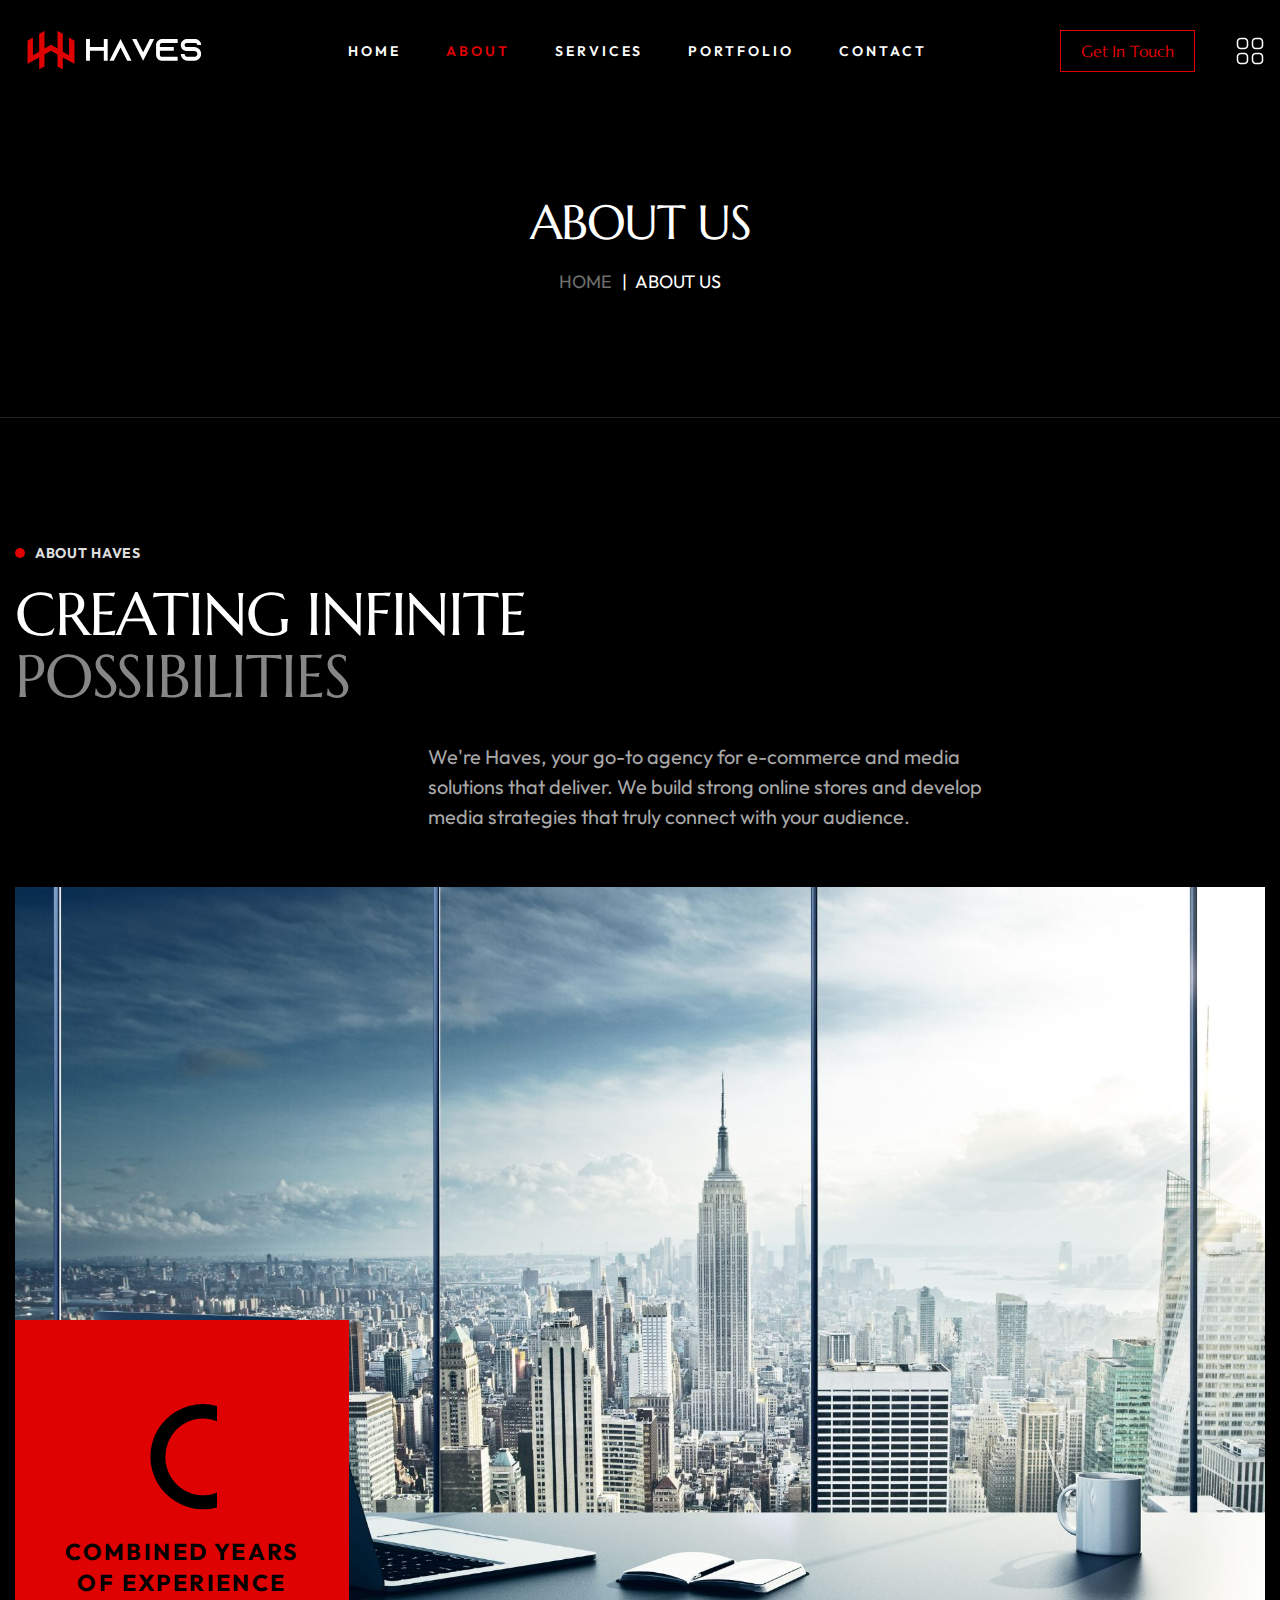
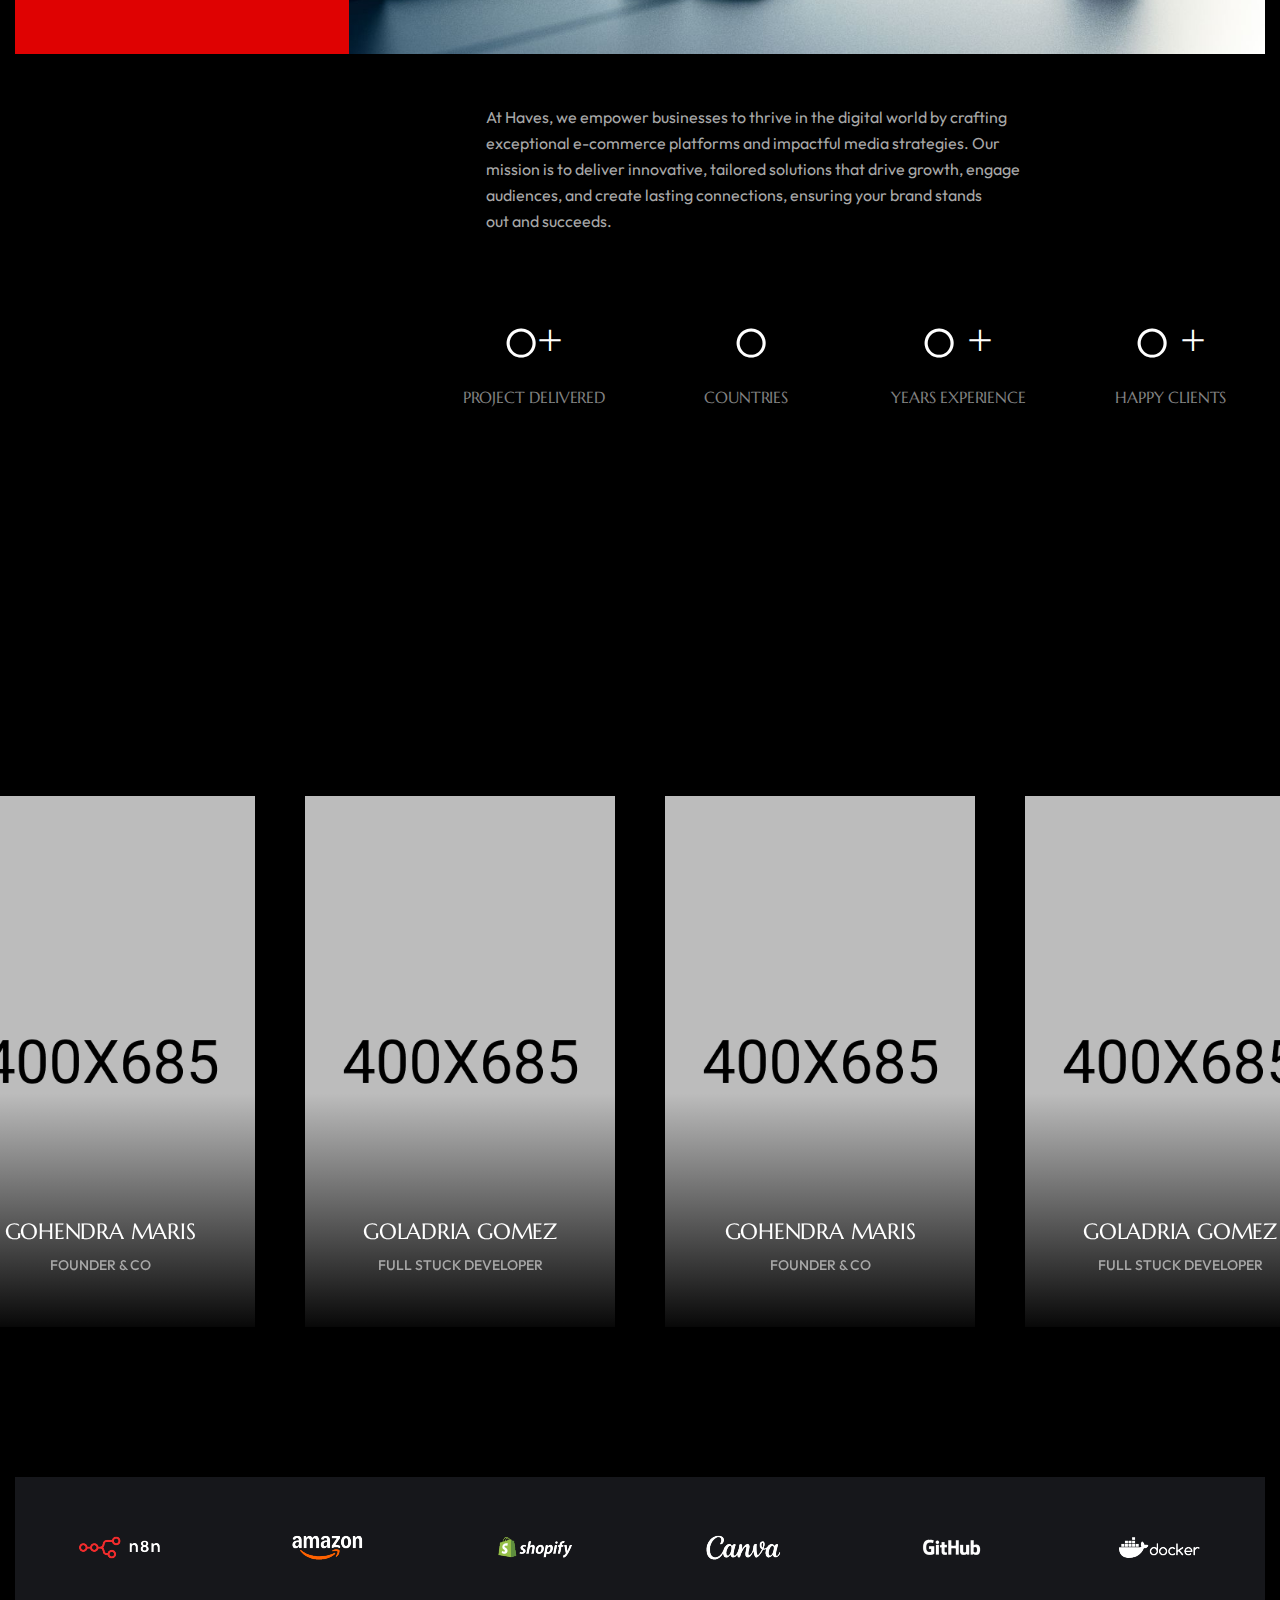
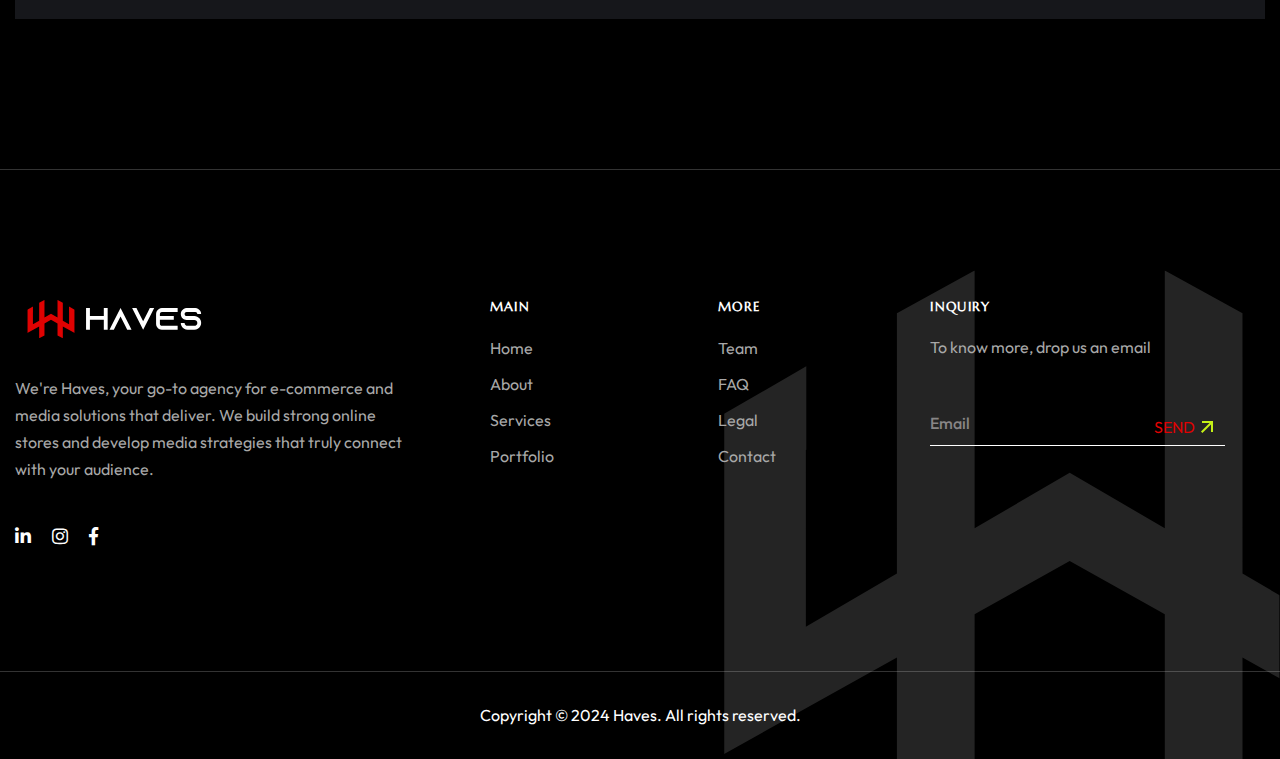
<file: about.html>
<!doctype html>
<html lang="zxx">

<head>

    <!--========= Required meta tags =========-->
    <meta charset="utf-8">
    <meta http-equiv="x-ua-compatible" content="ie=edge">
    <meta name="description" content="">
    <meta name="viewport" content="width=device-width, initial-scale=1, shrink-to-fit=no">

    <title>Haves - eCom & Media Agency</title>

    <link rel="shortcut icon" href="assets/img/extras/Haves4.svg" type="images/x-icon"/>

    <!-- css include -->
    <link rel="stylesheet" href="assets/css/bootstrap.min.css">
    <link rel="stylesheet" href="assets/css/fontawesome.css">
    <link rel="stylesheet" href="assets/css/animate.css">
    <link rel="stylesheet" href="assets/css/swiper.min.css">
    <link rel="stylesheet" href="assets/css/odometer.css">
    <link rel="stylesheet" href="assets/css/imageRevealHover.css">
    <link rel="stylesheet" href="assets/css/jquery-ui.min.css">
    <link rel="stylesheet" href="assets/css/magnific-popup.css">
    <link rel="stylesheet" href="assets/css/main.css">
</head>

<body>

<!-- backtotop - start -->
<div class="xb-backtotop">
    <a href="#" class="scroll">
        <i class="far fa-arrow-up"></i>
    </a>
</div>
<!-- backtotop - end -->

<!-- preloader start -->
<div id="xb-loadding" class="xb-loader"><div class="loading-spin"></div></div>
<!-- preloader end -->

<div class="body_wrap">

    <!-- header start -->
    <header id="xb-header-area" class="header-area header-style-four is-sticky">
        <div class="xb-header">
            <div class="container mxw_1785">
                <div class="header__wrap ul_li_between">
                    <div class="header-logo">
                        <a href="index.html"><img src="assets/img/extras/Haves Logo.svg" alt=""></a>
                    </div>
                    <div class="main-menu__wrap ul_li navbar navbar-expand-lg">
                        <nav class="main-menu collapse navbar-collapse">
                            <ul>
                                <li class="menu-item">
                                    <a href="index.html"><span>Home</span></a>
                                    
                                </li>
                                <li class="menu-item active">
                                    <a href="about.html"><span>About</span></a>
                                    
                                </li>
                                <li class="menu-item ">
                                    <a href="service.html"><span>Services</span></a>
                                    
                                </li>
                                
                                
                                <li class="menu-item">
                                    <a href="project.html"><span>Portfolio</span></a>
                                    
                                </li>
                                <!--<li class="menu-item ">
                                    <a href="team.html"><span>Team</span></a>
                                    
                                </li>
                                 -->
                               
                                
                                <li>
                                    <a href="contact.html"><span>Contact</span></a>
                                </li>
                            </ul>
                        </nav>
                        <div class="xb-header-wrap">
                            <div class="xb-header-menu">
                                <div class="xb-header-menu-scroll">
                                    <div class="xb-menu-close xb-hide-xl xb-close"></div>
                                    <div class="xb-logo-mobile xb-hide-xl">
                                        <a href="index.html" rel="home"><img src="assets/img/extras/Haves Logo.svg" alt=""></a></div>
                                    
                                        <nav class="xb-header-nav">
                                            <ul class="xb-menu-primary clearfix">
                                                <li class="menu-item">
                                                    <a href="index.html"><span>Home</span></a>
                                                </li>
                                                <li class="menu-item active">
                                                    <a href="about.html"><span>About</span></a>
                                                </li>
                                                <li class="menu-item">
                                                    <a href="service.html"><span>Services</span></a>
                                                </li>
                                                
                                                
                                                <li class="menu-item">
                                                    <a href="project.html"><span>Portfolio</span></a>
                                                    
                                                </li>
                                                <!--<li class="menu-item">
                                                    <a href="team.html"><span>Team</span></a>
                                                    
                                                </li>
                                            -->
                                                
                                                <li class="menu-item"><a href="contact.html"><span>Contact</span></a></li>
                                            </ul>
                                        </nav>
                                </div>
                            </div>
                            <div class="xb-header-menu-backdrop"></div>
                        </div>
                    </div>
                    <div class="ul_li">
                        <div class="xb-header_btn d-none d-lg-block">
                            <a href="contact.html">Get In Touch</a>
                        </div>
                        <div class="side-menu-4 d-none d-lg-block">
                            <a href="javascript:void(0);" class="burger-menu">
                                <img src="assets/img/digital-marketing/icon/menu01.png" alt="">
                            </a>
                        </div>
                    </div>
                    <div class="header-bar-mobile side-menu d-lg-none">
                        <a class="xb-nav-mobile" href="javascript:void(0);"><img src="assets/img/digital-marketing/icon/menu01.png" alt=""></a>
                    </div>
                </div>
            </div>
        </div>
    </header>
    <!-- header end -->

    <!-- overlay menu start -->
    <div class="overlay-menu">
        <div class="close">
            <div class="xb-close"></div>
        </div>
        <div class="row overlay-wrap">
            <div class="col-xl-8 col-md-7 left-area">
                <nav>
                    <ul>
                        <li class="menu-item">
                            <a href="index.html">Home</a>
                            
                        </li>
                        <li class="menu-item active">
                            <a href="about.html">About</a>
                            
                        </li>
                        <li class="menu-item ">
                            <a href="service.html">Services</a>
                            
                        </li>
                        <li class="menu-item">
                            <a href="project.html">Portfolio</a>
                            
                        </li>
                        <!--<li class="menu-item">
                            <a href="index.html">Team</a>
                            
                        </li>
                        -->
                        
                        <li class="menu-item"><a href="contact.html">Contact</a></li>
                    </ul> 
                </nav> 
            </div>
            <div class="col-xl-4 col-md-5 right-area">
                <ul>
                    <li><span class="title">Brief us</span></li>
                    <li><a href="mailto:hello@auxa.com" target="_blank">hello@auxa.com</a></li>
                    <li><a href="tel:53325356623" target="_blank">Tel. +53 325 356 623</a></li>
                </ul>
                <ul>
                    <li><span class="title">Our Office</span></li>
                    <li><p>72 Oceanview Drive Los Angeles, <br> CA 90045 USA</p></li>
                </ul>
                <ul>
                    <li><span class="title">Follow us</span></li>
                    <li>
                        <ul class="social-links">
                            <li><a href="#" target="_blank">Behance</a></li>
                            <li><a href="#" target="_blank">Dribbble</a></li>
                            <li><a href="#" target="_blank">Instagram</a></li>
                        </ul>
                    </li>
                </ul>
            </div>
        </div>
    </div>
    <!-- overlay menu end -->

    <!-- main area start  -->
    <main>
        <!-- breadcrumb start  -->
        <section class="breadcrumb pt-90 pb-120">
            <div class="container">
                <div class="breadcrumb__content text-center">
                    <h2 class="breadcrumb__title">About Us</h2>
                    <ul class="breadcrumb__list">
                        <li class="breadcrumb-item"><a href="index.html">HOme</a></li>
                        <li class="breadcrumb-item">About us</li>
                    </ul>
                </div>
            </div>
        </section>
        <!-- breadcrumb end  -->

        <!-- about section start  -->
        <section class="about-area pt-110">
            <div class="container">
                <div class="section-title mb-55">
                    <span class="sub-title wow fadeInRight" data-wow-duration=".7s">About Haves</span>
                    <div class="clearfix"></div>
                    <div class="clearfix"></div>
                    <h3 class="title wow skewIn mb-35">Creating Infinite  <br> <span>Possibilities</span></h3>
                    <p class="section-content wow fadeInRight" data-wow-delay="200ms" data-wow-duration=".7s">We're Haves, your go-to agency for e-commerce and media solutions that deliver. We build strong online stores and develop media strategies that truly connect with your audience. </p>
                </div>
                <div class="about-img pos-rel">
                    <img src="assets/img/extras/about2.jpg" alt="">
                    <div class="about-year">
                        <h2 class="xb-odm"><span class="xbo" data-count="12">00</span></h2>
                        <p>Combined Years<br> of Experience</p>
                    </div>
                </div>
                <div class="row mt-50">
                    <div class="col-xl-8 offset-xl-4">
                        <p class="section-content section-content-bottom mb-80">At Haves, we empower businesses to thrive in the digital world by crafting exceptional e-commerce platforms and impactful media strategies. Our mission is to deliver innovative, tailored solutions that drive growth, engage audiences, and create lasting connections, ensuring your brand stands out and succeeds. </p>
                        <div class="row mt-none-30">
                            <div class="col-lg-3 col-md-3 col-sm-6 col-6 mt-30">
                                <div class="xb-funfact text-center">
                                    <h3 class="xb-item--number xb-odm"><span class="xbo"
                                            data-count="150">00</span><span class="suffix">+</span></h3>
                                    <h6 class="xb-item--title">Project Delivered</h6>
                                </div>
                            </div>
                            <div class="col-lg-3 col-md-3 col-sm-6 col-6 mt-30">
                                <div class="xb-funfact text-center">
                                    <h3 class="xb-item--number xb-odm"><span class="xbo" data-count="8">00</span>
                                    </h3>
                                    <h6 class="xb-item--title">Countries</h6>
                                </div>
                            </div>
                            <div class="col-lg-3 col-md-3 col-sm-6 col-6 mt-30">
                                <div class="xb-funfact text-center">
                                    <h3 class="xb-item--number xb-odm">
                                        <span class="xbo" data-count="12">00</span>
                                        <span class="suffix">+</span>
                                    </h3>
                                    <h6 class="xb-item--title">Years Experience</h6>
                                </div>
                            </div>
                            <div class="col-lg-3 col-md-3 col-sm-6 col-6 mt-30">
                                <div class="xb-funfact text-center">
                                    <h3 class="xb-item--number xb-odm">
                                        <span class="xbo" data-count="100">00</span>
                                        <span class="suffix">+</span>
                                    </h3>
                                    <h6 class="xb-item--title">Happy Clients</h6>
                                </div>
                            </div>
                        </div>
                    </div>
                </div>
            </div>
        </section>
        <!-- about section end  -->

        <!-- why-us section start  -->
        <!-- <section class="why_us pt-130">
            <div class="container">
                <div class="row align-items-center">
                    <div class="col-lg-6">
                        <div class="why_us-image">
                            <img src="assets/img/why-us/img01.jpg" alt="">
                        </div>
                    </div>
                    <div class="col-lg-6">
                        <div class="section-title mb-30">
                            <span class="sub-title wow fadeInRight" data-wow-duration=".7s">WHY US</span>
                            <div class="clearfix"></div>
                            <h3 class="title wow skewIn mb-20">Discover Our <br> <span>Capabilities</span></h3>
                            <p>connecting businesses with their audiences, and individuals with their <br> dreams. Our path forward is one of continuous growth</p>
                        </div>
                        <div class="xb-experience ul_li">
                            <div class="xb-item--experience_box mt-15">
                                <span class="xb-item--title">FRONTEND</span>
                                <div class="xb-item--persantage_box">
                                    <img src="assets/img/about/prc_01.png" alt="">
                                    <h5 class="xb-item--persantage">60%</h5>
                                </div>
                            </div>
                            <div class="xb-item--experience_box mt-15">
                                <span class="xb-item--title">BACKEND</span>
                                <div class="xb-item--persantage_box">
                                    <img src="assets/img/about/prc_02.png" alt="">
                                    <h5 class="xb-item--persantage">80%</h5>
                                </div>
                            </div>
                            <div class="xb-item--experience_box mt-15">
                                <span class="xb-item--title">MOBILE DEVELOPMENT</span>
                                <div class="xb-item--persantage_box">
                                    <img src="assets/img/about/prc_03.png" alt="">
                                    <h5 class="xb-item--persantage">50%</h5>
                                </div>
                            </div>
                        </div>
                    </div>
                </div>
            </div>
        </section> -->
        <!-- why-us section end  -->

         <!-- team section start  -->
         <!-- <section class="team-area z-3 pt-150 pb-150">
            <div class="container">
                <div class="section-title text-center mb-75">
                    <span class="sub-title wow fadeInRight" data-wow-duration=".7s">Our Team</span>
                    <div class="clearfix"></div>
                    <h3 class="title wow skewIn">Professional Team <br> <span>Behind us</span></h3>
                </div>
            </div>
            <div class="team-slider">
                <div class="swiper-wrapper">
                    <div class="swiper-slide">
                        <div class="xb-team pos-rel">
                            <div class="xb-item--img ">
                                <img src="assets/img/team/tm_02.png" alt="">
                            </div>
                            <div class="xb-item--holder text-center">
                                <h3 class="xb-item--title"><a href="team-single.html">Gohendra Maris</a></h3>
                                <p class="xb-item--desig">Founder & CO</p>
                                <ul class="xb-item--icon ul_li_center">
                                    <li><a href="#!"><i class="fab fa-twitter"></i></a></li>
                                    <li><a href="#!"><i class="fab fa-facebook-f"></i></a></li>
                                    <li><a href="#!"><i class="fab fa-linkedin-in"></i></a></li>
                                    <li><a href="#!"><i class="fab fa-instagram"></i></a></li>
                                </ul>
                            </div>
                        </div>
                    </div>
                    <div class="swiper-slide">
                        <div class="xb-team pos-rel">
                            <div class="xb-item--img ">
                                <img src="assets/img/team/tm_01.png" alt="">
                            </div>
                            <div class="xb-item--holder text-center">
                                <h3 class="xb-item--title"><a href="team-single.html">Goladria Gomez</a></h3>
                                <p class="xb-item--desig">Full Stuck Developer</p>
                                <ul class="xb-item--icon ul_li_center">
                                    <li><a href="#!"><i class="fab fa-twitter"></i></a></li>
                                    <li><a href="#!"><i class="fab fa-facebook-f"></i></a></li>
                                    <li><a href="#!"><i class="fab fa-linkedin-in"></i></a></li>
                                    <li><a href="#!"><i class="fab fa-instagram"></i></a></li>
                                </ul>
                            </div>
                        </div>
                    </div>
                    <div class="swiper-slide">
                        <div class="xb-team pos-rel">
                            <div class="xb-item--img ">
                                <img src="assets/img/team/tm_03.png" alt="">
                            </div>
                            <div class="xb-item--holder text-center">
                                <h3 class="xb-item--title"><a href="team-single.html">Alexzender Loriss</a></h3>
                                <p class="xb-item--desig">UI/UX Designer</p>
                                <ul class="xb-item--icon ul_li_center">
                                    <li><a href="#!"><i class="fab fa-twitter"></i></a></li>
                                    <li><a href="#!"><i class="fab fa-facebook-f"></i></a></li>
                                    <li><a href="#!"><i class="fab fa-linkedin-in"></i></a></li>
                                    <li><a href="#!"><i class="fab fa-instagram"></i></a></li>
                                </ul>
                            </div>
                        </div>
                    </div>
                    <div class="swiper-slide">
                        <div class="xb-team pos-rel">
                            <div class="xb-item--img ">
                                <img src="assets/img/team/tm_04.png" alt="">
                            </div>
                            <div class="xb-item--holder text-center">
                                <h3 class="xb-item--title"><a href="team-single.html">Gohendra Maris</a></h3>
                                <p class="xb-item--desig">Branding Designer</p>
                                <ul class="xb-item--icon ul_li_center">
                                    <li><a href="#!"><i class="fab fa-twitter"></i></a></li>
                                    <li><a href="#!"><i class="fab fa-facebook-f"></i></a></li>
                                    <li><a href="#!"><i class="fab fa-linkedin-in"></i></a></li>
                                    <li><a href="#!"><i class="fab fa-instagram"></i></a></li>
                                </ul>
                            </div>
                        </div>
                    </div>
                    <div class="swiper-slide">
                        <div class="xb-team pos-rel">
                            <div class="xb-item--img ">
                                <img src="assets/img/team/tm_05.png" alt="">
                            </div>
                            <div class="xb-item--holder text-center">
                                <h3 class="xb-item--title"><a href="team-single.html">Hamma Diney</a></h3>
                                <p class="xb-item--desig">Graphic Design</p>
                                <ul class="xb-item--icon ul_li_center">
                                    <li><a href="#!"><i class="fab fa-twitter"></i></a></li>
                                    <li><a href="#!"><i class="fab fa-facebook-f"></i></a></li>
                                    <li><a href="#!"><i class="fab fa-linkedin-in"></i></a></li>
                                    <li><a href="#!"><i class="fab fa-instagram"></i></a></li>
                                </ul>
                            </div>
                        </div>
                    </div>
                    <div class="swiper-slide">
                        <div class="xb-team pos-rel">
                            <div class="xb-item--img ">
                                <img src="assets/img/team/tm_06.png" alt="">
                            </div>
                            <div class="xb-item--holder text-center">
                                <h3 class="xb-item--title"><a href="team-single.html">Alexzender Loriss</a></h3>
                                <p class="xb-item--desig">UI/UX Designer</p>
                                <ul class="xb-item--icon ul_li_center">
                                    <li><a href="#!"><i class="fab fa-twitter"></i></a></li>
                                    <li><a href="#!"><i class="fab fa-facebook-f"></i></a></li>
                                    <li><a href="#!"><i class="fab fa-linkedin-in"></i></a></li>
                                    <li><a href="#!"><i class="fab fa-instagram"></i></a></li>
                                </ul>
                            </div>
                        </div>
                    </div>
                    <div class="swiper-slide">
                        <div class="xb-team pos-rel">
                            <div class="xb-item--img ">
                                <img src="assets/img/team/tm_01.png" alt="">
                            </div>
                            <div class="xb-item--holder text-center">
                                <h3 class="xb-item--title"><a href="team-single.html">Alexzender Loriss</a></h3>
                                <p class="xb-item--desig">UI/UX Designer</p>
                                <ul class="xb-item--icon ul_li_center">
                                    <li><a href="#!"><i class="fab fa-twitter"></i></a></li>
                                    <li><a href="#!"><i class="fab fa-facebook-f"></i></a></li>
                                    <li><a href="#!"><i class="fab fa-linkedin-in"></i></a></li>
                                    <li><a href="#!"><i class="fab fa-instagram"></i></a></li>
                                </ul>
                            </div>
                        </div>
                    </div>
                </div>
            </div>
         </section> -->


         <section class="team-area z-3 pt-150 pb-150">
            <div class="container">
                <div class="section-title text-center mb-75">
                    <span class="sub-title wow fadeInRight" data-wow-duration=".7s">Our Team</span>
                    <div class="clearfix"></div>
                    <h3 class="title wow skewIn">Founders <br> <span>Haves</span></h3>
                </div>
            </div>
            <div class="team-slider">
                <div class="swiper-wrapper">
                    <div class="swiper-slide">
                        <div class="xb-team pos-rel">
                            <div class="xb-item--img ">
                                <img src="assets/img/team/tm_02.png" alt="">
                            </div>
                            <div class="xb-item--holder text-center">
                                <h3 class="xb-item--title"><a href="team-single.html">Gohendra Maris</a></h3>
                                <p class="xb-item--desig">Founder & CO</p>
                                <ul class="xb-item--icon ul_li_center">
                                    <li><a href="#!"><i class="fab fa-twitter"></i></a></li>
                                    <li><a href="#!"><i class="fab fa-facebook-f"></i></a></li>
                                    <li><a href="#!"><i class="fab fa-linkedin-in"></i></a></li>
                                    <li><a href="#!"><i class="fab fa-instagram"></i></a></li>
                                </ul>
                            </div>
                        </div>
                    </div>
                    <div class="swiper-slide">
                        <div class="xb-team pos-rel">
                            <div class="xb-item--img ">
                                <img src="assets/img/team/tm_01.png" alt="">
                            </div>
                            <div class="xb-item--holder text-center">
                                <h3 class="xb-item--title"><a href="team-single.html">Goladria Gomez</a></h3>
                                <p class="xb-item--desig">Full Stuck Developer</p>
                                <ul class="xb-item--icon ul_li_center">
                                    <li><a href="#!"><i class="fab fa-twitter"></i></a></li>
                                    <li><a href="#!"><i class="fab fa-facebook-f"></i></a></li>
                                    <li><a href="#!"><i class="fab fa-linkedin-in"></i></a></li>
                                    <li><a href="#!"><i class="fab fa-instagram"></i></a></li>
                                </ul>
                            </div>
                        </div>
                    </div>
                    
                </div>
            </div>
         </section>
         <!-- team section end  -->

        <!-- brand area start  -->
        <div class="brand-style-three about-brand pb-150">
            <div class="container">
                <div class="brand-slider about-slider swiper-container">
                    <div class="swiper-wrapper">
                        <div class="swiper-slide xb-brand">
                            <a href="#!"><img src="assets/img/extras/7.png" alt=""></a>
                        </div>
                        <div class="swiper-slide xb-brand">
                            <a href="#!"><img src="assets/img/extras/aboutTech1.png" alt=""></a>
                        </div>
                        <div class="swiper-slide xb-brand">
                            <a href="#!"><img src="assets/img/extras/2.png" alt=""></a>
                        </div>
                        <div class="swiper-slide xb-brand">
                            <a href="#!"><img src="assets/img/extras/3.png" alt=""></a>
                        </div>
                        
                        <div class="swiper-slide xb-brand">
                            <a href="#!"><img src="assets/img/extras/5.png" alt=""></a>
                        </div>
                        <div class="swiper-slide xb-brand">
                            <a href="#!"><img src="assets/img/extras/6.png" alt=""></a>
                        </div>
                        
                        <div class="swiper-slide xb-brand">
                            <a href="#!"><img src="assets/img/extras/8.png" alt=""></a>
                        </div>
                        <div class="swiper-slide xb-brand">
                            <a href="#!"><img src="assets/img/extras/9.png" alt=""></a>
                        </div>
                        <div class="swiper-slide xb-brand">
                            <a href="#!"><img src="assets/img/extras/10.png" alt=""></a>
                        </div>
                        <div class="swiper-slide xb-brand">
                            <a href="#!"><img src="assets/img/extras/11.png" alt=""></a>
                        </div>
                        <div class="swiper-slide xb-brand">
                            <a href="#!"><img src="assets/img/extras/12.png" alt=""></a>
                        </div>
                    </div>
                </div>
            </div>
        </div>
        <!-- brand area end  -->

    </main>
    <!-- main area end  -->

    <!-- footer start -->
    <footer class="dm-footer pos-rel">
        <div class="dm-footer-line pt-125 pb-120">
            <div class="container">
                <div class="row mt-none-40">
                    <div class="col-lg-4 col-md-6 footer-col mt-40">
                        <div class="footer-widget">
                            <div class="footer-logo mb-30">
                                <a href="index.html"><img src="assets/img/extras/Haves Logo.svg" alt=""></a>
                            </div>
                            <p>We're Haves, your go-to agency for e-commerce and media solutions that deliver. We build strong online stores and develop media strategies that truly connect with your audience.</p>
                            <ul class="social-list ul_li mt-40">
                                
                                <li><a href="https://www.linkedin.com/company/havesorg/about/?viewAsMember=true" target="_blank"><i class="fab fa-linkedin-in"></i></a></li>
                                <li><a href="https://www.instagram.com/havesecom?utm_source=ig_web_button_share_sheet&igsh=ZDNlZDc0MzIxNw==" target="_blank"><i class="fab fa-instagram"></i></a></li>
                                <li><a href="https://www.facebook.com/share/1EqFykLBjo/?mibextid=qi2Omg" target="_blank"><i class="fab fa-facebook-f"></i></a></li>
                            </ul>
                        </div>
                    </div>
                    <div class="col-lg-3 col-md-6 footer-col mt-40">
                        <div class="footer-widget">
                            <h3 class="widget-title">Main</h3>
                            <ul class="footer-links">
                                <li><a href="index.html">Home</a></li>
                                <li><a href="about.html">About</a></li>
                                <li><a href="service.html">Services</a></li>
                                <li><a href="project.html">Portfolio</a></li>
                            </ul>
                        </div>
                    </div>
                    <div class="col-lg-2 col-md-6 footer-col mt-40">
                        <div class="footer-widget">
                            <h3 class="widget-title">MORE</h3>
                            <ul class="footer-links">
                                <li><a href="team.html">Team</a></li>
                                <li><a href="#!">FAQ</a></li>
                                <li><a href="#!">Legal</a></li>
                                <li><a href="#!">Contact</a></li>
                            </ul>
                        </div>
                    </div>
                    <div class="col-lg-3 col-md-6 footer-col mt-40">
                        <div class="footer-widget">
                            <h3 class="widget-title">Inquiry</h3>
                            <p>To know more, drop us an email</p>
                            <form class="footer-newsletter mt-40" action="#">
                                <input type="text" placeholder="Email">
                                <button>Send <img src="assets/img/icon/arrow-right3.svg" alt=""></button>
                            </form>
                        </div>
                    </div>
                </div>
            </div>
        </div>
        <div class="container">
            <div class="footer-copyright text-center">
                Copyright © 2024 Haves. All rights reserved.
            </div>
        </div>
        <div class="dm-footer-bg_icon">
            <img src="assets/img/extras/Haves (592 x 542 px).svg" alt="">
        </div>
    </footer>
    <!-- footer start -->

</div>

<!-- jquery include -->
<script src="assets/js/jquery-3.7.1.min.js"></script>
<script src="assets/js/bootstrap.bundle.min.js"></script>
<script src="assets/js/swiper.min.js"></script>
<script src="assets/js/wow.min.js"></script>
<script src="assets/js/gsap.min.js"></script>
<script src="assets/js/ScrollSmoother.min.js"></script>
<script src="assets/js/ScrollTrigger.min.js"></script>
<script src="assets/js/SplitText.min.js"></script>
<script src="assets/js/appear.js"></script>
<script src="assets/js/odometer.min.js"></script>
<script src="assets/js/imagesloaded.pkgd.min.js"></script>
<script src="assets/js/jquery.marquee.min.js"></script>
<script src="assets/js/isotope.pkgd.min.js"></script>
<script src="assets/js/jquery.magnific-popup.min.js"></script>
<script src="assets/js/touchspin.js"></script>
<script src="assets/js/jquery-ui.min.js"></script>
<script src="assets/js/imageRevealHover.js"></script>
<script src="assets/js/TweenMax.min.js"></script>
<script src="assets/js/easing.min.js"></script>
<script src="assets/js/scrollspy.js"></script>
<script src="assets/js/ukiyo.min.js"></script>
<script src="assets/js/lenis.js"></script>
<script src="assets/js/matter.js"></script>
<script src="assets/js/throwable.js"></script>
<script src="assets/js/main.js"></script>


</body>

</html>
</file>
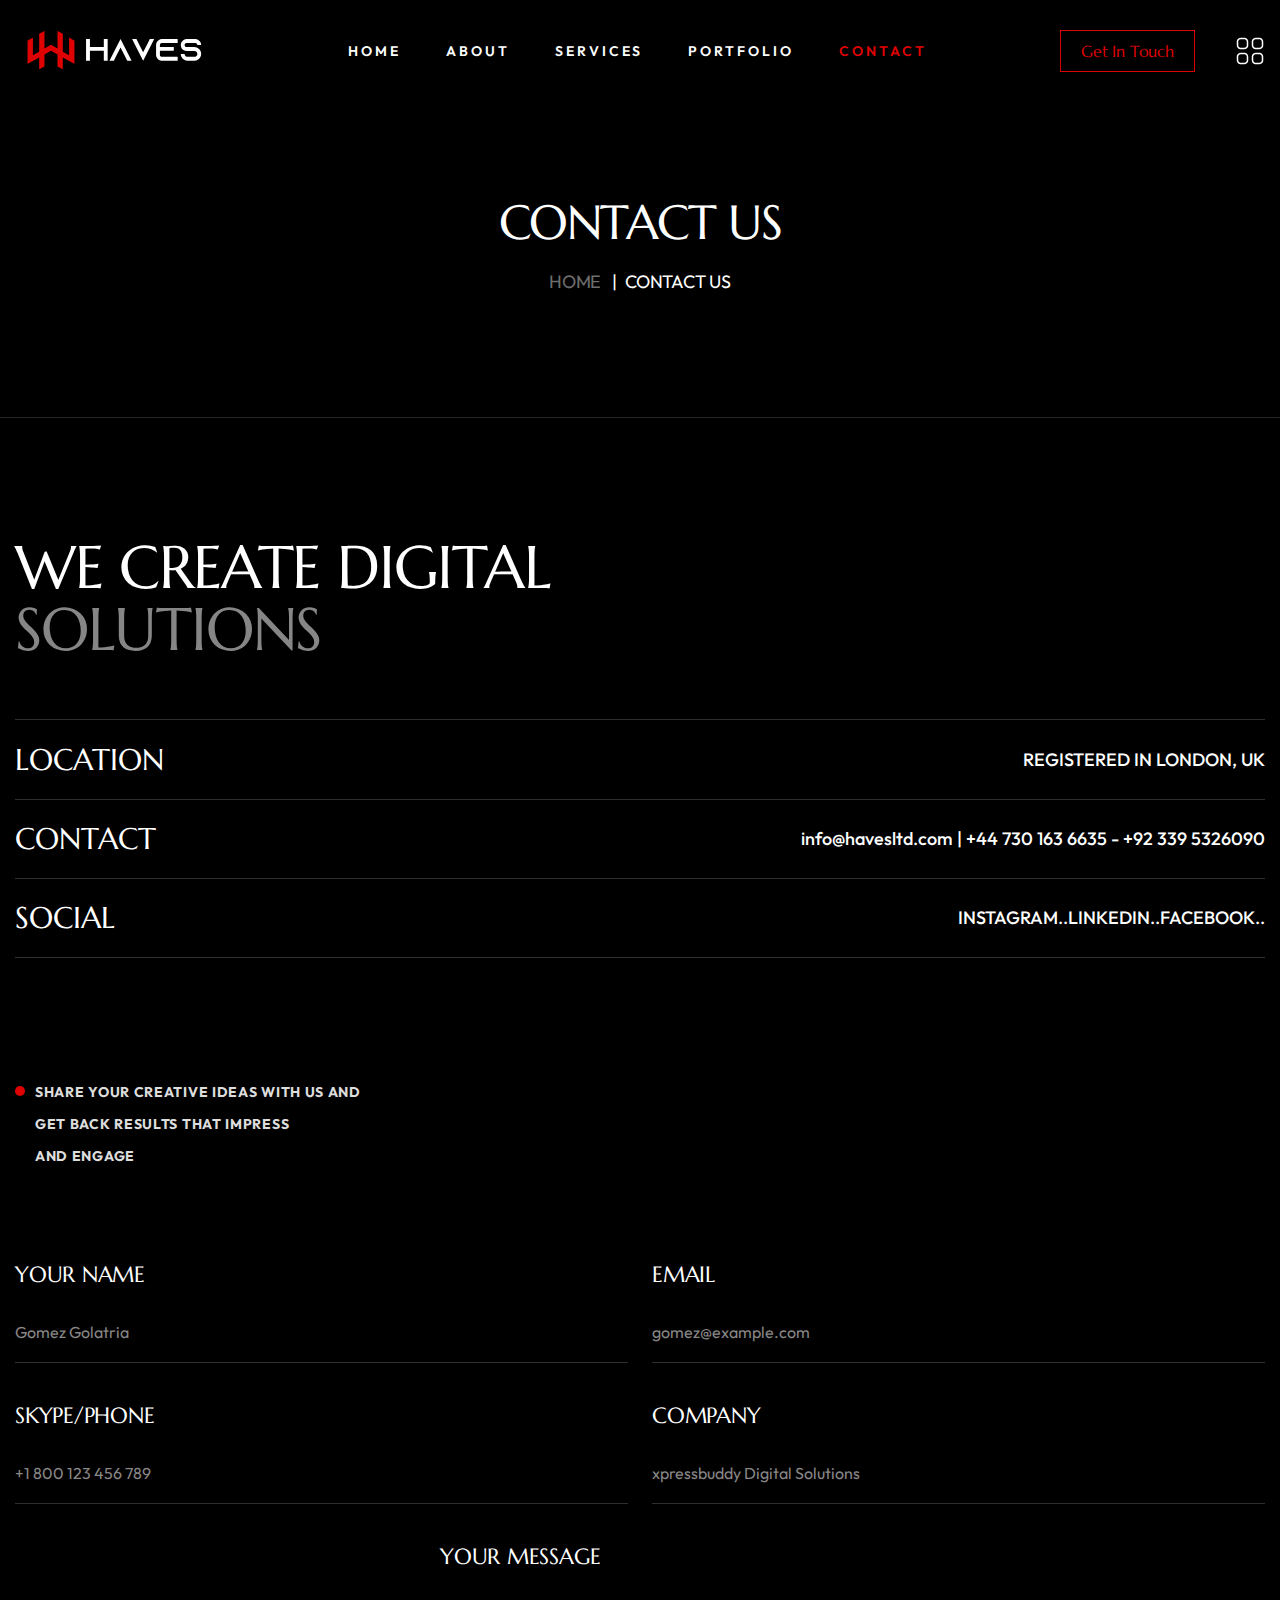
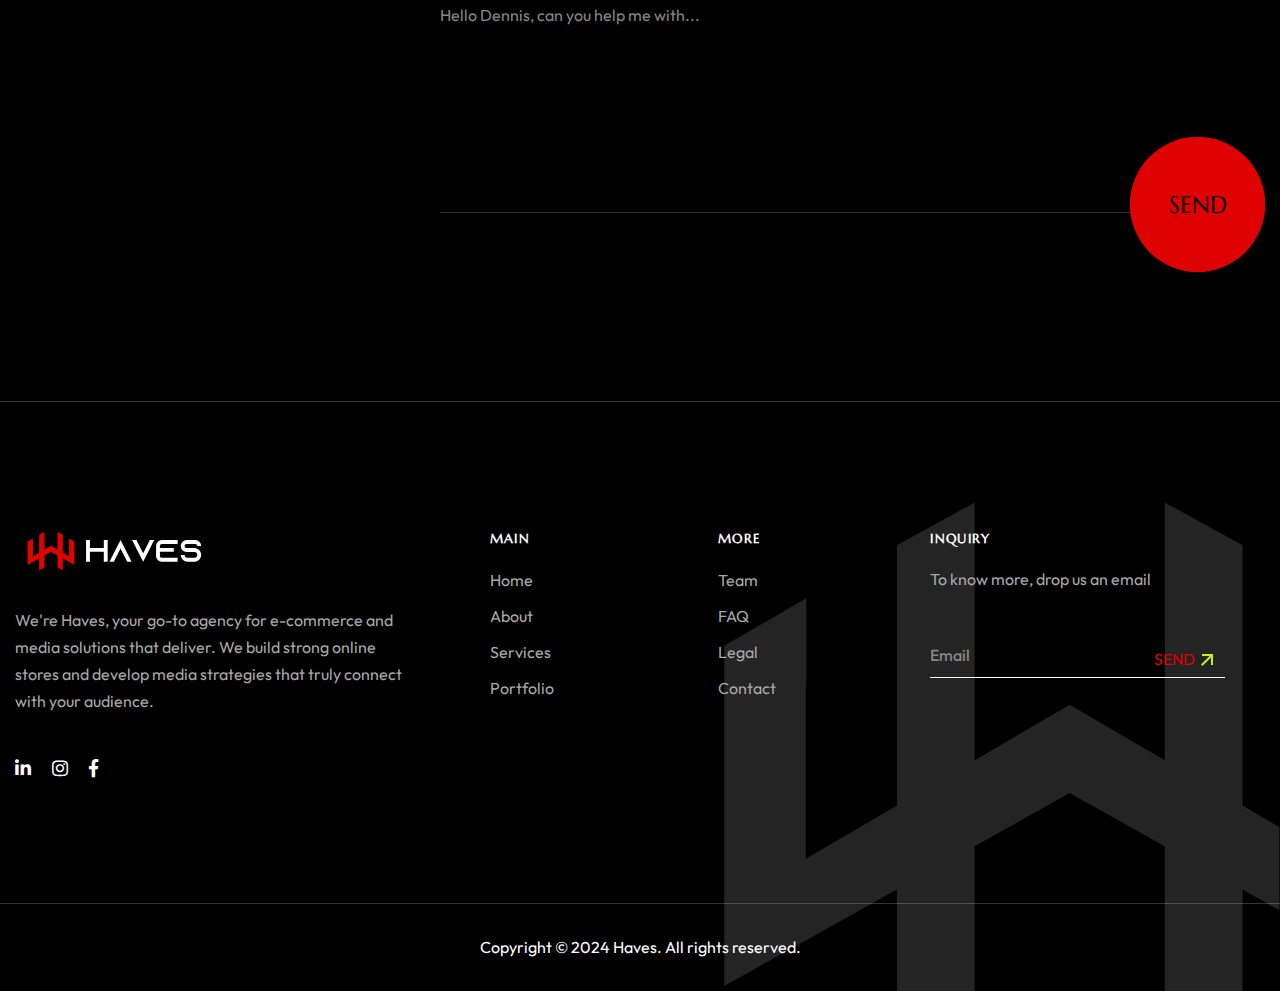
<file: contact.html>
<!doctype html>
<html lang="zxx">

<head>

    <!--========= Required meta tags =========-->
    <meta charset="utf-8">
    <meta http-equiv="x-ua-compatible" content="ie=edge">
    <meta name="description" content="">
    <meta name="viewport" content="width=device-width, initial-scale=1, shrink-to-fit=no">

    <title>Haves - eCom & Media Agency</title>

    <link rel="shortcut icon" href="assets/img/extras/Haves4.svg" type="images/x-icon"/>

    <!-- css include -->
    <link rel="stylesheet" href="assets/css/bootstrap.min.css">
    <link rel="stylesheet" href="assets/css/fontawesome.css">
    <link rel="stylesheet" href="assets/css/animate.css">
    <link rel="stylesheet" href="assets/css/swiper.min.css">
    <link rel="stylesheet" href="assets/css/odometer.css">
    <link rel="stylesheet" href="assets/css/imageRevealHover.css">
    <link rel="stylesheet" href="assets/css/jquery-ui.min.css">
    <link rel="stylesheet" href="assets/css/magnific-popup.css">
    <link rel="stylesheet" href="assets/css/main.css">
</head>

<body>

<!-- backtotop - start -->
<div class="xb-backtotop">
    <a href="#" class="scroll">
        <i class="far fa-arrow-up"></i>
    </a>
</div>
<!-- backtotop - end -->

<!-- preloader start -->
<div id="xb-loadding" class="xb-loader"><div class="loading-spin"></div></div>
<!-- preloader end -->

<div class="body_wrap">

    <!-- header start -->
    <header id="xb-header-area" class="header-area header-style-four is-sticky">
        <div class="xb-header">
            <div class="container mxw_1785">
                <div class="header__wrap ul_li_between">
                    <div class="header-logo">
                        <a href="index.html"><img src="assets/img/extras/Haves Logo.svg" alt=""></a>
                    </div>
                    <div class="main-menu__wrap ul_li navbar navbar-expand-lg">
                        <nav class="main-menu collapse navbar-collapse">
                            <ul>
                                <li class="menu-item">
                                    <a href="index.html"><span>Home</span></a>
                                    
                                </li>
                                <li class="menu-item">
                                    <a href="about.html"><span>About</span></a>
                                    
                                </li>
                                <li class="menu-item ">
                                    <a href="service.html"><span>Services</span></a>
                                    
                                </li>
                                
                                
                                <li class="menu-item">
                                    <a href="project.html"><span>Portfolio</span></a>
                                    
                                </li>
                                <!--<li class="menu-item ">
                                    <a href="team.html"><span>Team</span></a>
                                    
                                </li>
                                 -->
                               
                                
                                <li class="menu-item active">
                                    <a href="contact.html"><span>Contact</span></a>
                                </li>
                            </ul>
                        </nav>
                        <div class="xb-header-wrap">
                            <div class="xb-header-menu">
                                <div class="xb-header-menu-scroll">
                                    <div class="xb-menu-close xb-hide-xl xb-close"></div>
                                    <div class="xb-logo-mobile xb-hide-xl">
                                        <a href="index.html" rel="home"><img src="assets/img/extras/Haves Logo.svg" alt=""></a></div>
                                    
                                    <nav class="xb-header-nav">
                                        <ul class="xb-menu-primary clearfix">
                                            <li class="menu-item">
                                                <a href="index.html"><span>Home</span></a>
                                            </li>
                                            <li class="menu-item">
                                                <a href="about.html"><span>About</span></a>
                                            </li>
                                            <li class="menu-item">
                                                <a href="service.html"><span>Services</span></a>
                                            </li>
                                            
                                            
                                            <li class="menu-item">
                                                <a href="project.html"><span>Portfolio</span></a>
                                                
                                            </li>
                                            <!--<li class="menu-item">
                                                <a href="team.html"><span>Team</span></a>
                                                
                                            </li>
                                        -->
                                            
                                            <li class="menu-item active"><a href="contact.html"><span>Contact</span></a></li>
                                        </ul>
                                    </nav>
                                </div>
                            </div>
                            <div class="xb-header-menu-backdrop"></div>
                        </div>
                    </div>
                    <div class="ul_li">
                        <div class="xb-header_btn d-none d-lg-block">
                            <a href="contact.html">Get In Touch</a>
                        </div>
                        <div class="side-menu-4 d-none d-lg-block">
                            <a href="javascript:void(0);" class="burger-menu">
                                <img src="assets/img/digital-marketing/icon/menu01.png" alt="">
                            </a>
                        </div>
                    </div>
                    <div class="header-bar-mobile side-menu d-lg-none">
                        <a class="xb-nav-mobile" href="javascript:void(0);"><img src="assets/img/digital-marketing/icon/menu01.png" alt=""></a>
                    </div>
                </div>
            </div>
        </div>
    </header>
    <!-- header end -->

    <!-- overlay menu start -->
    <div class="overlay-menu">
        <div class="close">
            <div class="xb-close"></div>
        </div>
        <div class="row overlay-wrap">
            <div class="col-xl-8 col-md-7 left-area">
                <nav>
                    <ul>
                        <li class="menu-item">
                            <a href="index.html">Home</a>
                            
                        </li>
                        <li class="menu-item">
                            <a href="about.html">About</a>
                            
                        </li>
                        <li class="menu-item ">
                            <a href="service.html">Services</a>
                            
                        </li>
                        <li class="menu-item">
                            <a href="project.html">Portfolio</a>
                            
                        </li>
                        <!--<li class="menu-item">
                            <a href="index.html">Team</a>
                            
                        </li>
                        -->
                        
                        <li class="menu-item active"><a href="contact.html">Contact</a></li>
                    </ul> 
                </nav> 
            </div>
            <div class="col-xl-4 col-md-5 right-area">
                <ul>
                    <li><span class="title">Brief us</span></li>
                    <li><a href="mailto:hello@auxa.com" target="_blank">hello@auxa.com</a></li>
                    <li><a href="tel:53325356623" target="_blank">Tel. +53 325 356 623</a></li>
                </ul>
                <ul>
                    <li><span class="title">Our Office</span></li>
                    <li><p>72 Oceanview Drive Los Angeles, <br> CA 90045 USA</p></li>
                </ul>
                <ul>
                    <li><span class="title">Follow us</span></li>
                    <li>
                        <ul class="social-links">
                            <li><a href="#" target="_blank">Behance</a></li>
                            <li><a href="#" target="_blank">Dribbble</a></li>
                            <li><a href="#" target="_blank">Instagram</a></li>
                        </ul>
                    </li>
                </ul>
            </div>
        </div>
    </div>
    <!-- overlay menu end -->

    <!-- main area start  -->
    <main>
        <!-- breadcrumb start  -->
        <section class="breadcrumb pt-90 pb-120">
            <div class="container">
                <div class="breadcrumb__content text-center">
                    <h2 class="breadcrumb__title">Contact us</h2>
                    <ul class="breadcrumb__list">
                        <li class="breadcrumb-item"><a href="index.html">HOme</a></li>
                        <li class="breadcrumb-item">Contact us</li>
                    </ul>
                </div>
            </div>
        </section>
        <!-- breadcrumb end  -->

        <!-- contact start -->
        <section class="contact pt-110 pb-180">
            <div class="container">
                <div class="row pb-125">
                    <div class="section-title pb-60">
                        <h3 class="title wow skewIn">WE CREATE DIGITAL <br> <span>SOLUTIONS</span></h3>
                    </div>
                    <ul class="contact-location">
                        <li><h3>Location</h3><span>Registered in London, UK</span></li>
                        <li class="text-lowercase"><h3>Contact</h3><span>info@havesltd.com | +44 730 163 6635 - +92 339 5326090</span></li>
                        <li><h3>Social</h3><span>Instagram..Linkedin..Facebook..</span></li>
                    </ul>
                </div>
                <div class="row">
                    <div class="section-title contact-title mb-35">
                        <span class="sub-title">Share your creative ideas with us and <br>
                            get back results that impress <br>
                            and engage</span>
                    </div>
                    <div class="contact-form-inner">
                        <form class="contact-form pos-rel" action="#">
                            <div class="row">
                                <div class="col-lg-6">
                                    <div class="xb-item--field">
                                        <label for="name">Your Name</label>
                                        <input id="name" type="text" placeholder="Gomez Golatria">
                                    </div>
                                </div>
                                <div class="col-lg-6">
                                    <div class="xb-item--field">
                                        <label for="mail">Email</label>
                                        <input id="mail" type="text" placeholder="gomez@example.com">
                                    </div>
                                </div>
                                <div class="col-lg-6">
                                    <div class="xb-item--field">
                                        <label for="number">Skype/Phone</label>
                                        <input id="number" type="text" placeholder="+1 800 123 456 789">
                                    </div>
                                </div>
                                <div class="col-lg-6">
                                    <div class="xb-item--field">
                                        <label for="service">Company</label>
                                        <input id="service" type="text" placeholder="xpressbuddy Digital Solutions">
                                    </div>
                                </div>
                                <div class="col-12">
                                    <div class="xb-item--field xb-item--textarea">
                                        <label for="message">Your message</label>
                                        <textarea name="message" id="message" cols="30" rows="10" placeholder="Hello Dennis, can you help me with..."></textarea>
                                    </div>
                                    <button type="submit" class="circle-btn port-btn xb-element-parallax">
                                        <span class="button__bg"></span>Send
                                    </button>    
                                </div>
                            </div>
                        </form>
                    </div>
                </div>
            </div>
        </section>
        <!-- contact end -->

    </main>
    <!-- main area end  -->

    <!-- footer start -->
    <footer class="dm-footer pos-rel">
        <div class="dm-footer-line pt-125 pb-120">
            <div class="container">
                <div class="row mt-none-40">
                    <div class="col-lg-4 col-md-6 footer-col mt-40">
                        <div class="footer-widget">
                            <div class="footer-logo mb-30">
                                <a href="index.html"><img src="assets/img/extras/Haves Logo.svg" alt=""></a>
                            </div>
                            <p>We're Haves, your go-to agency for e-commerce and media solutions that deliver. We build strong online stores and develop media strategies that truly connect with your audience.</p>
                            <ul class="social-list ul_li mt-40">
                                
                                <li><a href="https://www.linkedin.com/company/havesorg/about/?viewAsMember=true" target="_blank"><i class="fab fa-linkedin-in"></i></a></li>
                                <li><a href="https://www.instagram.com/havesecom?utm_source=ig_web_button_share_sheet&igsh=ZDNlZDc0MzIxNw==" target="_blank"><i class="fab fa-instagram"></i></a></li>
                                <li><a href="https://www.facebook.com/share/1EqFykLBjo/?mibextid=qi2Omg" target="_blank"><i class="fab fa-facebook-f"></i></a></li>
                            </ul>
                        </div>
                    </div>
                    <div class="col-lg-3 col-md-6 footer-col mt-40">
                        <div class="footer-widget">
                            <h3 class="widget-title">Main</h3>
                            <ul class="footer-links">
                                <li><a href="index.html">Home</a></li>
                                <li><a href="about.html">About</a></li>
                                <li><a href="service.html">Services</a></li>
                                <li><a href="project.html">Portfolio</a></li>
                            </ul>
                        </div>
                    </div>
                    <div class="col-lg-2 col-md-6 footer-col mt-40">
                        <div class="footer-widget">
                            <h3 class="widget-title">MORE</h3>
                            <ul class="footer-links">
                                <li><a href="team.html">Team</a></li>
                                <li><a href="#!">FAQ</a></li>
                                <li><a href="#!">Legal</a></li>
                                <li><a href="#!">Contact</a></li>
                            </ul>
                        </div>
                    </div>
                    <div class="col-lg-3 col-md-6 footer-col mt-40">
                        <div class="footer-widget">
                            <h3 class="widget-title">Inquiry</h3>
                            <p>To know more, drop us an email</p>
                            <form class="footer-newsletter mt-40" action="#">
                                <input type="text" placeholder="Email">
                                <button>Send <img src="assets/img/icon/arrow-right3.svg" alt=""></button>
                            </form>
                        </div>
                    </div>
                </div>
            </div>
        </div>
        <div class="container">
            <div class="footer-copyright text-center">
                Copyright © 2024 Haves. All rights reserved.
            </div>
        </div>
        <div class="dm-footer-bg_icon">
            <img src="assets/img/extras/Haves (592 x 542 px).svg" alt="">
        </div>
    </footer>
    <!-- footer start -->

</div>

<!-- jquery include -->
<script src="assets/js/jquery-3.7.1.min.js"></script>
<script src="assets/js/bootstrap.bundle.min.js"></script>
<script src="assets/js/swiper.min.js"></script>
<script src="assets/js/wow.min.js"></script>
<script src="assets/js/gsap.min.js"></script>
<script src="assets/js/ScrollSmoother.min.js"></script>
<script src="assets/js/ScrollTrigger.min.js"></script>
<script src="assets/js/SplitText.min.js"></script>
<script src="assets/js/appear.js"></script>
<script src="assets/js/odometer.min.js"></script>
<script src="assets/js/imagesloaded.pkgd.min.js"></script>
<script src="assets/js/jquery.marquee.min.js"></script>
<script src="assets/js/isotope.pkgd.min.js"></script>
<script src="assets/js/jquery.magnific-popup.min.js"></script>
<script src="assets/js/touchspin.js"></script>
<script src="assets/js/jquery-ui.min.js"></script>
<script src="assets/js/imageRevealHover.js"></script>
<script src="assets/js/TweenMax.min.js"></script>
<script src="assets/js/easing.min.js"></script>
<script src="assets/js/scrollspy.js"></script>
<script src="assets/js/ukiyo.min.js"></script>
<script src="assets/js/lenis.js"></script>
<script src="assets/js/matter.js"></script>
<script src="assets/js/throwable.js"></script>
<script src="assets/js/main.js"></script>


</body>

</html>
</file>
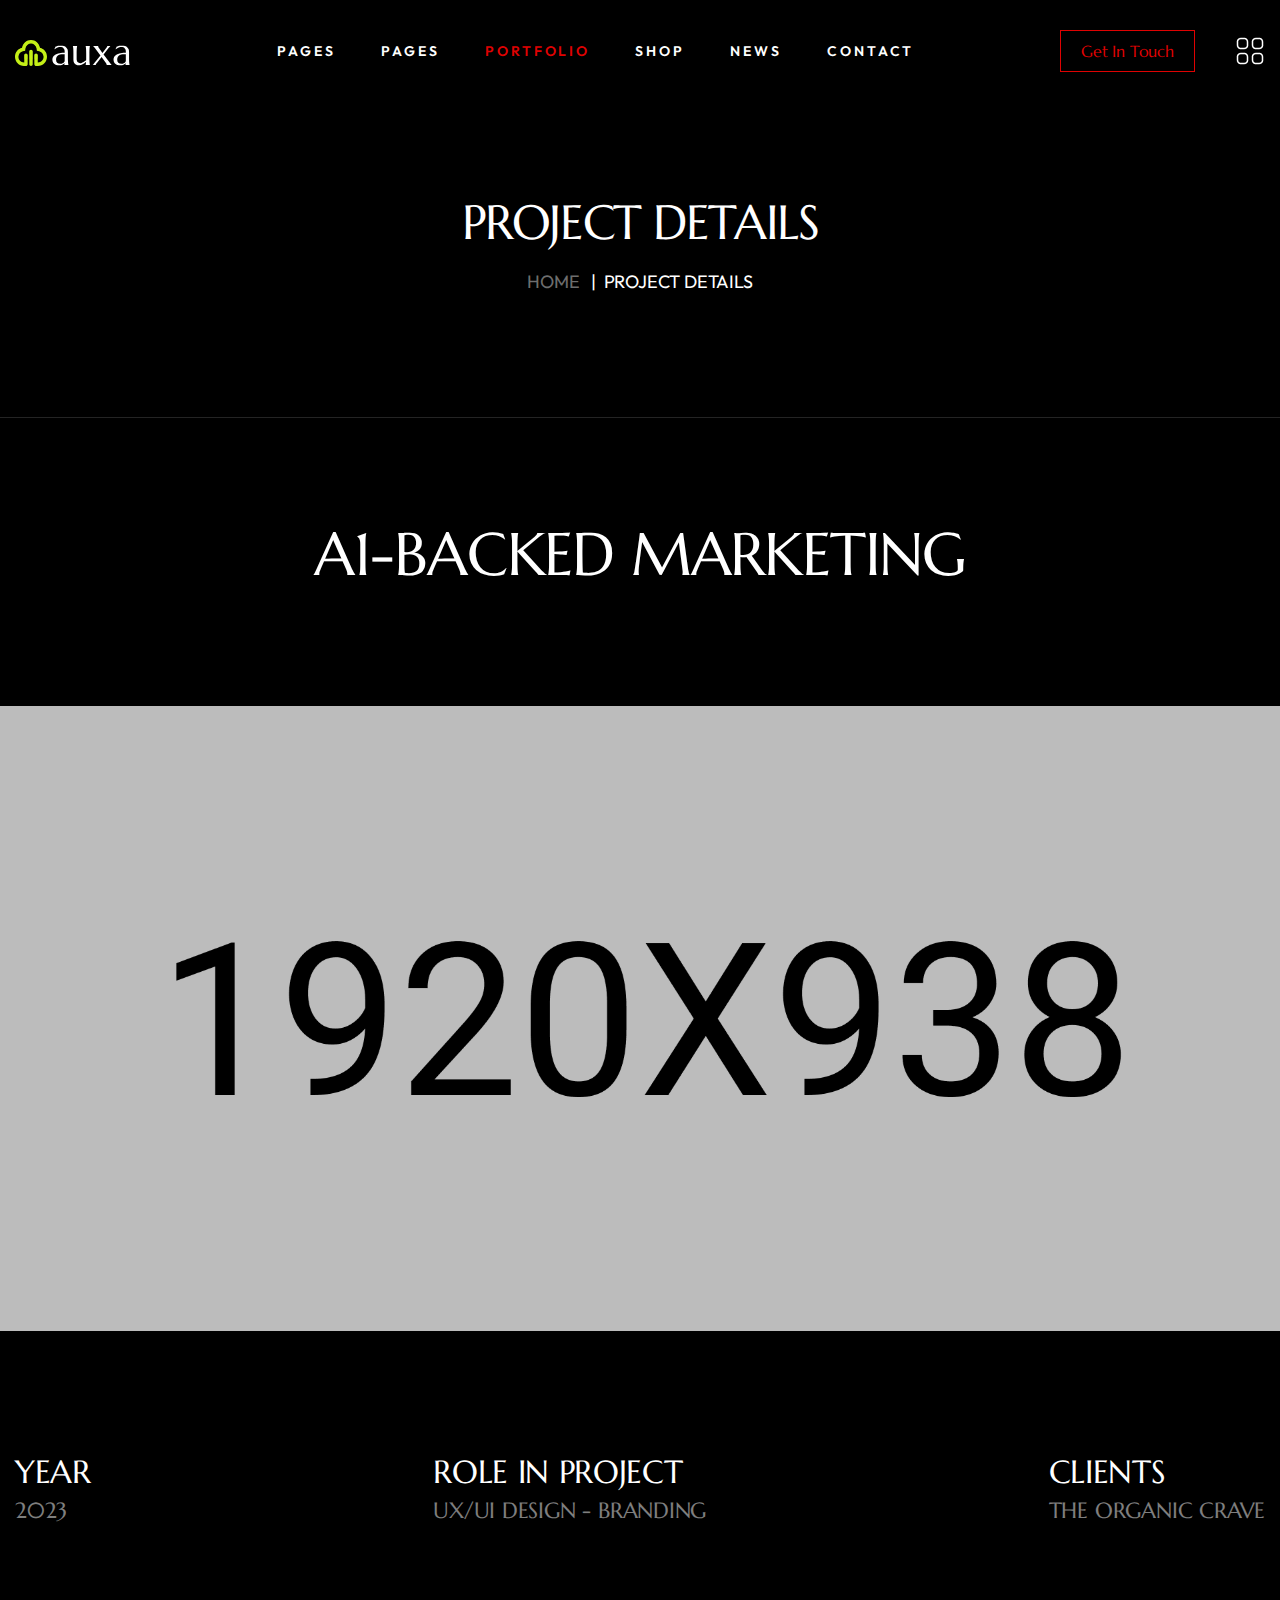
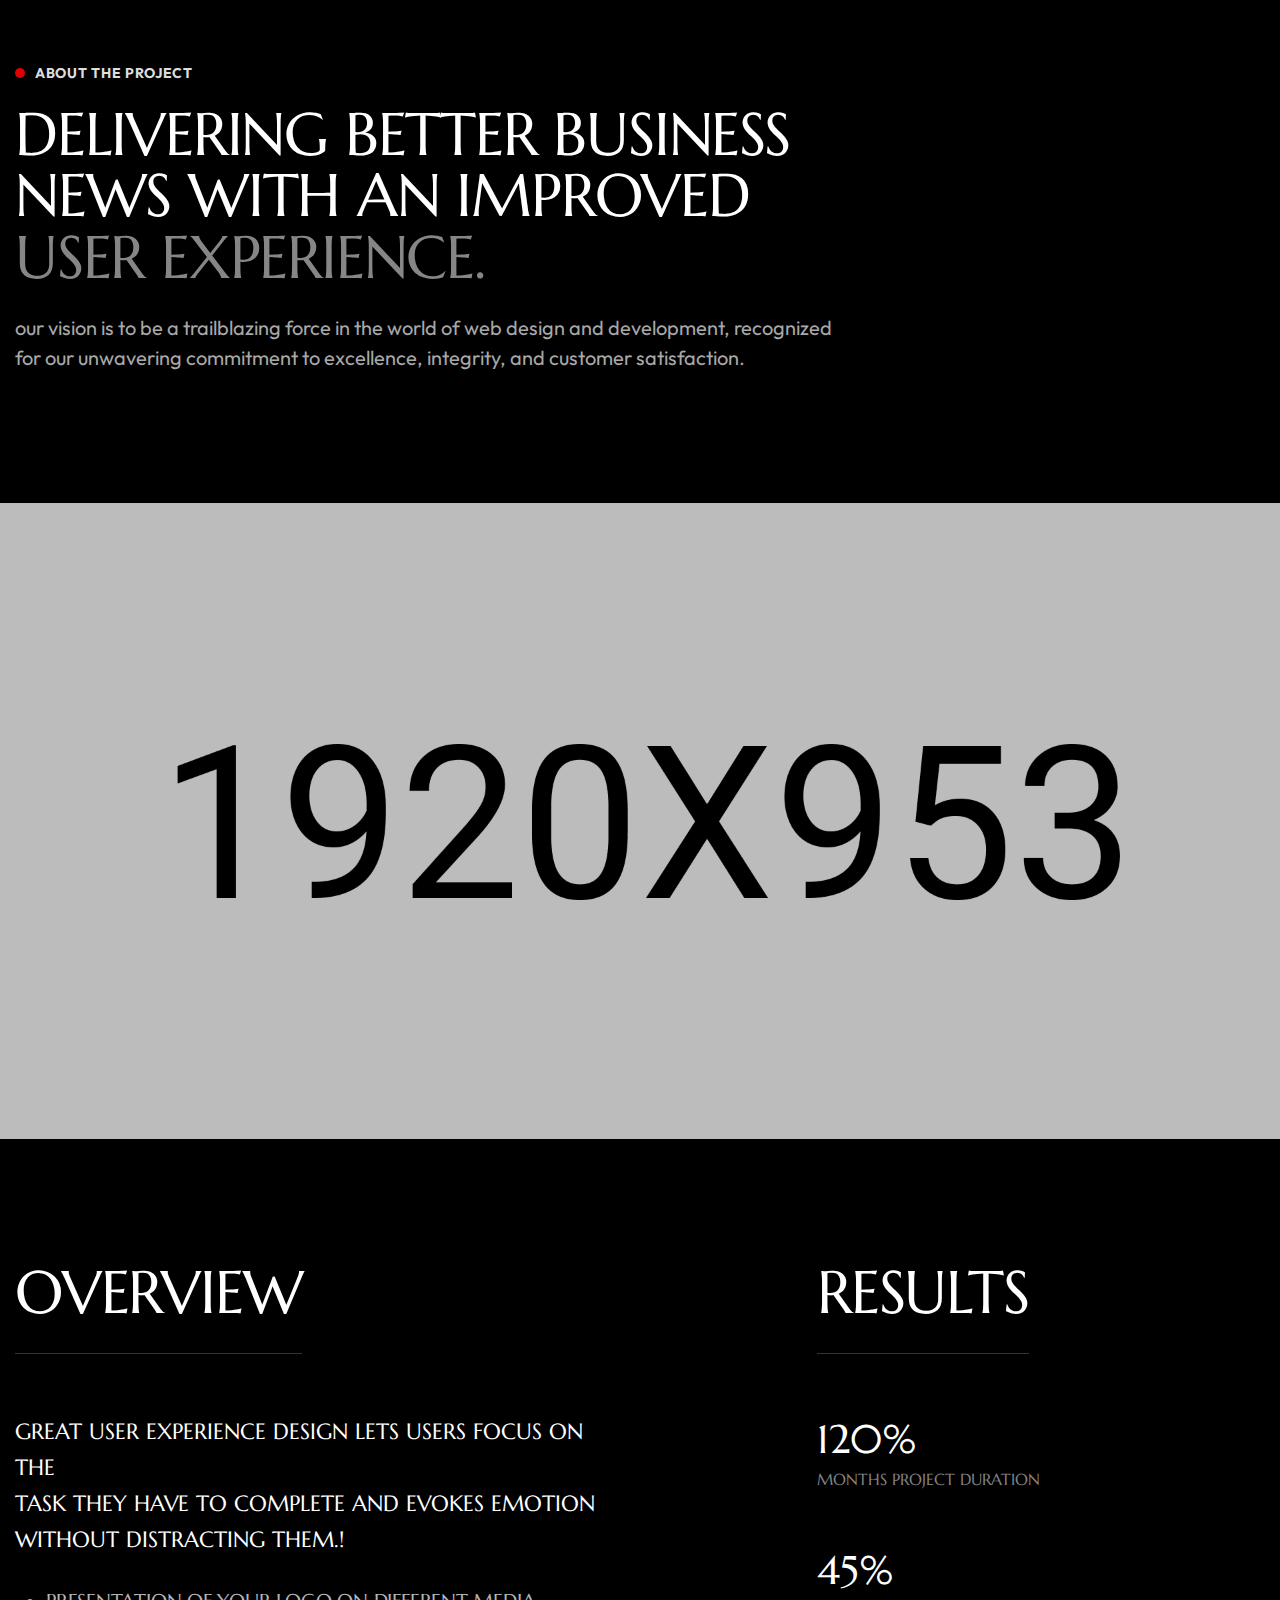
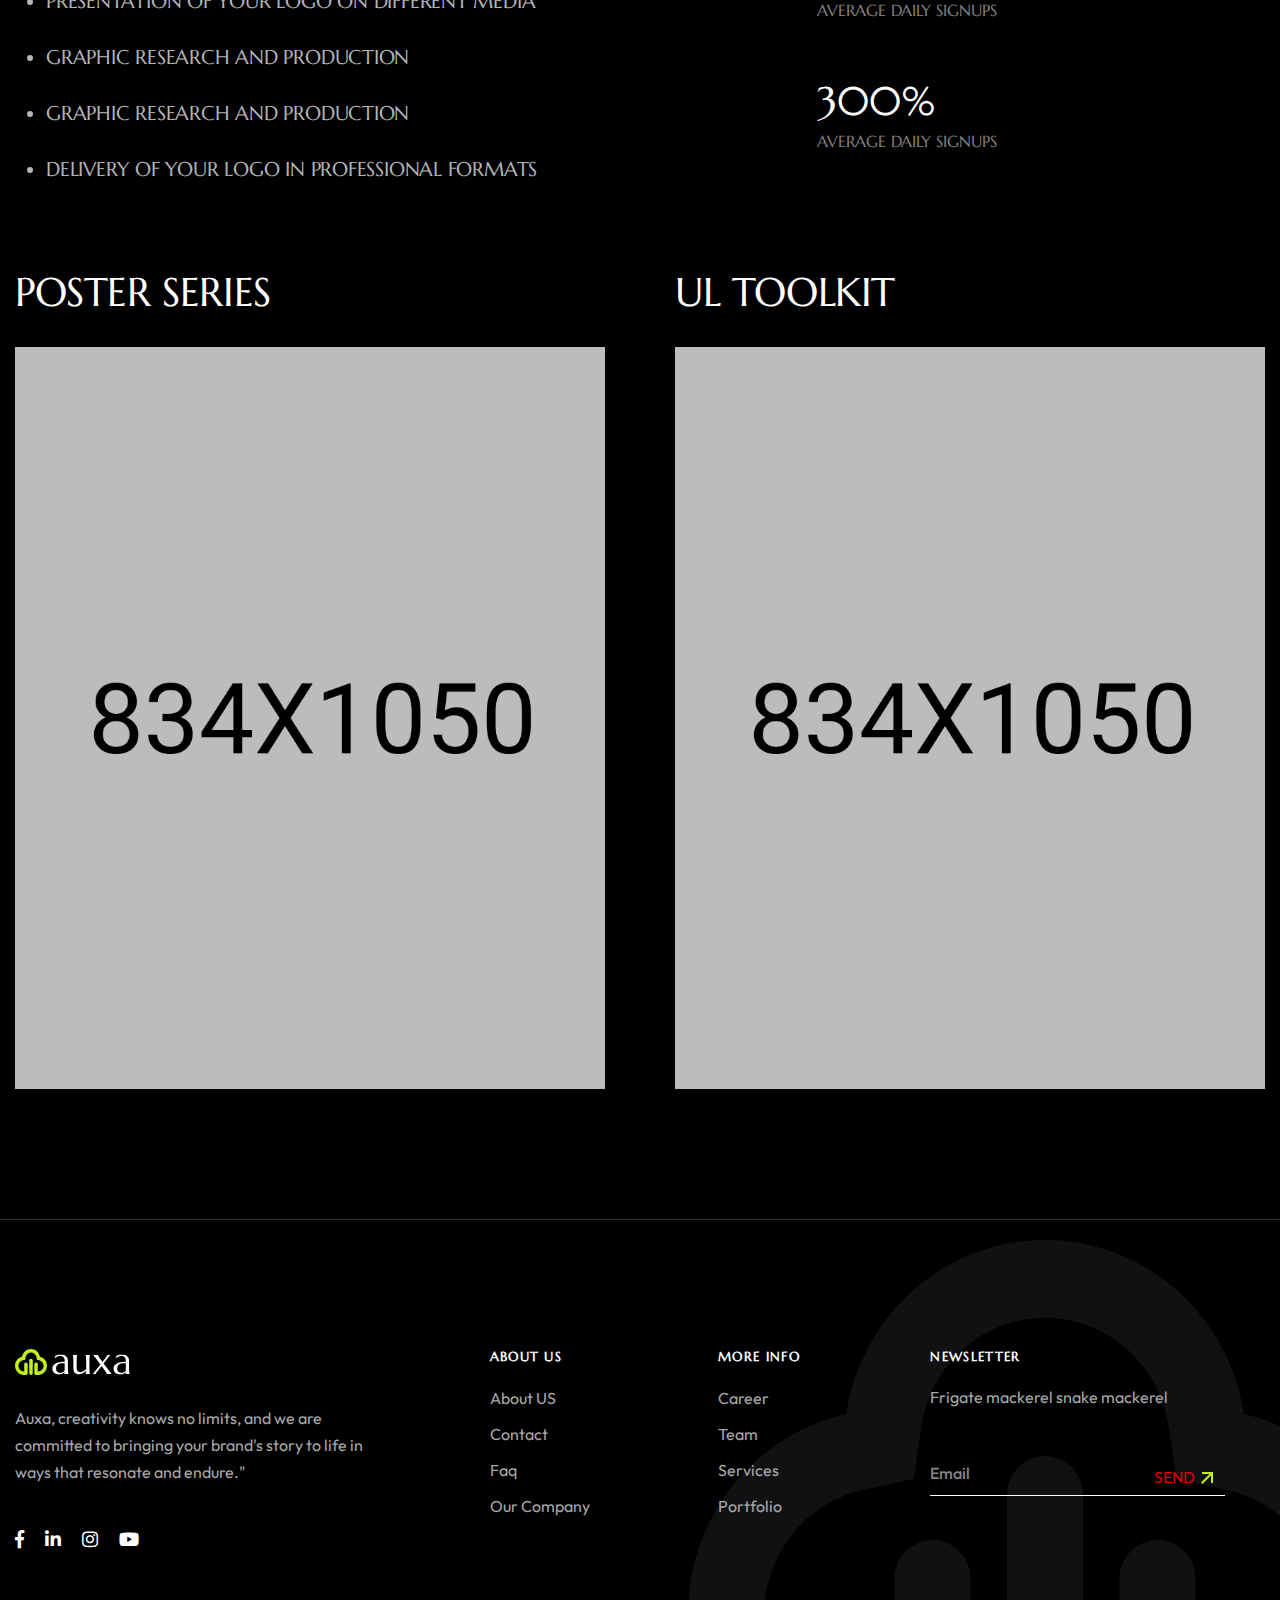
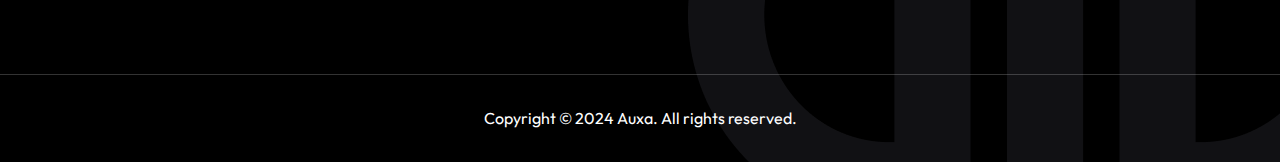
<file: project-single.html>
<!doctype html>
<html lang="zxx">

<head>

    <!--========= Required meta tags =========-->
    <meta charset="utf-8">
    <meta http-equiv="x-ua-compatible" content="ie=edge">
    <meta name="description" content="">
    <meta name="viewport" content="width=device-width, initial-scale=1, shrink-to-fit=no">

    <title>Auxa - Digital Studio and Agency HTML Template</title>

    <link rel="shortcut icon" href="assets/img/favicon.png" type="images/x-icon"/>

    <!-- css include -->
    <link rel="stylesheet" href="assets/css/bootstrap.min.css">
    <link rel="stylesheet" href="assets/css/fontawesome.css">
    <link rel="stylesheet" href="assets/css/animate.css">
    <link rel="stylesheet" href="assets/css/swiper.min.css">
    <link rel="stylesheet" href="assets/css/odometer.css">
    <link rel="stylesheet" href="assets/css/imageRevealHover.css">
    <link rel="stylesheet" href="assets/css/jquery-ui.min.css">
    <link rel="stylesheet" href="assets/css/magnific-popup.css">
    <link rel="stylesheet" href="assets/css/main.css">
</head>

<body>

<!-- backtotop - start -->
<div class="xb-backtotop">
    <a href="#" class="scroll">
        <i class="far fa-arrow-up"></i>
    </a>
</div>
<!-- backtotop - end -->

<!-- preloader start -->
<div id="xb-loadding" class="xb-loader"><div class="loading-spin"></div></div>
<!-- preloader end -->

<div class="body_wrap">

    <!-- header start -->
    <header id="xb-header-area" class="header-area header-style-four is-sticky">
        <div class="xb-header">
            <div class="container mxw_1785">
                <div class="header__wrap ul_li_between">
                    <div class="header-logo">
                        <a href="index.html"><img src="assets/img/logo/logo.svg" alt=""></a>
                    </div>
                    <div class="main-menu__wrap ul_li navbar navbar-expand-lg">
                        <nav class="main-menu collapse navbar-collapse">
                            <ul>
                                <li class="menu-item-has-children">
                                    <a href="#!"><span>Pages</span></a>
                                    <ul class="submenu">
                                        <li><a href="index.html"><span>Digital Marketing</span></a></li>
                                        <li><a href="home-2.html"><span>Branding Studio</span></a></li>
                                        <li><a href="home-3.html"><span>Digital Studio</span></a></li>
                                    </ul>
                                </li>
                                <li class="menu-item-has-children">
                                    <a href="#!"><span>Pages</span></a>
                                    <ul class="submenu">
                                        <li><a href="about.html"><span>About</span></a></li>
                                        <li><a href="service.html"><span>Services</span></a></li>
                                        <li><a href="service-single.html"><span>Service Details</span></a></li>
                                        <li><a href="team.html"><span>Team</span></a></li>
                                        <li><a href="team-single.html"><span>Team Details</span></a></li>
                                        <li><a href="career.html"><span>Career</span></a></li>
                                        <li><a href="career-single.html"><span>Career Details</span></a></li>
                                        <li><a href="faq.html"><span>FAQ</span></a></li>
                                    </ul>
                                </li>
                                <li class="menu-item-has-children active">
                                    <a href="#!"><span>Portfolio</span></a>
                                    <ul class="submenu">
                                        <li><a href="project.html"><span>Portfolio</span></a></li>
                                        <li class="active"><a href="project-single.html"><span>Portfolio Details</span></a></li>
                                    </ul>
                                </li>
                                <li class="menu-item-has-children">
                                    <a href="#!"><span>Shop</span></a>
                                    <ul class="submenu">
                                        <li><a href="shop.html"><span>Products</span></a></li>
                                        <li><a href="shop-single.html"><span>Single Product</span></a></li>
                                        <li><a href="cart.html"><span>Cart</span></a></li>
                                        <li><a href="checkout.html"><span>Checkout</span></a></li>
                                    </ul>
                                </li>
                                <li class="menu-item-has-children">
                                    <a href="#!"><span>News</span></a>
                                    <ul class="submenu">
                                        <li><a href="blog.html"><span>News</span></a></li>
                                        <li><a href="blog-single.html"><span>News Details</span></a></li>
                                    </ul>
                                </li>
                                <li>
                                    <a href="contact.html"><span>Contact</span></a>
                                </li>
                            </ul>
                        </nav>
                        <div class="xb-header-wrap">
                            <div class="xb-header-menu">
                                <div class="xb-header-menu-scroll">
                                    <div class="xb-menu-close xb-hide-xl xb-close"></div>
                                    <div class="xb-logo-mobile xb-hide-xl">
                                        <a href="index.html" rel="home"><img src="assets/img/logo/logo.svg" alt=""></a></div>
                                    <div class="xb-header-mobile-search xb-hide-xl">
                                        <form role="search" action="#">
                                            <input type="text" placeholder="Search..." name="s" class="search-field">
                                        </form>
                                    </div>
                                    <nav class="xb-header-nav">
                                        <ul class="xb-menu-primary clearfix">
                                            <li class="menu-item menu-item-has-children">
                                                <a href="#"><span>Home</span></a>
                                                <ul class="sub-menu">
                                                    <li><a href="index.html"><span>Digital Marketing</span></a></li>
                                                    <li><a href="home-2.html"><span>Branding Studio</span></a></li>
                                                    <li><a href="home-3.html"><span>Digital Studio</span></a></li>
                                                </ul>
                                            </li>
                                            <li class="menu-item menu-item-has-children">
                                                <a href="#"><span>Pages</span></a>
                                                <ul class="sub-menu">
                                                    <li><a href="about.html"><span>About</span></a></li>
                                                    <li><a href="service.html"><span>Services</span></a></li>
                                                    <li><a href="service-single.html"><span>Service Details</span></a></li>
                                                    <li><a href="team.html"><span>Team</span></a></li>
                                                    <li><a href="team-single.html"><span>Team Details</span></a></li>
                                                    <li><a href="career.html"><span>Career</span></a></li>
                                                    <li><a href="career-single.html"><span>Career Details</span></a></li>
                                                    <li><a href="faq.html"><span>FAQ</span></a></li>
                                                </ul>
                                            </li>
                                            <li class="menu-item menu-item-has-children">
                                                <a href="portfolio.html"><span>Portfolio</span></a>
                                                <ul class="sub-menu">
                                                    <li><a href="project.html"><span>Portfolio</span></a></li>
                                                    <li><a href="project-single.html"><span>Portfolio Details</span></a></li>
                                                </ul>
                                            </li>
                                            <li class="menu-item menu-item-has-children">
                                                <a href="shop.html"><span>Shop</span></a>
                                                <ul class="sub-menu">
                                                    <li><a href="shop.html"><span>Products</span></a></li>
                                                    <li><a href="shop-single.html"><span>Single Product</span></a></li>
                                                    <li><a href="cart.html"><span>Cart</span></a></li>
                                                    <li><a href="checkout.html"><span>Checkout</span></a></li>
                                                </ul>
                                            </li>
                                            <li class="menu-item menu-item-has-children">
                                                <a href="blog.html"><span>News</span></a>
                                                <ul class="sub-menu">
                                                    <li><a href="blog.html"><span>News</span></a></li>
                                                    <li><a href="blog-single.html"><span>News Details</span></a></li>
                                                </ul>
                                            </li>
                                            <li class="menu-item"><a href="contact.html"><span>Contact</span></a></li>
                                        </ul>
                                    </nav>
                                </div>
                            </div>
                            <div class="xb-header-menu-backdrop"></div>
                        </div>
                    </div>
                    <div class="ul_li">
                        <div class="xb-header_btn d-none d-lg-block">
                            <a href="contact.html">Get In Touch</a>
                        </div>
                        <div class="side-menu-4 d-none d-lg-block">
                            <a href="javascript:void(0);" class="burger-menu">
                                <img src="assets/img/digital-marketing/icon/menu01.png" alt="">
                            </a>
                        </div>
                    </div>
                    <div class="header-bar-mobile side-menu d-lg-none">
                        <a class="xb-nav-mobile" href="javascript:void(0);"><img src="assets/img/digital-marketing/icon/menu01.png" alt=""></a>
                    </div>
                </div>
            </div>
        </div>
    </header>
    <!-- header end -->

    <!-- overlay menu start -->
    <div class="overlay-menu">
        <div class="close">
            <div class="xb-close"></div>
        </div>
        <div class="row overlay-wrap">
            <div class="col-xl-8 col-md-7 left-area">
                <nav>
                    <ul>
                        <li class="menu-item-has-children">
                            <a href="#">Home</a>
                            <ul class="sub">
                                <li><a href="index.html"><span>Digital Marketing</span></a></li>
                                <li><a href="home-2.html"><span>Digital Studio</span></a></li>
                                <li><a href="home-3.html"><span>Branding</span></a></li>
                            </ul>
                        </li>
                        <li class="menu-item-has-children">
                            <a href="#">Pages</a>
                            <ul class="sub">
                                <li><a href="about.html"><span>About</span></a></li>
                                <li><a href="service.html"><span>Services</span></a></li>
                                <li><a href="service-single.html"><span>Service Details</span></a></li>
                                <li><a href="team.html"><span>Team</span></a></li>
                                <li><a href="team-single.html"><span>Team Details</span></a></li>
                                <li><a href="career.html"><span>Career</span></a></li>
                                <li><a href="career-single.html"><span>Career Details</span></a></li>
                                <li><a href="faq.html"><span>FAQ</span></a></li>
                            </ul>
                        </li>
                        <li class="menu-item-has-children">
                            <a href="#">Portfolio</a>
                            <ul class="sub">
                                <li><a href="project.html"><span>Portfolio</span></a></li>
                                <li class="current-menu-item"><a href="project-single.html"><span>Portfolio Details</span></a></li>
                            </ul>
                        </li>
                        <li class="menu-item-has-children"><a href="#">Shop</a>
                            <ul class="sub">
                                <li><a href="shop.html"><span>Products</span></a></li>
                                <li><a href="shop-single.html"><span>Single Product</span></a></li>
                                <li><a href="cart.html"><span>Cart</span></a></li>
                                <li><a href="checkout.html"><span>Checkout</span></a></li>
                            </ul>
                        </li>
                        <li class="menu-item-has-children"><a href="#">News</a>
                            <ul class="sub">
                                <li><a href="blog.html"><span>News</span></a></li>
                                <li><a href="blog-single.html"><span>News Details</span></a></li>
                            </ul>
                        </li>
                        <li><a href="contact.html">Contact</a></li>
                    </ul> 
                </nav> 
            </div>
            <div class="col-xl-4 col-md-5 right-area">
                <ul>
                    <li><span class="title">Brief us</span></li>
                    <li><a href="mailto:hello@auxa.com" target="_blank">hello@auxa.com</a></li>
                    <li><a href="tel:53325356623" target="_blank">Tel. +53 325 356 623</a></li>
                </ul>
                <ul>
                    <li><span class="title">Our Office</span></li>
                    <li><p>72 Oceanview Drive Los Angeles, <br> CA 90045 USA</p></li>
                </ul>
                <ul>
                    <li><span class="title">Follow us</span></li>
                    <li>
                        <ul class="social-links">
                            <li><a href="#" target="_blank">Behance</a></li>
                            <li><a href="#" target="_blank">Dribbble</a></li>
                            <li><a href="#" target="_blank">Instagram</a></li>
                        </ul>
                    </li>
                </ul>
            </div>
        </div>
    </div>
    <!-- overlay menu end -->

    <!-- main area start  -->
    <main>
        <!-- hero section start  -->
        <section class="breadcrumb pt-90 pb-120">
            <div class="container">
                <div class="breadcrumb__content text-center">
                    <h2 class="breadcrumb__title">Project Details</h2>
                    <ul class="breadcrumb__list">
                        <li class="breadcrumb-item"><a href="index.html">Home</a></li>
                        <li class="breadcrumb-item">Project Details</li>
                    </ul>
                </div>
            </div>
        </section>
        <!-- hero section end  -->

        <!-- project-marketing section end  -->
        <section class="project-marketing pt-90 pb-130">
            <h1 class="pm-title text-center pb-120">A1-backed marketing</h1>
            <img src="assets/img/searvice/sm-01.jpg" alt="">
            <div class="container">
                <div class="ap-wrapper pt-90 pb-135 ul_li_between">
                    <div class="ap-inner mt-30">
                        <h3 class="ap-title">Year</h3>
                        <h5 class="ap-sub-title">2023</h5>
                    </div>
                    <div class="ap-inner mt-30">
                        <h3 class="ap-title">Role in project</h3>
                        <h5 class="ap-sub-title">UX/UI Design - branding</h5>
                    </div>
                    <div class="ap-inner mt-30">
                        <h3 class="ap-title">Clients</h3>
                        <h5 class="ap-sub-title">The Organic Crave</h5>
                    </div>
                </div>
                <div class="row align-items-end">
                    <div class="col-lg-8 mb-30">
                        <div class="section-title pos-rel">
                            <span class="sub-title">ABOUT THE PROJECT</span>
                            <h3 class="title service-title mb-25">Delivering Better Business News With an Improved
                             <span>User Experience.</span></h3>
                             <p class="ap-content">Our vision is to be a trailblazing force in the world of web design and development, recognized for our unwavering commitment to excellence, integrity, and customer satisfaction. </p>
                        </div>
                    </div>
                </div>
            </div>
            <div class="po-image z-3 pt-100 pb-130">
                <img src="assets/img/project/project_dt.jpg" alt="">
            </div>
            <div class="container">
                <div class="row mt-none-30">
                    <div class="col-lg-6 mt-30">
                        <div class="sv-details pd-details">
                            <div class="section-title mb-60">
                                <h2 class="title pd-title">Overview</h2>
                            </div>
                            <h3 class="sv-title">Great user experience design lets users focus on the <br> task they have to complete and evokes emotion <br> without distracting them.!</h3>
                            <ul class="sv-list pd-list">
                                <li>Presentation of your logo on different media</li>
                                <li>Graphic research and production</li>
                                <li>Graphic research and production</li>
                                <li>Delivery of your logo in professional formats</li>
                            </ul>
                        </div>
                    </div>
                    <div class="col-lg-6 mt-30">
                        <div class="pd-result">
                            <div class="section-title mb-60">
                                <h2 class="title pd-title">Results</h2>
                            </div>
                            <div class="pd-wrpper d-block">
                                <h2 class="pd-parcentage">120%</h2>
                                <h6 class="pd-contect">Months Project Duration</h6>
                            </div>
                            <div class="pd-wrpper d-block">
                                <h2 class="pd-parcentage">45%</h2>
                                <h6 class="pd-contect">Average daily signups</h6>
                            </div>
                            <div class="pd-wrpper d-block">
                                <h2 class="pd-parcentage">300%</h2>
                                <h6 class="pd-contect">Average daily signups</h6>
                            </div>
                        </div>
                    </div>
                </div>
                <div class="row g-150 pt-30">
                    <div class="col-lg-6 mt-30">
                        <div class="pd-poster">
                            <h2 class="pd-poster-title">Poster Series</h2>
                            <div class="pd-image"><img src="assets/img/project/project_dt01.jpg" alt=""></div>
                        </div>
                    </div>
                    <div class="col-lg-6 mt-30">
                        <div class="pd-Toolkit">
                            <h2 class="pd-poster-title">Ul Toolkit</h2>
                            <div class="pd-image"><img src="assets/img/project/project_dt02.jpg" alt=""></div>
                        </div>
                    </div>
                </div>
            </div>
        </section>
        <!-- project single end  -->
        
    </main>
    <!-- main area end  -->

    <!-- footer start -->
    <footer class="dm-footer pos-rel">
        <div class="dm-footer-line pt-125 pb-120">
            <div class="container">
                <div class="row mt-none-40">
                    <div class="col-lg-4 col-md-6 footer-col mt-40">
                        <div class="footer-widget">
                            <div class="footer-logo mb-30">
                                <a href="index.html"><img src="assets/img/logo/logo.svg" alt=""></a>
                            </div>
                            <p>Auxa, creativity knows no limits, and we are <br> committed to bringing your brand's story to life in <br> ways that resonate and endure."</p>
                            <ul class="social-list ul_li mt-40">
                                <li><a href="#!"><i class="fab fa-facebook-f"></i></a></li>
                                <li><a href="#!"><i class="fab fa-linkedin-in"></i></a></li>
                                <li><a href="#!"><i class="fab fa-instagram"></i></a></li>
                                <li><a href="#!"><i class="fab fa-youtube"></i></a></li>
                            </ul>
                        </div>
                    </div>
                    <div class="col-lg-3 col-md-6 footer-col mt-40">
                        <div class="footer-widget">
                            <h3 class="widget-title">About US</h3>
                            <ul class="footer-links">
                                <li><a href="#!">About US</a></li>
                                <li><a href="#!">Contact</a></li>
                                <li><a href="#!">Faq</a></li>
                                <li><a href="#!">Our Company</a></li>
                            </ul>
                        </div>
                    </div>
                    <div class="col-lg-2 col-md-6 footer-col mt-40">
                        <div class="footer-widget">
                            <h3 class="widget-title">MORE INFO</h3>
                            <ul class="footer-links">
                                <li><a href="#!">Career</a></li>
                                <li><a href="#!">Team</a></li>
                                <li><a href="#!">Services</a></li>
                                <li><a href="#!">Portfolio</a></li>
                            </ul>
                        </div>
                    </div>
                    <div class="col-lg-3 col-md-6 footer-col mt-40">
                        <div class="footer-widget">
                            <h3 class="widget-title">Newsletter</h3>
                            <p>Frigate mackerel snake mackerel</p>
                            <form class="footer-newsletter mt-40" action="#">
                                <input type="text" placeholder="Email">
                                <button>Send <img src="assets/img/icon/arrow-right3.svg" alt=""></button>
                            </form>
                        </div>
                    </div>
                </div>
            </div>
        </div>
        <div class="container">
            <div class="footer-copyright text-center">
                Copyright © 2024 Auxa. All rights reserved.
            </div>
        </div>
        <div class="dm-footer-bg_icon">
            <img src="assets/img/digital-marketing/icon/dm-footer.png" alt="">
        </div>
    </footer>
    <!-- footer start -->

</div>

<!-- jquery include -->
<script src="assets/js/jquery-3.7.1.min.js"></script>
<script src="assets/js/bootstrap.bundle.min.js"></script>
<script src="assets/js/swiper.min.js"></script>
<script src="assets/js/wow.min.js"></script>
<script src="assets/js/gsap.min.js"></script>
<script src="assets/js/ScrollSmoother.min.js"></script>
<script src="assets/js/ScrollTrigger.min.js"></script>
<script src="assets/js/SplitText.min.js"></script>
<script src="assets/js/appear.js"></script>
<script src="assets/js/odometer.min.js"></script>
<script src="assets/js/imagesloaded.pkgd.min.js"></script>
<script src="assets/js/jquery.marquee.min.js"></script>
<script src="assets/js/isotope.pkgd.min.js"></script>
<script src="assets/js/jquery.magnific-popup.min.js"></script>
<script src="assets/js/touchspin.js"></script>
<script src="assets/js/jquery-ui.min.js"></script>
<script src="assets/js/imageRevealHover.js"></script>
<script src="assets/js/TweenMax.min.js"></script>
<script src="assets/js/easing.min.js"></script>
<script src="assets/js/scrollspy.js"></script>
<script src="assets/js/ukiyo.min.js"></script>
<script src="assets/js/lenis.js"></script>
<script src="assets/js/matter.js"></script>
<script src="assets/js/throwable.js"></script>
<script src="assets/js/main.js"></script>


</body>

</html>
</file>
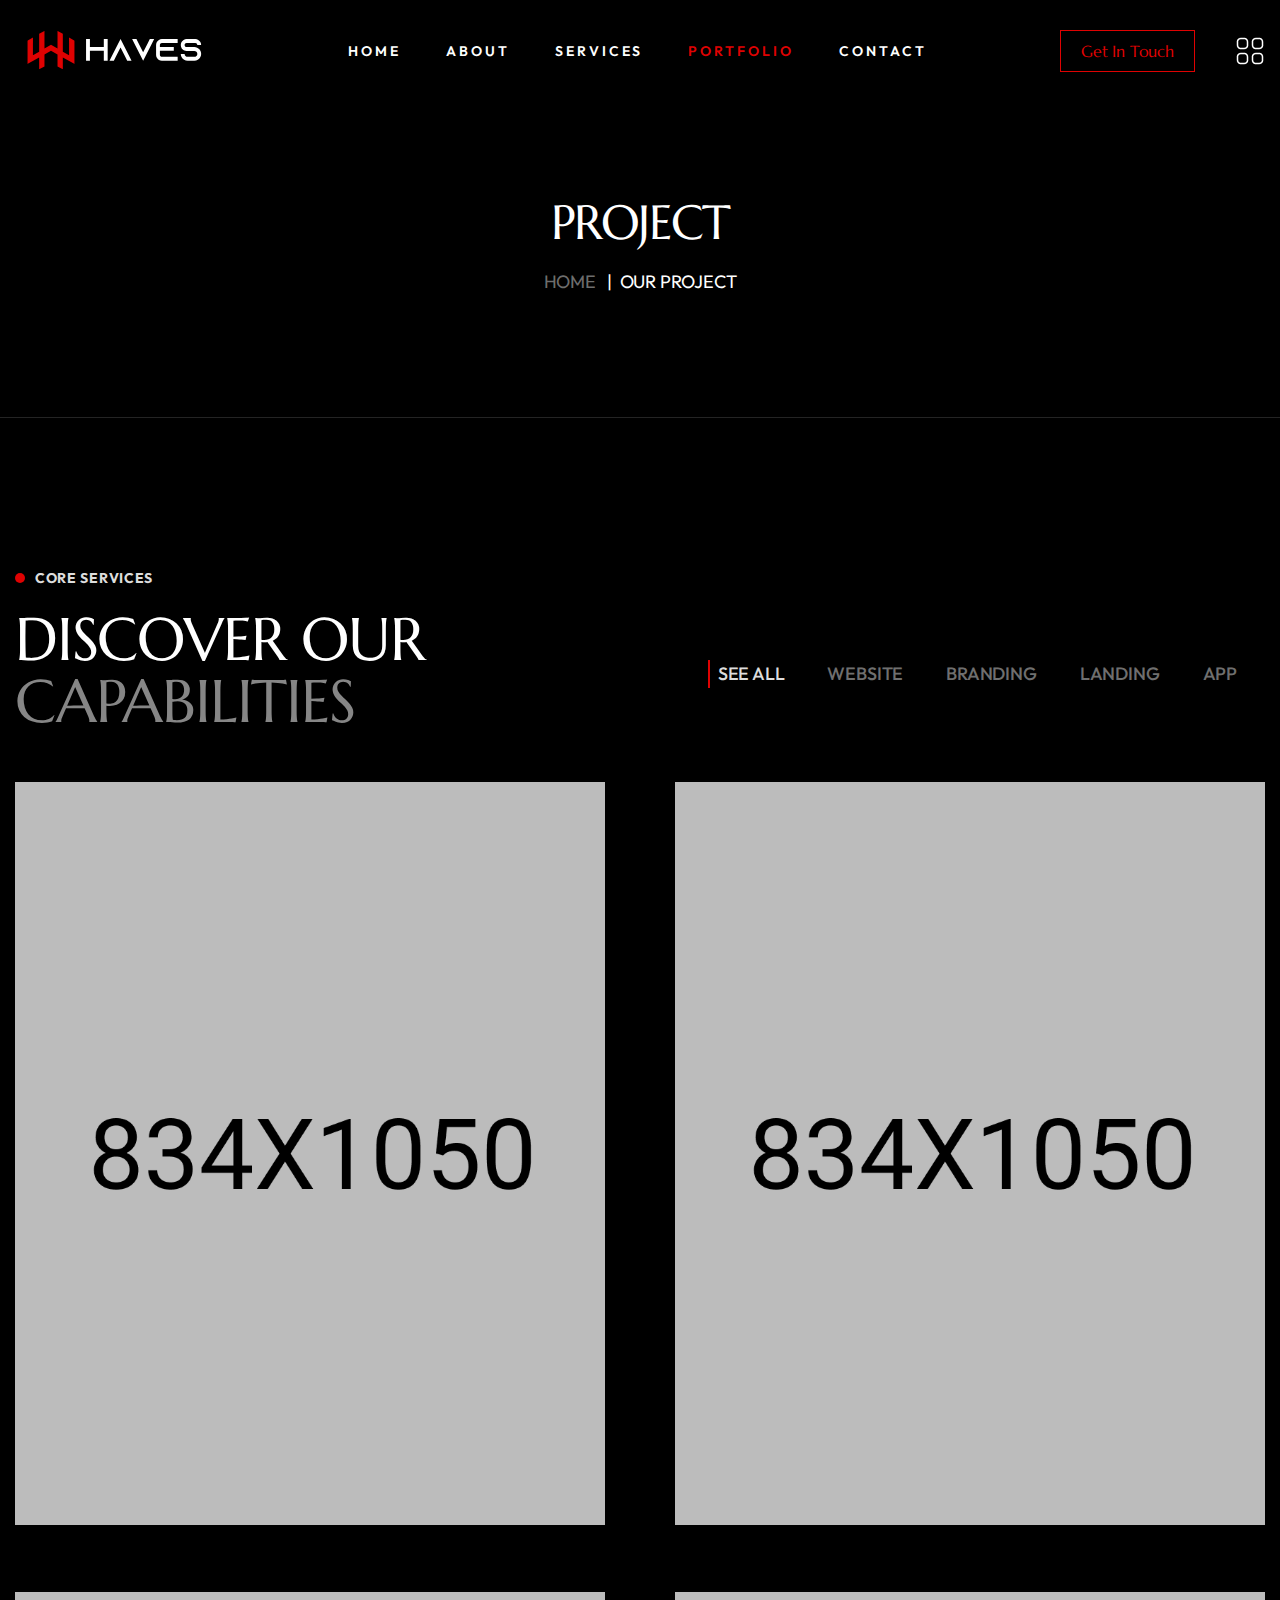
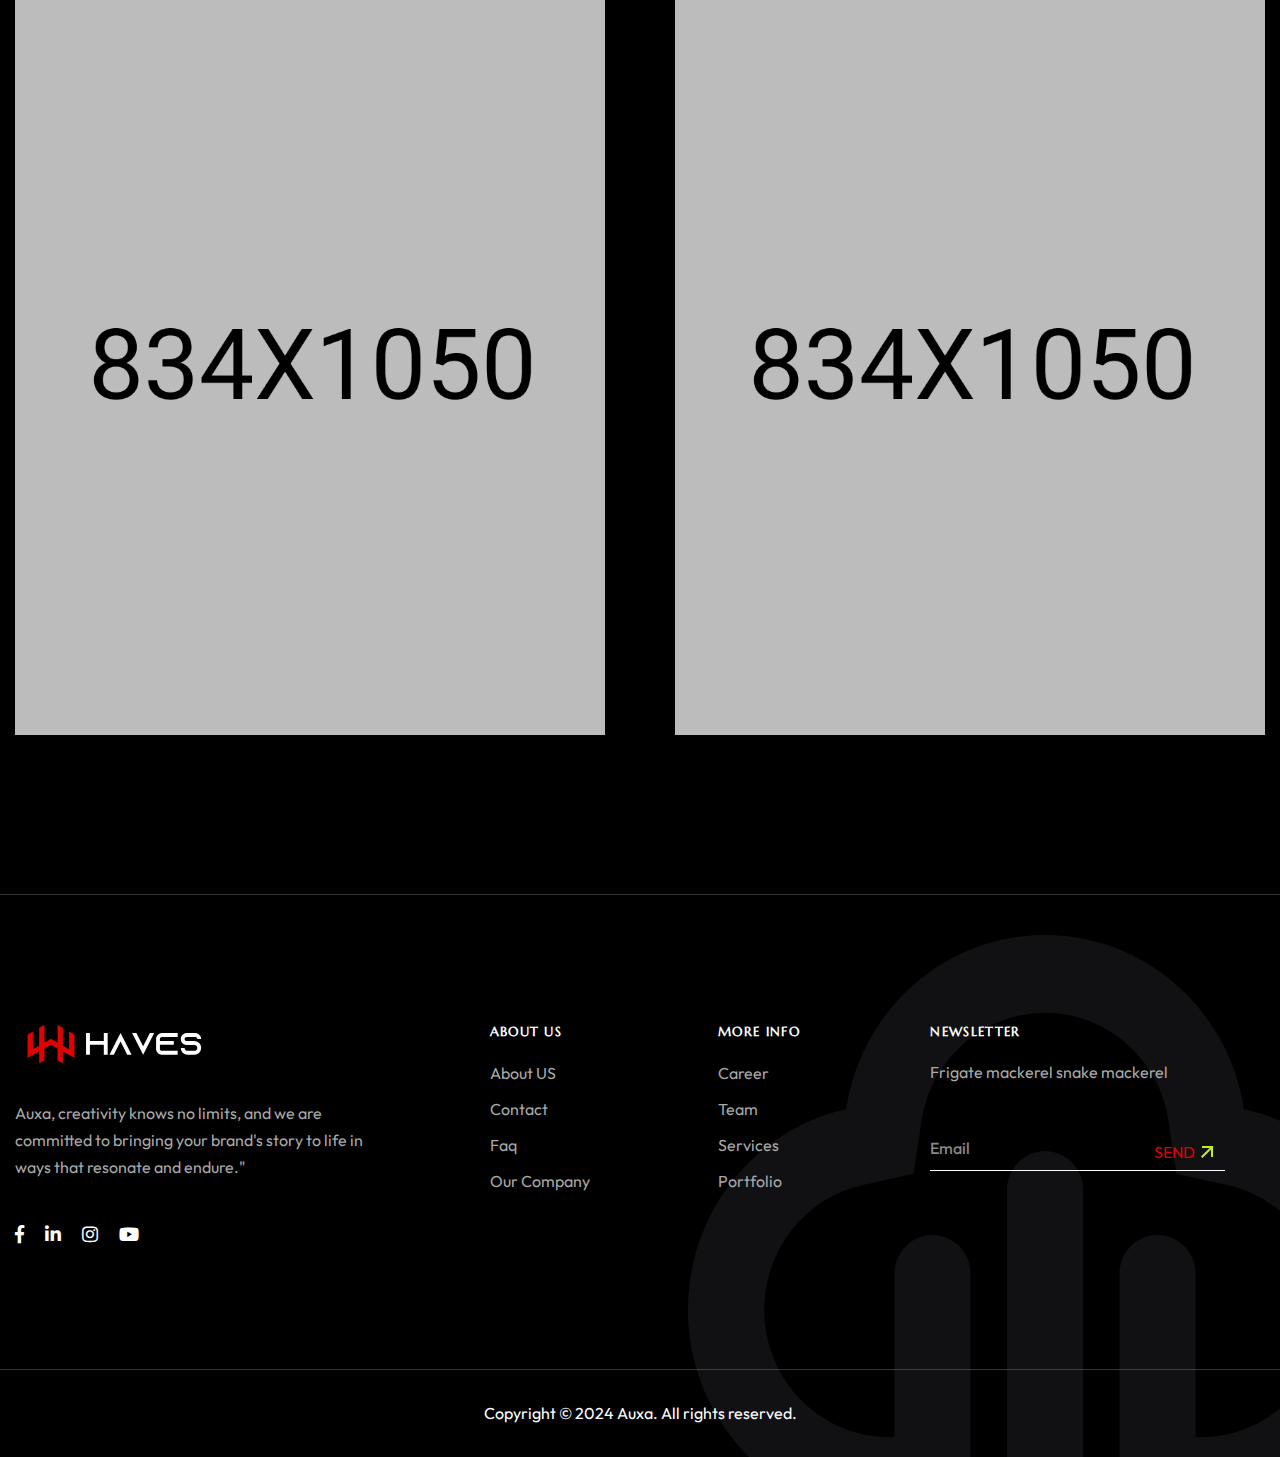
<file: project.html>
<!doctype html>
<html lang="zxx">

<head>

    <!--========= Required meta tags =========-->
    <meta charset="utf-8">
    <meta http-equiv="x-ua-compatible" content="ie=edge">
    <meta name="description" content="">
    <meta name="viewport" content="width=device-width, initial-scale=1, shrink-to-fit=no">

    <title>Haves - eCom & Media Agency</title>

    <link rel="shortcut icon" href="assets/img/extras/Haves4.svg" type="images/x-icon"/>

    <!-- css include -->
    <link rel="stylesheet" href="assets/css/bootstrap.min.css">
    <link rel="stylesheet" href="assets/css/fontawesome.css">
    <link rel="stylesheet" href="assets/css/animate.css">
    <link rel="stylesheet" href="assets/css/swiper.min.css">
    <link rel="stylesheet" href="assets/css/odometer.css">
    <link rel="stylesheet" href="assets/css/imageRevealHover.css">
    <link rel="stylesheet" href="assets/css/jquery-ui.min.css">
    <link rel="stylesheet" href="assets/css/magnific-popup.css">
    <link rel="stylesheet" href="assets/css/main.css">
</head>

<body>

<!-- backtotop - start -->
<div class="xb-backtotop">
    <a href="#" class="scroll">
        <i class="far fa-arrow-up"></i>
    </a>
</div>
<!-- backtotop - end -->

<!-- preloader start -->
<div id="xb-loadding" class="xb-loader"><div class="loading-spin"></div></div>
<!-- preloader end -->

<div class="body_wrap">

    <!-- header start -->
    <header id="xb-header-area" class="header-area header-style-four is-sticky">
        <div class="xb-header">
            <div class="container mxw_1785">
                <div class="header__wrap ul_li_between">
                    <div class="header-logo">
                        <a href="index.html"><img src="assets/img/extras/Haves Logo.svg" alt=""></a>
                    </div>
                    <div class="main-menu__wrap ul_li navbar navbar-expand-lg">
                        <nav class="main-menu collapse navbar-collapse">
                            <ul>
                                <li class="menu-item ">
                                    <a href="index.html"><span>Home</span></a>
                                    
                                </li>
                                <li class="menu-item">
                                    <a href="about.html"><span>About</span></a>
                                    
                                </li>
                                <li class="menu-item ">
                                    <a href="service.html"><span>Services</span></a>
                                    
                                </li>
                                
                                
                                <li class="menu-item active">
                                    <a href="project.html"><span>Portfolio</span></a>
                                    
                                </li>
                                <!--<li class="menu-item ">
                                    <a href="team.html"><span>Team</span></a>
                                    
                                </li>
                                 -->
                               
                                
                                <li>
                                    <a href="contact.html"><span>Contact</span></a>
                                </li>
                            </ul>
                        </nav>
                        <div class="xb-header-wrap">
                            <div class="xb-header-menu">
                                <div class="xb-header-menu-scroll">
                                    <div class="xb-menu-close xb-hide-xl xb-close"></div>
                                    <div class="xb-logo-mobile xb-hide-xl">
                                        <a href="index.html" rel="home"><img src="assets/img/extras/Haves Logo.svg" alt=""></a></div>
                                    
                                    <nav class="xb-header-nav">
                                        <ul class="xb-menu-primary clearfix">
                                            <li class="menu-item">
                                                <a href="index.html"><span>Home</span></a>
                                            </li>
                                            <li class="menu-item">
                                                <a href="about.html"><span>About</span></a>
                                            </li>
                                            <li class="menu-item">
                                                <a href="service.html"><span>Services</span></a>
                                            </li>
                                            
                                            
                                            <li class="menu-item active">
                                                <a href="project.html"><span>Portfolio</span></a>
                                                
                                            </li>
                                            <!--<li class="menu-item">
                                                <a href="team.html"><span>Team</span></a>
                                                
                                            </li>
                                        -->
                                            
                                            <li class="menu-item"><a href="contact.html"><span>Contact</span></a></li>
                                        </ul>
                                    </nav>
                                </div>
                            </div>
                            <div class="xb-header-menu-backdrop"></div>
                        </div>
                    </div>
                    <div class="ul_li">
                        <div class="xb-header_btn d-none d-lg-block">
                            <a href="contact.html">Get In Touch</a>
                        </div>
                        <div class="side-menu-4 d-none d-lg-block">
                            <a href="javascript:void(0);" class="burger-menu">
                                <img src="assets/img/digital-marketing/icon/menu01.png" alt="">
                            </a>
                        </div>
                    </div>
                    <div class="header-bar-mobile side-menu d-lg-none">
                        <a class="xb-nav-mobile" href="javascript:void(0);"><img src="assets/img/digital-marketing/icon/menu01.png" alt=""></a>
                    </div>
                </div>
            </div>
        </div>
    </header>
    <!-- header end -->

    <!-- overlay menu start -->
    <div class="overlay-menu">
        <div class="close">
            <div class="xb-close"></div>
        </div>
        <div class="row overlay-wrap">
            <div class="col-xl-8 col-md-7 left-area">
                <nav>
                    <ul>
                        <li class="menu-item">
                            <a href="index.html">Home</a>
                            
                        </li>
                        <li class="menu-item">
                            <a href="about.html">About</a>
                            
                        </li>
                        <li class="menu-item ">
                            <a href="service.html">Services</a>
                            
                        </li>
                        <li class="menu-item active">
                            <a href="project.html">Portfolio</a>
                            
                        </li>
                        <!--<li class="menu-item">
                            <a href="index.html">Team</a>
                            
                        </li>
                        -->
                        
                        <li class="menu-item"><a href="contact.html">Contact</a></li>
                    </ul> 
                </nav> 
            </div>
            <div class="col-xl-4 col-md-5 right-area">
                <ul>
                    <li><span class="title">Brief us</span></li>
                    <li><a href="mailto:hello@auxa.com" target="_blank">hello@auxa.com</a></li>
                    <li><a href="tel:53325356623" target="_blank">Tel. +53 325 356 623</a></li>
                </ul>
                <ul>
                    <li><span class="title">Our Office</span></li>
                    <li><p>72 Oceanview Drive Los Angeles, <br> CA 90045 USA</p></li>
                </ul>
                <ul>
                    <li><span class="title">Follow us</span></li>
                    <li>
                        <ul class="social-links">
                            <li><a href="#" target="_blank">Behance</a></li>
                            <li><a href="#" target="_blank">Dribbble</a></li>
                            <li><a href="#" target="_blank">Instagram</a></li>
                        </ul>
                    </li>
                </ul>
            </div>
        </div>
    </div>
    <!-- overlay menu end -->

    <!-- main area start  -->
    <main>
        <!-- breadcrumb start  -->
        <section class="breadcrumb pt-90 pb-120">
            <div class="container">
                <div class="breadcrumb__content text-center">
                    <h2 class="breadcrumb__title">Project</h2>
                    <ul class="breadcrumb__list">
                        <li class="breadcrumb-item"><a href="index.html">HOme</a></li>
                        <li class="breadcrumb-item">our project</li>
                    </ul>
                </div>
            </div>
        </section>
        <!-- breadcrumb end  -->

        <!-- portfolio start -->
        <div class="portfolio pt-135 pb-150">
            <div class="container">
                <div class="row align-items-end mb-20">
                    <div class="col-lg-5">
                        <div class="section-title mb-30">
                            <span class="sub-title wow fadeInRight" data-wow-duration=".7s">Core Services</span>
                            <div class="clearfix"></div>
                            <h3 class="title wow skewIn">Discover Our <br> <span>Capabilities</span></h3>
                        </div>
                    </div>
                    <div class="col-lg-7">
                        <div class="portfolio-menu mb-65 text-lg-end">
                            <button class="active" data-filter="*">SEE ALL</button>
                            <button data-filter=".cat1" class="">Website</button>
                            <button data-filter=".cat2">Branding</button>
                            <button data-filter=".cat3">landing</button>
                            <button data-filter=".cat4">App</button>
                        </div> 
                    </div>
                </div>
                <div class="row grid g-150 mt-none-60">
                    <div class="col-lg-6 col-md-6 grid-item cat1 cat2 cat4">
                        <div class="portfolio-item xb-img-reveal-item mt-60" data-cat="3d Artiest"
                        data-title="Finance & Banking website" data-fx="1">
                            <div class="xbImage__hover image-1">
                                <a href="project-single.html">
                                    <img src="assets/img/portfolio/img_01.jpg" alt="img">
                                </a>
                            </div>
                        </div>
                    </div>
                    <div class="col-lg-6 col-md-6 grid-item cat3 cat2 cat4">
                        <div class="portfolio-item xb-img-reveal-item mt-60" data-cat="3d Artiest"
                        data-title="Finance & Banking website" data-fx="1">
                            <div class="xbImage__hover image-2">
                                <a href="project-single.html"><img src="assets/img/portfolio/img_02.jpg" alt="img"></a>
                            </div>
                        </div>
                    </div>
                    <div class="col-lg-6 col-md-6 grid-item cat1 cat2 cat4">
                        <div class="portfolio-item xb-img-reveal-item mt-60" data-cat="3d Artiest"
                        data-title="Finance & Banking website" data-fx="1">
                            <div class="xbImage__hover image-3">
                                <a href="project-single.html"><img src="assets/img/portfolio/img_03.jpg" alt="img"></a>
                            </div>
                        </div>
                    </div>
                    <div class="col-lg-6 col-md-6 grid-item cat4 cat1 cat3">
                        <div class="portfolio-item xb-img-reveal-item mt-60" data-cat="3d Artiest"
                        data-title="Finance & Banking website" data-fx="1">
                            <div class="xbImage__hover image-4">
                                <a href="project-single.html"><img src="assets/img/portfolio/img_04.jpg" alt="img"></a>
                            </div>
                        </div>
                    </div>
                </div> 
            </div>
        </div>
        <!-- portfolio end -->
        

    </main>
    <!-- main area end  -->

    <!-- footer start -->
    <footer class="dm-footer pos-rel">
        <div class="dm-footer-line pt-125 pb-120">
            <div class="container">
                <div class="row mt-none-40">
                    <div class="col-lg-4 col-md-6 footer-col mt-40">
                        <div class="footer-widget">
                            <div class="footer-logo mb-30">
                                <a href="index.html"><img src="assets/img/extras/Haves Logo.svg" alt=""></a>
                            </div>
                            <p>Auxa, creativity knows no limits, and we are <br> committed to bringing your brand's story to life in <br> ways that resonate and endure."</p>
                            <ul class="social-list ul_li mt-40">
                                <li><a href="#!"><i class="fab fa-facebook-f"></i></a></li>
                                <li><a href="#!"><i class="fab fa-linkedin-in"></i></a></li>
                                <li><a href="#!"><i class="fab fa-instagram"></i></a></li>
                                <li><a href="#!"><i class="fab fa-youtube"></i></a></li>
                            </ul>
                        </div>
                    </div>
                    <div class="col-lg-3 col-md-6 footer-col mt-40">
                        <div class="footer-widget">
                            <h3 class="widget-title">About US</h3>
                            <ul class="footer-links">
                                <li><a href="#!">About US</a></li>
                                <li><a href="#!">Contact</a></li>
                                <li><a href="#!">Faq</a></li>
                                <li><a href="#!">Our Company</a></li>
                            </ul>
                        </div>
                    </div>
                    <div class="col-lg-2 col-md-6 footer-col mt-40">
                        <div class="footer-widget">
                            <h3 class="widget-title">MORE INFO</h3>
                            <ul class="footer-links">
                                <li><a href="#!">Career</a></li>
                                <li><a href="#!">Team</a></li>
                                <li><a href="#!">Services</a></li>
                                <li><a href="#!">Portfolio</a></li>
                            </ul>
                        </div>
                    </div>
                    <div class="col-lg-3 col-md-6 footer-col mt-40">
                        <div class="footer-widget">
                            <h3 class="widget-title">Newsletter</h3>
                            <p>Frigate mackerel snake mackerel</p>
                            <form class="footer-newsletter mt-40" action="#">
                                <input type="text" placeholder="Email">
                                <button>Send <img src="assets/img/icon/arrow-right3.svg" alt=""></button>
                            </form>
                        </div>
                    </div>
                </div>
            </div>
        </div>
        <div class="container">
            <div class="footer-copyright text-center">
                Copyright © 2024 Auxa. All rights reserved.
            </div>
        </div>
        <div class="dm-footer-bg_icon">
            <img src="assets/img/digital-marketing/icon/dm-footer.png" alt="">
        </div>
    </footer>
    <!-- footer start -->

</div>

<!-- jquery include -->
<script src="assets/js/jquery-3.7.1.min.js"></script>
<script src="assets/js/bootstrap.bundle.min.js"></script>
<script src="assets/js/swiper.min.js"></script>
<script src="assets/js/wow.min.js"></script>
<script src="assets/js/gsap.min.js"></script>
<script src="assets/js/ScrollSmoother.min.js"></script>
<script src="assets/js/ScrollTrigger.min.js"></script>
<script src="assets/js/SplitText.min.js"></script>
<script src="assets/js/appear.js"></script>
<script src="assets/js/odometer.min.js"></script>
<script src="assets/js/imagesloaded.pkgd.min.js"></script>
<script src="assets/js/jquery.marquee.min.js"></script>
<script src="assets/js/isotope.pkgd.min.js"></script>
<script src="assets/js/jquery.magnific-popup.min.js"></script>
<script src="assets/js/touchspin.js"></script>
<script src="assets/js/jquery-ui.min.js"></script>
<script src="assets/js/imageRevealHover.js"></script>
<script src="assets/js/TweenMax.min.js"></script>
<script src="assets/js/easing.min.js"></script>
<script src="assets/js/scrollspy.js"></script>
<script src="assets/js/ukiyo.min.js"></script>
<script src="assets/js/lenis.js"></script>
<script src="assets/js/matter.js"></script>
<script src="assets/js/throwable.js"></script>
<script src="assets/js/main.js"></script>


</body>

</html>
</file>
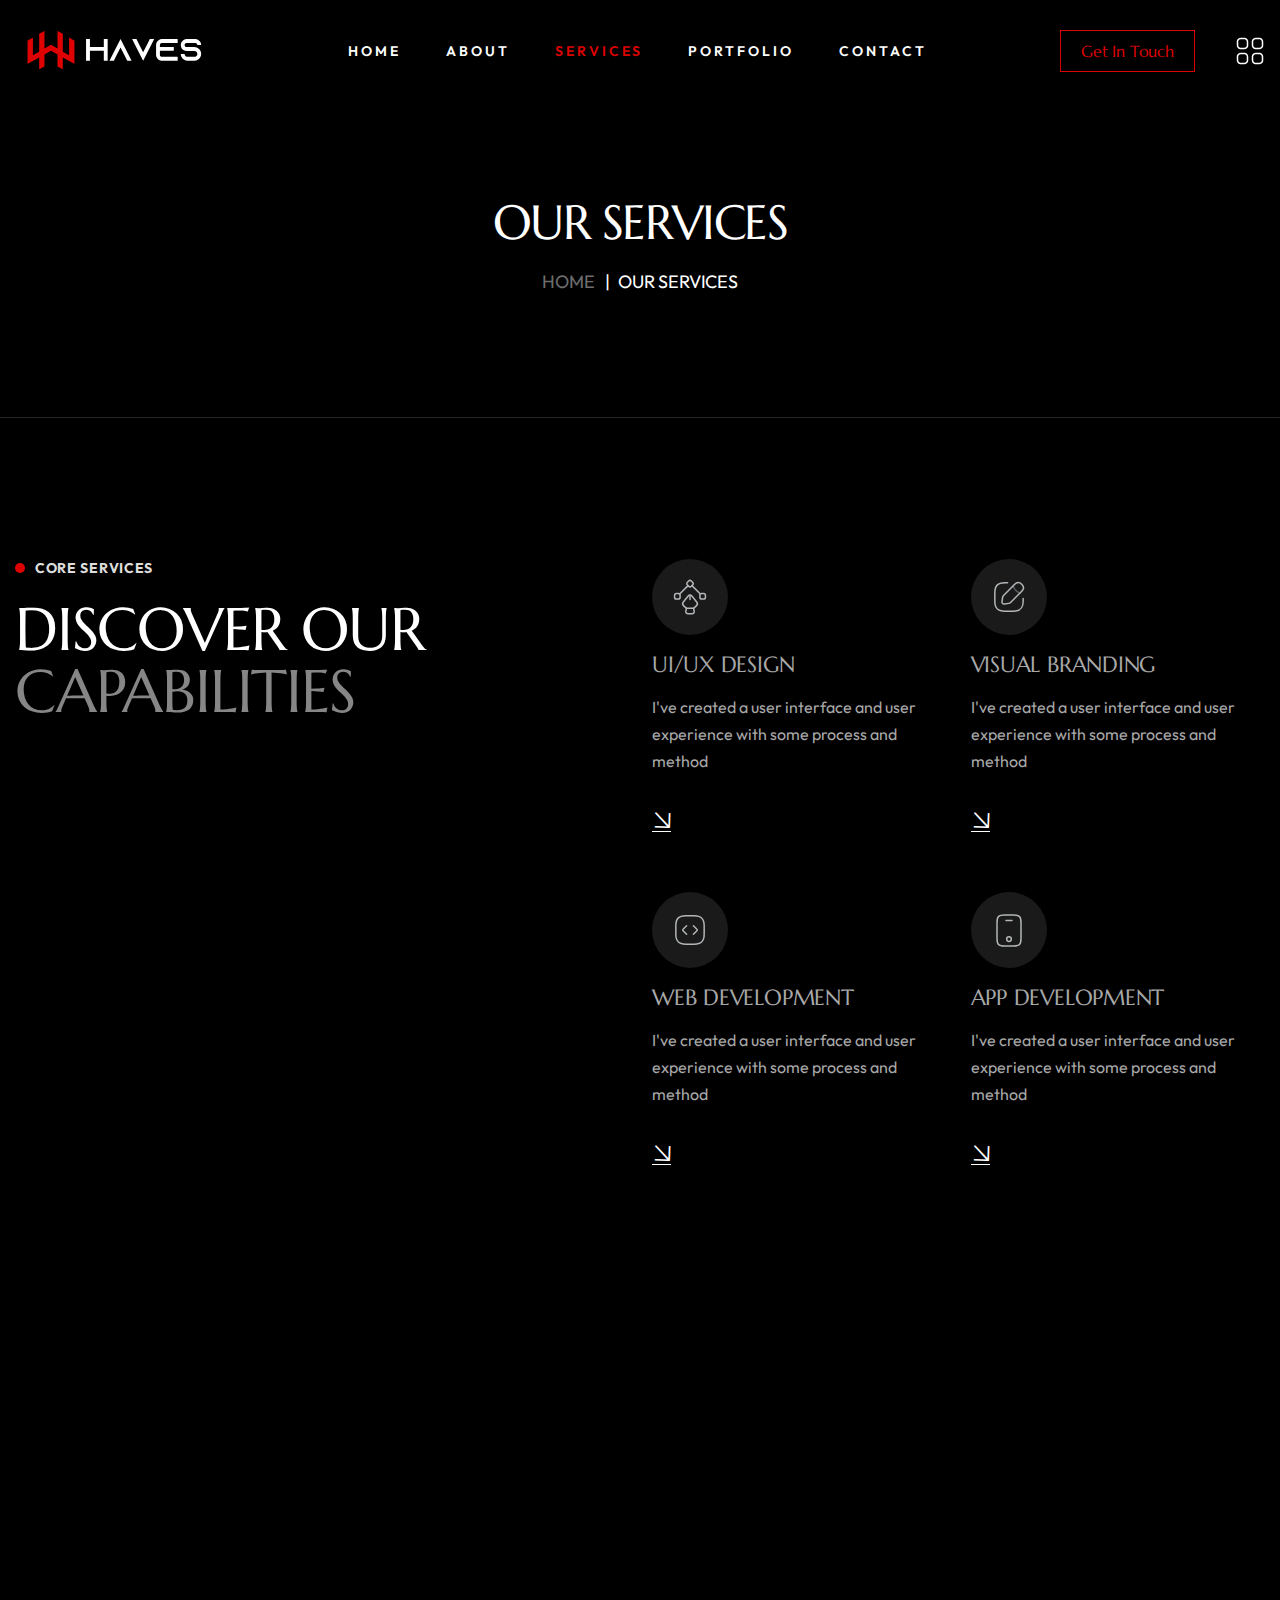
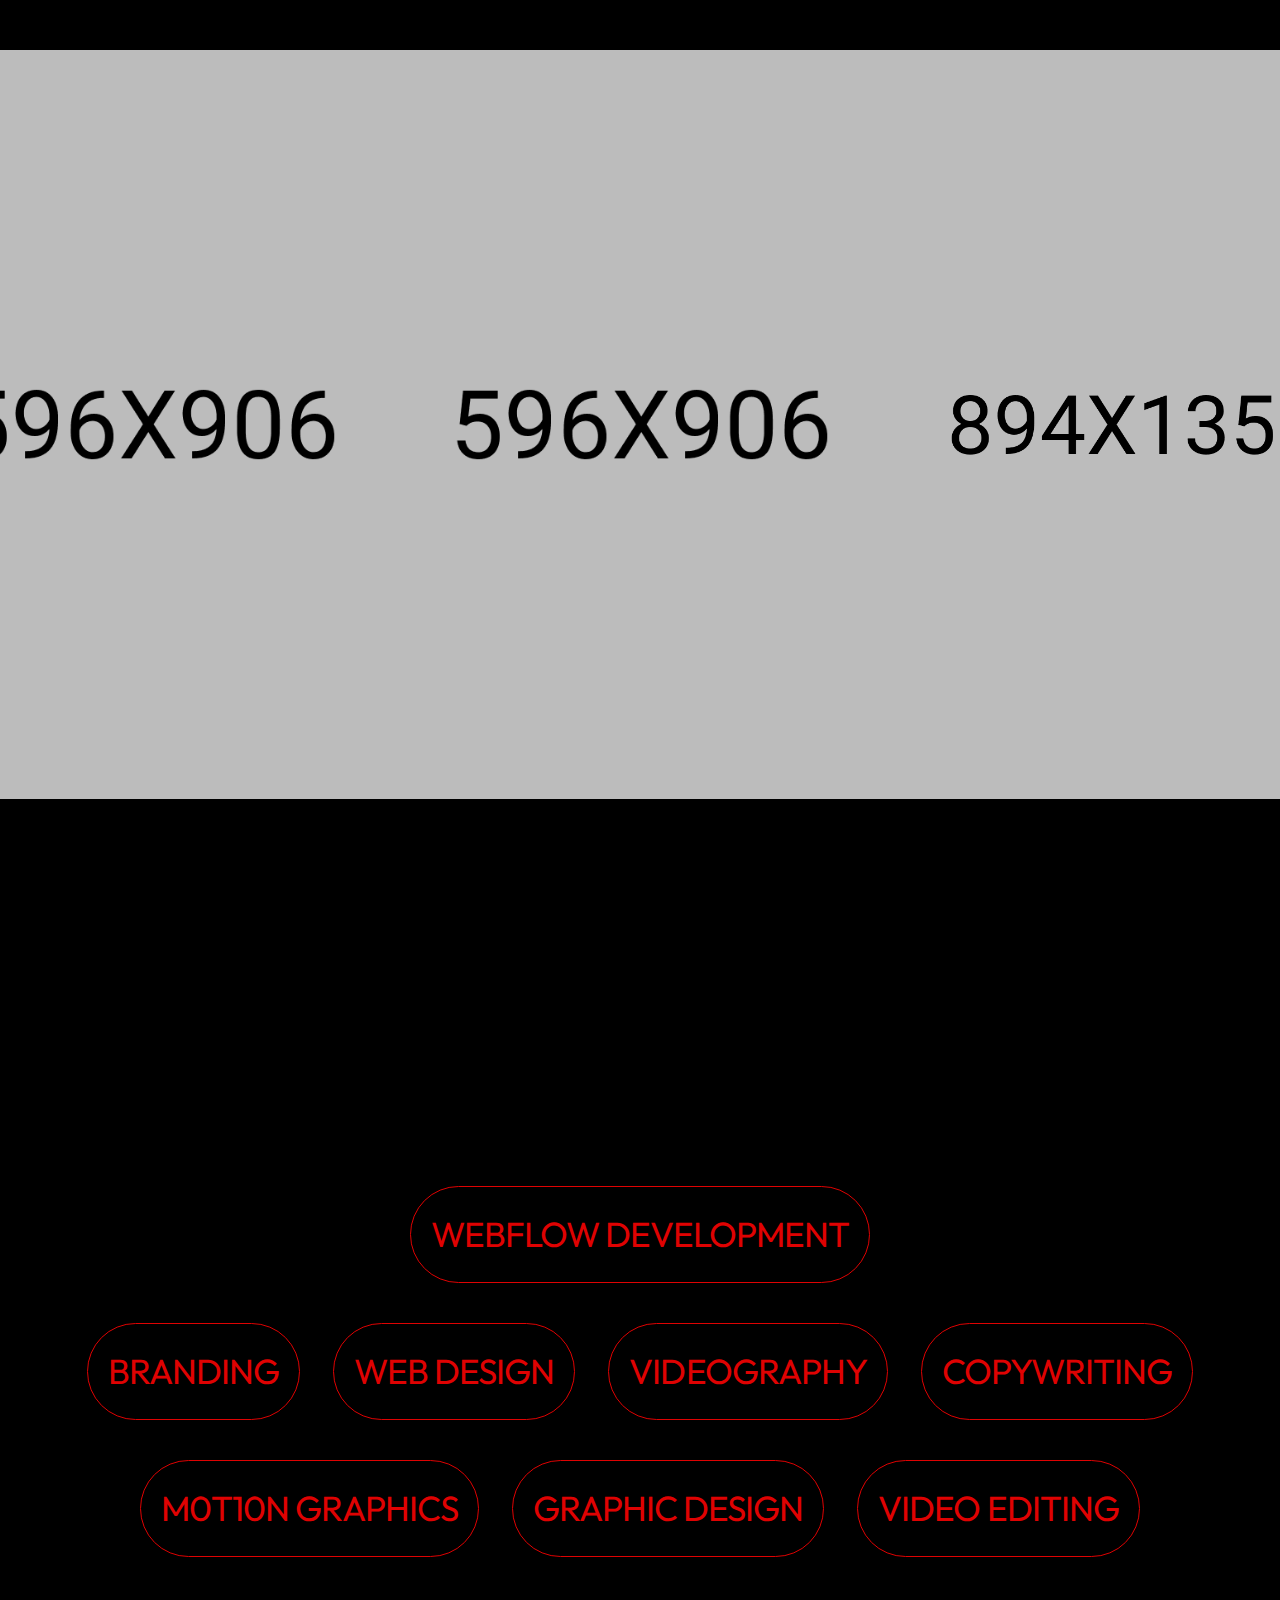
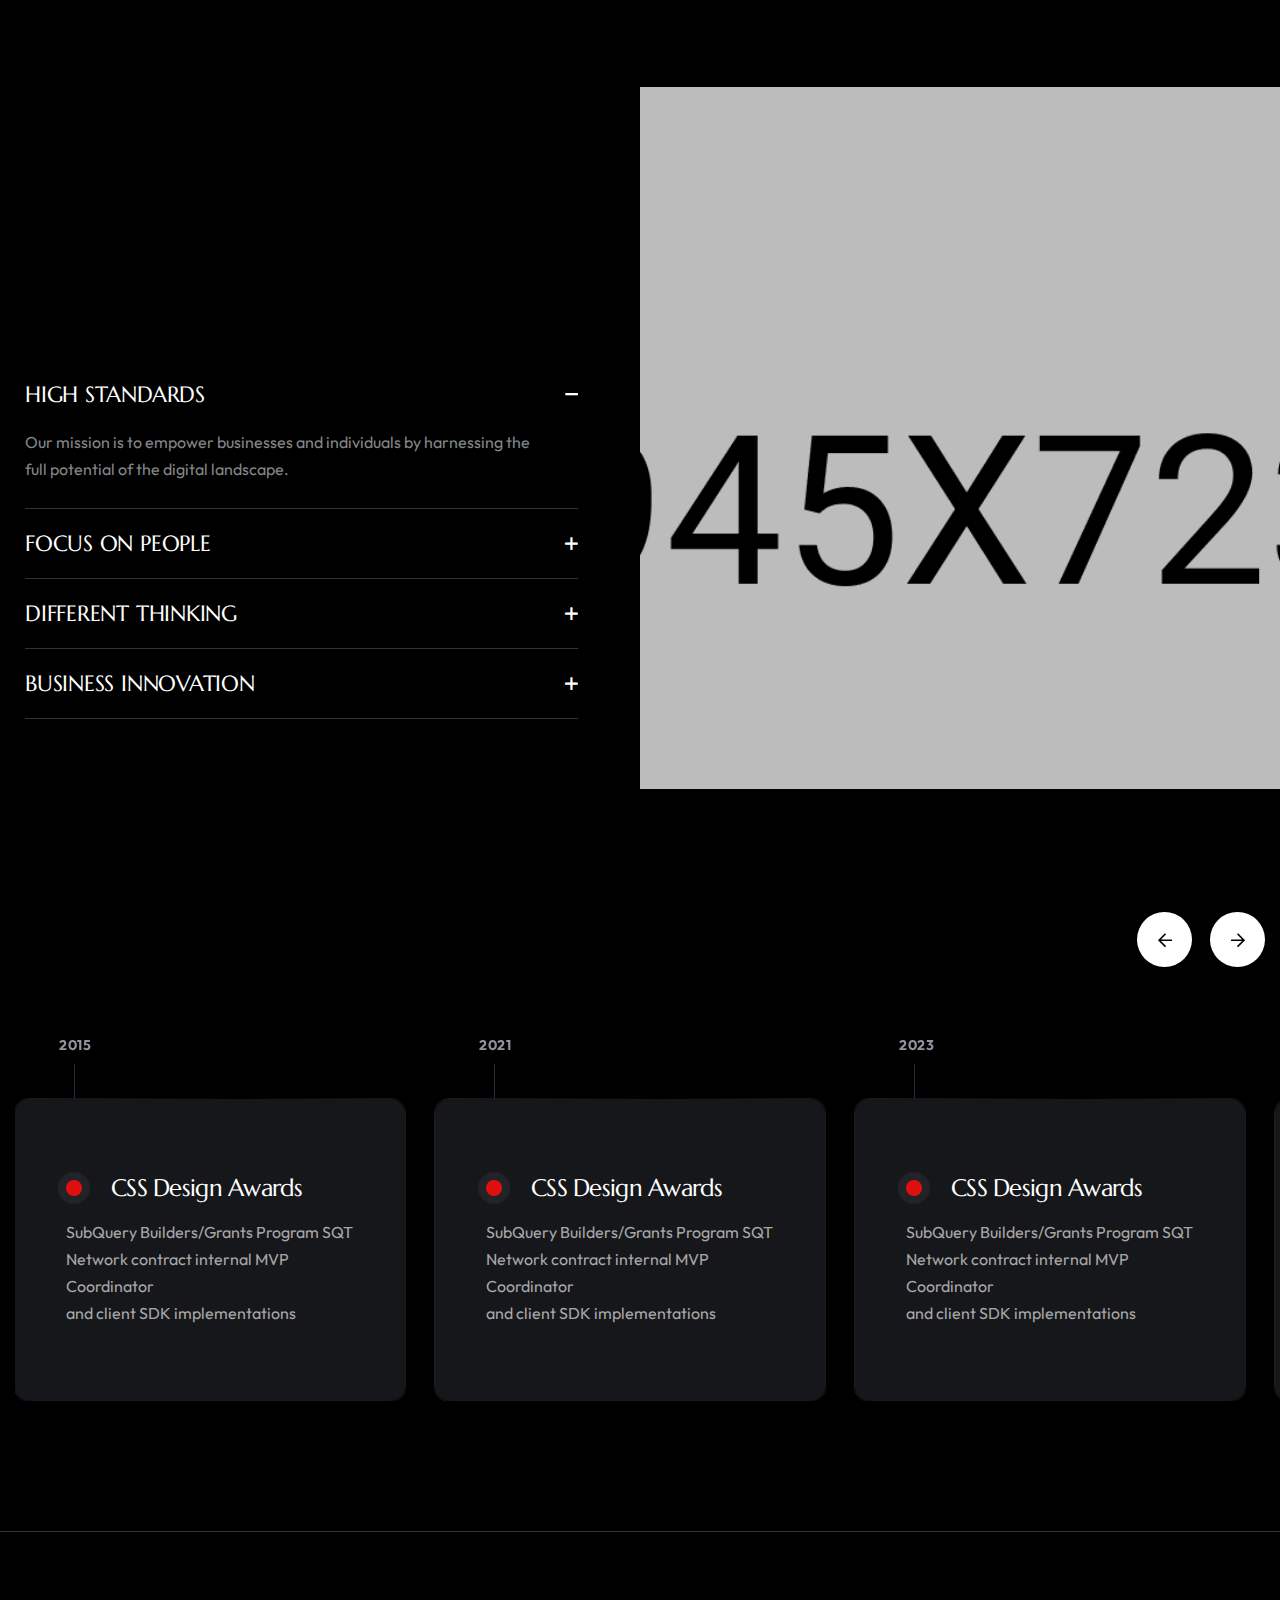
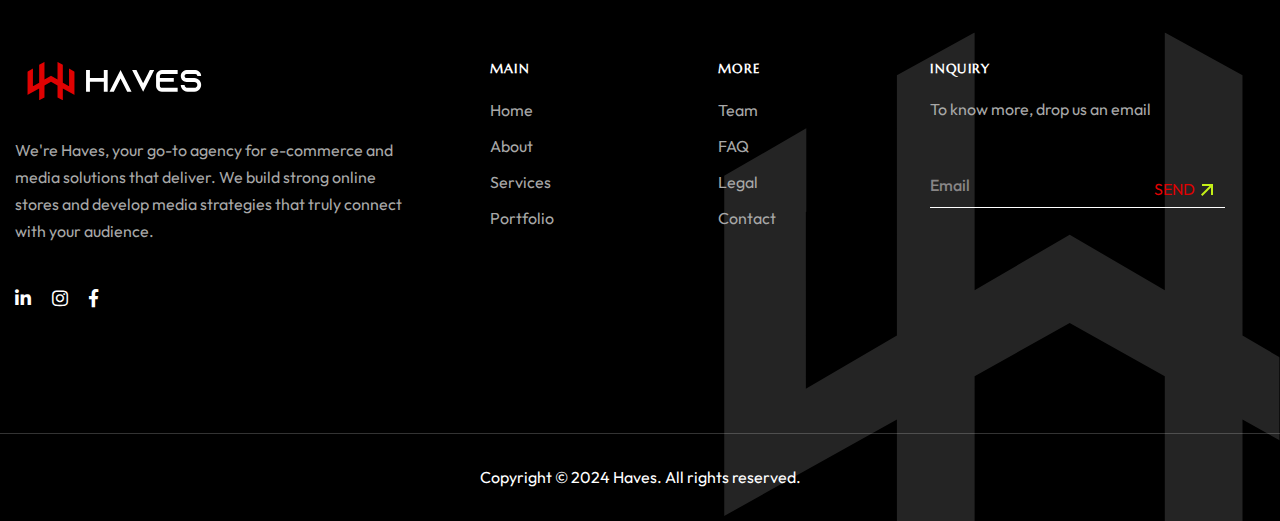
<file: service.html>
<!doctype html>
<html lang="zxx">

<head>

    <!--========= Required meta tags =========-->
    <meta charset="utf-8">
    <meta http-equiv="x-ua-compatible" content="ie=edge">
    <meta name="description" content="">
    <meta name="viewport" content="width=device-width, initial-scale=1, shrink-to-fit=no">

    <title>Haves - eCom & Media Agency</title>

    <link rel="shortcut icon" href="assets/img/extras/Haves4.svg" type="images/x-icon"/>

    <!-- css include -->
    <link rel="stylesheet" href="assets/css/bootstrap.min.css">
    <link rel="stylesheet" href="assets/css/fontawesome.css">
    <link rel="stylesheet" href="assets/css/animate.css">
    <link rel="stylesheet" href="assets/css/swiper.min.css">
    <link rel="stylesheet" href="assets/css/odometer.css">
    <link rel="stylesheet" href="assets/css/imageRevealHover.css">
    <link rel="stylesheet" href="assets/css/jquery-ui.min.css">
    <link rel="stylesheet" href="assets/css/magnific-popup.css">
    <link rel="stylesheet" href="assets/css/main.css">
</head>

<body>

<!-- backtotop - start -->
<div class="xb-backtotop">
    <a href="#" class="scroll">
        <i class="far fa-arrow-up"></i>
    </a>
</div>
<!-- backtotop - end -->

<!-- preloader start -->
<div id="xb-loadding" class="xb-loader"><div class="loading-spin"></div></div>
<!-- preloader end -->

<div class="body_wrap">

    <!-- header start -->
    <header id="xb-header-area" class="header-area header-style-four is-sticky">
        <div class="xb-header">
            <div class="container mxw_1785">
                <div class="header__wrap ul_li_between">
                    <div class="header-logo">
                        <a href="index.html"><img src="assets/img/extras/Haves Logo.svg" alt=""></a>
                    </div>
                    <div class="main-menu__wrap ul_li navbar navbar-expand-lg">
                        <nav class="main-menu collapse navbar-collapse">
                            <ul>
                                <li class="menu-item ">
                                    <a href="index.html"><span>Home</span></a>
                                    
                                </li>
                                <li class="menu-item">
                                    <a href="about.html"><span>About</span></a>
                                    
                                </li>
                                <li class="menu-item active">
                                    <a href="service.html"><span>Services</span></a>
                                    
                                </li>
                                
                                
                                <li class="menu-item">
                                    <a href="project.html"><span>Portfolio</span></a>
                                    
                                </li>
                                <!--<li class="menu-item ">
                                    <a href="team.html"><span>Team</span></a>
                                    
                                </li>
                                 -->
                               
                                
                                <li>
                                    <a href="contact.html"><span>Contact</span></a>
                                </li>
                            </ul>
                        </nav>
                        <div class="xb-header-wrap">
                            <div class="xb-header-menu">
                                <div class="xb-header-menu-scroll">
                                    <div class="xb-menu-close xb-hide-xl xb-close"></div>
                                    <div class="xb-logo-mobile xb-hide-xl">
                                        <a href="index.html" rel="home"><img src="assets/img/extras/Haves Logo.svg" alt=""></a></div>
                                    
                                    <nav class="xb-header-nav">
                                        <ul class="xb-menu-primary clearfix">
                                            <li class="menu-item">
                                                <a href="index.html"><span>Home</span></a>
                                            </li>
                                            <li class="menu-item">
                                                <a href="about.html"><span>About</span></a>
                                            </li>
                                            <li class="menu-item active">
                                                <a href="service.html"><span>Services</span></a>
                                            </li>
                                            
                                            
                                            <li class="menu-item">
                                                <a href="project.html"><span>Portfolio</span></a>
                                                
                                            </li>
                                            <!--<li class="menu-item">
                                                <a href="team.html"><span>Team</span></a>
                                                
                                            </li>
                                        -->
                                            
                                            <li class="menu-item"><a href="contact.html"><span>Contact</span></a></li>
                                        </ul>
                                    </nav>
                                </div>
                            </div>
                            <div class="xb-header-menu-backdrop"></div>
                        </div>
                    </div>
                    <div class="ul_li">
                        <div class="xb-header_btn d-none d-lg-block">
                            <a href="contact.html">Get In Touch</a>
                        </div>
                        <div class="side-menu-4 d-none d-lg-block">
                            <a href="javascript:void(0);" class="burger-menu">
                                <img src="assets/img/digital-marketing/icon/menu01.png" alt="">
                            </a>
                        </div>
                    </div>
                    <div class="header-bar-mobile side-menu d-lg-none">
                        <a class="xb-nav-mobile" href="javascript:void(0);"><img src="assets/img/digital-marketing/icon/menu01.png" alt=""></a>
                    </div>
                </div>
            </div>
        </div>
    </header>
    <!-- header end -->

    <!-- overlay menu start -->
    <div class="overlay-menu">
        <div class="close">
            <div class="xb-close"></div>
        </div>
        <div class="row overlay-wrap">
            <div class="col-xl-8 col-md-7 left-area">
                <nav>
                    <ul>
                        <li class="menu-item">
                            <a href="index.html">Home</a>
                            
                        </li>
                        <li class="menu-item">
                            <a href="about.html">About</a>
                            
                        </li>
                        <li class="menu-item active">
                            <a href="service.html">Services</a>
                            
                        </li>
                        <li class="menu-item">
                            <a href="project.html">Portfolio</a>
                            
                        </li>
                        <!--<li class="menu-item">
                            <a href="index.html">Team</a>
                            
                        </li>
                        -->
                        
                        <li class="menu-item"><a href="contact.html">Contact</a></li>
                    </ul> 
                </nav> 
            </div>
            <div class="col-xl-4 col-md-5 right-area">
                <ul>
                    <li><span class="title">Brief us</span></li>
                    <li><a href="mailto:hello@auxa.com" target="_blank">hello@auxa.com</a></li>
                    <li><a href="tel:53325356623" target="_blank">Tel. +53 325 356 623</a></li>
                </ul>
                <ul>
                    <li><span class="title">Our Office</span></li>
                    <li><p>72 Oceanview Drive Los Angeles, <br> CA 90045 USA</p></li>
                </ul>
                <ul>
                    <li><span class="title">Follow us</span></li>
                    <li>
                        <ul class="social-links">
                            <li><a href="#" target="_blank">Behance</a></li>
                            <li><a href="#" target="_blank">Dribbble</a></li>
                            <li><a href="#" target="_blank">Instagram</a></li>
                        </ul>
                    </li>
                </ul>
            </div>
        </div>
    </div>
    <!-- overlay menu end -->

    <!-- main area start  -->
    <main>
        <!-- breadcrumb start  -->
        <section class="breadcrumb pt-90 pb-120">
            <div class="container">
                <div class="breadcrumb__content text-center">
                    <h2 class="breadcrumb__title">Our Services</h2>
                    <ul class="breadcrumb__list">
                        <li class="breadcrumb-item"><a href="index.html">HOme</a></li>
                        <li class="breadcrumb-item">Our Services</li>
                    </ul>
                </div>
            </div>
        </section>
        <!-- breadcrumb end  -->

        <!-- service area start -->
        <div class="service innar-service pt-125 ">
            <div class="container">
                <div class="row mt-none-30">
                    <div class="col-lg-6 mt-30">
                        <div class="section-title">
                            <span class="sub-title wow fadeInRight" data-wow-duration=".7s">Core Services</span>
                            <div class="clearfix"></div>
                            <h3 class="title wow skewIn mb-60">Discover Our <br> <span>Capabilities</span></h3>
                        </div>
                    </div>
                    <div class="col-lg-6 mt-30">
                        <div class="row mt-none-60">
                            <div class="col-md-6 mt-60">
                                <div class="xb-service pos-rel">
                                    <div class="xb-item--icon">
                                        <img src="assets/img/icon/sv_01.svg" alt="">
                                    </div>
                                    <h3 class="xb-item--title">UI/UX Design</h3>
                                    <p class="xb-item--content">I've created a user interface and user experience with
                                        some process and <br> method</p>
                                    <div class="xb-item--arrow"><i class="fal fa-arrow-down"></i></div>
                                    <a class="xb-overlay" href="service-single.html"></a>
                                </div>
                            </div>
                            <div class="col-md-6 mt-60">
                                <div class="xb-service pos-rel">
                                    <div class="xb-item--icon">
                                        <img src="assets/img/icon/sv_02.svg" alt="">
                                    </div>
                                    <h3 class="xb-item--title">Visual Branding</h3>
                                    <p class="xb-item--content">I've created a user interface and user experience with
                                        some process and <br> method</p>
                                    <div class="xb-item--arrow"><i class="fal fa-arrow-down"></i></div>
                                    <a class="xb-overlay" href="service-single.html"></a>
                                </div>
                            </div>
                            <div class="col-md-6 mt-60">
                                <div class="xb-service pos-rel">
                                    <div class="xb-item--icon">
                                        <img src="assets/img/icon/sv_03.svg" alt="">
                                    </div>
                                    <h3 class="xb-item--title">Web Development</h3>
                                    <p class="xb-item--content">I've created a user interface and user experience with
                                        some process and <br> method</p>
                                    <div class="xb-item--arrow"><i class="fal fa-arrow-down"></i></div>
                                    <a class="xb-overlay" href="service-single.html"></a>
                                </div>
                            </div>
                            <div class="col-md-6 mt-60">
                                <div class="xb-service pos-rel">
                                    <div class="xb-item--icon">
                                        <img src="assets/img/icon/sv_04.svg" alt="">
                                    </div>
                                    <h3 class="xb-item--title">App Development</h3>
                                    <p class="xb-item--content">I've created a user interface and user experience with
                                        some process and <br> method</p>
                                    <div class="xb-item--arrow"><i class="fal fa-arrow-down"></i></div>
                                    <a class="xb-overlay" href="service-single.html"></a>
                                </div>
                            </div>
                        </div>
                    </div>
                </div>
            </div>
        </div>
        <!-- service area end  -->

        <!-- service area two end  -->
        <section class="inner-service-two z-3 pt-150">
            <div class="container">
                <div class="row align-items-end mb-80">
                    <div class="col-lg-6">
                        <div class="section-title mb-30">
                            <span class="sub-title wow fadeInRight" data-wow-duration=".7s">WHAT WE OFFER</span>
                            <div class="clearfix"></div>
                            <h3 class="title wow skewIn">Unlock Revenue Growth for Your <span>Business</span></h3>
                        </div>
                    </div>
                </div>
            </div>
            <div class="service-slider">
                <div class="swiper-wrapper">
                    <div class="swiper-slide xb-service2">
                        <div class="xb-item--inner">
                            <div class="xb-item--image">
                                <img src="assets/img/searvice/service01.jpg" alt="">
                                <div class="xb-item--content">
                                    <h2 class="xb-item--title"><a href="service-single.html">Mobile Solutions</a></h2>
                                    <span class="xb-item--sub-title">Full Stuck Developer</span>
                                </div>
                            </div>
                            <a class="xb-overlay xb-overlay-link" href="service-single.html"></a>
                        </div>
                    </div>
                    <div class="swiper-slide xb-service2">
                        <div class="xb-item--inner">
                            <div class="xb-item--image">
                                <img src="assets/img/searvice/service02.jpg" alt="">
                                <div class="xb-item--content">
                                    <h2 class="xb-item--title"><a href="service-single.html">Mobile Solutions</a></h2>
                                    <span class="xb-item--sub-title">Full Stuck Developer</span>
                                </div>
                            </div>
                            <a class="xb-overlay xb-overlay-link" href="service-single.html"></a>
                        </div>
                    </div>
                    <div class="swiper-slide xb-service2">
                        <div class="xb-item--inner">
                            <div class="xb-item--image">
                                <img src="assets/img/searvice/service03.jpg" alt="">
                                <div class="xb-item--content">
                                    <h2 class="xb-item--title"><a href="service-single.html">Mobile Solutions</a></h2>
                                    <span class="xb-item--sub-title">Full Stuck Developer</span>
                                </div>
                            </div>
                            <a class="xb-overlay xb-overlay-link" href="service-single.html"></a>
                        </div>
                    </div>
                    <div class="swiper-slide xb-service2">
                        <div class="xb-item--inner">
                            <div class="xb-item--image">
                                <img src="assets/img/searvice/service04.jpg" alt="">
                                <div class="xb-item--content">
                                    <h2 class="xb-item--title"><a href="service-single.html">Mobile Solutions</a></h2>
                                    <span class="xb-item--sub-title">Full Stuck Developer</span>
                                </div>
                            </div>
                            <a class="xb-overlay xb-overlay-link" href="service-single.html"></a>
                        </div>
                    </div>
                    <div class="swiper-slide xb-service2">
                        <div class="xb-item--inner">
                            <div class="xb-item--image">
                                <img src="assets/img/searvice/service01.jpg" alt="">
                                <div class="xb-item--content">
                                    <h2 class="xb-item--title"><a href="service-single.html">Mobile Solutions</a></h2>
                                    <span class="xb-item--sub-title">Full Stuck Developer</span>
                                </div>
                            </div>
                            <a class="xb-overlay xb-overlay-link" href="service-single.html"></a>
                        </div>
                    </div>
                </div>
            </div>
        </section>
        <!-- service area two end  -->

        <!-- service-tag area start  -->
        <section class="service pt-130 pb-110">
            <div class="container">
                <div class="row">
                    <div class="col-lg-10">
                        <div class="section-title pb-60">
                            <h3 class="title wow fadeInUp" data-wow-duration=".7s">We offer comprehensive services that help businesses establish a <span>strong online presence.</span></h3>
                        </div>
                    </div>
                </div>
                <div class="service-tag text-center">
                    <span>WEBFLOW DEVELOPMENT</span> <br>
                    <span>BRANDING</span>
                    <span>WEB DESIGN</span>
                    <span>VIDEOGRAPHY</span>
                    <span>COPYWRITING</span>
                    <span>M0T10N GRAPHICS</span>
                    <span>GRAPHIC DESIGN</span>
                    <span>VIDEO EDITING</span>
                </div>
            </div>
        </section>
        <!-- service-tag area end  -->

        <!-- faq area start  -->
        <section class="faq z-3 pt-80 pb-70 pos-rel">
            <div class="container">
                <div class="section-title mb-30">
                    <span class="sub-title wow fadeInRight" data-wow-duration=".7s">WHAT WE OFFER</span>
                    <div class="clearfix"></div>
                    <h3 class="title wow skewIn">Discover Our <br> <span>Capabilities</span></h3>
                </div>
                <div class="row">
                    <div class="col-lg-6">
                        <div class="accordion-wrapper">
                            <ul class="accordion_box clearfix">
                                <li class="block accordion active-block">
                                    <div class="acc-btn">
                                        High Standards
                                        <span class="arrow"></span>
                                    </div>
                                    <div class="acc_body current">
                                        <div class="content">
                                            <p>Our mission is to empower businesses and individuals by harnessing the full potential of the digital landscape. </p>
                                        </div>
                                    </div>
                                </li>
                                <li class="accordion block">
                                    <div class="acc-btn">
                                        Focus on People
                                        <span class="arrow"></span>
                                    </div>
                                    <div class="acc_body">
                                        <div class="content">
                                            <p>Our mission is to empower businesses and individuals by harnessing the full potential of the digital landscape. </p>
                                        </div>
                                    </div>
                                </li>
                                <li class="accordion block">
                                    <div class="acc-btn">
                                        Different Thinking
                                        <span class="arrow"></span>
                                    </div>
                                    <div class="acc_body">
                                        <div class="content">
                                            <p>Our mission is to empower businesses and individuals by harnessing the full potential of the digital landscape. </p>
                                        </div>
                                    </div>
                                </li>
                                <li class="accordion block">
                                    <div class="acc-btn">
                                        Business Innovation
                                        <span class="arrow"></span>
                                    </div>
                                    <div class="acc_body">
                                        <div class="content">
                                            <p>Our mission is to empower businesses and individuals by harnessing the full potential of the digital landscape. </p>
                                        </div>
                                    </div>
                                </li>
                            </ul>
                        </div>
                    </div>
                </div>
            </div>
            <div class="col-lg-6">
                <div class="faq-img bg_img ukiyo" data-u-speed="1" data-background="assets/img/faq/faq01.jpg"></div>
            </div>
        </section>
        <!-- faq area end  -->

        <!-- award area start  -->
        <section class="award-area z-3 pt-130 pb-130">
            <div class="container">
                <div class="section-title pos-rel">
                    <h3 class="title wow skewIn">Discover Our Awards</h3>
                    <div class="award-carousel-button">
                        <div class="xb-swiper-arrow xb-swiper-arrow-prev"><i class="far fa-arrow-left"></i></div>
                        <div class="xb-swiper-arrow xb-swiper-arrow-next"><i class="far fa-arrow-right"></i></div>
                    </div>
                </div>
                <div class="award-slider swiper-container pt-125">
                    <div class="swiper-wrapper">
                        <div class="swiper-slide">
                            <div class="award-box pos-rel">
                                <span class="year">2015</span>
                                <div class="award-inner">
                                    <h3 class="title pos-rel">CSS Design Awards</h3>
                                    
                                    <span class="content">
                                        SubQuery Builders/Grants Program SQT <br> Network contract internal MVP Coordinator <br> and client SDK implementations
                                    </span>
                                </div>
                            </div>
                        </div>
                        <div class="swiper-slide">
                            <div class="award-box pos-rel">
                                <span class="year">2021</span>
                                <div class="award-inner pos-rel">
                                    <h3 class="title pos-rel">CSS Design Awards</h3>
                                    <span class="content">
                                        SubQuery Builders/Grants Program SQT <br> Network contract internal MVP Coordinator <br> and client SDK implementations
                                    </span>
                                </div>
                            </div>
                        </div>
                        <div class="swiper-slide">
                            <div class="award-box pos-rel">
                                <span class="year">2023</span>
                                <div class="award-inner pos-rel">
                                    <h3 class="title pos-rel">CSS Design Awards</h3>
                                    <span class="content">
                                        SubQuery Builders/Grants Program SQT <br> Network contract internal MVP Coordinator <br> and client SDK implementations
                                    </span>
                                </div>
                            </div>
                        </div>
                        <div class="swiper-slide">
                            <div class="award-box pos-rel">
                                <span class="year">2021</span>
                                <div class="award-inner pos-rel">
                                    <h3 class="title pos-rel">CSS Design Awards</h3>
                                    <span class="content">
                                        SubQuery Builders/Grants Program SQT <br> Network contract internal MVP Coordinator <br> and client SDK implementations
                                    </span>
                                </div>
                            </div>
                        </div>
                        <div class="swiper-slide">
                            <div class="award-box pos-rel">
                                <span class="year">2023</span>
                                <div class="award-inner pos-rel">
                                    <h3 class="title pos-rel">CSS Design Awards</h3>
                                    <span class="content">
                                        SubQuery Builders/Grants Program SQT <br> Network contract internal MVP Coordinator <br> and client SDK implementations
                                    </span>
                                </div>
                            </div>
                        </div>
                    </div>
                </div>
            </div>
        </section>
        <!-- award area end  -->

    </main>
    <!-- main area end  -->

    <!-- footer start -->
    <footer class="dm-footer pos-rel">
        <div class="dm-footer-line pt-125 pb-120">
            <div class="container">
                <div class="row mt-none-40">
                    <div class="col-lg-4 col-md-6 footer-col mt-40">
                        <div class="footer-widget">
                            <div class="footer-logo mb-30">
                                <a href="index.html"><img src="assets/img/extras/Haves Logo.svg" alt=""></a>
                            </div>
                            <p>We're Haves, your go-to agency for e-commerce and media solutions that deliver. We build strong online stores and develop media strategies that truly connect with your audience.</p>
                            <ul class="social-list ul_li mt-40">
                                
                                <li><a href="https://www.linkedin.com/company/havesorg/about/?viewAsMember=true" target="_blank"><i class="fab fa-linkedin-in"></i></a></li>
                                <li><a href="https://www.instagram.com/havesecom?utm_source=ig_web_button_share_sheet&igsh=ZDNlZDc0MzIxNw==" target="_blank"><i class="fab fa-instagram"></i></a></li>
                                <li><a href="https://www.facebook.com/share/1EqFykLBjo/?mibextid=qi2Omg" target="_blank"><i class="fab fa-facebook-f"></i></a></li>
                            </ul>
                        </div>
                    </div>
                    <div class="col-lg-3 col-md-6 footer-col mt-40">
                        <div class="footer-widget">
                            <h3 class="widget-title">Main</h3>
                            <ul class="footer-links">
                                <li><a href="index.html">Home</a></li>
                                <li><a href="about.html">About</a></li>
                                <li><a href="service.html">Services</a></li>
                                <li><a href="project.html">Portfolio</a></li>
                            </ul>
                        </div>
                    </div>
                    <div class="col-lg-2 col-md-6 footer-col mt-40">
                        <div class="footer-widget">
                            <h3 class="widget-title">MORE</h3>
                            <ul class="footer-links">
                                <li><a href="team.html">Team</a></li>
                                <li><a href="#!">FAQ</a></li>
                                <li><a href="#!">Legal</a></li>
                                <li><a href="#!">Contact</a></li>
                            </ul>
                        </div>
                    </div>
                    <div class="col-lg-3 col-md-6 footer-col mt-40">
                        <div class="footer-widget">
                            <h3 class="widget-title">Inquiry</h3>
                            <p>To know more, drop us an email</p>
                            <form class="footer-newsletter mt-40" action="#">
                                <input type="text" placeholder="Email">
                                <button>Send <img src="assets/img/icon/arrow-right3.svg" alt=""></button>
                            </form>
                        </div>
                    </div>
                </div>
            </div>
        </div>
        <div class="container">
            <div class="footer-copyright text-center">
                Copyright © 2024 Haves. All rights reserved.
            </div>
        </div>
        <div class="dm-footer-bg_icon">
            <img src="assets/img/extras/Haves (592 x 542 px).svg" alt="">
        </div>
    </footer>
    <!-- footer start -->

</div>

<!-- jquery include -->
<script src="assets/js/jquery-3.7.1.min.js"></script>
<script src="assets/js/bootstrap.bundle.min.js"></script>
<script src="assets/js/swiper.min.js"></script>
<script src="assets/js/wow.min.js"></script>
<script src="assets/js/gsap.min.js"></script>
<script src="assets/js/ScrollSmoother.min.js"></script>
<script src="assets/js/ScrollTrigger.min.js"></script>
<script src="assets/js/SplitText.min.js"></script>
<script src="assets/js/appear.js"></script>
<script src="assets/js/odometer.min.js"></script>
<script src="assets/js/imagesloaded.pkgd.min.js"></script>
<script src="assets/js/jquery.marquee.min.js"></script>
<script src="assets/js/isotope.pkgd.min.js"></script>
<script src="assets/js/jquery.magnific-popup.min.js"></script>
<script src="assets/js/touchspin.js"></script>
<script src="assets/js/jquery-ui.min.js"></script>
<script src="assets/js/imageRevealHover.js"></script>
<script src="assets/js/TweenMax.min.js"></script>
<script src="assets/js/easing.min.js"></script>
<script src="assets/js/scrollspy.js"></script>
<script src="assets/js/ukiyo.min.js"></script>
<script src="assets/js/lenis.js"></script>
<script src="assets/js/matter.js"></script>
<script src="assets/js/throwable.js"></script>
<script src="assets/js/main.js"></script>



</body>

</html>
</file>
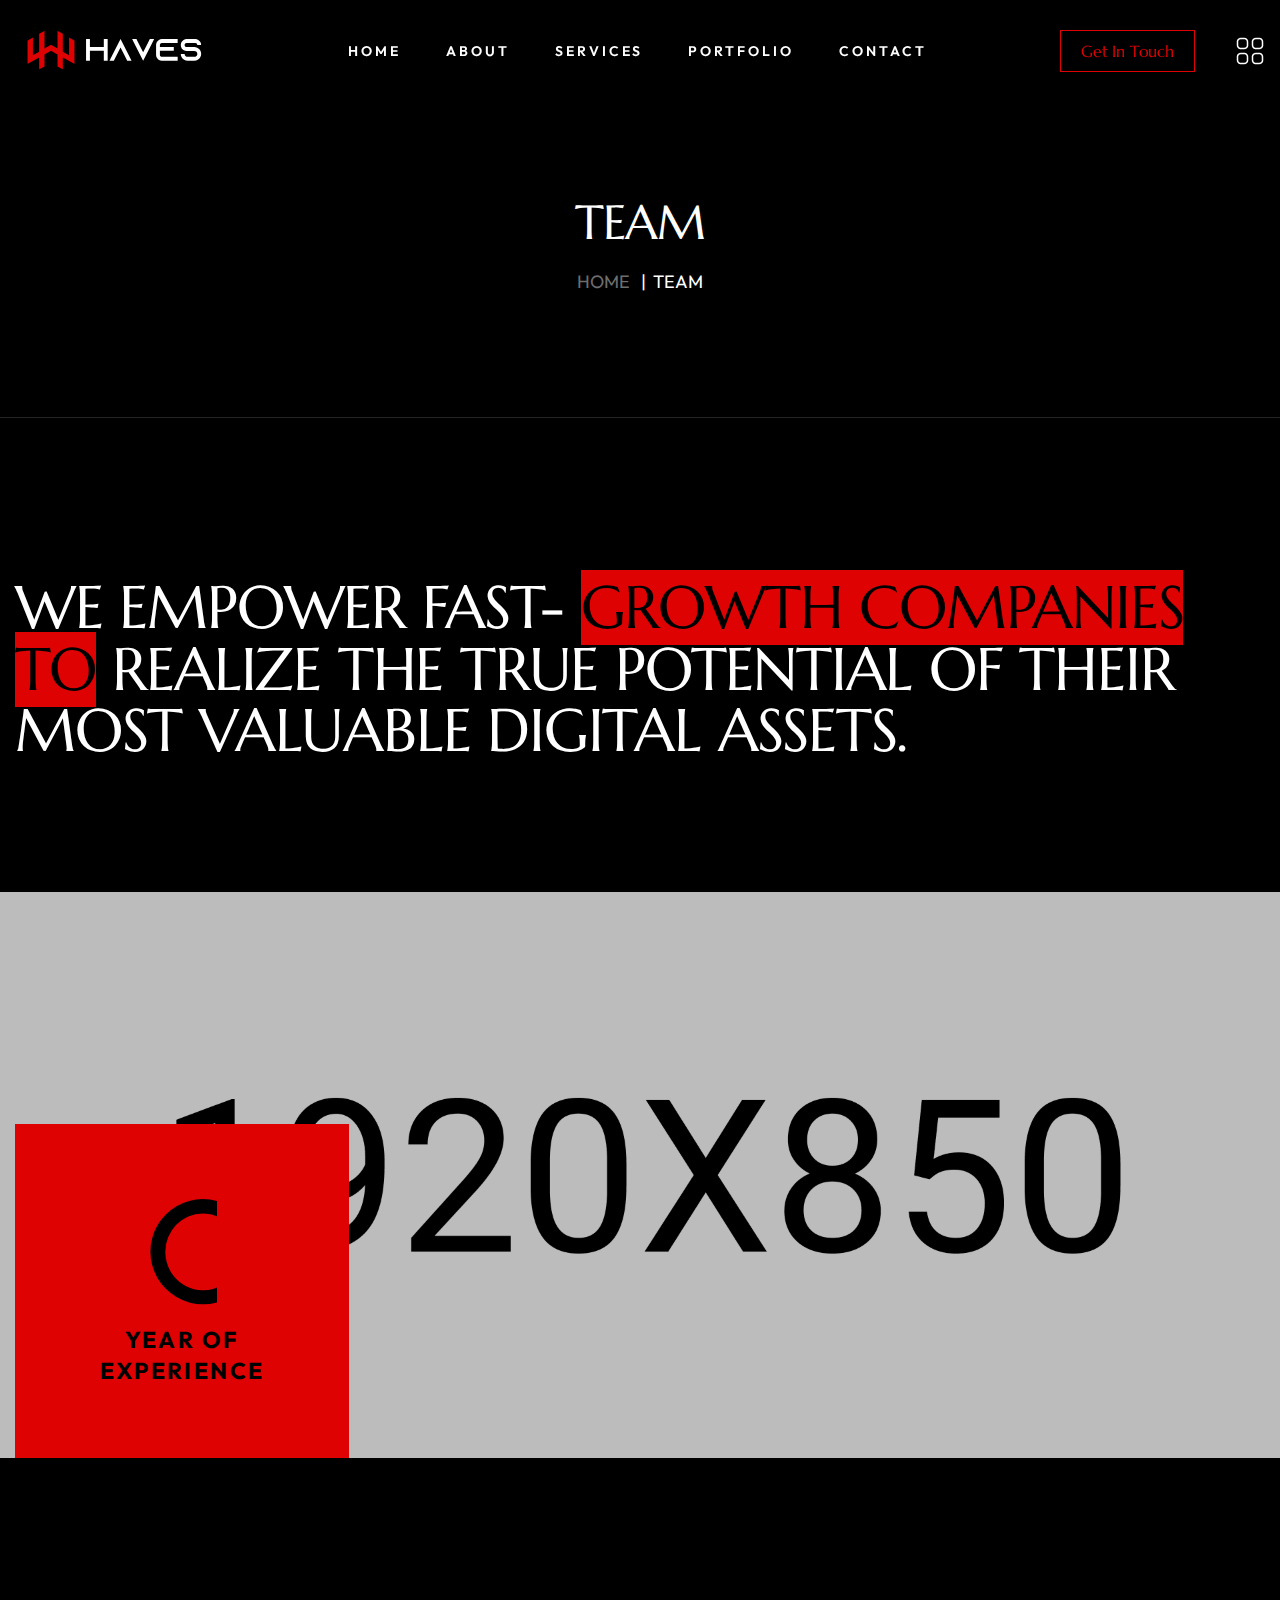
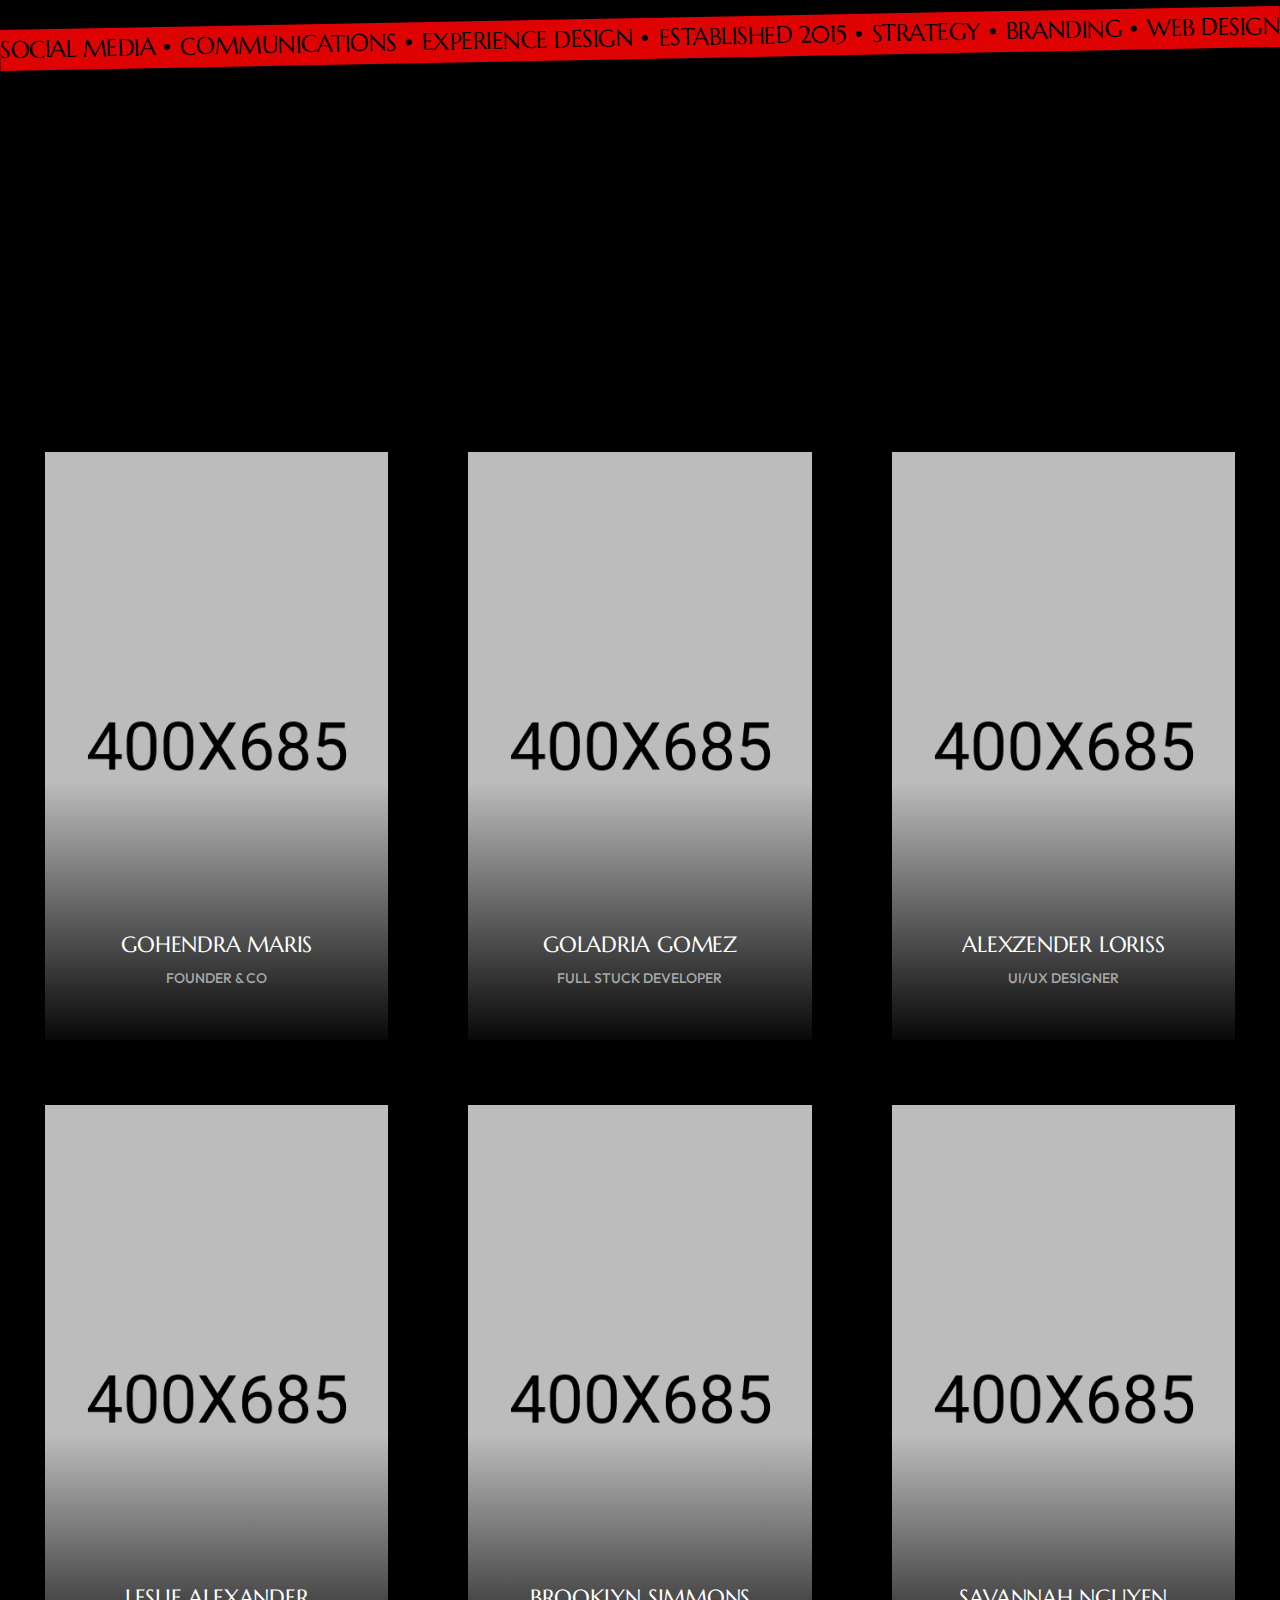
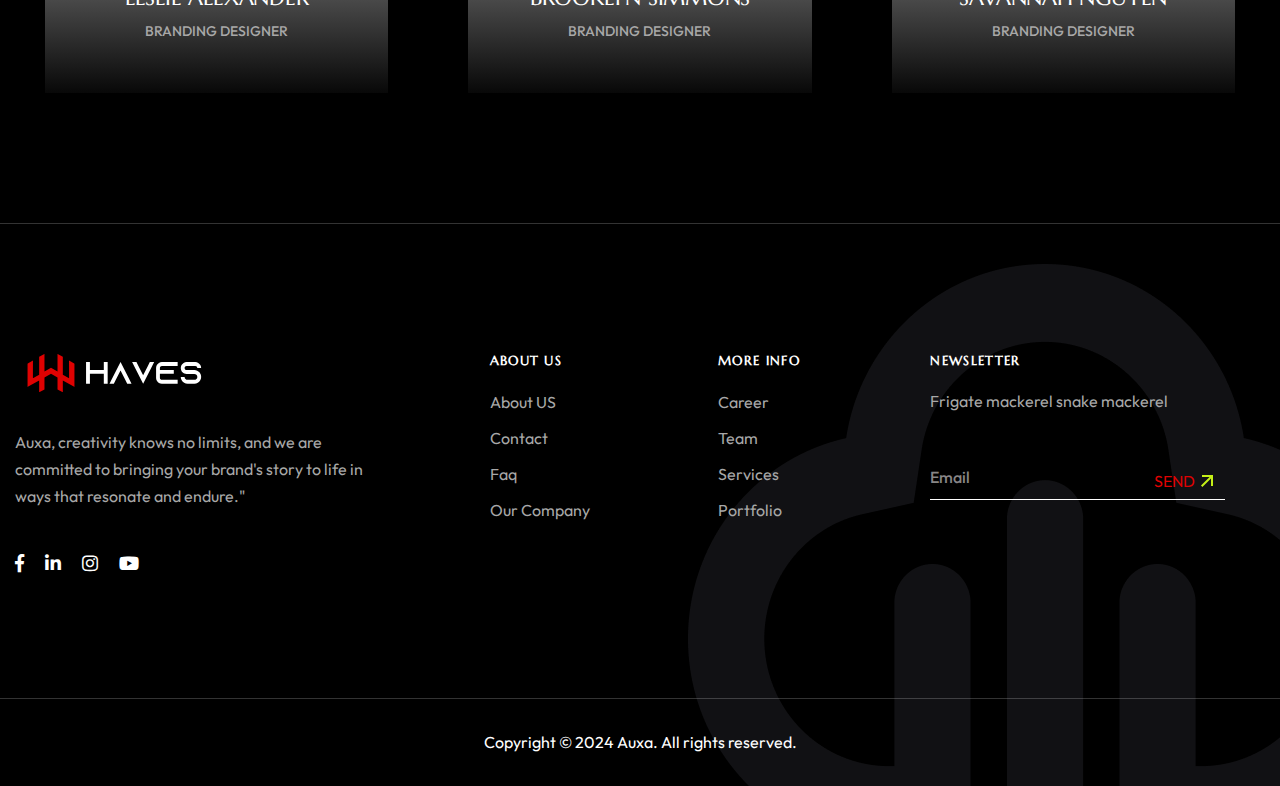
<file: team.html>
<!doctype html>
<html lang="zxx">

<head>

    <!--========= Required meta tags =========-->
    <meta charset="utf-8">
    <meta http-equiv="x-ua-compatible" content="ie=edge">
    <meta name="description" content="">
    <meta name="viewport" content="width=device-width, initial-scale=1, shrink-to-fit=no">

    <title>Haves - eCom & Media Agency</title>

    <link rel="shortcut icon" href="assets/img/extras/Haves4.svg" type="images/x-icon"/>

    <!-- css include -->
    <link rel="stylesheet" href="assets/css/bootstrap.min.css">
    <link rel="stylesheet" href="assets/css/fontawesome.css">
    <link rel="stylesheet" href="assets/css/animate.css">
    <link rel="stylesheet" href="assets/css/swiper.min.css">
    <link rel="stylesheet" href="assets/css/odometer.css">
    <link rel="stylesheet" href="assets/css/imageRevealHover.css">
    <link rel="stylesheet" href="assets/css/jquery-ui.min.css">
    <link rel="stylesheet" href="assets/css/magnific-popup.css">
    <link rel="stylesheet" href="assets/css/main.css">
</head>

<body>

<!-- backtotop - start -->
<div class="xb-backtotop">
    <a href="#" class="scroll">
        <i class="far fa-arrow-up"></i>
    </a>
</div>
<!-- backtotop - end -->

<!-- preloader start -->
<div id="xb-loadding" class="xb-loader"><div class="loading-spin"></div></div>
<!-- preloader end -->

<div class="body_wrap">

    <!-- header start -->
    <header id="xb-header-area" class="header-area header-style-four is-sticky">
        <div class="xb-header">
            <div class="container mxw_1785">
                <div class="header__wrap ul_li_between">
                    <div class="header-logo">
                        <a href="index.html"><img src="assets/img/extras/Haves Logo.svg" alt=""></a>
                    </div>
                    <div class="main-menu__wrap ul_li navbar navbar-expand-lg">
                        <nav class="main-menu collapse navbar-collapse">
                            <ul>
                                <li class="menu-item ">
                                    <a href="index.html"><span>Home</span></a>
                                    
                                </li>
                                <li class="menu-item">
                                    <a href="about.html"><span>About</span></a>
                                    
                                </li>
                                <li class="menu-item ">
                                    <a href="service.html"><span>Services</span></a>
                                    
                                </li>
                                
                                
                                <li class="menu-item">
                                    <a href="project.html"><span>Portfolio</span></a>
                                    
                                </li>
                                <!--<li class="menu-item active ">
                                    <a href="team.html"><span>Team</span></a>
                                    
                                </li>
                                 -->
                               
                                
                                <li>
                                    <a href="contact.html"><span>Contact</span></a>
                                </li>
                            </ul>
                        </nav>
                        <div class="xb-header-wrap">
                            <div class="xb-header-menu">
                                <div class="xb-header-menu-scroll">
                                    <div class="xb-menu-close xb-hide-xl xb-close"></div>
                                    <div class="xb-logo-mobile xb-hide-xl">
                                        <a href="index.html" rel="home"><img src="assets/img/extras/Haves Logo.svg" alt=""></a></div>
                                   
                                    <nav class="xb-header-nav">
                                        <ul class="xb-menu-primary clearfix">
                                            <li class="menu-item">
                                                <a href="index.html"><span>Home</span></a>
                                            </li>
                                            <li class="menu-item">
                                                <a href="about.html"><span>About</span></a>
                                            </li>
                                            <li class="menu-item">
                                                <a href="service.html"><span>Services</span></a>
                                            </li>
                                            
                                            
                                            <li class="menu-item">
                                                <a href="project.html"><span>Portfolio</span></a>
                                                
                                            </li>
                                            <!--<li class="menu-item active">
                                                <a href="team.html"><span>Team</span></a>
                                                
                                            </li>
                                        -->
                                            
                                            <li class="menu-item"><a href="contact.html"><span>Contact</span></a></li>
                                        </ul>
                                    </nav>
                                </div>
                            </div>
                            <div class="xb-header-menu-backdrop"></div>
                        </div>
                    </div>
                    <div class="ul_li">
                        <div class="xb-header_btn d-none d-lg-block">
                            <a href="contact.html">Get In Touch</a>
                        </div>
                        <div class="side-menu-4 d-none d-lg-block">
                            <a href="javascript:void(0);" class="burger-menu">
                                <img src="assets/img/digital-marketing/icon/menu01.png" alt="">
                            </a>
                        </div>
                    </div>
                    <div class="header-bar-mobile side-menu d-lg-none">
                        <a class="xb-nav-mobile" href="javascript:void(0);"><img src="assets/img/digital-marketing/icon/menu01.png" alt=""></a>
                    </div>
                </div>
            </div>
        </div>
    </header>
    <!-- header end -->

    <!-- overlay menu start -->
    <div class="overlay-menu">
        <div class="close">
            <div class="xb-close"></div>
        </div>
        <div class="row overlay-wrap">
            <div class="col-xl-8 col-md-7 left-area">
                <nav>
                    <ul>
                        <li class="menu-item">
                            <a href="index.html">Home</a>
                            
                        </li>
                        <li class="menu-item">
                            <a href="about.html">About</a>
                            
                        </li>
                        <li class="menu-item ">
                            <a href="service.html">Services</a>
                            
                        </li>
                        <li class="menu-item">
                            <a href="project.html">Portfolio</a>
                            
                        </li>
                        <!--<li class="menu-item active">
                            <a href="index.html">Team</a>
                            
                        </li>
                        -->
                        
                        <li class="menu-item"><a href="contact.html">Contact</a></li>
                    </ul> 
                </nav> 
            </div>
            <div class="col-xl-4 col-md-5 right-area">
                <ul>
                    <li><span class="title">Brief us</span></li>
                    <li><a href="mailto:hello@auxa.com" target="_blank">hello@auxa.com</a></li>
                    <li><a href="tel:53325356623" target="_blank">Tel. +53 325 356 623</a></li>
                </ul>
                <ul>
                    <li><span class="title">Our Office</span></li>
                    <li><p>72 Oceanview Drive Los Angeles, <br> CA 90045 USA</p></li>
                </ul>
                <ul>
                    <li><span class="title">Follow us</span></li>
                    <li>
                        <ul class="social-links">
                            <li><a href="#" target="_blank">Behance</a></li>
                            <li><a href="#" target="_blank">Dribbble</a></li>
                            <li><a href="#" target="_blank">Instagram</a></li>
                        </ul>
                    </li>
                </ul>
            </div>
        </div>
    </div>
    <!-- overlay menu end -->

    <!-- main area start  -->
    <main>
        <!-- breadcrumb start  -->
        <section class="breadcrumb pt-90 pb-120">
            <div class="container">
                <div class="breadcrumb__content text-center">
                    <h2 class="breadcrumb__title">Team</h2>
                    <ul class="breadcrumb__list">
                        <li class="breadcrumb-item"><a href="index.html">HOme</a></li>
                        <li class="breadcrumb-item">Team</li>
                    </ul>
                </div>
            </div>
        </section>
        <!-- breadcrumb end  -->

        <!-- team start -->
        <section class="team-inner z-3 pt-150 pb-120">
            <div class="container">
                <div class="section-title pb-130">
                    <h3 class="title">WE EMPOWER FAST- <span class="team-sec-title">GROWTH COMPANIES TO</span> REALIZE THE TRUE POTENTIAL OF THEIR MOST
                        VALUABLE DIGITAL ASSETS.</h3>
                </div>
            </div>
            <div class="ti-image pos-rel">
                <img src="assets/img/team/ti-1.jpg" alt="">
                <div class="container">
                    <div class="team-year">
                        <h2 class="xb-odm"><span class="xbo" data-count="22">00</span></h2>
                        <p>Year of <br>Experience</p>
                    </div>
                </div>
            </div>
        </section>
        <!-- team end  -->

         <!--  marquee start -->
         <section class="marquee-two z-3 pt-40 pb-60">
            <div class="db-marquee marquee-left">
                <div class="marquee-item">SOCIAL MEDIA </div>
                <div class="marquee-item">COMMUNICATIONS </div>
                <div class="marquee-item">EXPERIENCE DESIGN </div>
                <div class="marquee-item">ESTABLISHED 2015 </div>
                <div class="marquee-item">STRATEGY </div>
                <div class="marquee-item">BRANDING </div>
                <div class="marquee-item">WEB DESIGN </div>
                <div class="marquee-item">ADVERTISING </div>
                <div class="marquee-item">SOCIAL MEDIA </div>
                <div class="marquee-item">COMMUNICATIONS </div>
            </div>
        </section>
        <!--  marquee end -->

        <!-- team start  -->
        <section class="team-member z-3 pt-100 pb-130">
            <div class="container">
                <div class="section-title mb-70">
                    <span class="sub-title wow fadeInRight" data-wow-duration=".7s">Our Team</span>
                    <div class="clearfix"></div>
                    <h3 class="title wow skewIn">Professional Team <br> <span>Behind us</span></h3>
                </div>
                <div class="team-inner-wrap">
                    <div class="row g-140 mt-none-65">
                        <div class="col-lg-4 col-md-6 mt-65">
                            <div class="xb-team pos-rel">
                                <div class="xb-item--img ">
                                    <img src="assets/img/team/tm_01.png" alt="">
                                </div>
                                <div class="xb-item--holder text-center">
                                    <h3 class="xb-item--title"><a href="team-single.html">Gohendra Maris</a></h3>
                                    <p class="xb-item--desig">Founder & CO</p>
                                    <ul class="xb-item--icon ul_li_center">
                                        <li><a href="#!"><i class="fab fa-twitter"></i></a></li>
                                        <li><a href="#!"><i class="fab fa-facebook-f"></i></a></li>
                                        <li><a href="#!"><i class="fab fa-linkedin-in"></i></a></li>
                                        <li><a href="#!"><i class="fab fa-instagram"></i></a></li>
                                    </ul>
                                </div>
                            </div>
                        </div>
                        <div class="col-lg-4 col-md-6 mt-65">
                            <div class="xb-team pos-rel">
                                <div class="xb-item--img ">
                                    <img src="assets/img/team/tm_02.png" alt="">
                                </div>
                                <div class="xb-item--holder text-center">
                                    <h3 class="xb-item--title"><a href="team-single.html">Goladria Gomez</a></h3>
                                    <p class="xb-item--desig">Full Stuck Developer</p>
                                    <ul class="xb-item--icon ul_li_center">
                                        <li><a href="#!"><i class="fab fa-twitter"></i></a></li>
                                        <li><a href="#!"><i class="fab fa-facebook-f"></i></a></li>
                                        <li><a href="#!"><i class="fab fa-linkedin-in"></i></a></li>
                                        <li><a href="#!"><i class="fab fa-instagram"></i></a></li>
                                    </ul>
                                </div>
                            </div>
                        </div>
                        <div class="col-lg-4 col-md-6 mt-65">
                            <div class="xb-team pos-rel">
                                <div class="xb-item--img ">
                                    <img src="assets/img/team/tm_03.png" alt="">
                                </div>
                                <div class="xb-item--holder text-center">
                                    <h3 class="xb-item--title"><a href="team-single.html">Alexzender Loriss</a></h3>
                                    <p class="xb-item--desig">UI/UX Designer</p>
                                    <ul class="xb-item--icon ul_li_center">
                                        <li><a href="#!"><i class="fab fa-twitter"></i></a></li>
                                        <li><a href="#!"><i class="fab fa-facebook-f"></i></a></li>
                                        <li><a href="#!"><i class="fab fa-linkedin-in"></i></a></li>
                                        <li><a href="#!"><i class="fab fa-instagram"></i></a></li>
                                    </ul>
                                </div>
                            </div>
                        </div>
                        <div class="col-lg-4 col-md-6 mt-65">
                            <div class="xb-team pos-rel">
                                <div class="xb-item--img ">
                                    <img src="assets/img/team/tm_04.png" alt="">
                                </div>
                                <div class="xb-item--holder text-center">
                                    <h3 class="xb-item--title"><a href="team-single.html">Leslie Alexander</a></h3>
                                    <p class="xb-item--desig">Branding Designer</p>
                                    <ul class="xb-item--icon ul_li_center">
                                        <li><a href="#!"><i class="fab fa-twitter"></i></a></li>
                                        <li><a href="#!"><i class="fab fa-facebook-f"></i></a></li>
                                        <li><a href="#!"><i class="fab fa-linkedin-in"></i></a></li>
                                        <li><a href="#!"><i class="fab fa-instagram"></i></a></li>
                                    </ul>
                                </div>
                            </div>
                        </div>
                        <div class="col-lg-4 col-md-6 mt-65">
                            <div class="xb-team pos-rel">
                                <div class="xb-item--img ">
                                    <img src="assets/img/team/tm_05.png" alt="">
                                </div>
                                <div class="xb-item--holder text-center">
                                    <h3 class="xb-item--title"><a href="team-single.html">Brooklyn Simmons</a></h3>
                                    <p class="xb-item--desig">Branding Designer</p>
                                    <ul class="xb-item--icon ul_li_center">
                                        <li><a href="#!"><i class="fab fa-twitter"></i></a></li>
                                        <li><a href="#!"><i class="fab fa-facebook-f"></i></a></li>
                                        <li><a href="#!"><i class="fab fa-linkedin-in"></i></a></li>
                                        <li><a href="#!"><i class="fab fa-instagram"></i></a></li>
                                    </ul>
                                </div>
                            </div>
                        </div>
                        <div class="col-lg-4 col-md-6 mt-65">
                            <div class="xb-team pos-rel">
                                <div class="xb-item--img ">
                                    <img src="assets/img/team/tm_06.png" alt="">
                                </div>
                                <div class="xb-item--holder text-center">
                                    <h3 class="xb-item--title"><a href="team-single.html">Savannah Nguyen</a></h3>
                                    <p class="xb-item--desig">Branding Designer</p>
                                    <ul class="xb-item--icon ul_li_center">
                                        <li><a href="#!"><i class="fab fa-twitter"></i></a></li>
                                        <li><a href="#!"><i class="fab fa-facebook-f"></i></a></li>
                                        <li><a href="#!"><i class="fab fa-linkedin-in"></i></a></li>
                                        <li><a href="#!"><i class="fab fa-instagram"></i></a></li>
                                    </ul>
                                </div>
                            </div>
                        </div>
                    </div>
                </div>
            </div>
         </section>
         <!-- team end  -->

    </main>
    <!-- main area end  -->

    <!-- footer start -->
    <footer class="dm-footer pos-rel">
        <div class="dm-footer-line pt-125 pb-120">
            <div class="container">
                <div class="row mt-none-40">
                    <div class="col-lg-4 col-md-6 footer-col mt-40">
                        <div class="footer-widget">
                            <div class="footer-logo mb-30">
                                <a href="index.html"><img src="assets/img/extras/Haves Logo.svg" alt=""></a>
                            </div>
                            <p>Auxa, creativity knows no limits, and we are <br> committed to bringing your brand's story to life in <br> ways that resonate and endure."</p>
                            <ul class="social-list ul_li mt-40">
                                <li><a href="#!"><i class="fab fa-facebook-f"></i></a></li>
                                <li><a href="#!"><i class="fab fa-linkedin-in"></i></a></li>
                                <li><a href="#!"><i class="fab fa-instagram"></i></a></li>
                                <li><a href="#!"><i class="fab fa-youtube"></i></a></li>
                            </ul>
                        </div>
                    </div>
                    <div class="col-lg-3 col-md-6 footer-col mt-40">
                        <div class="footer-widget">
                            <h3 class="widget-title">About US</h3>
                            <ul class="footer-links">
                                <li><a href="#!">About US</a></li>
                                <li><a href="#!">Contact</a></li>
                                <li><a href="#!">Faq</a></li>
                                <li><a href="#!">Our Company</a></li>
                            </ul>
                        </div>
                    </div>
                    <div class="col-lg-2 col-md-6 footer-col mt-40">
                        <div class="footer-widget">
                            <h3 class="widget-title">MORE INFO</h3>
                            <ul class="footer-links">
                                <li><a href="#!">Career</a></li>
                                <li><a href="#!">Team</a></li>
                                <li><a href="#!">Services</a></li>
                                <li><a href="#!">Portfolio</a></li>
                            </ul>
                        </div>
                    </div>
                    <div class="col-lg-3 col-md-6 footer-col mt-40">
                        <div class="footer-widget">
                            <h3 class="widget-title">Newsletter</h3>
                            <p>Frigate mackerel snake mackerel</p>
                            <form class="footer-newsletter mt-40" action="#">
                                <input type="text" placeholder="Email">
                                <button>Send <img src="assets/img/icon/arrow-right3.svg" alt=""></button>
                            </form>
                        </div>
                    </div>
                </div>
            </div>
        </div>
        <div class="container">
            <div class="footer-copyright text-center">
                Copyright © 2024 Auxa. All rights reserved.
            </div>
        </div>
        <div class="dm-footer-bg_icon">
            <img src="assets/img/digital-marketing/icon/dm-footer.png" alt="">
        </div>
    </footer>
    <!-- footer start -->

</div>

<!-- jquery include -->
<script src="assets/js/jquery-3.7.1.min.js"></script>
<script src="assets/js/bootstrap.bundle.min.js"></script>
<script src="assets/js/swiper.min.js"></script>
<script src="assets/js/wow.min.js"></script>
<script src="assets/js/gsap.min.js"></script>
<script src="assets/js/ScrollSmoother.min.js"></script>
<script src="assets/js/ScrollTrigger.min.js"></script>
<script src="assets/js/SplitText.min.js"></script>
<script src="assets/js/appear.js"></script>
<script src="assets/js/odometer.min.js"></script>
<script src="assets/js/imagesloaded.pkgd.min.js"></script>
<script src="assets/js/jquery.marquee.min.js"></script>
<script src="assets/js/isotope.pkgd.min.js"></script>
<script src="assets/js/jquery.magnific-popup.min.js"></script>
<script src="assets/js/touchspin.js"></script>
<script src="assets/js/jquery-ui.min.js"></script>
<script src="assets/js/imageRevealHover.js"></script>
<script src="assets/js/TweenMax.min.js"></script>
<script src="assets/js/easing.min.js"></script>
<script src="assets/js/scrollspy.js"></script>
<script src="assets/js/ukiyo.min.js"></script>
<script src="assets/js/lenis.js"></script>
<script src="assets/js/matter.js"></script>
<script src="assets/js/throwable.js"></script>
<script src="assets/js/main.js"></script>


</body>

</html>
</file>
<file: assets/css/odometer.css>
.xbo.xbo-auto-theme,
.xbo.xbo-theme-default {
	display: inline-block;
	vertical-align: middle;
	*vertical-align: auto;
	*zoom: 1;
	*display: inline;
	position: relative;
}
.xbo.xbo-auto-theme .xbo-digit,
.xbo.xbo-theme-default .xbo-digit {
	display: inline-block;
	vertical-align: middle;
	*vertical-align: auto;
	*zoom: 1;
	*display: inline;
	position: relative;
}
.xbo.xbo-auto-theme .xbo-digit .xbo-digit-spacer,
.xbo.xbo-theme-default .xbo-digit .xbo-digit-spacer {
	display: inline-block;
	vertical-align: middle;
	*vertical-align: auto;
	*zoom: 1;
	*display: inline;
	visibility: hidden;
}
.xbo.xbo-auto-theme .xbo-digit .xbo-digit-inner,
.xbo.xbo-theme-default .xbo-digit .xbo-digit-inner {
	text-align: left;
	display: block;
	position: absolute;
	top: 0;
	left: 0;
	right: 0;
	bottom: 0;
	overflow: hidden;
}
.xbo.xbo-auto-theme .xbo-digit .xbo-ribbon,
.xbo.xbo-theme-default .xbo-digit .xbo-ribbon {
	display: block;
}
.xbo.xbo-auto-theme .xbo-digit .xbo-ribbon-inner,
.xbo.xbo-theme-default .xbo-digit .xbo-ribbon-inner {
	display: block;
	backface-visibility: hidden;
	-webkit-backface-visibility: hidden;
}
.xbo.xbo-auto-theme .xbo-digit .xbo-value,
.xbo.xbo-theme-default .xbo-digit .xbo-value {
	display: block;
	transform: translateZ(0);
	-webkit-transform: translateZ(0);
}
.xbo.xbo-auto-theme
	.xbo-digit
	.xbo-value.xbo-last-value,
.xbo.xbo-theme-default
	.xbo-digit
	.xbo-value.xbo-last-value {
	position: absolute;
}
.xbo.xbo-auto-theme.xbo-animating-up .xbo-ribbon-inner,
.xbo.xbo-theme-default.xbo-animating-up .xbo-ribbon-inner {
	-webkit-transition: -webkit-transform 2s;
	-moz-transition: -moz-transform 2s;
	-ms-transition: -ms-transform 2s;
	-o-transition: -o-transform 2s;
	transition: transform 2s;
}
.xbo.xbo-auto-theme.xbo-animating-up.xbo-animating
	.xbo-ribbon-inner,
.xbo.xbo-theme-default.xbo-animating-up.xbo-animating
	.xbo-ribbon-inner {
	-webkit-transform: translateY(-100%);
	-moz-transform: translateY(-100%);
	-ms-transform: translateY(-100%);
	-o-transform: translateY(-100%);
	transform: translateY(-100%);
}
.xbo.xbo-auto-theme.xbo-animating-down .xbo-ribbon-inner,
.xbo.xbo-theme-default.xbo-animating-down
	.xbo-ribbon-inner {
	-webkit-transform: translateY(-100%);
	-moz-transform: translateY(-100%);
	-ms-transform: translateY(-100%);
	-o-transform: translateY(-100%);
	transform: translateY(-100%);
}
.xbo.xbo-auto-theme.xbo-animating-down.xbo-animating
	.xbo-ribbon-inner,
.xbo.xbo-theme-default.xbo-animating-down.xbo-animating
	.xbo-ribbon-inner {
	-webkit-transition: -webkit-transform 2s;
	-moz-transition: -moz-transform 2s;
	-ms-transition: -ms-transform 2s;
	-o-transition: -o-transform 2s;
	transition: transform 2s;
	-webkit-transform: translateY(0);
	-moz-transform: translateY(0);
	-ms-transform: translateY(0);
	-o-transform: translateY(0);
	transform: translateY(0);
}

.xbo.xbo-auto-theme,
.xbo.xbo-theme-default {
	line-height: 1.1em;
}
.xbo.xbo-auto-theme .xbo-value,
.xbo.xbo-theme-default .xbo-value {
	text-align: center;
}
</file>
<file: assets/css/imageRevealHover.css>
.xb-img-reveal[data-fx="1"]::after,
.xb-img-reveal[data-fx="2"]::after {
	content: '';
	z-index: -1;
	width: 100%;
	bottom: 0.25rem;
	left: 0;
	position: absolute;
	height: 2px;
	background: currentColor;
	transform: scale3d(0,1,1);
	transform-origin: 0% 50%;
	transition: transform 0.2s cubic-bezier(0.390, 0.575, 0.565, 1.000);
	text-align: center;
}
.xb-img-reveal[data-fx="1"]::after,
.xb-img-reveal[data-fx="2"]::after {
	bottom: 0;
}
.xb-img-reveal[data-fx="1"]:hover::after,
.xb-img-reveal[data-fx="2"]:hover::after {
	transform: scale3d(1,1,1)
}
.xb-img-reveal[data-fx="6"]::after {
	content: '';
	z-index: -1;
	width: 100%;
	bottom: 0.25rem;
	left: 0;
	position: absolute;
	height: 2px;
	background: currentColor;
	transform: scale3d(0,1,1);
	transform-origin: 100% 50%;
	transition: transform 0.7s cubic-bezier(0.860, 0.000, 0.070, 1.000);
}
.xb-img-reveal[data-fx="6"]::after {
	bottom: 0;
}
.xb-img-reveal[data-fx="6"]:hover::after {
	transform: scale3d(1,1,1)
}
.xb-img-reveal[data-fx="14"]::after {
	content: '';
	z-index: -1;
	width: 100%;
	bottom: 0.25rem;
	left: 0;
	position: absolute;
	height: 2px;
	background: currentColor;
	transform: scale3d(0,1,1);
	transform-origin: 0% 50%;
}
.xb-img-reveal[data-fx="14"]::after {
	bottom: 0;
}
.xb-img-reveal[data-fx="14"]:hover::after {
	animation: loop 0.5s infinite;
}
@keyframes loop {
	0% { transform-origin: 0% 50%; transform: scale3d(0,1,1); }
	50% { transform-origin: 0% 50%; transform: scale3d(1,1,1); }
	51% { transform-origin: 100% 50%; }
	100% { transform-origin: 100% 50%; transform: scale3d(0,1,1); }
}
.xb-img-reveal-wrapper {
	position: fixed;
	width: 385px;
	height: auto;
	top: 0;
	left: 0;
	pointer-events: none;
	opacity: 0;
	z-index: 9;
}
.xb-img-reveal-wrapper__inner,
.xb-img-reveal-wrapper__img {
	width: 100%;
	height: 100%;
	position: relative;
}
.xb-img-reveal-wrapper__deco {
	width: 100%;
	height: 100%;
	position: absolute;
	top: 0;
	left: 0;
	background-color: #181314;
}
.xb-img-reveal-wrapper__img {
	background-size: cover;
	background-position: 50% 50%;
}
.test-2 {
    padding: 50px;
    background-color: #292930;
}
.xb-hover-wrapper {
    display: inline-block;
}
.xb-hover-wrapper .xbbanner__content-meta {
    margin: 0 0 6px;
    justify-content: center;
}
.xb-hover-wrapper .xb-hover-cat {
    background-color: var(--color-white);
    padding: 6px 32px;
    text-transform: uppercase;
    font-weight: 600;
    display: inline-block;
    font-size: 12px;
    color: #000;
}
.xb-hover-wrapper .xb-hover-title {
    margin: 0 0;
    font-size: 22px;
    line-height: 1.4;
    color: #000;
    background-color: var(--color-primary);
    padding: 18px 30px;
    border-radius: 5px;
    border-top-left-radius: 0;
    text-transform: uppercase;
}

.xbImage__hover a {
    position: relative;
    overflow: hidden;
    display: inline-block;
}
.xbImage__hover img  {
	-webkit-filter: grayscale(100%);
	filter: grayscale(100%);
	transition: .3s;
}
.portfolio-item:hover .xbImage__hover img {
	-webkit-filter: grayscale(0%);
	filter: grayscale(0%);
}
</file>
<file: assets/css/main.css>
/*-----------------------------------------------------------------------------------

    Project Name: Auxa - Digital Studio and Agency HTML Template
    Author: XpressBuddy -->> (https://themeforest.net/user/xpressbuddy)
    Support: support@xpressbuddy.com
    Description: Auxa - Digital Studio and Agency HTML Template
    Developer: Mohammad Wasim Mia -> contact@xpressbuddy.com
    Version: 1.0

-----------------------------------------------------------------------------------

    CSS INDEX
    ===================

	01. Theme default CSS
    02. header
    03. global
    04. hero
    05. about
    06. services
    07. counter
    08. marquee
    09. team
    10. cta
    11. project
    12. award
    13. testimonial
    14. blog
    15. careear
    16. feature
    17. brand
    18. funfact
    19. portfolio
    20. contact
    21. breadcrumb
    22. whyus
    23. career
    24. story
    25. shop
    26. faq
    27. backtotop
    28. mobile-menu
    29. preloader

-----------------------------------------------------------------------------------*/
@import url("https://fonts.googleapis.com/css2?family=Marcellus&family=Outfit:wght@300;400;500;600;700&display=swap");
:root {
  --font-body: 'Outfit', sans-serif;
  --font-heading: 'Marcellus', serif;
  --color-primary: #df0202;
  --color-heading: #131217;
  --xb-track-color: #16171B;
  --color-dark: #0F172A;
  --color-white: #fff;
  --color-black: #000;
  --color-default: #A8A8A8;
  --color-gray: #F8F8F8;
  --color-border: #EFF5F8;
  --easing: cubic-bezier(0.67, 0.04, 0.3, 0.91); }

/* reset css start */
:root {
  scroll-behavior: auto; }

html {
  scroll-behavior: smooth; }

body {
  padding: 0;
  margin: 0;
  font-weight: 400;
  position: relative;
  font-family: var(--font-body);
  font-size: 16px;
  line-height: 27px;
  color: var(--color-default);
  background-color: var(--color-black);
  scrollbar-color: var(--color-primary) var(--xb-track-color);
  scrollbar-width: thin; }

body::-webkit-scrollbar {
  width: 7px; }

body::-webkit-scrollbar-track {
  background: var(--xb-track-color);
  border-radius: 10px; }

body::-webkit-scrollbar-thumb {
  background: var(--color-primary);
  border-radius: 10px; }

img {
  max-width: 100%;
  height: auto; }

ul {
  margin: 0px;
  padding: 0px; }

button {
  cursor: pointer; }

*:focus {
  outline: none; }

button {
  border: none;
  -webkit-transition: 0.3s;
  -o-transition: 0.3s;
  transition: 0.3s; }

button:focus {
  outline: none; }

a {
  text-decoration: none; }
  a:hover {
    color: inherit; }

select {
  height: 55px;
  -webkit-appearance: none;
  -moz-appearance: none;
  appearance: none;
  background-image: url(../img/icon/select-arrow.png);
  background-position: calc(100% - 10px) 50%;
  background-repeat: no-repeat;
  padding-right: 20px;
  background-color: transparent;
  border: 0; }

input[type="text"], input[type="password"], input[type="email"], input[type="tel"], form select, textarea {
  width: 100%;
  height: 75px;
  border-radius: 0;
  padding: 24px 20px;
  border: 0;
  -webkit-transition: 0.3s;
  -o-transition: 0.3s;
  transition: 0.3s;
  color: var(--color-white);
  font-weight: 500; }
  input[type="text"]::-webkit-input-placeholder, input[type="password"]::-webkit-input-placeholder, input[type="email"]::-webkit-input-placeholder, input[type="tel"]::-webkit-input-placeholder, form select::-webkit-input-placeholder, textarea::-webkit-input-placeholder {
    color: #888686;
    opacity: 1; }
  input[type="text"]::-moz-placeholder, input[type="password"]::-moz-placeholder, input[type="email"]::-moz-placeholder, input[type="tel"]::-moz-placeholder, form select::-moz-placeholder, textarea::-moz-placeholder {
    color: #888686;
    opacity: 1; }
  input[type="text"]:-ms-input-placeholder, input[type="password"]:-ms-input-placeholder, input[type="email"]:-ms-input-placeholder, input[type="tel"]:-ms-input-placeholder, form select:-ms-input-placeholder, textarea:-ms-input-placeholder {
    color: #888686;
    opacity: 1; }
  input[type="text"]:-moz-placeholder, input[type="password"]:-moz-placeholder, input[type="email"]:-moz-placeholder, input[type="tel"]:-moz-placeholder, form select:-moz-placeholder, textarea:-moz-placeholder {
    color: #888686;
    opacity: 1; }

textarea {
  height: 100px; }

button {
  border: 0; }

table {
  width: 100%; }

p, li, span {
  margin-bottom: 0; }

/* reset css end */
/* global css start */
.nice-select {
  background-color: transparent;
  height: 75px;
  line-height: 73px;
  min-height: 70px;
  padding: 0 20px;
  width: 100%;
  padding: 0 46px;
  margin-bottom: 20px;
  background-color: #F3F4F5;
  border: 0;
  font-size: 16px; }
  .nice-select::after {
    border-bottom: 1.9px solid #B1B4BA;
    border-right: 1.9px solid #B1B4BA;
    height: 6px;
    right: 20px;
    width: 6px; }
  .nice-select .option:hover,
  .nice-select .option.focus,
  .nice-select .option.selected.focus {
    background-color: #F3F4F5; }
  .nice-select .list {
    width: 100%; }
    .nice-select .list li {
      margin-right: 0 !important; }
    .nice-select .list .option {
      color: var(--color-dark);
      font-weight: 500; }
      .nice-select .list .option.selected {
        font-weight: 600; }
      .nice-select .list .option.selected, .nice-select .list .option:hover {
        border: none !important; }

/* global css end */
.body_wrap {
  position: relative;
  overflow: hidden; }

.bg_img {
  background-position: center center;
  background-size: cover;
  background-repeat: no-repeat;
  width: 100%;
  height: 100%; }

.footer-bg {
  background-color: #04060A; }

.black-bg {
  background: var(--color-black); }

.gray-bg {
  background-color: var(--color-gray); }

.gray-bg-2 {
  background-color: var(--color-gray-2); }

.dark-bg {
  background-color: var(--color-dark); }

.white {
  color: var(--color-white); }

.pos-rel {
  position: relative; }

.pos-absolute {
  position: absolute; }

.f-right {
  float: right; }

.border-effect a, .border-effect-2 a {
  display: inline !important;
  width: 100%;
  background-repeat: no-repeat;
  background-position-y: -2px;
  background-image: linear-gradient(transparent calc(100% - 2px), currentColor 1px);
  -webkit-transition: 0.6s cubic-bezier(0.215, 0.61, 0.355, 1);
  -o-transition: 0.6s cubic-bezier(0.215, 0.61, 0.355, 1);
  transition: 0.6s cubic-bezier(0.215, 0.61, 0.355, 1);
  background-size: 0 100%;
  -webkit-backface-visibility: hidden;
  backface-visibility: hidden; }
  .border-effect a:hover, .border-effect-2 a:hover {
    background-size: 100% 100%;
    color: inherit; }

.border-effect-2 a {
  background-image: linear-gradient(transparent calc(100% - 1px), currentColor 1px); }

.btn-video {
  width: 88px;
  height: 88px;
  border-radius: 50%;
  -webkit-border-radius: 50%;
  -moz-border-radius: 50%;
  -ms-border-radius: 50%;
  -o-border-radius: 50%;
  display: flex;
  align-items: center;
  justify-content: center;
  font-size: 22px;
  color: var(--color-primary);
  position: relative;
  background-color: var(--color-white); }
  @media (max-width: 767px) {
    .btn-video {
      width: 70px;
      height: 70px;
      font-size: 18px; } }
  .btn-video:hover {
    color: var(--color-primary); }
  .btn-video::before {
    content: "";
    position: absolute;
    z-index: 0;
    left: 0;
    top: 0;
    display: block;
    width: 100%;
    height: 100%;
    background-color: var(--color-white);
    border-radius: 50%;
    animation: pulse-border 1500ms ease-out infinite;
    -webkit-animation: pulse-border 1500ms ease-out infinite;
    z-index: -2; }

.btn-video-center {
  position: absolute;
  top: 50%;
  left: 50%;
  -webkit-transform: translate(-50%, -50%);
  -ms-transform: translate(-50%, -50%);
  transform: translate(-50%, -50%); }

.border_effect a {
  display: inline !important;
  width: 100%;
  background-repeat: no-repeat;
  background-position-y: -2px;
  background-image: linear-gradient(transparent calc(100% - 2px), currentColor 1px);
  transition: 0.6s cubic-bezier(0.215, 0.61, 0.355, 1);
  background-size: 0 100%;
  -webkit-backface-visibility: hidden;
  backface-visibility: hidden; }
  .border_effect a:hover {
    background-size: 100% 100%;
    color: inherit; }

@media (max-width: 991px) {
  .tx-col-md-6 {
    width: 50%; } }
@media (max-width: 767px) {
  .tx-col-md-6 {
    width: 100%; } }

.xb-close {
  background: rgba(0, 0, 0, 0.04);
  border: 9px solid transparent;
  color: #777;
  width: 36px;
  height: 36px;
  display: inline-flex;
  justify-content: center;
  align-items: center;
  cursor: pointer;
  position: relative; }
  .xb-close::before, .xb-close::after {
    content: '';
    position: absolute;
    height: 2px;
    width: 100%;
    top: 50%;
    left: 0;
    margin-top: -1px;
    transform-origin: 50% 50%;
    -webkit-transition: all 0.25s cubic-bezier(0.645, 0.045, 0.355, 1);
    -khtml-transition: all 0.25s cubic-bezier(0.645, 0.045, 0.355, 1);
    -moz-transition: all 0.25s cubic-bezier(0.645, 0.045, 0.355, 1);
    -ms-transition: all 0.25s cubic-bezier(0.645, 0.045, 0.355, 1);
    -o-transition: all 0.25s cubic-bezier(0.645, 0.045, 0.355, 1);
    transition: all 0.25s cubic-bezier(0.645, 0.045, 0.355, 1);
    background-color: #1b1b1b; }
  .xb-close::before {
    -webkit-transform: rotate(45deg);
    -khtml-transform: rotate(45deg);
    -moz-transform: rotate(45deg);
    -ms-transform: rotate(45deg);
    -o-transform: rotate(45deg);
    transform: rotate(45deg); }
  .xb-close::after {
    -webkit-transform: rotate(-45deg);
    -khtml-transform: rotate(-45deg);
    -moz-transform: rotate(-45deg);
    -ms-transform: rotate(-45deg);
    -o-transform: rotate(-45deg);
    transform: rotate(-45deg); }
  .xb-close:hover::before, .xb-close:hover::after {
    -webkit-transform: rotate(0);
    -khtml-transform: rotate(0);
    -moz-transform: rotate(0);
    -ms-transform: rotate(0);
    -o-transform: rotate(0);
    transform: rotate(0); }

/* order & unorder list reset - start */
.ul_li, .ul_li_right, .ul_li_center, .ul_li_between {
  margin: 0px;
  padding: 0px;
  display: flex;
  flex-wrap: wrap;
  align-items: center; }

.ul_li > li, .ul_li_right > li, .ul_li_center > li, .ul_li_between > li {
  float: left;
  list-style: none;
  display: inline-block; }

.ul_li {
  justify-content: flex-start; }

.ul_li_center {
  justify-content: center; }

.ul_li_right {
  justify-content: flex-end; }

.ul_li_between {
  justify-content: space-between; }

.ul_li_block {
  margin: 0px;
  padding: 0px;
  display: block; }

.ul_li_block > li {
  display: block;
  list-style: none; }

.flex-1 {
  flex: 1; }

.color-black {
  color: var(--color-black); }

.pagination_wrap ul {
  display: flex;
  flex-wrap: wrap;
  justify-content: center;
  margin: -5px;
  list-style: none; }
  .pagination_wrap ul li {
    padding: 5px; }
    .pagination_wrap ul li a {
      height: 48px;
      width: 48px;
      display: flex;
      align-items: center;
      justify-content: center;
      font-size: 16px;
      font-weight: 700;
      color: #11142D;
      background-color: #E4E4E4;
      -webkit-transition: all 0.3s ease-out 0s;
      -o-transition: all 0.3s ease-out 0s;
      transition: all 0.3s ease-out 0s;
      z-index: 1;
      overflow: hidden;
      border-radius: 16px;
      -webkit-border-radius: 16px;
      -moz-border-radius: 16px;
      -ms-border-radius: 16px;
      -o-border-radius: 16px; }
      @media (max-width: 767px) {
        .pagination_wrap ul li a {
          height: 40px;
          width: 40px;
          font-size: 15px; } }
      .pagination_wrap ul li a.current_page, .pagination_wrap ul li a:hover {
        background-color: var(--color-primary); }
      .pagination_wrap ul li a.pagination-next {
        background-color: #1B1D21;
        padding: 12px 15px;
        min-width: 94px;
        color: var(--color-white); }
        .pagination_wrap ul li a.pagination-next:hover {
          background-color: var(--color-primary);
          color: #11142D; }

.mr-none-60 {
  margin-right: -60px; }

.ml-none-60 {
  margin-left: -60px; }

.pb-8 {
  padding-bottom: 8px; }

/*--
    - Margin & Padding
-----------------------------------------*/
/*-- Margin Top --*/
.mt-none-5 {
  margin-top: -5px; }

.mt-none-10 {
  margin-top: -10px; }

.mt-none-15 {
  margin-top: -15px; }

.mt-none-20 {
  margin-top: -20px; }

.mt-none-25 {
  margin-top: -25px; }

.mt-none-30 {
  margin-top: -30px; }

.mt-none-35 {
  margin-top: -35px; }

.mt-none-40 {
  margin-top: -40px; }

.mt-none-45 {
  margin-top: -45px; }

.mt-none-50 {
  margin-top: -50px; }

.mt-none-55 {
  margin-top: -55px; }

.mt-none-60 {
  margin-top: -60px; }

.mt-none-65 {
  margin-top: -65px; }

.mt-none-70 {
  margin-top: -70px; }

.mt-none-75 {
  margin-top: -75px; }

.mt-none-80 {
  margin-top: -80px; }

.mt-none-85 {
  margin-top: -85px; }

.mt-none-90 {
  margin-top: -90px; }

.mt-none-95 {
  margin-top: -95px; }

.mt-none-100 {
  margin-top: -100px; }

/*-- Margin Top --*/
.mt-5 {
  margin-top: 5px; }

.mt-10 {
  margin-top: 10px; }

.mt-15 {
  margin-top: 15px; }

.mt-20 {
  margin-top: 20px; }

.mt-25 {
  margin-top: 25px; }

.mt-30 {
  margin-top: 30px; }

.mt-35 {
  margin-top: 35px; }

.mt-40 {
  margin-top: 40px; }

.mt-45 {
  margin-top: 45px; }

.mt-50 {
  margin-top: 50px; }

.mt-55 {
  margin-top: 55px; }

.mt-60 {
  margin-top: 60px; }

.mt-65 {
  margin-top: 65px; }

.mt-70 {
  margin-top: 70px; }

.mt-75 {
  margin-top: 75px; }

.mt-80 {
  margin-top: 80px; }

.mt-85 {
  margin-top: 85px; }

.mt-90 {
  margin-top: 90px; }

.mt-95 {
  margin-top: 95px; }

.mt-100 {
  margin-top: 100px; }

.mt-105 {
  margin-top: 105px; }

.mt-110 {
  margin-top: 110px; }

.mt-115 {
  margin-top: 115px; }

.mt-120 {
  margin-top: 120px; }

.mt-125 {
  margin-top: 125px; }

.mt-130 {
  margin-top: 130px; }

.mt-135 {
  margin-top: 135px; }

.mt-140 {
  margin-top: 140px; }

.mt-145 {
  margin-top: 145px; }

.mt-150 {
  margin-top: 150px; }

.mt-155 {
  margin-top: 155px; }

.mt-160 {
  margin-top: 160px; }

.mt-165 {
  margin-top: 165px; }

.mt-170 {
  margin-top: 170px; }

.mt-175 {
  margin-top: 175px; }

.mt-180 {
  margin-top: 180px; }

.mt-185 {
  margin-top: 185px; }

.mt-190 {
  margin-top: 190px; }

.mt-195 {
  margin-top: 195px; }

.mt-200 {
  margin-top: 200px; }

/*-- Margin Bottom --*/
.mb-5 {
  margin-bottom: 5px; }

.mb-10 {
  margin-bottom: 10px; }

.mb-15 {
  margin-bottom: 15px; }

.mb-20 {
  margin-bottom: 20px; }

.mb-25 {
  margin-bottom: 25px; }

.mb-30 {
  margin-bottom: 30px; }

.mb-35 {
  margin-bottom: 35px; }

.mb-40 {
  margin-bottom: 40px; }

.mb-45 {
  margin-bottom: 45px; }

.mb-50 {
  margin-bottom: 50px; }

.mb-55 {
  margin-bottom: 55px; }

.mb-60 {
  margin-bottom: 60px; }

.mb-65 {
  margin-bottom: 65px; }

.mb-70 {
  margin-bottom: 70px; }

.mb-75 {
  margin-bottom: 75px; }

.mb-80 {
  margin-bottom: 80px; }

.mb-85 {
  margin-bottom: 85px; }

.mb-90 {
  margin-bottom: 90px; }

.mb-95 {
  margin-bottom: 95px; }

.mb-100 {
  margin-bottom: 100px; }

.mb-105 {
  margin-bottom: 105px; }

.mb-110 {
  margin-bottom: 110px; }

.mb-115 {
  margin-bottom: 115px; }

.mb-120 {
  margin-bottom: 120px; }

.mb-125 {
  margin-bottom: 125px; }

.mb-130 {
  margin-bottom: 130px; }

.mb-135 {
  margin-bottom: 135px; }

.mb-140 {
  margin-bottom: 140px; }

.mb-145 {
  margin-bottom: 145px; }

.mb-150 {
  margin-bottom: 150px; }

.mb-155 {
  margin-bottom: 155px; }

.mb-160 {
  margin-bottom: 160px; }

.mb-165 {
  margin-bottom: 165px; }

.mb-170 {
  margin-bottom: 170px; }

.mb-175 {
  margin-bottom: 175px; }

.mb-180 {
  margin-bottom: 180px; }

.mb-185 {
  margin-bottom: 185px; }

.mb-190 {
  margin-bottom: 190px; }

.mb-195 {
  margin-bottom: 195px; }

.mb-200 {
  margin-bottom: 200px; }

/*-- Margin Left --*/
.ml-5 {
  margin-left: 5px; }

.ml-10 {
  margin-left: 10px; }

.ml-15 {
  margin-left: 15px; }

.ml-20 {
  margin-left: 20px; }

.ml-25 {
  margin-left: 25px; }

.ml-30 {
  margin-left: 30px; }

.ml-35 {
  margin-left: 35px; }

.ml-40 {
  margin-left: 40px; }

.ml-45 {
  margin-left: 45px; }

.ml-50 {
  margin-left: 50px; }

.ml-55 {
  margin-left: 55px; }

.ml-60 {
  margin-left: 60px; }

.ml-65 {
  margin-left: 65px; }

.ml-70 {
  margin-left: 70px; }

.ml-75 {
  margin-left: 75px; }

.ml-80 {
  margin-left: 80px; }

.ml-85 {
  margin-left: 85px; }

.ml-90 {
  margin-left: 90px; }

.ml-95 {
  margin-left: 95px; }

.ml-100 {
  margin-left: 100px; }

.ml-105 {
  margin-left: 105px; }

.ml-110 {
  margin-left: 110px; }

.ml-115 {
  margin-left: 115px; }

.ml-120 {
  margin-left: 120px; }

.ml-125 {
  margin-left: 125px; }

.ml-130 {
  margin-left: 130px; }

.ml-135 {
  margin-left: 135px; }

.ml-140 {
  margin-left: 140px; }

.ml-145 {
  margin-left: 145px; }

.ml-150 {
  margin-left: 150px; }

.ml-155 {
  margin-left: 155px; }

.ml-160 {
  margin-left: 160px; }

.ml-165 {
  margin-left: 165px; }

.ml-170 {
  margin-left: 170px; }

.ml-175 {
  margin-left: 175px; }

.ml-180 {
  margin-left: 180px; }

.ml-185 {
  margin-left: 185px; }

.ml-190 {
  margin-left: 190px; }

.ml-195 {
  margin-left: 195px; }

.ml-200 {
  margin-left: 200px; }

/*-- Margin Right --*/
.mr-5 {
  margin-right: 5px; }

.mr-10 {
  margin-right: 10px; }

.mr-15 {
  margin-right: 15px; }

.mr-20 {
  margin-right: 20px; }

.mr-25 {
  margin-right: 25px; }

.mr-30 {
  margin-right: 30px; }

.mr-35 {
  margin-right: 35px; }

.mr-40 {
  margin-right: 40px; }

.mr-45 {
  margin-right: 45px; }

.mr-50 {
  margin-right: 50px; }

.mr-55 {
  margin-right: 55px; }

.mr-60 {
  margin-right: 60px; }

.mr-65 {
  margin-right: 65px; }

.mr-70 {
  margin-right: 70px; }

.mr-75 {
  margin-right: 75px; }

.mr-80 {
  margin-right: 80px; }

.mr-85 {
  margin-right: 85px; }

.mr-90 {
  margin-right: 90px; }

.mr-95 {
  margin-right: 95px; }

.mr-100 {
  margin-right: 100px; }

.mr-105 {
  margin-right: 105px; }

.mr-110 {
  margin-right: 110px; }

.mr-115 {
  margin-right: 115px; }

.mr-120 {
  margin-right: 120px; }

.mr-125 {
  margin-right: 125px; }

.mr-130 {
  margin-right: 130px; }

.mr-135 {
  margin-right: 135px; }

.mr-140 {
  margin-right: 140px; }

.mr-145 {
  margin-right: 145px; }

.mr-150 {
  margin-right: 150px; }

.mr-155 {
  margin-right: 155px; }

.mr-160 {
  margin-right: 160px; }

.mr-165 {
  margin-right: 165px; }

.mr-170 {
  margin-right: 170px; }

.mr-175 {
  margin-right: 175px; }

.mr-180 {
  margin-right: 180px; }

.mr-185 {
  margin-right: 185px; }

.mr-190 {
  margin-right: 190px; }

.mr-195 {
  margin-right: 195px; }

.mr-200 {
  margin-right: 200px; }

/*-- Padding Top --*/
.pt-5 {
  padding-top: 5px; }

.pt-10 {
  padding-top: 10px; }

.pt-15 {
  padding-top: 15px; }

.pt-20 {
  padding-top: 20px; }

.pt-25 {
  padding-top: 25px; }

.pt-30 {
  padding-top: 30px; }

.pt-35 {
  padding-top: 35px; }

.pt-40 {
  padding-top: 40px; }

.pt-45 {
  padding-top: 45px; }

.pt-50 {
  padding-top: 50px; }

.pt-55 {
  padding-top: 55px; }

.pt-60 {
  padding-top: 60px; }

.pt-65 {
  padding-top: 65px; }

.pt-70 {
  padding-top: 70px; }

.pt-75 {
  padding-top: 75px; }

.pt-80 {
  padding-top: 80px; }

.pt-85 {
  padding-top: 85px; }

.pt-90 {
  padding-top: 90px; }

.pt-95 {
  padding-top: 95px; }

.pt-100 {
  padding-top: 100px; }

.pt-105 {
  padding-top: 105px; }

.pt-110 {
  padding-top: 110px; }

.pt-115 {
  padding-top: 115px; }

.pt-120 {
  padding-top: 120px; }

.pt-125 {
  padding-top: 125px; }

.pt-130 {
  padding-top: 130px; }

.pt-135 {
  padding-top: 135px; }

.pt-140 {
  padding-top: 140px; }

.pt-145 {
  padding-top: 145px; }

.pt-150 {
  padding-top: 150px; }

.pt-155 {
  padding-top: 155px; }

.pt-160 {
  padding-top: 160px; }

.pt-165 {
  padding-top: 165px; }

.pt-170 {
  padding-top: 170px; }

.pt-175 {
  padding-top: 175px; }

.pt-180 {
  padding-top: 180px; }

.pt-185 {
  padding-top: 185px; }

.pt-190 {
  padding-top: 190px; }

.pt-195 {
  padding-top: 195px; }

.pt-200 {
  padding-top: 200px; }

/*-- Padding Bottom --*/
.pb-5 {
  padding-bottom: 5px; }

.pb-10 {
  padding-bottom: 10px; }

.pb-15 {
  padding-bottom: 15px; }

.pb-20 {
  padding-bottom: 20px; }

.pb-25 {
  padding-bottom: 25px; }

.pb-30 {
  padding-bottom: 30px; }

.pb-35 {
  padding-bottom: 35px; }

.pb-40 {
  padding-bottom: 40px; }

.pb-45 {
  padding-bottom: 45px; }

.pb-50 {
  padding-bottom: 50px; }

.pb-55 {
  padding-bottom: 55px; }

.pb-60 {
  padding-bottom: 60px; }

.pb-65 {
  padding-bottom: 65px; }

.pb-70 {
  padding-bottom: 70px; }

.pb-75 {
  padding-bottom: 75px; }

.pb-80 {
  padding-bottom: 80px; }

.pb-85 {
  padding-bottom: 85px; }

.pb-90 {
  padding-bottom: 90px; }

.pb-95 {
  padding-bottom: 95px; }

.pb-100 {
  padding-bottom: 100px; }

.pb-105 {
  padding-bottom: 105px; }

.pb-110 {
  padding-bottom: 110px; }

.pb-115 {
  padding-bottom: 115px; }

.pb-120 {
  padding-bottom: 120px; }

.pb-125 {
  padding-bottom: 125px; }

.pb-130 {
  padding-bottom: 130px; }

.pb-135 {
  padding-bottom: 135px; }

.pb-140 {
  padding-bottom: 140px; }

.pb-145 {
  padding-bottom: 145px; }

.pb-150 {
  padding-bottom: 150px; }

.pb-155 {
  padding-bottom: 155px; }

.pb-160 {
  padding-bottom: 160px; }

.pb-165 {
  padding-bottom: 165px; }

.pb-170 {
  padding-bottom: 170px; }

.pb-175 {
  padding-bottom: 175px; }

.pb-180 {
  padding-bottom: 180px; }

.pb-185 {
  padding-bottom: 185px; }

.pb-190 {
  padding-bottom: 190px; }

.pb-195 {
  padding-bottom: 195px; }

.pb-200 {
  padding-bottom: 200px; }

/*-- Padding Left --*/
.pl-5 {
  padding-left: 5px; }

.pl-10 {
  padding-left: 10px; }

.pl-15 {
  padding-left: 15px; }

.pl-20 {
  padding-left: 20px; }

.pl-25 {
  padding-left: 25px; }

.pl-30 {
  padding-left: 30px; }

.pl-35 {
  padding-left: 35px; }

.pl-40 {
  padding-left: 40px; }

.pl-45 {
  padding-left: 45px; }

.pl-50 {
  padding-left: 50px; }

.pl-55 {
  padding-left: 55px; }

.pl-60 {
  padding-left: 60px; }

.pl-65 {
  padding-left: 65px; }

.pl-70 {
  padding-left: 70px; }

.pl-75 {
  padding-left: 75px; }

.pl-80 {
  padding-left: 80px; }

.pl-85 {
  padding-left: 85px; }

.pl-90 {
  padding-left: 90px; }

.pl-95 {
  padding-left: 95px; }

.pl-100 {
  padding-left: 100px; }

.pl-105 {
  padding-left: 105px; }

.pl-110 {
  padding-left: 110px; }

.pl-115 {
  padding-left: 115px; }

.pl-120 {
  padding-left: 120px; }

.pl-125 {
  padding-left: 125px; }

.pl-130 {
  padding-left: 130px; }

.pl-135 {
  padding-left: 135px; }

.pl-140 {
  padding-left: 140px; }

.pl-145 {
  padding-left: 145px; }

.pl-150 {
  padding-left: 150px; }

.pl-155 {
  padding-left: 155px; }

.pl-160 {
  padding-left: 160px; }

.pl-165 {
  padding-left: 165px; }

.pl-170 {
  padding-left: 170px; }

.pl-175 {
  padding-left: 175px; }

.pl-180 {
  padding-left: 180px; }

.pl-185 {
  padding-left: 185px; }

.pl-190 {
  padding-left: 190px; }

.pl-195 {
  padding-left: 195px; }

.pl-200 {
  padding-left: 200px; }

/*-- Padding Right --*/
.pr-5 {
  padding-right: 5px; }

.pr-10 {
  padding-right: 10px; }

.pr-15 {
  padding-right: 15px; }

.pr-20 {
  padding-right: 20px; }

.pr-25 {
  padding-right: 25px; }

.pr-30 {
  padding-right: 30px; }

.pr-35 {
  padding-right: 35px; }

.pr-40 {
  padding-right: 40px; }

.pr-45 {
  padding-right: 45px; }

.pr-50 {
  padding-right: 50px; }

.pr-55 {
  padding-right: 55px; }

.pr-60 {
  padding-right: 60px; }

.pr-65 {
  padding-right: 65px; }

.pr-70 {
  padding-right: 70px; }

.pr-75 {
  padding-right: 75px; }

.pr-80 {
  padding-right: 80px; }

.pr-85 {
  padding-right: 85px; }

.pr-90 {
  padding-right: 90px; }

.pr-95 {
  padding-right: 95px; }

.pr-100 {
  padding-right: 100px; }

.pr-105 {
  padding-right: 105px; }

.pr-110 {
  padding-right: 110px; }

.pr-115 {
  padding-right: 115px; }

.pr-120 {
  padding-right: 120px; }

.pr-125 {
  padding-right: 125px; }

.pr-130 {
  padding-right: 130px; }

.pr-135 {
  padding-right: 135px; }

.pr-140 {
  padding-right: 140px; }

.pr-145 {
  padding-right: 145px; }

.pr-150 {
  padding-right: 150px; }

.pr-155 {
  padding-right: 155px; }

.pr-160 {
  padding-right: 160px; }

.pr-165 {
  padding-right: 165px; }

.pr-170 {
  padding-right: 170px; }

.pr-175 {
  padding-right: 175px; }

.pr-180 {
  padding-right: 180px; }

.pr-185 {
  padding-right: 185px; }

.pr-190 {
  padding-right: 190px; }

.pr-195 {
  padding-right: 195px; }

.pr-200 {
  padding-right: 200px; }

/* typography css start */
h1, h2, h3, h4, h5, h6 {
  margin: 0;
  line-height: 1.3;
  color: var(--color-white);
  font-weight: 400;
  font-family: var(--font-heading); }

h2 {
  font-size: 32px; }

h3 {
  font-size: 22px; }

h4 {
  font-size: 20px; }

h5 {
  font-size: 18px; }

h6 {
  font-size: 16px; }

/* typography css end */
@-webkit-keyframes jump {
  0% {
    -webkit-transform: translate3d(0, 0, 0);
    transform: translate3d(0, 0, 0); }
  40% {
    -webkit-transform: translate3d(0, 50%, 0);
    transform: translate3d(0, 50%, 0); }
  100% {
    -webkit-transform: translate3d(0, 0, 0);
    transform: translate3d(0, 0, 0); } }
@keyframes jump {
  0% {
    -webkit-transform: translate3d(0, 0, 0);
    transform: translate3d(0, 0, 0); }
  40% {
    -webkit-transform: translate3d(0, 50%, 0);
    transform: translate3d(0, 50%, 0); }
  100% {
    -webkit-transform: translate3d(0, 0, 0);
    transform: translate3d(0, 0, 0); } }
@-webkit-keyframes rotated {
  0% {
    -webkit-transform: rotate(0);
    transform: rotate(0); }
  100% {
    -webkit-transform: rotate(360deg);
    transform: rotate(360deg); } }
@keyframes rotated {
  0% {
    -webkit-transform: rotate(0);
    transform: rotate(0); }
  100% {
    -webkit-transform: rotate(360deg);
    transform: rotate(360deg); } }
@-webkit-keyframes rotatedHalf {
  0% {
    -webkit-transform: rotate(0);
    transform: rotate(0); }
  50% {
    -webkit-transform: rotate(90deg);
    transform: rotate(90deg); }
  100% {
    -webkit-transform: rotate(0);
    transform: rotate(0); } }
@keyframes rotatedHalf {
  0% {
    -webkit-transform: rotate(0);
    transform: rotate(0); }
  50% {
    -webkit-transform: rotate(90deg);
    transform: rotate(90deg); }
  100% {
    -webkit-transform: rotate(0);
    transform: rotate(0); } }
@-webkit-keyframes rotatedHalfTwo {
  0% {
    -webkit-transform: rotate(-90deg);
    transform: rotate(-90deg); }
  100% {
    -webkit-transform: rotate(90deg);
    transform: rotate(90deg); } }
@keyframes rotatedHalfTwo {
  0% {
    -webkit-transform: rotate(-90deg);
    transform: rotate(-90deg); }
  100% {
    -webkit-transform: rotate(90deg);
    transform: rotate(90deg); } }
@-webkit-keyframes scale-upOne {
  0% {
    -webkit-transform: scale(1);
    transform: scale(1); }
  100% {
    -webkit-transform: scale(0.2);
    transform: scale(0.2); } }
@keyframes scale-upOne {
  0% {
    -webkit-transform: scale(1);
    transform: scale(1); }
  100% {
    -webkit-transform: scale(0.2);
    transform: scale(0.2); } }
@-webkit-keyframes scale-right {
  0% {
    -webkit-transform: translateX(-50%);
    transform: translateX(-50%); }
  50% {
    -webkit-transform: translateX(50%);
    transform: translateX(50%); }
  100% {
    -webkit-transform: translateX(-50%);
    transform: translateX(-50%); } }
@keyframes scale-right {
  0% {
    -webkit-transform: translateX(-50%);
    transform: translateX(-50%); }
  50% {
    -webkit-transform: translateX(50%);
    transform: translateX(50%); }
  100% {
    -webkit-transform: translateX(-50%);
    transform: translateX(-50%); } }
@-webkit-keyframes fade-in {
  0% {
    opacity: 0.7; }
  40% {
    opacity: 1; }
  100% {
    opacity: 0.7; } }
@keyframes fade-in {
  0% {
    opacity: 0.7; }
  40% {
    opacity: 1; }
  100% {
    opacity: 0.7; } }
@keyframes hvr-ripple-out {
  0% {
    top: 0;
    right: 0;
    bottom: 0;
    left: 0; }
  100% {
    top: -6px;
    right: -6px;
    bottom: -6px;
    left: -6px; } }
@keyframes hvr-ripple-out-two {
  0% {
    top: 0;
    right: 0;
    bottom: 0;
    left: 0; }
  100% {
    top: -18px;
    right: -18px;
    bottom: -18px;
    left: -18px;
    opacity: 0; } }
@-webkit-keyframes scale-up-one {
  0% {
    -webkit-transform: scale(1);
    transform: scale(1); }
  40% {
    -webkit-transform: scale(0.5);
    transform: scale(0.5); }
  100% {
    -webkit-transform: scale(1);
    transform: scale(1); } }
@keyframes scale-up-one {
  0% {
    -webkit-transform: scale(1);
    transform: scale(1); }
  40% {
    -webkit-transform: scale(0.5);
    transform: scale(0.5); }
  100% {
    -webkit-transform: scale(1);
    transform: scale(1); } }
@-webkit-keyframes scale-up-two {
  0% {
    -webkit-transform: scale(0.5);
    transform: scale(0.5); }
  40% {
    -webkit-transform: scale(0.8);
    transform: scale(0.8); }
  100% {
    -webkit-transform: scale(0.5);
    transform: scale(0.5); } }
@keyframes scale-up-two {
  0% {
    -webkit-transform: scale(0.5);
    transform: scale(0.5); }
  40% {
    -webkit-transform: scale(0.8);
    transform: scale(0.8); }
  100% {
    -webkit-transform: scale(0.5);
    transform: scale(0.5); } }
@-webkit-keyframes scale-up-three {
  0% {
    -webkit-transform: scale(0.7);
    transform: scale(0.7); }
  40% {
    -webkit-transform: scale(0.4);
    transform: scale(0.4); }
  100% {
    -webkit-transform: scale(0.7);
    transform: scale(0.7); } }
@keyframes scale-up-three {
  0% {
    -webkit-transform: scale(0.7);
    transform: scale(0.7); }
  40% {
    -webkit-transform: scale(0.4);
    transform: scale(0.4); }
  100% {
    -webkit-transform: scale(0.7);
    transform: scale(0.7); } }
@keyframes animationFramesOne {
  0% {
    transform: translate(0px, 0px) rotate(0deg);
    -webkit-transform: translate(0px, 0px) rotate(0deg);
    -moz-transform: translate(0px, 0px) rotate(0deg);
    -ms-transform: translate(0px, 0px) rotate(0deg);
    -o-transform: translate(0px, 0px) rotate(0deg); }
  20% {
    transform: translate(73px, -1px) rotate(36deg);
    -webkit-transform: translate(73px, -1px) rotate(36deg);
    -moz-transform: translate(73px, -1px) rotate(36deg);
    -ms-transform: translate(73px, -1px) rotate(36deg);
    -o-transform: translate(73px, -1px) rotate(36deg); }
  40% {
    transform: translate(141px, -20px) rotate(72deg);
    -webkit-transform: translate(141px, -20px) rotate(72deg);
    -moz-transform: translate(141px, -20px) rotate(72deg);
    -ms-transform: translate(141px, -20px) rotate(72deg);
    -o-transform: translate(141px, -20px) rotate(72deg); }
  60% {
    transform: translate(83px, -60px) rotate(108deg);
    -webkit-transform: translate(83px, -60px) rotate(108deg);
    -moz-transform: translate(83px, -60px) rotate(108deg);
    -ms-transform: translate(83px, -60px) rotate(108deg);
    -o-transform: translate(83px, -60px) rotate(108deg); }
  80% {
    transform: translate(-40px, 72px) rotate(144deg);
    -webkit-transform: translate(-40px, 72px) rotate(144deg);
    -moz-transform: translate(-40px, 72px) rotate(144deg);
    -ms-transform: translate(-40px, 72px) rotate(144deg);
    -o-transform: translate(-40px, 72px) rotate(144deg); }
  100% {
    transform: translate(0px, 0px) rotate(0deg);
    -webkit-transform: translate(0px, 0px) rotate(0deg);
    -moz-transform: translate(0px, 0px) rotate(0deg);
    -ms-transform: translate(0px, 0px) rotate(0deg);
    -o-transform: translate(0px, 0px) rotate(0deg); } }
@-webkit-keyframes animationFramesOne {
  0% {
    -webkit-transform: translate(0px, 0px) rotate(0deg); }
  20% {
    -webkit-transform: translate(73px, -1px) rotate(36deg); }
  40% {
    -webkit-transform: translate(141px, 72px) rotate(72deg); }
  60% {
    -webkit-transform: translate(83px, 122px) rotate(108deg); }
  80% {
    -webkit-transform: translate(-40px, 72px) rotate(144deg); }
  100% {
    -webkit-transform: translate(0px, 0px) rotate(0deg); } }
@keyframes animationFramesTwo {
  0% {
    transform: translate(0px, 0px) rotate(0deg) scale(1); }
  20% {
    transform: translate(73px, -1px) rotate(36deg) scale(0.9); }
  40% {
    transform: translate(141px, 72px) rotate(72deg) scale(1); }
  60% {
    transform: translate(83px, 122px) rotate(108deg) scale(1.2); }
  80% {
    transform: translate(-40px, 72px) rotate(144deg) scale(1.1); }
  100% {
    transform: translate(0px, 0px) rotate(0deg) scale(1); } }
@-webkit-keyframes animationFramesTwo {
  0% {
    -webkit-transform: translate(0px, 0px) rotate(0deg) scale(1); }
  20% {
    -webkit-transform: translate(73px, -1px) rotate(36deg) scale(0.9); }
  40% {
    -webkit-transform: translate(141px, 72px) rotate(72deg) scale(1); }
  60% {
    -webkit-transform: translate(83px, 122px) rotate(108deg) scale(1.2); }
  80% {
    -webkit-transform: translate(-40px, 72px) rotate(144deg) scale(1.1); }
  100% {
    -webkit-transform: translate(0px, 0px) rotate(0deg) scale(1); } }
@keyframes animationFramesThree {
  0% {
    transform: translate(165px, -30px);
    -webkit-transform: translate(165px, -30px);
    -moz-transform: translate(165px, -30px);
    -ms-transform: translate(165px, -30px);
    -o-transform: translate(165px, -30px); }
  100% {
    transform: translate(-60px, 80px);
    -webkit-transform: translate(-60px, 80px);
    -moz-transform: translate(-60px, 80px);
    -ms-transform: translate(-60px, 80px);
    -o-transform: translate(-60px, 80px); } }
@-webkit-keyframes animationFramesThree {
  0% {
    transform: translate(165px, -30px);
    -webkit-transform: translate(165px, -30px);
    -moz-transform: translate(165px, -30px);
    -ms-transform: translate(165px, -30px);
    -o-transform: translate(165px, -30px); }
  100% {
    transform: translate(-60px, 80px);
    -webkit-transform: translate(-60px, 80px);
    -moz-transform: translate(-60px, 80px);
    -ms-transform: translate(-60px, 80px);
    -o-transform: translate(-60px, 80px); } }
@keyframes animationFramesFour {
  0% {
    transform: translate(0px, 60px) rotate(0deg);
    -webkit-transform: translate(0px, 60px) rotate(0deg);
    -moz-transform: translate(0px, 60px) rotate(0deg);
    -ms-transform: translate(0px, 60px) rotate(0deg);
    -o-transform: translate(0px, 60px) rotate(0deg); }
  100% {
    transform: translate(-100px, -100px) rotate(180deg);
    -webkit-transform: translate(-100px, -100px) rotate(180deg);
    -moz-transform: translate(-100px, -100px) rotate(180deg);
    -ms-transform: translate(-100px, -100px) rotate(180deg);
    -o-transform: translate(-100px, -100px) rotate(180deg); } }
@-webkit-keyframes animationFramesFour {
  0% {
    transform: translate(0px, 60px) rotate(0deg);
    -webkit-transform: translate(0px, 60px) rotate(0deg);
    -moz-transform: translate(0px, 60px) rotate(0deg);
    -ms-transform: translate(0px, 60px) rotate(0deg);
    -o-transform: translate(0px, 60px) rotate(0deg); }
  100% {
    transform: translate(-100px, -100px) rotate(180deg);
    -webkit-transform: translate(-100px, -100px) rotate(180deg);
    -moz-transform: translate(-100px, -100px) rotate(180deg);
    -ms-transform: translate(-100px, -100px) rotate(180deg);
    -o-transform: translate(-100px, -100px) rotate(180deg); } }
@keyframes animationFramesFive {
  0% {
    transform: translate(0, 0) rotate(0deg);
    -webkit-transform: translate(0, 0) rotate(0deg);
    -moz-transform: translate(0, 0) rotate(0deg);
    -ms-transform: translate(0, 0) rotate(0deg);
    -o-transform: translate(0, 0) rotate(0deg); }
  21% {
    transform: translate(4px, -20px) rotate(38deg);
    -webkit-transform: translate(4px, -20px) rotate(38deg);
    -moz-transform: translate(4px, -20px) rotate(38deg);
    -ms-transform: translate(4px, -20px) rotate(38deg);
    -o-transform: translate(4px, -20px) rotate(38deg); }
  41% {
    transform: translate(-50px, -60px) rotate(74deg);
    -webkit-transform: translate(-50px, -60px) rotate(74deg);
    -moz-transform: translate(-50px, -60px) rotate(74deg);
    -ms-transform: translate(-50px, -60px) rotate(74deg);
    -o-transform: translate(-50px, -60px) rotate(74deg); }
  60% {
    transform: translate(-20px, -30px) rotate(108deg);
    -webkit-transform: translate(-20px, -30px) rotate(108deg);
    -moz-transform: translate(-20px, -30px) rotate(108deg);
    -ms-transform: translate(-20px, -30px) rotate(108deg);
    -o-transform: translate(-20px, -30px) rotate(108deg); }
  80% {
    transform: translate(-195px, -49px) rotate(144deg);
    -webkit-transform: translate(-195px, -49px) rotate(144deg);
    -moz-transform: translate(-195px, -49px) rotate(144deg);
    -ms-transform: translate(-195px, -49px) rotate(144deg);
    -o-transform: translate(-195px, -49px) rotate(144deg); }
  100% {
    transform: translate(-1px, 0px) rotate(180deg);
    -webkit-transform: translate(-1px, 0px) rotate(180deg);
    -moz-transform: translate(-1px, 0px) rotate(180deg);
    -ms-transform: translate(-1px, 0px) rotate(180deg);
    -o-transform: translate(-1px, 0px) rotate(180deg); } }
@-webkit-keyframes animationFramesFive {
  0% {
    transform: translate(0, 0) rotate(0deg);
    -webkit-transform: translate(0, 0) rotate(0deg);
    -moz-transform: translate(0, 0) rotate(0deg);
    -ms-transform: translate(0, 0) rotate(0deg);
    -o-transform: translate(0, 0) rotate(0deg); }
  21% {
    transform: translate(4px, -20px) rotate(38deg);
    -webkit-transform: translate(4px, -20px) rotate(38deg);
    -moz-transform: translate(4px, -20px) rotate(38deg);
    -ms-transform: translate(4px, -20px) rotate(38deg);
    -o-transform: translate(4px, -20px) rotate(38deg); }
  41% {
    transform: translate(-50px, -60px) rotate(74deg);
    -webkit-transform: translate(-50px, -60px) rotate(74deg);
    -moz-transform: translate(-50px, -60px) rotate(74deg);
    -ms-transform: translate(-50px, -60px) rotate(74deg);
    -o-transform: translate(-50px, -60px) rotate(74deg); }
  60% {
    transform: translate(-20px, -30px) rotate(108deg);
    -webkit-transform: translate(-20px, -30px) rotate(108deg);
    -moz-transform: translate(-20px, -30px) rotate(108deg);
    -ms-transform: translate(-20px, -30px) rotate(108deg);
    -o-transform: translate(-20px, -30px) rotate(108deg); }
  80% {
    transform: translate(-195px, -49px) rotate(144deg);
    -webkit-transform: translate(-195px, -49px) rotate(144deg);
    -moz-transform: translate(-195px, -49px) rotate(144deg);
    -ms-transform: translate(-195px, -49px) rotate(144deg);
    -o-transform: translate(-195px, -49px) rotate(144deg); }
  100% {
    transform: translate(-1px, 0px) rotate(180deg);
    -webkit-transform: translate(-1px, 0px) rotate(180deg);
    -moz-transform: translate(-1px, 0px) rotate(180deg);
    -ms-transform: translate(-1px, 0px) rotate(180deg);
    -o-transform: translate(-1px, 0px) rotate(180deg); } }
@keyframes spin {
  0% {
    transform: rotate(0deg); }
  100% {
    transform: rotate(360deg); } }
@keyframes spinrev {
  0% {
    transform: rotate(0deg); }
  100% {
    transform: rotate(-360deg); } }
@-webkit-keyframes zoominup {
  0% {
    transform: scale(1.2); }
  50% {
    transform: scale(1); }
  100% {
    transform: scale(1.2); } }
@-webkit-keyframes updown {
  0% {
    transform: translateY(-10px);
    -webkit-transform: translateY(-10px);
    -moz-transform: translateY(-10px);
    -ms-transform: translateY(-10px);
    -o-transform: translateY(-10px); }
  50% {
    transform: translateY(-5px);
    -webkit-transform: translateY(-5px);
    -moz-transform: translateY(-5px);
    -ms-transform: translateY(-5px);
    -o-transform: translateY(-5px); }
  100% {
    transform: translateY(-10px);
    -webkit-transform: translateY(-10px);
    -moz-transform: translateY(-10px);
    -ms-transform: translateY(-10px);
    -o-transform: translateY(-10px); } }
@-webkit-keyframes updown-2 {
  0% {
    transform: translateY(-15px);
    -webkit-transform: translateY(-15px);
    -moz-transform: translateY(-15px);
    -ms-transform: translateY(-15px);
    -o-transform: translateY(-15px); }
  50% {
    transform: translateY(-5px);
    -webkit-transform: translateY(-5px);
    -moz-transform: translateY(-5px);
    -ms-transform: translateY(-5px);
    -o-transform: translateY(-5px); }
  100% {
    transform: translateY(-15px);
    -webkit-transform: translateY(-15px);
    -moz-transform: translateY(-15px);
    -ms-transform: translateY(-15px);
    -o-transform: translateY(-15px); } }
@keyframes ltr {
  0% {
    width: 0; }
  15% {
    width: 95%; }
  85% {
    opacity: 1; }
  90% {
    width: 95%;
    opacity: 0; }
  to {
    width: 0;
    opacity: 0; } }
/*circleAnimation*/
@-webkit-keyframes circleAnimation {
  0%,
    100% {
    border-radius: 42% 58% 70% 30% / 45% 45% 55% 55%;
    -webkit-transform: translate3d(0, 0, 0) rotateZ(0.01deg);
    transform: translate3d(0, 0, 0) rotateZ(0.01deg); }
  34% {
    border-radius: 70% 30% 46% 54% / 30% 29% 71% 70%;
    -webkit-transform: translate3d(0, 5px, 0) rotateZ(0.01deg);
    transform: translate3d(0, 5px, 0) rotateZ(0.01deg); }
  50% {
    -webkit-transform: translate3d(0, 0, 0) rotateZ(0.01deg);
    transform: translate3d(0, 0, 0) rotateZ(0.01deg); }
  67% {
    border-radius: 100% 60% 60% 100% / 100% 100% 60% 60%;
    -webkit-transform: translate3d(0, -3px, 0) rotateZ(0.01deg);
    transform: translate3d(0, -3px, 0) rotateZ(0.01deg); } }
@-webkit-keyframes icon-bounce {
  0%, 100%, 20%, 50%, 80% {
    -webkit-transform: translateY(0);
    transform: translateY(0); }
  40% {
    -webkit-transform: translateY(-10px);
    transform: translateY(-10px); }
  60% {
    -webkit-transform: translateY(-5px);
    transform: translateY(-5px); } }
@keyframes icon-bounce {
  0%, 100%, 20%, 50%, 80% {
    -webkit-transform: translateY(0);
    transform: translateY(0); }
  40% {
    -webkit-transform: translateY(-10px);
    transform: translateY(-10px); }
  60% {
    -webkit-transform: translateY(-5px);
    transform: translateY(-5px); } }
@keyframes lr-animation {
  0% {
    -webkit-transform: translateX(40px);
    -ms-transform: translateX(40px);
    transform: translateX(40px); }
  100% {
    -webkit-transform: translateX(0);
    -ms-transform: translateX(0);
    transform: translateX(0); } }
@keyframes tb-animation {
  0% {
    -webkit-transform: translateY(30px);
    -ms-transform: translateY(30px);
    transform: translateY(30px); }
  100% {
    -webkit-transform: translateY(0);
    -ms-transform: translateY(0);
    transform: translateY(0); } }
@keyframes xb_up_down {
  0% {
    transform: translateY(0); }
  100% {
    transform: translateY(-20px); } }
.slide-up-down {
  animation: xb_up_down 1s ease infinite alternate; }

@keyframes xb_ltr {
  0% {
    transform: translateY(0); }
  100% {
    transform: translateX(-20px); } }
.slide-ltr {
  animation: xb_ltr 1s ease infinite alternate; }

@-webkit-keyframes spin {
  0% {
    transform: rotate(0deg); }
  100% {
    transform: rotate(360deg); } }
@keyframes spin {
  0% {
    transform: rotate(0deg); }
  100% {
    transform: rotate(360deg); } }
@-webkit-keyframes zoom {
  0% {
    -webkit-transform: scale(1);
    -ms-transform: scale(1);
    transform: scale(1); }
  50% {
    -webkit-transform: scale(1.05);
    -ms-transform: scale(1.05);
    transform: scale(1.05); }
  100% {
    -webkit-transform: scale(1.1);
    -ms-transform: scale(1.1);
    transform: scale(1.1); } }
@keyframes zoom {
  0% {
    -webkit-transform: scale(1.1);
    -ms-transform: scale(1.1);
    transform: scale(1.1); }
  50% {
    -webkit-transform: scale(1.05);
    -ms-transform: scale(1.05);
    transform: scale(1.05); }
  100% {
    -webkit-transform: scale(1);
    -ms-transform: scale(1);
    transform: scale(1); } }
@-webkit-keyframes shake {
  0% {
    -webkit-transform: rotate(7deg);
    -ms-transform: rotate(7deg);
    transform: rotate(7deg); }
  50% {
    -webkit-transform: rotate(0deg);
    -ms-transform: rotate(0deg);
    transform: rotate(0deg); }
  100% {
    -webkit-transform: rotate(7deg);
    -ms-transform: rotate(7deg);
    transform: rotate(7deg); } }
@keyframes shake {
  0% {
    -webkit-transform: rotate(7deg);
    -ms-transform: rotate(7deg);
    transform: rotate(7deg); }
  50% {
    -webkit-transform: rotate(0deg);
    -ms-transform: rotate(0deg);
    transform: rotate(0deg); }
  100% {
    -webkit-transform: rotate(7deg);
    -ms-transform: rotate(7deg);
    transform: rotate(7deg); } }
@-webkit-keyframes down {
  0% {
    -webkit-transform: translateY(5px);
    -ms-transform: translateY(5px);
    transform: translateY(5px); }
  50% {
    -webkit-transform: translateY(0px);
    -ms-transform: translateY(0px);
    transform: translateY(0px); }
  100% {
    -webkit-transform: translateY(5px);
    -ms-transform: translateY(5px);
    transform: translateY(5px); } }
@keyframes down {
  0% {
    -webkit-transform: translateY(5px);
    -ms-transform: translateY(5px);
    transform: translateY(5px); }
  50% {
    -webkit-transform: translateY(0px);
    -ms-transform: translateY(0px);
    transform: translateY(0px); }
  100% {
    -webkit-transform: translateY(5px);
    -ms-transform: translateY(5px);
    transform: translateY(5px); } }
@keyframes outer-ripple {
  0% {
    transform: scale(1);
    filter: alpha(opacity=50);
    opacity: 0.5;
    -webkit-transform: scale(1);
    -moz-transform: scale(1);
    -ms-transform: scale(1);
    -o-transform: scale(1);
    -webkit-filter: alpha(opacity=50); }
  80% {
    transform: scale(1.5);
    filter: alpha(opacity=0);
    opacity: 0;
    -webkit-transform: scale(1.5);
    -moz-transform: scale(1.5);
    -ms-transform: scale(1.5);
    -o-transform: scale(1.5); }
  100% {
    transform: scale(2.5);
    filter: alpha(opacity=0);
    opacity: 0;
    -webkit-transform: scale(2.5);
    -moz-transform: scale(2.5);
    -ms-transform: scale(2.5);
    -o-transform: scale(2.5); } }
@-webkit-keyframes outer-ripple {
  0% {
    transform: scale(1);
    filter: alpha(opacity=50);
    opacity: 0.5;
    -webkit-transform: scale(1);
    -moz-transform: scale(1);
    -ms-transform: scale(1);
    -o-transform: scale(1); }
  80% {
    transform: scale(2.5);
    filter: alpha(opacity=0);
    opacity: 0;
    -webkit-transform: scale(2.5);
    -moz-transform: scale(2.5);
    -ms-transform: scale(2.5);
    -o-transform: scale(2.5); }
  100% {
    transform: scale(3.5);
    filter: alpha(opacity=0);
    opacity: 0;
    -webkit-transform: scale(3.5);
    -moz-transform: scale(3.5);
    -ms-transform: scale(3.5);
    -o-transform: scale(3.5); } }
@-moz-keyframes outer-ripple {
  0% {
    transform: scale(1);
    filter: alpha(opacity=50);
    opacity: 0.5;
    -webkit-transform: scale(1);
    -moz-transform: scale(1);
    -ms-transform: scale(1);
    -o-transform: scale(1); }
  80% {
    transform: scale(2.5);
    filter: alpha(opacity=0);
    opacity: 0;
    -webkit-transform: scale(2.5);
    -moz-transform: scale(2.5);
    -ms-transform: scale(2.5);
    -o-transform: scale(2.5); }
  100% {
    transform: scale(3.5);
    filter: alpha(opacity=0);
    opacity: 0;
    -webkit-transform: scale(3.5);
    -moz-transform: scale(3.5);
    -ms-transform: scale(3.5);
    -o-transform: scale(3.5); } }
@keyframes blink {
  from, to {
    opacity: 0; }
  50% {
    opacity: 1; } }
@-moz-keyframes blink {
  from, to {
    opacity: 0; }
  50% {
    opacity: 1; } }
@-webkit-keyframes blink {
  from, to {
    opacity: 0; }
  50% {
    opacity: 1; } }
@-ms-keyframes blink {
  from, to {
    opacity: 0; }
  50% {
    opacity: 1; } }
@-o-keyframes blink {
  from, to {
    opacity: 0; }
  50% {
    opacity: 1; } }
@keyframes pulse-border {
  0% {
    transform: scale(1);
    opacity: 0.67; }
  100% {
    transform: scale(1.8);
    opacity: 0; } }
@-webkit-keyframes pulse-border {
  0% {
    transform: scale(1);
    opacity: 0.67; }
  100% {
    transform: scale(1.8);
    opacity: 0; } }
@keyframes pulse-border-big {
  0% {
    transform: scale(1);
    opacity: 0.67; }
  100% {
    transform: scale(3);
    opacity: 0; } }
@-webkit-keyframes pulse-border-big {
  0% {
    transform: scale(1);
    opacity: 0.67; }
  100% {
    transform: scale(3);
    opacity: 0; } }
@-webkit-keyframes tada {
  0% {
    -webkit-transform: scale(1);
    transform: scale(1); }
  10%,
  20% {
    -webkit-transform: scale(0.9) rotate(-5deg);
    transform: scale(0.9) rotate(-5deg); }
  50%,
  50%,
  70%,
  90% {
    -webkit-transform: scale(1.1) rotate(5deg);
    transform: scale(1.1) rotate(5deg); }
  40%,
  60%,
  80% {
    -webkit-transform: scale(1.1) rotate(-5deg);
    transform: scale(1.1) rotate(-5deg); }
  100% {
    -webkit-transform: scale(1) rotate(0);
    transform: scale(1) rotate(0); } }
@keyframes tada {
  0% {
    -webkit-transform: scale(1);
    -ms-transform: scale(1);
    transform: scale(1); }
  10%,
  20% {
    -webkit-transform: scale(0.9) rotate(-5deg);
    -ms-transform: scale(0.9) rotate(-5deg);
    transform: scale(0.9) rotate(-5deg); }
  50%,
  50%,
  70%,
  90% {
    -webkit-transform: scale(1.1) rotate(5deg);
    -ms-transform: scale(1.1) rotate(5deg);
    transform: scale(1.1) rotate(5deg); }
  40%,
  60%,
  80% {
    -webkit-transform: scale(1.1) rotate(-5deg);
    -ms-transform: scale(1.1) rotate(-5deg);
    transform: scale(1.1) rotate(-5deg); }
  100% {
    -webkit-transform: scale(1) rotate(0);
    -ms-transform: scale(1) rotate(0);
    transform: scale(1) rotate(0); } }
.wow.skewIn.animated {
  -webkit-animation-name: xbSkewIn;
  animation-name: xbSkewIn;
  -webkit-animation-fill-mode: both;
  animation-fill-mode: both;
  -webkit-animation-duration: .7s;
  animation-duration: .7s;
  -webkit-animation-timing-function: cubic-bezier(0.67, 0.04, 0.3, 0.91);
  animation-timing-function: cubic-bezier(0.67, 0.04, 0.3, 0.91);
  will-change: transform;
  -webkit-backface-visibility: hidden;
  backface-visibility: hidden; }

@-webkit-keyframes xbSkewIn {
  0% {
    -webkit-clip-path: inset(0 100% 0 0);
    clip-path: inset(0 100% 0 0);
    -webkit-transform: translateX(20px);
    transform: translateX(20px); }
  100% {
    -webkit-clip-path: inset(0 0 0 0);
    clip-path: inset(0 0 0 0);
    -webkit-transform: translateX(0);
    transform: translateX(0); } }
@keyframes xbSkewIn {
  0% {
    -webkit-clip-path: inset(0 100% 0 0);
    clip-path: inset(0 100% 0 0);
    -webkit-transform: translateX(20px);
    transform: translateX(20px); }
  100% {
    -webkit-clip-path: inset(0 0 0 0);
    clip-path: inset(0 0 0 0);
    -webkit-transform: translateX(0);
    transform: translateX(0); } }
.skewInImg {
  clip-path: polygon(0% 0%, 0% 0%, 0% 100%, 0% 100%);
  display: inline-block;
  position: relative;
  overflow: hidden;
  transition: 1.3s cubic-bezier(0.5, 0.5, 0, 1); }
  .skewInImg img {
    transform-origin: 50% 50%;
    transition: 1.3s cubic-bezier(0.5, 0.5, 0, 1);
    max-width: 100%;
    height: auto;
    transform: scale(1.5) translate(100px, 0px); }
  .skewInImg.animated {
    clip-path: polygon(0% 0%, 100% 0%, 100% 100%, 0% 100%); }
    .skewInImg.animated img {
      transform: scale(1) translate(0px, 0px); }

[data-aos=fade-up] {
  transform: translateY(50px); }

[data-aos=fade-down] {
  transform: translateY(-50px); }

[data-aos=fade-right] {
  transform: translate(-50px); }

[data-aos=fade-left] {
  transform: translate(50px); }

[data-aos=fade-up-right] {
  transform: translate(-50px, 50px); }

[data-aos=fade-up-left] {
  transform: translate(50px, 50px); }

[data-aos=fade-down-right] {
  transform: translate(-50px, -50px); }

[data-aos=fade-down-left] {
  transform: translate(50px, -50px); }

[data-aos][data-aos][data-aos-easing=ease],
body[data-aos-easing=ease] [data-aos] {
  transition-timing-function: cubic-bezier(0.18, 0.57, 0.25, 0.97); }

@-webkit-keyframes xb-danceTop {
  16% {
    -webkit-transform: skew(-14deg);
    transform: skew(-14deg); }
  33% {
    -webkit-transform: skew(12deg);
    transform: skew(12deg); }
  49% {
    -webkit-transform: skew(-8deg);
    transform: skew(-8deg); }
  66% {
    -webkit-transform: skew(6deg);
    transform: skew(6deg); }
  83% {
    -webkit-transform: skew(-4deg);
    transform: skew(-4deg); } }
@keyframes xb-danceTop {
  16% {
    -webkit-transform: skew(-14deg);
    transform: skew(-14deg); }
  33% {
    -webkit-transform: skew(12deg);
    transform: skew(12deg); }
  49% {
    -webkit-transform: skew(-8deg);
    transform: skew(-8deg); }
  66% {
    -webkit-transform: skew(6deg);
    transform: skew(6deg); }
  83% {
    -webkit-transform: skew(-4deg);
    transform: skew(-4deg); } }
@keyframes xbzoominzoomup {
  0% {
    transform: scale(0.8); }
  50% {
    transform: scale(1.2); }
  100% {
    transform: scale(0.8); } }
/*--
    - Overlay
------------------------------------------*/
[data-overlay] {
  position: relative;
  background-size: cover;
  background-repeat: no-repeat;
  background-position: center center; }
  [data-overlay]::before {
    position: absolute;
    left: 0;
    top: 0;
    right: 0;
    bottom: 0;
    content: "";
    width: 100%;
    height: 100%; }

/*-- Overlay Color --*/
[data-overlay="light"]::before {
  background-color: var(--color-white); }

[data-overlay="dark"]::before {
  background-color: var(--color-black); }

/*-- Overlay Opacity --*/
[data-opacity="1"]::before {
  opacity: 0.1; }

[data-opacity="2"]::before {
  opacity: 0.2; }

[data-opacity="3"]::before {
  opacity: 0.3; }

[data-opacity="4"]::before {
  opacity: 0.4; }

[data-opacity="5"]::before {
  opacity: 0.5; }

[data-opacity="6"]::before {
  opacity: 0.6; }

[data-opacity="7"]::before {
  opacity: 0.7; }

[data-opacity="8"]::before {
  opacity: 0.8; }

[data-opacity="9"]::before {
  opacity: 0.9; }

/*----------------------------------------*/
/*  02. header
/*----------------------------------------*/
.header-style-one {
  border-bottom: 1px solid #242424; }
  .header-style-one .side-menu a {
    background-color: var(--color-primary);
    border-radius: 50%;
    -webkit-border-radius: 50%;
    -moz-border-radius: 50%;
    -ms-border-radius: 50%;
    -o-border-radius: 50%;
    width: 56px;
    height: 56px; }
    @media (max-width: 991px) {
      .header-style-one .side-menu a {
        width: 50px;
        height: 50px; } }

.header-area {
  position: relative;
  z-index: 5; }
  @media (max-width: 991px) {
    .header-area .xb-header {
      padding: 10px 0; } }

.side-menu a {
  display: flex;
  align-items: center;
  justify-content: center;
  position: relative;
  width: 50px;
  height: 50px; }
  .side-menu a span {
    position: absolute;
    left: 47px;
    top: 50%;
    -webkit-transform: translateY(-50%);
    -ms-transform: translateY(-50%);
    transform: translateY(-50%);
    text-transform: uppercase;
    color: var(--color-white);
    font-size: 14px;
    font-weight: 600;
    padding-left: 8px; }
  .side-menu a svg {
    position: absolute;
    top: 50%;
    left: 50%;
    -webkit-transform: translate(-50%, -50%);
    -ms-transform: translate(-50%, -50%);
    transform: translate(-50%, -50%);
    z-index: -1; }
    .side-menu a svg path {
      fill: var(--color-primary); }

.header-style-two#xb-header-area .xb-header-area-sticky {
  padding: 15px 0;
  background-color: #16171B; }
.header-style-two .side-menu {
  margin-left: 27px;
  padding-right: 45px; }
.header-style-two .xb-header__top {
  border-bottom: 1px solid #FFFFFF0F;
  padding: 14px 0;
  margin-bottom: 10px; }
  @media (max-width: 767px) {
    .header-style-two .xb-header__top {
      display: none; } }
  .header-style-two .xb-header__top .top-list li {
    font-size: 14px;
    font-weight: 600;
    color: #FFFFFF;
    letter-spacing: -0.21px;
    text-transform: uppercase; }
.header-style-two .xb-header__midle {
  margin-left: auto;
  margin-right: 191px; }
  @media (max-width: 1199px) {
    .header-style-two .xb-header__midle {
      margin-right: auto; } }
  @media (max-width: 767px) {
    .header-style-two .xb-header__midle {
      display: none; } }
  .header-style-two .xb-header__midle li {
    list-style: none;
    display: inline-block;
    margin-left: 9px; }
    .header-style-two .xb-header__midle li a {
      color: #FFFFFF;
      font-size: 14px;
      font-weight: 600;
      letter-spacing: 2.94px;
      text-transform: uppercase;
      text-decoration-line: underline; }
@media (max-width: 767px) {
  .header-style-two .xb-header__btn {
    display: none; } }
.header-style-two .xb-header__btn a {
  margin-left: 30px;
  padding: 19px 27px; }
  .header-style-two .xb-header__btn a.thm-btn--stroke {
    padding: 17px 27px; }
    @media (max-width: 991px) {
      .header-style-two .xb-header__btn a.thm-btn--stroke {
        display: none; } }

.header-transparent {
  position: absolute;
  top: 0;
  left: 0;
  right: 0;
  width: 100%;
  z-index: 3; }

.header-style-three {
  z-index: 3; }
  .header-style-three .xb-left-header .header-logo {
    margin-right: 250px; }
    @media (max-width: 767px) {
      .header-style-three .xb-left-header .header-logo {
        margin-right: 0; } }
  .header-style-three .xb-header {
    padding: 30px 0; }
    @media (max-width: 1199px) {
      .header-style-three .xb-header {
        padding: 10px 0; } }
  .header-style-three .header-bar {
    width: 78px;
    height: 26px;
    position: relative;
    margin-left: 275px;
    margin-right: auto; }
    @media only screen and (min-width: 1200px) and (max-width: 1500px) {
      .header-style-three .header-bar {
        margin-left: 88px; } }
    @media (max-width: 1199px) {
      .header-style-three .header-bar {
        margin-right: auto;
        margin-left: 0; } }
    @media (max-width: 991px) {
      .header-style-three .header-bar {
        margin-right: auto;
        margin-left: -100px; } }
    @media (max-width: 767px) {
      .header-style-three .header-bar {
        margin-right: 0;
        margin-left: auto; } }
    .header-style-three .header-bar span {
      width: 100%;
      height: 2px;
      background: #020202;
      position: absolute;
      display: inline-block;
      -webkit-transition: 0.3s;
      -o-transition: 0.3s;
      transition: 0.3s; }
      .header-style-three .header-bar span:nth-child(1) {
        top: 0; }
      .header-style-three .header-bar span:nth-child(2) {
        top: 10px; }
      .header-style-three .header-bar span:nth-child(3) {
        bottom: 0; }
  @media only screen and (min-width: 1200px) and (max-width: 1500px) {
    .header-style-three .header-btn {
      margin-left: 40px; } }
  @media (max-width: 1199px) {
    .header-style-three .header-btn {
      margin-left: 40px; } }
  @media (max-width: 767px) {
    .header-style-three .header-btn {
      display: none; } }
  @media only screen and (min-width: 1200px) and (max-width: 1500px) {
    .header-style-three .main-menu ul li:not(:last-child) {
      margin-right: 32px; } }

.header-bg::before {
  position: absolute;
  left: 0;
  top: 0;
  width: 43.8%;
  height: 100%;
  content: "";
  background-color: var(--color-primary);
  z-index: -1; }
  @media (max-width: 1199px) {
    .header-bg::before {
      width: 50%; } }
  @media (max-width: 767px) {
    .header-bg::before {
      width: 100%; } }

#xb-header-area .xb-header-area-sticky .main-menu > ul > li > a {
  padding: 37px 0; }

#xb-header-area.header-style-three .xb-header-area-sticky {
  padding: 20px 0; }
  @media (max-width: 991px) {
    #xb-header-area.header-style-three .xb-header-area-sticky {
      padding: 11px 0; } }

#xb-header-area .xb-header-area-sticky {
  position: fixed;
  top: 0;
  left: 0;
  right: 0;
  z-index: 999;
  top: 0;
  -webkit-transform: translateY(-100%);
  -ms-transform: translateY(-100%);
  transform: translateY(-100%);
  -webkit-transition: 0.5s;
  -o-transition: 0.5s;
  transition: 0.5s;
  visibility: hidden;
  background-color: #16171b; }

#xb-header-area .xb-header-area-sticky.xb-header-fixed {
  -webkit-transform: translateY(0%);
  -ms-transform: translateY(0%);
  transform: translateY(0%);
  visibility: visible;
  -webkit-box-shadow: 0 3px 18px rgba(6, 27, 92, 0.09);
  -khtml-box-shadow: 0 3px 18px rgba(6, 27, 92, 0.09);
  -moz-box-shadow: 0 3px 18px rgba(6, 27, 92, 0.09);
  -ms-box-shadow: 0 3px 18px rgba(6, 27, 92, 0.09);
  -o-box-shadow: 0 3px 18px rgba(6, 27, 92, 0.09);
  box-shadow: 0 3px 18px rgba(6, 27, 92, 0.09); }

#xb-header-area.header-style-five .xb-header-area-sticky {
  padding: 20px 0; }

.xb-header_btn a {
  font-family: var(--font-heading);
  line-height: 28px;
  letter-spacing: -0.16px;
  color: var(--color-primary);
  padding: 6px 20px;
  border: 1px solid var(--color-primary);
  display: inline-block;
  -webkit-transition: 0.3s;
  -o-transition: 0.3s;
  transition: 0.3s; }
  .xb-header_btn a:hover {
    color: var(--color-white);
    border-color: var(--color-white);
    -webkit-transform: translateY(-2px);
    -ms-transform: translateY(-2px);
    transform: translateY(-2px); }

.side-menu-4 {
  margin-left: 40px; }

.xb-bar {
  display: flex;
  align-items: center; }
  .xb-bar:hover .xb-bar__inner span:nth-child(1), .xb-bar:hover .xb-bar__inner span:nth-child(3) {
    -webkit-transform: translateX(-5px);
    -ms-transform: translateX(-5px);
    transform: translateX(-5px); }
  .xb-bar:hover .xb-bar__inner span:nth-child(2) {
    margin-left: 5px; }
  .xb-bar__inner {
    width: 32px;
    height: 23px;
    position: relative;
    display: flex;
    align-items: center;
    justify-content: center;
    transform: rotate(-45deg); }
    .xb-bar__inner span {
      width: 100%;
      position: absolute;
      background-color: #fff;
      height: 3px;
      display: inline-block;
      -webkit-transition: 0.3s;
      -o-transition: 0.3s;
      transition: 0.3s; }
      .xb-bar__inner span:nth-child(1) {
        top: 0;
        width: 22px; }
      .xb-bar__inner span:nth-child(2) {
        top: 48%;
        -webkit-transform: translateY(-50%);
        -ms-transform: translateY(-50%);
        transform: translateY(-50%); }
      .xb-bar__inner span:nth-child(3) {
        bottom: 0;
        width: 22px; }
  .xb-bar__text {
    padding-left: 9px;
    color: var(--color-white);
    font-family: var(--font-heading); }

/* Navigation css */
.main-menu {
  display: flex;
  align-items: center;
  flex-grow: 1; }
  .main-menu__wrap {
    position: static; }
  .main-menu ul {
    display: -ms-flexbox;
    display: flex;
    -ms-flex-wrap: wrap;
    flex-wrap: wrap;
    list-style: none;
    padding: 0;
    margin: 0; }
    .main-menu ul li {
      position: relative; }
      .main-menu ul li:not(:last-child) {
        margin-right: 56px; }
        @media only screen and (min-width: 1200px) and (max-width: 1500px) {
          .main-menu ul li:not(:last-child) {
            margin-right: 45px; } }
        @media (max-width: 1199px) {
          .main-menu ul li:not(:last-child) {
            margin-right: 35px; } }
      .main-menu ul li .submenu li {
        margin-right: 0; }
      .main-menu ul li a {
        display: inline-block;
        text-decoration: none;
        font-size: 14px;
        font-weight: 600;
        color: var(--color-white);
        letter-spacing: 1.96px;
        padding: 47px 0;
        position: relative;
        line-height: 22px;
        text-transform: uppercase;
        letter-spacing: 2.94px;
        -webkit-transition: 0.3s;
        -o-transition: 0.3s;
        transition: 0.3s; }
        .main-menu ul li a span i {
          font-size: 11px;
          margin-left: 5px; }
      .main-menu ul li.menu-item-has-children:hover > .submenu {
        opacity: 1;
        visibility: visible;
        top: 100%;
        pointer-events: all; }
      .main-menu ul li:hover > a, .main-menu ul li.active > a {
        color: var(--color-primary); }
      .main-menu ul li .submenu {
        -webkit-box-orient: vertical;
        -webkit-box-direction: normal;
        -ms-flex-direction: column;
        flex-direction: column;
        position: absolute;
        min-width: 260px;
        top: calc(100% + 10px);
        opacity: 0;
        visibility: hidden;
        background: #16171b;
        left: 0;
        padding: 21px 0;
        -webkit-transition: 0.3s;
        -o-transition: 0.3s;
        transition: 0.3s;
        z-index: 3;
        text-align: left;
        box-shadow: 0 0.5rem 1.875rem rgba(0, 0, 0, 0.1); }
        .main-menu ul li .submenu li {
          -webkit-transition: all 0.35s cubic-bezier(0.39, 0.66, 0.56, 1.05);
          -o-transition: all 0.35s cubic-bezier(0.39, 0.66, 0.56, 1.05);
          transition: all 0.35s cubic-bezier(0.39, 0.66, 0.56, 1.05); }
          .main-menu ul li .submenu li a {
            color: var(--color-white);
            padding: 8px 32px;
            display: block;
            margin: 0;
            font-size: 16px;
            text-transform: capitalize;
            letter-spacing: 0;
            font-weight: 500; }
          .main-menu ul li .submenu li:hover > a, .main-menu ul li .submenu li.active > a {
            color: var(--color-primary); }
        .main-menu ul li .submenu ul {
          left: 100%;
          top: 0px; }
          .main-menu ul li .submenu ul::before {
            display: none; }
      .main-menu ul li.has-mega-menu {
        position: static; }
        .main-menu ul li.has-mega-menu li {
          width: 100%; }
      .main-menu ul li .mega-menu {
        width: 100%;
        left: 0;
        right: 0;
        position: absolute;
        box-shadow: none;
        background-color: transparent;
        padding: 0;
        top: calc(100% + 10px);
        opacity: 0;
        visibility: hidden;
        padding: 40px 35px;
        padding-bottom: 0;
        background-color: #060607; }
        .main-menu ul li .mega-menu::before {
          display: none; }
        .main-menu ul li .mega-menu .mega-menu-content {
          max-width: 1287px;
          margin: 0 auto; }
          .main-menu ul li .mega-menu .mega-menu-content a {
            padding: 0; }
          .main-menu ul li .mega-menu .mega-menu-content .col {
            margin-bottom: 30px; }
          .main-menu ul li .mega-menu .mega-menu-content .demo-pic {
            margin-bottom: 10px;
            position: relative;
            height: 270px;
            overflow: hidden;
            -webkit-transition: 0.3s;
            -o-transition: 0.3s;
            transition: 0.3s; }
            .main-menu ul li .mega-menu .mega-menu-content .demo-pic:hover {
              -webkit-transform: translateY(-10px);
              -ms-transform: translateY(-10px);
              transform: translateY(-10px); }
            @media (max-width: 1199px) {
              .main-menu ul li .mega-menu .mega-menu-content .demo-pic {
                height: 230px; } }
            .main-menu ul li .mega-menu .mega-menu-content .demo-pic.coming-soon:hover {
              -webkit-transform: translateY(0px);
              -ms-transform: translateY(0px);
              transform: translateY(0px); }
        .main-menu ul li .mega-menu h3 {
          font-size: 15px;
          text-align: center;
          font-family: var(--font-body);
          font-weight: 500; }

.main-menu ul li.menu-last ul.submenu {
  right: 0;
  left: auto; }

.main-menu ul li.menu-last ul.submenu ul {
  right: auto;
  left: -100%; }

.main-menu ul li ul.submenu .menu-item-has-children > a::after {
  position: absolute;
  top: 9px;
  right: 15px;
  content: "\f105";
  font-size: 13px; }

.section-title .sub-title {
  color: #DDDDDD;
  font-weight: 700;
  line-height: 32px;
  letter-spacing: 0.7px;
  font-size: 14px;
  margin-bottom: 15px;
  position: relative;
  padding-left: 20px;
  display: inline-block;
  text-transform: uppercase;
  display: inline-block; }
  .section-title .sub-title::before {
    content: "";
    height: 10px;
    width: 10px;
    background: var(--color-primary);
    border-radius: 50px;
    top: 50%;
    left: 0;
    position: absolute;
    transform: translateY(-50%); }
.section-title .title {
  color: #fff;
  font-size: 60px;
  letter-spacing: -1.2px;
  line-height: 61.5px;
  text-transform: uppercase;
  display: inline-block; }
  @media (max-width: 1199px) {
    .section-title .title {
      font-size: 42px;
      letter-spacing: -1px;
      line-height: 50px; } }
  @media (max-width: 767px) {
    .section-title .title {
      font-size: 32px;
      letter-spacing: 0;
      line-height: 38.5px; } }
  .section-title .title span {
    color: #868686; }
    .section-title .title span span {
      color: var(--color-primary); }
.section-title--two .sub-title {
  color: #1D2026;
  letter-spacing: 0.7px;
  line-height: 32px;
  margin-bottom: 50px;
  padding-left: 0;
  position: unset; }
  @media (max-width: 767px) {
    .section-title--two .sub-title {
      margin-bottom: 28px; } }
  .section-title--two .sub-title::before {
    display: none; }
.section-title--two .title {
  font-size: 60px;
  font-weight: 400;
  line-height: 61.5px;
  letter-spacing: -1.2px;
  text-transform: lowercase;
  color: #1D2026; }
  @media (max-width: 1199px) {
    .section-title--two .title {
      font-size: 46px;
      line-height: 57px; } }
  @media (max-width: 991px) {
    .section-title--two .title {
      font-size: 38px;
      line-height: 50px; } }
  @media (max-width: 767px) {
    .section-title--two .title {
      font-size: 27px;
      line-height: 40px; }
      .section-title--two .title br {
        display: none; } }
  .section-title--two .title::first-letter {
    text-transform: capitalize; }
.section-title--two .number {
  position: absolute;
  top: 10px;
  left: -130px;
  background: #1D2026;
  height: 40px;
  width: 48px;
  display: flex;
  align-items: center;
  justify-content: center;
  color: #FFF;
  border-radius: 10px; }
.section-title--white .sub-title::after {
  background-color: #fff; }
.section-title--white .sub-title,
.section-title--white .title {
  color: #FFFFFF;
  text-transform: uppercase; }
.section-title--white .number {
  background: var(--color-primary);
  color: var(--color-black); }
.section-title--size .title {
  text-transform: uppercase; }
.section-title--size .number {
  background: #FFFFFF;
  color: var(--color-black); }
.section-title--border .title {
  position: relative; }
  .section-title--border .title span {
    background-color: var(--color-black);
    color: var(--color-white); }
    .section-title--border .title span span {
      color: #868686; }
  .section-title--border .title::before {
    position: absolute;
    bottom: 8px;
    left: 0;
    width: 100%;
    height: 1px;
    background-color: #fff;
    opacity: .2;
    content: "";
    z-index: -1; }

.xb-sec-title-border {
  position: relative; }
  .xb-sec-title-border::after {
    position: absolute;
    top: 45px;
    height: 2px;
    background-color: #000;
    height: 1px;
    opacity: .2;
    content: "";
    left: 0;
    right: 0;
    width: 0;
    transform: scaleX(0);
    transform-origin: 0 100%;
    transition: 1.5s; }
    @media (max-width: 767px) {
      .xb-sec-title-border::after {
        top: 36px; } }
  .xb-sec-title-border.border-white::after {
    background-color: var(--color-white); }
  .xb-sec-title-border.triggered::after {
    transform: scale(1);
    width: 100%; }

/*----------------------------------------*/
/*  03. globel
/*----------------------------------------*/
@media (min-width: 1024px) {
  .container, .container-lg, .container-md, .container-sm, .container-xl {
    max-width: 1320px;
    padding-left: 15px;
    padding-right: 15px; } }
.home-two {
  background-color: #1D2026; }
  .home-two main {
    background-color: #1D2026; }

.home-three {
  background-color: #020202; }
  .home-three main {
    background-color: #020202; }

.mxw_1660 {
  max-width: 1660px; }

.mxw_1820 {
  max-width: 1820px; }

.px-60 {
  padding: 0 60px; }

@media (max-width: 991px) {
  .container.px-60 {
    padding-left: 15px;
    padding-right: 15px; } }

.g-15 {
  padding: 0 5px; }
  .g-15 > * {
    padding-left: 8px;
    padding-right: 8px; }

.mt-12 {
  margin-top: 12px; }

.mt-none-12 {
  margin-top: -12px; }

.tagcloud, .tags-links {
  display: -ms-flexbox;
  display: flex;
  -ms-flex-wrap: wrap;
  flex-wrap: wrap;
  align-items: center;
  margin: -10px; }
  .tagcloud a, .tags-links a {
    display: block;
    color: #B0B0B0;
    border: 1px solid rgba(237, 243, 245, 0.2);
    min-height: 36px;
    display: -ms-flexbox;
    display: flex;
    -ms-flex-wrap: wrap;
    flex-wrap: wrap;
    justify-content: center;
    align-items: center;
    font-size: 14px;
    text-transform: capitalize;
    text-decoration: none;
    font-weight: 500;
    padding: 2px 17px 3px;
    margin: 7px;
    position: relative;
    border-radius: 4px;
    -webkit-border-radius: 4px;
    -moz-border-radius: 4px;
    -ms-border-radius: 4px;
    -o-border-radius: 4px;
    -webkit-transition: 0.3s;
    -o-transition: 0.3s;
    transition: 0.3s; }
    .tagcloud a:hover, .tags-links a:hover {
      color: var(--color-white);
      border-color: var(--color-primary); }

.body-overlay {
  background-color: #000000;
  height: 100%;
  width: 100%;
  position: fixed;
  top: 0;
  z-index: 1010;
  left: 0;
  opacity: 0;
  visibility: hidden;
  transition: all 0.3s linear 0s;
  transition: all 600ms ease;
  -webkit-transition: all 600ms ease;
  -moz-transition: all 600ms ease;
  -ms-transition: all 600ms ease;
  -o-transition: all 600ms ease; }

.body-overlay.active {
  opacity: .5;
  visibility: visible; }

.post-tags li {
  font-size: 15px;
  text-transform: capitalize;
  position: relative; }
  .post-tags li:not(:first-child, :last-child) {
    margin-right: 11px;
    padding-right: 15px; }
    .post-tags li:not(:first-child, :last-child)::before {
      position: absolute;
      top: 50%;
      right: 0;
      -webkit-transform: translateY(-50%);
      -ms-transform: translateY(-50%);
      transform: translateY(-50%);
      width: 5px;
      height: 5px;
      background-color: var(--color-primary);
      border-radius: 50%;
      -webkit-border-radius: 50%;
      -moz-border-radius: 50%;
      -ms-border-radius: 50%;
      -o-border-radius: 50%;
      content: ""; }
  .post-tags li span {
    display: inline-block;
    background-color: var(--color-primary);
    padding: 0px 10px;
    line-height: 25px;
    color: var(--color-white);
    border-radius: 3px;
    -webkit-border-radius: 3px;
    -moz-border-radius: 3px;
    -ms-border-radius: 3px;
    -o-border-radius: 3px;
    margin-right: 12px; }
  .post-tags li a {
    color: var(--color-black); }
    .post-tags li a:hover {
      color: var(--color-black); }

.mfp-zoom-in .mfp-content {
  opacity: 0;
  -webkit-transition: all 0.4s ease;
  transition: all 0.4s ease;
  -webkit-transform: scale(0.9);
  -ms-transform: scale(0.9);
  transform: scale(0.9); }

.mfp-zoom-in.mfp-ready .mfp-content {
  opacity: 1;
  -webkit-transform: scale(1);
  -ms-transform: scale(1);
  transform: scale(1); }

body .mfp-wrap .mfp-container .mfp-content .mfp-close {
  padding: 0;
  right: 0;
  text-align: center;
  top: -36px;
  width: 36px;
  height: 36px;
  -webkit-border-radius: 0;
  -khtml-border-radius: 0;
  -moz-border-radius: 0;
  -ms-border-radius: 0;
  -o-border-radius: 0;
  border-radius: 0;
  background: var(--color-white);
  cursor: pointer;
  opacity: 1;
  font-size: 0;
  border: 9px solid transparent;
  position: absolute; }

body .mfp-wrap .mfp-container .mfp-content .mfp-figure .mfp-close {
  top: 4px; }

body .mfp-wrap .mfp-container .mfp-content .mfp-close::before, body .mfp-wrap .mfp-container .mfp-content .mfp-close::after {
  content: '';
  position: absolute;
  height: 2px;
  width: 100%;
  top: 50%;
  left: 0;
  margin-top: -1px;
  transform-origin: 50% 50%;
  -webkit-transition: all 0.25s cubic-bezier(0.645, 0.045, 0.355, 1);
  -khtml-transition: all 0.25s cubic-bezier(0.645, 0.045, 0.355, 1);
  -moz-transition: all 0.25s cubic-bezier(0.645, 0.045, 0.355, 1);
  -ms-transition: all 0.25s cubic-bezier(0.645, 0.045, 0.355, 1);
  -o-transition: all 0.25s cubic-bezier(0.645, 0.045, 0.355, 1);
  transition: all 0.25s cubic-bezier(0.645, 0.045, 0.355, 1);
  background-color: #222; }

body .mfp-wrap .mfp-container .mfp-content .mfp-close::before {
  -webkit-transform: rotate(45deg);
  -khtml-transform: rotate(45deg);
  -moz-transform: rotate(45deg);
  -ms-transform: rotate(45deg);
  -o-transform: rotate(45deg);
  transform: rotate(45deg); }

body .mfp-wrap .mfp-container .mfp-content .mfp-close::after {
  -webkit-transform: rotate(-45deg);
  -khtml-transform: rotate(-45deg);
  -moz-transform: rotate(-45deg);
  -ms-transform: rotate(-45deg);
  -o-transform: rotate(-45deg);
  transform: rotate(-45deg); }

body .mfp-wrap .mfp-container .mfp-content .mfp-close:hover::before, body .mfp-wrap .mfp-container .mfp-content .mfp-close:hover::after {
  -webkit-transform: rotate(0);
  -khtml-transform: rotate(0);
  -moz-transform: rotate(0);
  -ms-transform: rotate(0);
  -o-transform: rotate(0);
  transform: rotate(0); }

body .mfp-wrap .mfp-container .mfp-content .mfp-close:hover::before, body .mfp-wrap .mfp-container .mfp-content .mfp-close:hover::after {
  -webkit-transform: rotate(0);
  -khtml-transform: rotate(0);
  -moz-transform: rotate(0);
  -ms-transform: rotate(0);
  -o-transform: rotate(0);
  transform: rotate(0); }

.mfp-iframe-holder .mfp-content {
  max-width: 1170px; }

.xb-carousel-inner {
  margin: -30px; }

.xb-swiper-sliders {
  position: relative; }

.xb-swiper-container {
  overflow: hidden;
  padding: 30px; }

.xb-swiper-wrapper {
  position: relative;
  width: 100%;
  height: 100%;
  z-index: 1;
  display: flex;
  -webkit-transition-property: -webkit-transform;
  transition-property: -webkit-transform;
  -o-transition-property: transform;
  transition-property: transform;
  transition-property: transform,-webkit-transform;
  -webkit-box-sizing: content-box;
  box-sizing: content-box; }

.xb-swiper-slide:not(.swiper-slide-visible) {
  opacity: 0; }

.xb-swiper-slide {
  -webkit-transition: opacity 0.25s cubic-bezier(0.71, 0.02, 0.31, 1);
  -khtml-transition: opacity 0.25s cubic-bezier(0.71, 0.02, 0.31, 1);
  -moz-transition: opacity 0.25s cubic-bezier(0.71, 0.02, 0.31, 1);
  -ms-transition: opacity 0.25s cubic-bezier(0.71, 0.02, 0.31, 1);
  -o-transition: opacity 0.25s cubic-bezier(0.71, 0.02, 0.31, 1);
  transition: opacity 0.25s cubic-bezier(0.71, 0.02, 0.31, 1);
  transform: translateZ(0);
  -webkit-backface-visibility: hidden;
  backface-visibility: hidden;
  display: flex;
  align-items: center;
  -ms-flex-negative: 0;
  flex-shrink: 0;
  width: 100%;
  height: 100%;
  position: relative; }

.z-index-2 {
  z-index: 2;
  position: relative; }

.xb-overlay {
  display: flex;
  position: absolute;
  top: 0;
  left: 0;
  width: 100%;
  height: 100%; }

.xb-overlay-link {
  z-index: 1; }

.text-12 {
  font-size: 12px; }

.letter-spacing-0 {
  letter-spacing: 0; }

@media (max-width: 991px) {
  .margin-none-md {
    margin-bottom: 0; } }

@media (max-width: 767px) {
  .mb-30-xs {
    margin-bottom: 30px; } }

.br-20 {
  border-radius: 20px;
  -webkit-border-radius: 20px;
  -moz-border-radius: 20px;
  -ms-border-radius: 20px;
  -o-border-radius: 20px; }

.z-1 {
  z-index: 1; }

.z-3 {
  position: relative;
  z-index: 3; }

.ml-auto {
  margin-left: auto; }

.align-end {
  align-items: flex-end; }

.xb-hover-zoom:hover .xb-item--img img {
  -webkit-transform: scale(1.08);
  -ms-transform: scale(1.08);
  transform: scale(1.08); }
.xb-hover-zoom .xb-item--img {
  overflow: hidden; }
  .xb-hover-zoom .xb-item--img img {
    -webkit-transition: 0.4s;
    -o-transition: 0.4s;
    transition: 0.4s; }

.xb-law-swiper-arrow .xb-swiper-arrow {
  border: 1px solid rgba(255, 255, 255, 0.12);
  width: 60px;
  height: 60px;
  border-radius: 50%;
  -webkit-border-radius: 50%;
  -moz-border-radius: 50%;
  -ms-border-radius: 50%;
  -o-border-radius: 50%;
  display: flex;
  align-items: center;
  justify-content: center;
  font-size: 15px;
  color: var(--color-white);
  -webkit-transition: 0.3s;
  -o-transition: 0.3s;
  transition: 0.3s; }
  .xb-law-swiper-arrow .xb-swiper-arrow.xb-swiper-arrow-next {
    margin-left: 10px; }
  .xb-law-swiper-arrow .xb-swiper-arrow:hover, .xb-law-swiper-arrow .xb-swiper-arrow.xb-swiper-arrow-next {
    color: var(--color-law);
    background-color: var(--color-white); }

.xb-law-swiper-arrow-main-color .xb-swiper-arrow {
  background-color: var(--color-law);
  color: var(--color-white); }

.pagination-style1 {
  bottom: -60px; }
  .pagination-style1 .swiper-pagination-bullet {
    width: 14px;
    height: 14px;
    background-color: #162432; }
  .pagination-style1.style-white .swiper-pagination-bullet {
    background-color: var(--color-white); }

.text-heading {
  color: var(--color-heading); }

.text-24 {
  font-size: 24px; }

.weight-medium {
  font-weight: 500; }

.xb-blur {
  background: var(--color-primary);
  filter: blur(139px);
  height: 481px;
  width: 481px;
  border-radius: 50%;
  z-index: -2; }
  @media (max-width: 991px) {
    .xb-blur {
      height: 300px;
      width: 300px; } }
  @media (max-width: 767px) {
    .xb-blur {
      height: 150px;
      width: 150px; } }

.social-icon li {
  margin-top: 10px; }
  .social-icon li:not(:last-child) {
    margin-right: 31px; }
    @media (max-width: 991px) {
      .social-icon li:not(:last-child) {
        margin-right: 20px; } }
  .social-icon li a {
    color: #FFFFFF;
    font-size: 24px;
    height: 64px;
    width: 64px;
    border-radius: 50px;
    display: flex;
    align-items: center;
    justify-content: center;
    position: relative;
    -webkit-transition: 0.3s;
    -o-transition: 0.3s;
    transition: 0.3s; }
    @media (max-width: 767px) {
      .social-icon li a {
        font-size: 18px;
        height: 55px;
        width: 54px; } }
    .social-icon li a::before {
      position: absolute;
      top: 0;
      left: 0;
      bottom: 0;
      right: 0;
      content: '';
      z-index: -1;
      border-radius: 50%;
      -webkit-border-radius: 50%;
      -moz-border-radius: 50%;
      -ms-border-radius: 50%;
      -o-border-radius: 50%;
      -webkit-transition: all 0.4s cubic-bezier(0.56, 0.26, 0.31, 1.32);
      -o-transition: all 0.4s cubic-bezier(0.56, 0.26, 0.31, 1.32);
      transition: all 0.4s cubic-bezier(0.56, 0.26, 0.31, 1.32);
      transition-delay: .1s;
      transform-style: preserve-3d;
      -webkit-transform: scaleX(1);
      -ms-transform: scaleX(1);
      transform: scaleX(1);
      transform-origin: center;
      border: 1px solid rgba(255, 255, 255, 0.15); }
    .social-icon li a::after {
      position: absolute;
      top: 0;
      left: 0;
      bottom: 0;
      right: 0;
      content: '';
      z-index: -1;
      border-radius: 50%;
      -webkit-border-radius: 50%;
      -moz-border-radius: 50%;
      -ms-border-radius: 50%;
      -o-border-radius: 50%;
      -webkit-transition: all 0.4s cubic-bezier(0.56, 0.26, 0.31, 1.32);
      -o-transition: all 0.4s cubic-bezier(0.56, 0.26, 0.31, 1.32);
      transition: all 0.4s cubic-bezier(0.56, 0.26, 0.31, 1.32);
      background-color: var(--color-primary);
      transition-delay: .1s;
      -webkit-transform: scale(0);
      -ms-transform: scale(0);
      transform: scale(0);
      transform-style: preserve-3d;
      transform-origin: center; }
    .social-icon li a:hover {
      color: #020202; }
      .social-icon li a:hover::before {
        transform: scale(0); }
      .social-icon li a:hover::after {
        transform: scaleX(1); }

.row.g-150 {
  margin-left: -75px;
  margin-right: -75px; }
  @media only screen and (min-width: 1200px) and (max-width: 1500px) {
    .row.g-150 {
      margin-left: -35px;
      margin-right: -35px; } }
  @media (max-width: 1199px) {
    .row.g-150 {
      margin-left: -20px;
      margin-right: -20px; } }
  .row.g-150 > * {
    padding-left: 75px;
    padding-right: 75px; }
    @media only screen and (min-width: 1200px) and (max-width: 1500px) {
      .row.g-150 > * {
        padding-left: 35px;
        padding-right: 35px; } }
    @media (max-width: 1199px) {
      .row.g-150 > * {
        padding-left: 20px;
        padding-right: 20px; } }

.row.g-140 {
  margin-left: -70px;
  margin-right: -70px; }
  @media only screen and (min-width: 1200px) and (max-width: 1500px) {
    .row.g-140 {
      margin-left: -40px;
      margin-right: -40px; } }
  @media (max-width: 1199px) {
    .row.g-140 {
      margin-left: -20px;
      margin-right: -20px; } }
  .row.g-140 > * {
    padding-left: 70px;
    padding-right: 70px; }
    @media only screen and (min-width: 1200px) and (max-width: 1500px) {
      .row.g-140 > * {
        padding-left: 40px;
        padding-right: 40px; } }
    @media (max-width: 1199px) {
      .row.g-140 > * {
        padding-left: 20px;
        padding-right: 20px; } }

.row.g-50 {
  margin-left: -25px;
  margin-right: -25px; }
  .row.g-50 > * {
    padding-left: 25px;
    padding-right: 25px; }

.line_wrap {
  top: 0px;
  bottom: 0px;
  width: 100%;
  display: block;
  position: absolute;
  max-width: 1292px;
  margin: auto; }
  @media only screen and (min-width: 1200px) and (max-width: 1300px) {
    .line_wrap {
      max-width: 1171px; } }
  @media (max-width: 1199px) {
    .line_wrap {
      display: none; } }
  .line_wrap .xb-line::before, .line_wrap .xb-line::after {
    position: absolute;
    top: 0;
    left: -1px;
    width: 1px;
    height: 100%;
    background-color: rgba(255, 255, 255, 0.18);
    content: "";
    z-index: 2; }
  .line_wrap .xb-line::after {
    left: auto;
    right: 1px; }

.xb-svg {
  position: absolute;
  top: 0;
  left: 0;
  width: 100%;
  height: 100%;
  z-index: -1; }
  .xb-svg svg {
    display: block;
    position: absolute;
    width: 100%;
    height: 100%;
    overflow: visible; }

.sidebar-area {
  padding-left: 10px; }
  @media (max-width: 1199px) {
    .sidebar-area {
      padding-left: 0; } }

.widget__title {
  font-size: 22px;
  font-weight: 500;
  margin-bottom: 25px;
  text-transform: uppercase; }
  @media (max-width: 1199px) {
    .widget__title {
      font-size: 20px; } }
.widget__search {
  position: relative; }
  .widget__search input {
    height: 60px;
    background-color: #16171B;
    padding: 20px;
    border: 0;
    font-size: 16px;
    font-weight: 400;
    margin-bottom: 0; }
    .widget__search input::-webkit-input-placeholder {
      color: #B0B0B0;
      opacity: 1; }
    .widget__search input::-moz-placeholder {
      color: #B0B0B0;
      opacity: 1; }
    .widget__search input:-ms-input-placeholder {
      color: #B0B0B0;
      opacity: 1; }
    .widget__search input:-moz-placeholder {
      color: #B0B0B0;
      opacity: 1; }
  .widget__search button {
    position: absolute;
    top: 0;
    right: 0;
    width: 60px;
    height: 60px;
    display: flex;
    align-items: center;
    justify-content: center;
    color: var(--color-black);
    background-color: var(--color-primary);
    font-size: 18px; }
.widget__category li:not(:last-child) {
  margin-bottom: 13px;
  padding-bottom: 13px;
  border-bottom: 1px solid rgba(231, 233, 238, 0.2); }
.widget__category li a {
  position: relative;
  display: block;
  z-index: 1;
  color: #888686;
  font-size: 16px;
  display: flex;
  align-items: center;
  justify-content: space-between;
  font-weight: 500;
  -webkit-transition: 0.3s;
  -o-transition: 0.3s;
  transition: 0.3s; }
  .widget__category li a:hover, .widget__category li a.active {
    color: var(--color-primary); }
  .widget__category li a i {
    font-size: 13px; }
.widget__post-item:not(:last-child) {
  margin-bottom: 20px; }
.widget__post-item .post-thumb {
  width: 90px;
  height: 90px;
  overflow: hidden;
  margin-right: 20px; }
  .widget__post-item .post-thumb img {
    width: 100%;
    -webkit-transition: 0.3s;
    -o-transition: 0.3s;
    transition: 0.3s;
    height: 100%;
    object-fit: cover;
    -webkit-filter: grayscale(100%);
    filter: grayscale(100%); }
.widget__post-item:hover .post-thumb img {
  -webkit-transform: scale(1.08);
  -ms-transform: scale(1.08);
  transform: scale(1.08);
  -webkit-filter: grayscale(0%);
  filter: grayscale(0%); }
.widget__post-item:hover .post-title a {
  background-size: 100% 100%; }
.widget__post-item .post-meta {
  margin-bottom: 5px; }
  .widget__post-item .post-meta a {
    font-size: 12px;
    color: #DDDDDD;
    position: relative; }
    .widget__post-item .post-meta a:not(:last-child) {
      margin-right: 9px;
      padding-right: 12px; }
      .widget__post-item .post-meta a:not(:last-child)::before {
        position: absolute;
        top: 50%;
        right: 0;
        -webkit-transform: translate(-50%, -50%);
        -ms-transform: translate(-50%, -50%);
        transform: translate(-50%, -50%);
        content: "";
        width: 1px;
        height: 15px;
        background-color: #fff;
        opacity: 0.2; }
    .widget__post-item .post-meta a i {
      margin-right: 10px;
      color: #fff; }
.widget__post-item .post-content {
  width: calc(100% - 110px); }
  .widget__post-item .post-content .post-title {
    font-size: 16px;
    color: var(--color-white);
    font-weight: 500;
    letter-spacing: -0.16px; }
    .widget__post-item .post-content .post-title a {
      color: inherit; }

.comments-form {
  border-top: 1px solid rgba(255, 255, 255, 0.2);
  padding-top: 40px; }
  @media (max-width: 767px) {
    .comments-form {
      padding-top: 25px; } }
  .comments-form .comment-heading {
    margin-bottom: 30px; }
  .comments-form .title {
    font-size: 30px;
    margin-bottom: 7px;
    text-transform: uppercase; }
    @media (max-width: 767px) {
      .comments-form .title {
        font-size: 26px; } }
  .comments-form form input, .comments-form form textarea {
    height: 55px;
    margin-bottom: 20px;
    padding-left: 0;
    width: 100%;
    font-size: 15px;
    color: var(--color-white);
    border-radius: 0px;
    background-color: transparent;
    background-color: transparent;
    border-bottom: 1px solid rgba(255, 255, 255, 0.2); }
    .comments-form form input::-webkit-input-placeholder, .comments-form form textarea::-webkit-input-placeholder {
      color: #76797C;
      opacity: 1; }
    .comments-form form input::-moz-placeholder, .comments-form form textarea::-moz-placeholder {
      color: #76797C;
      opacity: 1; }
    .comments-form form input:-ms-input-placeholder, .comments-form form textarea:-ms-input-placeholder {
      color: #76797C;
      opacity: 1; }
    .comments-form form input:-moz-placeholder, .comments-form form textarea:-moz-placeholder {
      color: #76797C;
      opacity: 1; }
    .comments-form form input:focus, .comments-form form textarea:focus {
      border-color: var(--color-primary); }
  .comments-form form textarea {
    height: 150px; }
  .comments-form .xb-btn {
    font-size: 14px;
    font-weight: 700;
    text-transform: None;
    color: #242528;
    border-style: none;
    padding: 19px 31px;
    align-self: center;
    position: relative;
    display: inline-block;
    background-color: var(--color-primary);
    line-height: 1.1;
    letter-spacing: 0.6px;
    transition: all 0.2s cubic-bezier(0.68, 0.01, 0.58, 0.75); }

.form-check-input {
  margin-top: 6px;
  margin-right: 5px; }

/*----------------------------------------*/
/*  04. hero
/*----------------------------------------*/
.hero__contant .title {
  font-size: 115px;
  text-transform: uppercase;
  line-height: 120.5px;
  letter-spacing: -3.45px; }
  @media (max-width: 1199px) {
    .hero__contant .title {
      font-size: 90px;
      line-height: 100px;
      letter-spacing: -2.45px; } }
  @media (max-width: 991px) {
    .hero__contant .title {
      font-size: 75px;
      line-height: 80px; } }
  @media (max-width: 767px) {
    .hero__contant .title {
      font-size: 40px;
      line-height: 42px; } }
  .hero__contant .title span.sp-one {
    color: var(--color-primary); }
  .hero__contant .title span.sp-two {
    color: #868686; }
.hero__main-img {
  top: -105px;
  z-index: -1; }
  @media (max-width: 991px) {
    .hero__main-img {
      top: -80px; } }
  @media (max-width: 767px) {
    .hero__main-img {
      top: -40px; } }
  .hero__main-img::before {
    position: absolute;
    content: "";
    top: 0;
    left: 0;
    width: 100%;
    height: 100%;
    background: linear-gradient(183deg, #000 5.45%, rgba(0, 0, 0, 0) 40.99%); }
@media (max-width: 767px) {
  .hero__shape {
    display: none; } }
.hero__shape .shape {
  position: absolute;
  height: 84px;
  width: 84px;
  border-radius: 50%;
  right: 52px;
  top: 77px; }
  @media (max-width: 991px) {
    .hero__shape .shape {
      width: 60px;
      height: 60px;
      right: 20px; } }
  .hero__shape .shape--1 {
    background: var(--color-primary);
    z-index: 1;
    margin-right: -52px;
    display: inline-block; }
    @media (max-width: 991px) {
      .hero__shape .shape--1 {
        margin-right: -33px; } }
  .hero__shape .shape--2 {
    border: 2px solid #FFF;
    display: inline-block; }
.hero__bg-blur {
  right: -25px;
  bottom: 9%;
  position: absolute; }
.hero__content-two .xb-item--title {
  font-size: 80px;
  line-height: 110px;
  letter-spacing: -2.4px;
  text-transform: uppercase;
  margin-bottom: 26px; }
  @media only screen and (min-width: 1200px) and (max-width: 1500px) {
    .hero__content-two .xb-item--title {
      font-size: 63px;
      line-height: 90px; } }
  @media (max-width: 1199px) {
    .hero__content-two .xb-item--title {
      font-size: 60px;
      line-height: 86px;
      letter-spacing: -1.4px; } }
  @media (max-width: 767px) {
    .hero__content-two .xb-item--title {
      font-size: 38px;
      line-height: 56px;
      letter-spacing: 0; } }
  .hero__content-two .xb-item--title .span--one {
    color: var(--color-primary); }
  .hero__content-two .xb-item--title .span--two {
    color: #868686; }
.hero__content-two .xb-item--sub_title {
  font-size: 20px;
  line-height: 32px;
  margin-bottom: 40px; }
  @media only screen and (min-width: 1200px) and (max-width: 1500px) {
    .hero__content-two .xb-item--sub_title {
      max-width: 600px; } }
  @media (max-width: 1199px) {
    .hero__content-two .xb-item--sub_title {
      max-width: 500px; } }
.hero__content-two .xb-item--button {
  margin-bottom: 80px; }
  @media (max-width: 991px) {
    .hero__content-two .xb-item--button {
      margin-bottom: 40px; } }
  @media (max-width: 767px) {
    .hero__content-two .xb-item--button {
      margin-bottom: 10px; } }
.hero__content-two .xb-item--counter .inner:not(:last-child) {
  margin-right: 73px; }
  @media (max-width: 767px) {
    .hero__content-two .xb-item--counter .inner:not(:last-child) {
      margin-right: 20px; } }
.hero__content-two .xb-item--counter .inner .icon {
  display: flex;
  margin-right: 22px; }
.hero__content-two .xb-item--counter .inner .holder .number {
  font-size: 60px;
  line-height: 1;
  letter-spacing: -1.2px;
  font-weight: 400;
  margin-bottom: 9px; }
  @media (max-width: 767px) {
    .hero__content-two .xb-item--counter .inner .holder .number {
      font-size: 48px; } }
  .hero__content-two .xb-item--counter .inner .holder .number .suffix {
    transform: translateY(5px);
    position: relative;
    display: inline-block;
    padding-left: 19px; }
    @media (max-width: 767px) {
      .hero__content-two .xb-item--counter .inner .holder .number .suffix {
        line-height: 1; } }
.hero__content-two .xb-item--counter .inner .holder .content {
  font-size: 16px;
  font-weight: 700;
  color: #FFFFFF;
  text-transform: uppercase;
  line-height: 1; }
.hero .hero-right_site {
  position: absolute;
  right: -25%;
  top: 72px;
  z-index: 1; }
  @media only screen and (min-width: 1200px) and (max-width: 1500px) {
    .hero .hero-right_site {
      max-width: 900px; } }
  @media (max-width: 1199px) {
    .hero .hero-right_site {
      max-width: 700px; } }
  @media (max-width: 991px) {
    .hero .hero-right_site {
      position: relative;
      margin-top: 30px;
      right: 0;
      top: 0; } }
  .hero .hero-right_site > img {
    animation: spin 50s infinite linear;
    -webkit-animation: spin 50s infinite linear; }
  .hero .hero-right_site .hero-video {
    position: absolute;
    left: 5.5%;
    bottom: 29%;
    width: 105px;
    height: 105px;
    border-radius: 50%;
    -webkit-border-radius: 50%;
    -moz-border-radius: 50%;
    -ms-border-radius: 50%;
    -o-border-radius: 50%;
    border: 1px solid var(--color-primary);
    background-color: #1D2026;
    z-index: 2;
    display: flex;
    align-items: center;
    justify-content: center; }
    @media (max-width: 767px) {
      .hero .hero-right_site .hero-video {
        bottom: 58%;
        width: 80px;
        height: 80px; } }
    .hero .hero-right_site .hero-video .shape-border {
      position: absolute;
      top: -29px;
      left: -29px; }
      @media (max-width: 767px) {
        .hero .hero-right_site .hero-video .shape-border {
          top: -17px;
          left: -17px; }
          .hero .hero-right_site .hero-video .shape-border svg {
            width: 110px;
            height: 110px; } }
  .hero .hero-right_site .play-text {
    position: absolute;
    bottom: 14px;
    right: -95px;
    font-size: 14px;
    text-transform: uppercase;
    color: #fff;
    font-weight: 600; }

.hero-style-two {
  min-height: 1050px; }
  @media (max-width: 1199px) {
    .hero-style-two {
      min-height: 900px; } }
  @media (max-width: 991px) {
    .hero-style-two {
      padding-bottom: 100px;
      padding-top: 100px; } }
  @media (max-width: 767px) {
    .hero-style-two {
      font-size: 38px;
      line-height: 62px;
      padding-bottom: 83px;
      padding-top: 60px; } }

.hero-style-three {
  min-height: 1002px;
  position: relative;
  z-index: 1;
  overflow: hidden; }
  @media only screen and (min-width: 1200px) and (max-width: 1500px) {
    .hero-style-three {
      min-height: 900px; } }
  @media (max-width: 1199px) {
    .hero-style-three {
      min-height: 750px;
      padding-bottom: 72px; } }
  @media (max-width: 991px) {
    .hero-style-three {
      min-height: 635px;
      padding-bottom: 55px; } }
  @media (max-width: 767px) {
    .hero-style-three {
      padding-bottom: 0; } }
  .hero-style-three .hero-sec-title-htree .title {
    font-size: 115px;
    line-height: 120.5px;
    letter-spacing: -3.45px;
    margin-bottom: 40px; }
    @media only screen and (min-width: 1200px) and (max-width: 1500px) {
      .hero-style-three .hero-sec-title-htree .title {
        font-size: 90px;
        line-height: 110px; } }
    @media (max-width: 1199px) {
      .hero-style-three .hero-sec-title-htree .title {
        font-size: 70px;
        font-weight: 400;
        line-height: 84px;
        letter-spacing: -1.45px; } }
    @media (max-width: 991px) {
      .hero-style-three .hero-sec-title-htree .title {
        font-size: 56px;
        line-height: 64px; } }
    @media (max-width: 767px) {
      .hero-style-three .hero-sec-title-htree .title {
        font-size: 40px;
        line-height: 52px;
        letter-spacing: 0;
        margin-bottom: 20px; } }
  .hero-style-three .hero-sec-title-htree .sub-title {
    margin-bottom: 28px; }
  .hero-style-three .hero-sec-title-htree .sub-content {
    font-size: 22px;
    letter-spacing: 0.66px;
    line-height: 30px;
    text-transform: uppercase;
    color: #DDD;
    margin-bottom: 75px; }
    @media (max-width: 991px) {
      .hero-style-three .hero-sec-title-htree .sub-content {
        font-size: 16px;
        margin-bottom: 40px; } }
  .hero-style-three .heo-sec-img {
    position: absolute;
    bottom: 0;
    right: 0;
    z-index: -1; }
    @media only screen and (min-width: 1200px) and (max-width: 1500px) {
      .hero-style-three .heo-sec-img {
        max-width: 800px; } }
    @media (max-width: 1199px) {
      .hero-style-three .heo-sec-img {
        max-width: 700px;
        right: -5%; } }
    @media (max-width: 991px) {
      .hero-style-three .heo-sec-img {
        max-width: 500px;
        right: -8%; } }
    @media (max-width: 767px) {
      .hero-style-three .heo-sec-img {
        position: unset; } }

.hero-cirlce-shape {
  position: absolute;
  right: -16%;
  bottom: -61%;
  z-index: -2; }
  @media only screen and (min-width: 1200px) and (max-width: 1500px) {
    .hero-cirlce-shape {
      right: -15%;
      max-width: 1000px; } }
  @media (max-width: 1199px) {
    .hero-cirlce-shape {
      right: -28%;
      max-width: 1000px; } }
  @media (max-width: 991px) {
    .hero-cirlce-shape {
      right: -29%;
      max-width: 650px;
      bottom: -48%; } }
  .hero-cirlce-shape img {
    animation: spin 50s infinite linear;
    -webkit-animation: spin 50s infinite linear; }

/*----------------------------------------*/
/*  05. about
/*----------------------------------------*/
.about-top {
  margin-top: -268px; }
  @media (max-width: 991px) {
    .about-top {
      margin-top: -230px;
      padding-bottom: 100px; } }
  @media (max-width: 767px) {
    .about-top {
      margin-top: -140px; } }

.about-nav {
  border-bottom: none;
  margin-bottom: 40px; }
  .about-nav .nav-item {
    margin-bottom: 10px; }
    .about-nav .nav-item:not(:last-child) {
      margin-right: 46px; }
      @media (max-width: 767px) {
        .about-nav .nav-item:not(:last-child) {
          margin-right: 20px; } }
    .about-nav .nav-item .nav-link {
      background: none;
      border: none;
      color: #DDD;
      font-size: 22px;
      font-weight: 400;
      opacity: 0.5;
      padding: 0;
      text-transform: uppercase; }
      @media (max-width: 767px) {
        .about-nav .nav-item .nav-link {
          font-size: 16px; } }
      .about-nav .nav-item .nav-link.active {
        opacity: 1; }

.about-paragraph {
  padding-right: 170px; }
  @media only screen and (min-width: 1200px) and (max-width: 1500px) {
    .about-paragraph {
      padding-right: 50px; } }
  @media (max-width: 1199px) {
    .about-paragraph {
      padding-right: 30px; } }
  .about-paragraph p {
    color: #A8A8A8;
    font-size: 16px;
    font-weight: 400;
    line-height: 26px; }
    .about-paragraph p:not(:last-child) {
      margin-bottom: 40px; }
      @media (max-width: 1199px) {
        .about-paragraph p:not(:last-child) {
          margin-bottom: 25px; } }

@media (max-width: 991px) {
  .about-logo {
    max-width: 300px; } }
@media (max-width: 767px) {
  .about-logo {
    max-width: 150px; } }

.about-right .about-img img {
  -webkit-filter: grayscale(100%);
  filter: grayscale(100%); }
.about-right .about-img .about-year {
  height: 168px;
  width: 168px;
  background: var(--color-primary);
  color: #000;
  text-align: center;
  align-items: center;
  position: absolute;
  left: 0;
  bottom: 0;
  padding-top: 33px; }
  @media (max-width: 767px) {
    .about-right .about-img .about-year {
      height: 146px;
      width: 140px;
      padding-top: 23px; } }
  .about-right .about-img .about-year h2 {
    font-size: 70px;
    font-weight: 700;
    color: #000;
    line-height: 54px;
    margin-bottom: 12px; }
    @media (max-width: 767px) {
      .about-right .about-img .about-year h2 {
        font-size: 50px; } }
  .about-right .about-img .about-year p {
    font-size: 12px;
    font-weight: 700;
    line-height: 15.5px;
    letter-spacing: 1.2px;
    text-transform: uppercase; }

.about-icon {
  position: absolute;
  right: 88px;
  bottom: -35%;
  z-index: -1; }

.about-area .about-year {
  min-height: 334px;
  min-width: 334px;
  background: var(--color-primary);
  color: #000;
  text-align: center;
  align-items: center;
  display: flex;
  justify-content: center;
  flex-direction: column;
  position: absolute;
  left: 0;
  bottom: 0;
  padding-top: 33px;
  padding: 50px 0; }
  @media (max-width: 991px) {
    .about-area .about-year {
      min-height: 250px;
      min-width: 250px; } }
  @media (max-width: 767px) {
    .about-area .about-year {
      min-height: auto;
      min-width: auto;
      padding: 20px; } }
  .about-area .about-year h2 {
    font-size: 139px;
    font-weight: 700;
    line-height: 107.581px;
    letter-spacing: -4.184px;
    color: #000;
    margin-bottom: -5px; }
    @media (max-width: 991px) {
      .about-area .about-year h2 {
        font-size: 100px; } }
    @media (max-width: 767px) {
      .about-area .about-year h2 {
        font-size: 50px;
        margin-bottom: 10px;
        line-height: 1; } }
  .about-area .about-year p {
    font-size: 23px;
    font-weight: 700;
    line-height: 30.88px;
    letter-spacing: 2.391px;
    text-transform: uppercase;
    margin-top: -5px; }
    @media (max-width: 767px) {
      .about-area .about-year p {
        font-size: 15px;
        font-weight: 700;
        line-height: 23.88px;
        letter-spacing: 0; } }
.about-area .section-content {
  display: flex;
  justify-content: center;
  font-size: 20px;
  line-height: 30px;
  max-width: 570px;
  margin-left: 33%; }
  @media (max-width: 767px) {
    .about-area .section-content {
      margin-left: 0; } }
.about-area .section-content-bottom {
  font-size: 16px;
  line-height: 26px;
  margin-left: 46px; }
  @media (max-width: 767px) {
    .about-area .section-content-bottom {
      margin-left: 0;
      margin-bottom: 40px; } }

/*----------------------------------------*/
/*  06. services
/*----------------------------------------*/
.xb-service-box {
  background-color: #16171B;
  z-index: 1;
  position: relative;
  -webkit-transition: 0.3s;
  -o-transition: 0.3s;
  transition: 0.3s; }
  .xb-service-box:hover {
    background: var(--color-primary); }
    .xb-service-box:hover .xb-item--title, .xb-service-box:hover .xb-item--content {
      color: var(--color-black); }
    .xb-service-box:hover .xb-item--shape {
      opacity: 1;
      -webkit-transform: translateX(0px);
      -ms-transform: translateX(0px);
      transform: translateX(0px); }
  .xb-service-box::before {
    content: "";
    position: absolute;
    z-index: -1;
    top: -1px;
    left: -1px;
    right: -1px;
    bottom: -1px;
    border-radius: inherit;
    padding: 1px;
    -webkit-mask: linear-gradient(#fff 0 0) content-box, linear-gradient(#fff 0 0);
    mask-composite: add, add;
    mask-composite: add, add;
    -webkit-mask-composite: source-out;
    mask-composite: exclude;
    background: var(--grd, linear-gradient(90deg, rgba(255, 255, 255, 0.12) 0%, rgba(250, 250, 250, 0.12) 0.01%, rgba(1, 3, 20, 0) 58.12%, rgba(255, 255, 255, 0.12) 109.99%)); }
  .xb-service-box .xb-item--inner {
    overflow: hidden;
    position: relative;
    padding: 55px 45px; }
    @media (max-width: 767px) {
      .xb-service-box .xb-item--inner {
        padding: 40px 20px; } }
  .xb-service-box .xb-item--icon {
    width: 76px;
    height: 76px;
    background-color: var(--color-white);
    margin-right: 35px;
    display: flex;
    align-items: center;
    justify-content: center;
    border-radius: 50%; }
    @media (max-width: 767px) {
      .xb-service-box .xb-item--icon {
        margin-right: 20px; } }
  .xb-service-box .xb-item--holder {
    width: calc(100% - 111px); }
    @media (max-width: 767px) {
      .xb-service-box .xb-item--holder {
        width: calc(100% - 96px); } }
  .xb-service-box .xb-item--title {
    margin-bottom: 11px;
    font-weight: 400;
    letter-spacing: -0.22px;
    text-transform: uppercase;
    -webkit-transition: 0.3s;
    -o-transition: 0.3s;
    transition: 0.3s; }
  .xb-service-box .xb-item--content {
    color: #B2B6B8;
    margin-right: 0px;
    -webkit-transition: 0.3s;
    -o-transition: 0.3s;
    transition: 0.3s; }
  .xb-service-box .xb-item--shape {
    position: absolute;
    bottom: 0;
    right: 0;
    z-index: -1;
    opacity: 0;
    display: inline-block;
    -webkit-transition: 0.3s;
    -o-transition: 0.3s;
    transition: 0.3s;
    -webkit-transform: translateX(20px);
    -ms-transform: translateX(20px);
    transform: translateX(20px); }
    @media (max-width: 767px) {
      .xb-service-box .xb-item--shape {
        max-width: 120px; } }

.service-shape {
  position: absolute;
  bottom: 127px;
  right: -8px; }

.service-wrapper {
  padding: 66px 0;
  padding-left: 114px;
  padding-right: 84px;
  margin-bottom: 30px;
  position: relative;
  z-index: 1; }
  @media (max-width: 767px) {
    .service-wrapper {
      padding: 40px; } }
  .service-wrapper .service-left {
    margin-right: 157px; }
    @media (max-width: 1199px) {
      .service-wrapper .service-left {
        margin-right: 50px; } }
    @media (max-width: 767px) {
      .service-wrapper .service-left {
        margin-right: 0; } }
  .service-wrapper .xb-item--shape {
    position: absolute;
    top: 0;
    left: 0;
    width: 100%;
    height: 100%;
    z-index: -1; }
    .service-wrapper .xb-item--shape svg {
      width: 100%;
      height: 100%;
      display: block; }
  .service-wrapper .xb-item--shape-border {
    position: absolute;
    top: 16px;
    left: 24px;
    bottom: 16px;
    right: 24px;
    z-index: -1; }
    @media (max-width: 767px) {
      .service-wrapper .xb-item--shape-border {
        top: 12px;
        left: 12px;
        bottom: 12px;
        right: 12px; } }
    .service-wrapper .xb-item--shape-border img {
      width: 100%;
      height: 100%; }
  .service-wrapper .xb-item--holder {
    display: flex;
    align-items: center; }
    @media (max-width: 991px) {
      .service-wrapper .xb-item--holder {
        flex-wrap: wrap;
        flex-direction: column-reverse; } }
    @media (max-width: 991px) {
      .service-wrapper .xb-item--holder .service-right {
        margin-bottom: 30px; } }
  .service-wrapper .xb-item--title {
    font-size: 45px;
    font-weight: 400;
    line-height: 55px;
    letter-spacing: -0.45px;
    margin-bottom: 22px; }
    @media (max-width: 767px) {
      .service-wrapper .xb-item--title {
        font-size: 28px;
        line-height: 35px; } }
    .service-wrapper .xb-item--title a {
      color: currentColor; }
  .service-wrapper .xb-item--content {
    line-height: 31.5px;
    margin-bottom: 74px; }
  .service-wrapper .xb-item--button {
    color: #FFF;
    border-radius: 8px;
    border: 0.52px solid #FFF;
    padding: 10px 20px;
    -webkit-transition: 0.3s;
    -o-transition: 0.3s;
    transition: 0.3s; }
    .service-wrapper .xb-item--button:hover {
      color: var(--color-primary);
      border-color: var(--color-primary); }

.service-button {
  padding-top: 42px; }

.xb-service:hover .xb-item--icon {
  background: #fff; }
  .xb-service:hover .xb-item--icon img {
    filter: brightness(0%); }
.xb-service:hover .xb-item--title, .xb-service:hover .xb-item--content {
  text-decoration: underline; }
.xb-service:hover .xb-item--arrow {
  border-color: var(--color-primary); }
  .xb-service:hover .xb-item--arrow i {
    color: var(--color-primary); }
.xb-service .xb-item--icon {
  height: 76px;
  width: 76px;
  background: rgba(255, 255, 255, 0.1);
  display: flex;
  align-items: center;
  justify-content: center;
  border-radius: 50px;
  margin-bottom: 13px;
  -webkit-transition: 0.3s;
  -o-transition: 0.3s;
  transition: 0.3s; }
  .xb-service .xb-item--icon img {
    -webkit-transition: 0.3s;
    -o-transition: 0.3s;
    transition: 0.3s; }
.xb-service .xb-item--title {
  font-weight: 400;
  line-height: 34px;
  letter-spacing: -0.22px;
  text-transform: uppercase;
  color: var(--color-default);
  margin-bottom: 12px;
  -webkit-transition: 0.3s;
  -o-transition: 0.3s;
  transition: 0.3s; }
.xb-service .xb-item--content {
  -webkit-transition: 0.3s;
  -o-transition: 0.3s;
  transition: 0.3s; }
.xb-service .xb-item--arrow {
  margin-top: 33px;
  height: 24px;
  width: 19px;
  border-bottom: 1px solid var(--color-white);
  -webkit-transition: 0.3s;
  -o-transition: 0.3s;
  transition: 0.3s; }
  .xb-service .xb-item--arrow i {
    transform: rotate(-43deg);
    font-size: 24px;
    color: var(--color-white);
    -webkit-transition: 0.3s;
    -o-transition: 0.3s;
    transition: 0.3s; }

.service-sec-title .sub-content {
  margin-left: 34%; }
  @media (max-width: 1199px) {
    .service-sec-title .sub-content {
      margin-left: 20%; } }
  @media (max-width: 991px) {
    .service-sec-title .sub-content {
      margin-left: 0%; } }

.innar-service .title-link {
  font-family: var(--font-heading);
  font-size: 22px;
  letter-spacing: -0.22px;
  color: #FFF; }
  .innar-service .title-link span {
    height: 60px;
    width: 60px;
    background: var(--color-primary);
    display: flex;
    align-items: center;
    justify-content: center;
    border-radius: 50px;
    margin-left: 8px;
    color: #292D32; }

.xb-service2 {
  overflow: hidden;
  display: inline-block; }
  .xb-service2:hover .xb-item--image img {
    filter: grayscale(0);
    -webkit-transform: scale(1.07);
    -ms-transform: scale(1.07);
    transform: scale(1.07); }
  .xb-service2:hover .xb-item--image::before {
    opacity: 1; }
  .xb-service2:hover .xb-item--title, .xb-service2:hover .xb-item--sub-title {
    opacity: 1;
    visibility: visible;
    -webkit-transform: translateY(0px);
    -ms-transform: translateY(0px);
    transform: translateY(0px); }
  .xb-service2:hover .xb-item--sub-title {
    transition-delay: .2s; }
  .xb-service2 .xb-item--image {
    display: inline-block;
    position: relative;
    -webkit-transition: 0.3s;
    -o-transition: 0.3s;
    transition: 0.3s; }
    .xb-service2 .xb-item--image img {
      -webkit-transition: 0.3s;
      -o-transition: 0.3s;
      transition: 0.3s;
      filter: grayscale(100%); }
    .xb-service2 .xb-item--image::before {
      position: absolute;
      content: "";
      bottom: 0;
      left: 0;
      height: 100%;
      width: 100%;
      opacity: 0;
      background: linear-gradient(359deg, var(--color-primary) 5.54%, rgba(111, 136, 9, 0) 84.62%);
      -webkit-transition: 0.3s;
      -o-transition: 0.3s;
      transition: 0.3s;
      z-index: 1; }
  .xb-service2 .xb-item--content {
    position: absolute;
    bottom: 97px;
    left: 0;
    right: 0;
    text-align: center;
    -webkit-transition: 0.3s;
    -o-transition: 0.3s;
    transition: 0.3s;
    z-index: 2;
    padding: 10px; }
  .xb-service2 .xb-item--title {
    font-size: 40px;
    font-weight: 500;
    letter-spacing: -0.4px;
    text-transform: uppercase;
    margin-bottom: -2px;
    -webkit-transition: 0.3s;
    -o-transition: 0.3s;
    transition: 0.3s;
    color: var(--color-white);
    opacity: 0;
    visibility: hidden;
    -webkit-transform: translateY(40px);
    -ms-transform: translateY(40px);
    transform: translateY(40px); }
    @media (max-width: 991px) {
      .xb-service2 .xb-item--title {
        font-size: 30px; } }
    .xb-service2 .xb-item--title a {
      color: currentColor; }
  .xb-service2 .xb-item--sub-title {
    font-size: 20px;
    color: #FFF;
    font-weight: 500;
    -webkit-transition: 0.3s;
    -o-transition: 0.3s;
    transition: 0.3s;
    opacity: 0;
    visibility: hidden;
    -webkit-transform: translateY(40px);
    -ms-transform: translateY(40px);
    transform: translateY(40px);
    display: inline-block; }

.service-btn {
  position: absolute;
  right: 0;
  top: 126px; }
  @media (max-width: 767px) {
    .service-btn {
      position: unset; } }

.service-tag .xb-item--tag {
  text-align: center; }
.service-tag span {
  display: inline-block;
  font-size: 48px;
  font-weight: 400;
  line-height: 55px;
  letter-spacing: -0.96px;
  color: var(--color-primary);
  border: 1px solid var(--color-primary);
  border-radius: 50px;
  padding: 20px;
  margin: 20px 15px; }
  @media only screen and (min-width: 1200px) and (max-width: 1500px) {
    .service-tag span {
      font-size: 35px; } }
  @media (max-width: 1199px) {
    .service-tag span {
      font-size: 30px;
      padding: 10px 20px;
      margin: 13px 9px; } }
  @media (max-width: 991px) {
    .service-tag span {
      font-size: 24px;
      padding: 4px 20px;
      margin: 9px; } }
  @media (max-width: 767px) {
    .service-tag span {
      font-size: 18px;
      padding: 6px 20px;
      margin: 9px;
      line-height: 30px; } }

@media (max-width: 767px) {
  .service-logo {
    max-width: 60px; } }

.service-details_image {
  filter: grayscale(100%); }

.section-title {
  margin-top: -7px; }

.service-slider {
  margin: 0 -100px; }
  @media (max-width: 1199px) {
    .service-slider {
      margin: 0; } }

.sv-details .sv-title {
  font-weight: 400;
  line-height: 36px;
  text-transform: uppercase;
  margin-bottom: 30px; }
.sv-details .sv-list li {
  font-size: 22px;
  font-weight: 400;
  letter-spacing: -0.22px;
  font-family: var(--font-heading);
  margin-left: 31px;
  color: #B2B6B8;
  text-transform: uppercase; }
  .sv-details .sv-list li:not(:last-child) {
    margin-bottom: 29px; }

.sd-details {
  background: #16171B;
  padding: 40px 36px; }
  .sd-details .sd-title {
    font-weight: 400;
    letter-spacing: -0.22px;
    line-height: 36px;
    margin-bottom: 18px; }
  .sd-details .sd-button {
    color: var(--color-primary);
    text-transform: uppercase;
    border: 1px solid var(--color-primary);
    padding: 10px 16px;
    border-radius: 50px;
    line-height: 28px;
    letter-spacing: -0.32px; }
    .sd-details .sd-button img {
      margin-left: 6px; }

.sd-contents {
  text-transform: uppercase;
  font-weight: 400;
  line-height: 36px;
  letter-spacing: -0.22px; }

.service-nav-item:hover .sd-link i {
  -webkit-transform: translateX(-5px);
  -ms-transform: translateX(-5px);
  transform: translateX(-5px); }
.service-nav-item .sd-link {
  font-size: 24px;
  font-weight: 400;
  color: #868686;
  line-height: 32px;
  letter-spacing: -0.48px;
  font-family: var(--font-heading);
  text-transform: uppercase; }
  .service-nav-item .sd-link i {
    -webkit-transition: 0.3s;
    -o-transition: 0.3s;
    transition: 0.3s; }
.service-nav-item .sd-title {
  font-size: 30px;
  font-weight: 400;
  line-height: 48px;
  letter-spacing: -0.6px; }
.service-nav-item--next {
  text-align: right; }
  .service-nav-item--next:hover .sd-link i {
    -webkit-transform: translateX(5px);
    -ms-transform: translateX(5px);
    transform: translateX(5px); }
  .service-nav-item--next .sd-link {
    text-align: right; }

.service-single-content {
  padding-right: 90px; }
  @media only screen and (min-width: 1200px) and (max-width: 1500px) {
    .service-single-content {
      padding-right: 0; } }
  @media (max-width: 1199px) {
    .service-single-content {
      padding-right: 0; } }

.service-gallery-slider {
  padding-bottom: 70px; }
  .service-gallery-slider .xb-item--image {
    -webkit-filter: grayscale(100%);
    filter: grayscale(100%); }
  .service-gallery-slider .swiper-pagination {
    bottom: 5px; }
    .service-gallery-slider .swiper-pagination .swiper-pagination-bullet {
      width: 12px;
      height: 12px;
      background-color: #B2B6B8;
      opacity: 1;
      margin: 0 8px;
      position: relative; }
      .service-gallery-slider .swiper-pagination .swiper-pagination-bullet::before {
        position: absolute;
        top: -8px;
        left: -8px;
        width: 28px;
        height: 28px;
        border-radius: 50%;
        -webkit-border-radius: 50%;
        -moz-border-radius: 50%;
        -ms-border-radius: 50%;
        -o-border-radius: 50%;
        border: 1px solid var(--color-primary);
        content: "";
        opacity: 0;
        -webkit-transform: scale(0.8);
        -ms-transform: scale(0.8);
        transform: scale(0.8);
        -webkit-transition: 0.3s;
        -o-transition: 0.3s;
        transition: 0.3s; }
    .service-gallery-slider .swiper-pagination .swiper-pagination-bullet-active {
      background-color: var(--color-white); }
      .service-gallery-slider .swiper-pagination .swiper-pagination-bullet-active::before {
        opacity: 1;
        -webkit-transform: scale(1);
        -ms-transform: scale(1);
        transform: scale(1); }

/*----------------------------------------*/
/*  07. counter
/*----------------------------------------*/
.xb-couter-box .xb-item--title {
  font-size: 60px;
  color: #000;
  font-weight: 400;
  line-height: 1.2;
  letter-spacing: -1.2px; }
.xb-couter-box .xb-item--content {
  color: #000;
  font-weight: 700;
  text-transform: uppercase; }

.xb-counter {
  border-radius: 10px;
  padding-top: 40px;
  position: relative;
  z-index: 1;
  min-height: 394px; }
  @media (max-width: 767px) {
    .xb-counter {
      min-height: 365px; } }
  .xb-counter .xb-item--image {
    position: absolute;
    bottom: 0;
    left: 0;
    right: 0; }
  .xb-counter .xb-item--count {
    font-size: 60px;
    letter-spacing: -1.2px;
    text-transform: uppercase;
    font-weight: 400;
    margin-bottom: 15px; }
  .xb-counter .xb-item--content {
    line-height: 31.5px;
    margin-bottom: 23px; }

.divided {
  background: #FFF;
  height: 1px;
  opacity: .2; }

.cta-content {
  margin-left: -15px; }
  @media (max-width: 991px) {
    .cta-content {
      margin-left: 0;
      margin-top: 20px; } }
  .cta-content .content {
    line-height: 31.5px;
    margin-bottom: 33px; }

.xb-couter-box {
  margin-top: 30px; }
  .xb-couter-box .suffix {
    transform: translateY(5px);
    position: relative;
    display: inline-block;
    padding-left: 19px; }
  .xb-couter-box .xb-item--icon {
    margin-right: 23px; }

.xb-odm {
  overflow: hidden; }

.xb-odm .xbo.xbo-auto-theme .xbo-digit .xbo-digit-inner,
.xb-odm .xbo.xbo-theme-default .xbo-digit .xbo-digit-inner {
  overflow: initial;
  overscroll-behavior-y: hidden; }

/*----------------------------------------*/
/*  08. marquee
/*----------------------------------------*/
@media only screen and (min-width: 1200px) and (max-width: 1500px) {
  .marquee-space {
    padding-top: 30px;
    padding-bottom: 50px; } }
@media (max-width: 1199px) {
  .marquee-space {
    padding-top: 20px;
    padding-bottom: 40px; } }
@media (max-width: 767px) {
  .marquee-space {
    padding-top: 0;
    padding-bottom: 20px; } }

.js-marquee,
.js-marquee-wrapper {
  display: flex;
  align-items: center; }

.xb-marquee {
  padding: 52px 0;
  margin-left: -10px;
  margin-right: -10px; }
  @media only screen and (min-width: 1200px) and (max-width: 1500px) {
    .xb-marquee {
      padding: 28px 0; } }
  @media (max-width: 1199px) {
    .xb-marquee {
      padding: 28px 0; } }
  .xb-marquee.marquee-left {
    background-color: #242424;
    transform: rotate(4.363deg);
    margin-bottom: -150px; }
    @media only screen and (min-width: 1200px) and (max-width: 1500px) {
      .xb-marquee.marquee-left {
        margin-bottom: -98px; } }
    @media (max-width: 1199px) {
      .xb-marquee.marquee-left {
        margin-bottom: -75px; } }
    @media (max-width: 767px) {
      .xb-marquee.marquee-left {
        transform: rotate(0deg);
        margin-bottom: 0; } }
  .xb-marquee.marquee-right {
    background-color: var(--color-primary);
    transform: rotate(-4.363deg); }
    @media (max-width: 1199px) {
      .xb-marquee.marquee-right {
        transform: rotate(-5.363deg); } }
    @media (max-width: 767px) {
      .xb-marquee.marquee-right {
        transform: rotate(0deg); } }
  .xb-marquee .xb-marquee-item {
    margin-right: 128px; }
    @media only screen and (min-width: 1200px) and (max-width: 1500px) {
      .xb-marquee .xb-marquee-item {
        margin-right: 50px; } }
    @media (max-width: 1199px) {
      .xb-marquee .xb-marquee-item {
        margin-right: 50px; } }
    @media (max-width: 991px) {
      .xb-marquee .xb-marquee-item {
        margin-right: 30px; } }

@media (max-width: 767px) {
  .marquee-two {
    padding-top: 100px;
    padding-bottom: 60px; } }
.marquee-two .db-marquee {
  background: var(--color-primary);
  transform: rotate(-1.081deg); }
  .marquee-two .db-marquee .marquee-item {
    font-size: 24px;
    color: #000;
    font-weight: 400;
    line-height: 40.5px;
    letter-spacing: -0.48px;
    text-transform: uppercase;
    font-family: var(--font-heading);
    margin-right: 25px;
    position: relative; }
    .marquee-two .db-marquee .marquee-item::before {
      position: absolute;
      content: '';
      height: 6px;
      width: 6px;
      background: #000;
      left: -16px;
      top: 17px;
      border-radius: 50px;
      margin-right: 87px;
      display: inline-block; }

.sd-marquee .marquee-item {
  display: inline-block;
  font-size: 48px;
  font-weight: 400;
  line-height: 55px;
  letter-spacing: -0.96px;
  color: var(--color-primary);
  border: 1px solid var(--color-primary);
  border-radius: 50px;
  padding: 20px;
  margin-right: 30px; }
  @media (max-width: 991px) {
    .sd-marquee .marquee-item {
      font-size: 30px;
      line-height: 40px;
      padding: 10px 20px; } }
  @media (max-width: 767px) {
    .sd-marquee .marquee-item {
      font-size: 20px;
      line-height: 30px;
      padding: 5px 20px;
      margin-right: 10px; } }

/*----------------------------------------*/
/*  09. team
/*----------------------------------------*/
.team-slider {
  margin: 0 -55px; }
  @media (max-width: 767px) {
    .team-slider {
      margin: 0;
      padding: 0 30px; } }

.xb-team:hover .xb-item--title {
  color: var(--color-black);
  -webkit-transform: translateY(0);
  -ms-transform: translateY(0);
  transform: translateY(0); }
  .xb-team:hover .xb-item--title a {
    color: var(--color-black); }
.xb-team:hover .xb-item--desig {
  color: var(--color-black);
  -webkit-transform: translateY(0);
  -ms-transform: translateY(0);
  transform: translateY(0); }
.xb-team:hover .xb-item--img::after {
  opacity: 0; }
.xb-team:hover .xb-item--img::before {
  opacity: 1;
  height: 100%; }
.xb-team:hover .xb-item--img img {
  -webkit-filter: grayscale(0);
  filter: grayscale(0); }
.xb-team:hover .xb-item--icon {
  opacity: 1;
  visibility: visible;
  transition-delay: .2s;
  -webkit-transform: translateY(0);
  -ms-transform: translateY(0);
  transform: translateY(0); }
.xb-team .xb-item--img img {
  -webkit-filter: grayscale(100%);
  filter: grayscale(100%);
  -webkit-transition: 0.3s;
  -o-transition: 0.3s;
  transition: 0.3s;
  width: 100%; }
.xb-team .xb-item--img::before, .xb-team .xb-item--img::after {
  position: absolute;
  content: "";
  bottom: 0;
  left: 0;
  height: 47%;
  width: 100%;
  background: linear-gradient(180deg, rgba(8, 8, 8, 0) 6.64%, #080808 99.93%);
  -webkit-transition: 0.3s;
  -o-transition: 0.3s;
  transition: 0.3s; }
.xb-team .xb-item--img::before {
  background: linear-gradient(359deg, var(--color-primary) 6.31%, rgba(111, 136, 9, 0) 62%);
  opacity: 0;
  z-index: 1; }
.xb-team .xb-item--holder {
  position: absolute;
  bottom: 10px;
  left: 64px;
  left: 0;
  right: 0;
  padding: 20px;
  z-index: 2;
  -webkit-transition: 0.3s;
  -o-transition: 0.3s;
  transition: 0.3s; }
.xb-team .xb-item--title {
  font-size: 22px;
  font-weight: 500;
  line-height: 31px;
  letter-spacing: -0.22px;
  margin-bottom: 5px;
  text-transform: uppercase;
  -webkit-transform: translateY(30px);
  -ms-transform: translateY(30px);
  transform: translateY(30px);
  -webkit-transition: 0.3s;
  -o-transition: 0.3s;
  transition: 0.3s; }
  .xb-team .xb-item--title a {
    color: currentColor; }
.xb-team .xb-item--desig {
  font-size: 14px;
  font-weight: 500;
  text-transform: uppercase;
  margin-bottom: 12px;
  -webkit-transform: translateY(30px);
  -ms-transform: translateY(30px);
  transform: translateY(30px);
  -webkit-transition: 0.3s;
  -o-transition: 0.3s;
  transition: 0.3s; }
.xb-team .xb-item--icon {
  opacity: 0;
  visibility: hidden;
  -webkit-transition: 0.3s;
  -o-transition: 0.3s;
  transition: 0.3s;
  -webkit-transform: translateY(30px);
  -ms-transform: translateY(30px);
  transform: translateY(30px); }
  .xb-team .xb-item--icon li:not(:last-child) {
    margin-right: 10px; }
  .xb-team .xb-item--icon li a {
    height: 36px;
    width: 36px;
    background: var(--color-white);
    border-radius: 50px;
    display: flex;
    align-items: center;
    justify-content: center;
    color: var(--color-black); }

.team-sec-title .xb-item--sub-title {
  margin-bottom: 30px; }
.team-sec-title .xb-item--title {
  font-size: 45px;
  font-weight: 400;
  line-height: 55px;
  letter-spacing: -0.45px;
  text-transform: capitalize; }
  @media (max-width: 767px) {
    .team-sec-title .xb-item--title {
      font-size: 32px;
      line-height: 46px; } }

.team-slider-two {
  height: 470px; }

.xb-team-two .xb-item--img {
  filter: grayscale(100%);
  width: 117px;
  margin-right: 13px; }
.xb-team-two .xb-item--content {
  width: calc(100% - 130px); }
.xb-team-two .xb-item--title {
  font-size: 24px;
  font-weight: 400;
  letter-spacing: -0.45px;
  text-transform: uppercase;
  margin-bottom: 7px; }
.xb-team-two .xb-item--sub-title {
  font-size: 16px;
  font-weight: 400;
  line-height: 24px;
  letter-spacing: -0.16px;
  color: #8E8E8E; }
.xb-team-two .xb-item--skill-tilte {
  margin-top: 20px;
  text-transform: uppercase;
  color: #8E8E8E;
  font-size: 16px;
  font-weight: 400;
  letter-spacing: -0.16px;
  margin-bottom: 9px; }
.xb-team-two .xb-item--skill {
  list-style: none;
  display: flex;
  gap: 16px; }
  .xb-team-two .xb-item--skill li {
    display: inline-block;
    background: var(--color-primary);
    padding: 10px 10px;
    color: #1D2026;
    line-height: 24px;
    letter-spacing: -0.16px;
    text-transform: uppercase; }

.section-title .title .team-sec-title {
  color: #000000;
  background: var(--color-primary);
  padding-top: 27px; }
  @media only screen and (min-width: 1200px) and (max-width: 1500px) {
    .section-title .title .team-sec-title {
      padding-top: 0px; } }
  @media (max-width: 1199px) {
    .section-title .title .team-sec-title {
      padding-top: 0px; } }

.team-year {
  height: 334px;
  width: 334px;
  background: var(--color-primary);
  color: #000;
  text-align: center;
  position: absolute;
  bottom: 0;
  padding: 68px 0;
  z-index: 1;
  display: flex;
  align-items: center;
  justify-content: center;
  flex-direction: column; }
  @media (max-width: 991px) {
    .team-year {
      height: auto;
      width: 250px;
      padding: 43px 0; } }
  @media (max-width: 767px) {
    .team-year {
      padding: 20px 0;
      width: 180px; } }
  .team-year h2 {
    font-size: 139px;
    font-weight: 700;
    line-height: 1;
    letter-spacing: -4.184px;
    color: #000;
    margin-bottom: 18px;
    margin-top: -26px; }
    @media (max-width: 991px) {
      .team-year h2 {
        font-size: 70px;
        margin-top: -5px; } }
    @media (max-width: 767px) {
      .team-year h2 {
        font-size: 40px;
        margin-top: -5px;
        letter-spacing: 0;
        margin-bottom: 4px; } }
    .team-year h2 span {
      line-height: 1; }
  .team-year p {
    font-size: 23px;
    font-weight: 700;
    line-height: 30.88px;
    letter-spacing: 2.391px;
    text-transform: uppercase;
    margin-top: -27px; }
    @media (max-width: 991px) {
      .team-year p {
        margin-top: -15px; } }
    @media (max-width: 767px) {
      .team-year p {
        font-size: 16px;
        margin-top: -5px;
        letter-spacing: 0;
        line-height: 26px; } }

.team-details__inner .title {
  font-size: 22px;
  line-height: 36px;
  text-decoration: underline;
  text-transform: uppercase; }
.team-details__inner .content {
  text-transform: none; }
.team-details__title .td-title {
  font-size: 140px;
  line-height: 140px;
  font-weight: 400;
  letter-spacing: -2.8px; }
  @media (max-width: 1199px) {
    .team-details__title .td-title {
      font-size: 100px;
      line-height: 120px; } }
  @media (max-width: 991px) {
    .team-details__title .td-title {
      font-size: 60px;
      line-height: 70px; } }
  @media (max-width: 767px) {
    .team-details__title .td-title {
      font-size: 40px;
      line-height: 60px; } }
  @media (max-width: 991px) {
    .team-details__title .td-title span img {
      height: 60px; } }
  @media (max-width: 767px) {
    .team-details__title .td-title span img {
      height: 37px; } }
.team-details__title .td-content {
  font-size: 22px;
  font-weight: 400;
  line-height: 36px;
  letter-spacing: -0.22px;
  max-width: 80%; }
.team-details__holder .td-item {
  font-size: 30px;
  font-weight: 400;
  line-height: 40px;
  margin-bottom: 6px; }
  .team-details__holder .td-item span {
    font-size: 20px;
    color: #828282;
    text-transform: uppercase;
    letter-spacing: -0.2px;
    margin-left: 6px; }
.team-details__experience .title {
  border-bottom: 1px solid rgba(255, 255, 255, 0.2);
  padding-bottom: 25px;
  width: 82%; }
.team-details__experience .content {
  font-size: 20px;
  line-height: 30px; }
.team-details__skils li {
  color: #1D2026;
  text-transform: uppercase;
  line-height: 24px;
  letter-spacing: -0.16px;
  background: var(--color-primary);
  padding: 10px;
  margin-right: 16px; }
.team-details__content {
  padding-right: 100px; }
.team-details__info {
  align-items: end; }
.team-details__left {
  padding-left: 77px; }
  @media (max-width: 991px) {
    .team-details__left {
      padding-left: 0; } }

.xb-team-inner {
  padding: 80px;
  padding-right: 70px;
  padding-left: 100px;
  z-index: 1; }
  @media (max-width: 767px) {
    .xb-team-inner {
      padding: 40px 0; } }
  .xb-team-inner .xb-team-shape {
    position: absolute;
    top: 0;
    left: 0;
    width: 100%;
    height: 100%;
    z-index: -1; }
    @media (max-width: 767px) {
      .xb-team-inner .xb-team-shape {
        display: none; } }
    .xb-team-inner .xb-team-shape img {
      width: 100%;
      height: 100%; }

.team-slider-two .swiper-pagination .swiper-pagination-bullet {
  width: 10px;
  height: 10px;
  -webkit-transition: 0.3s;
  -o-transition: 0.3s;
  transition: 0.3s;
  margin: 8px 0;
  opacity: 1;
  background-color: #8E8E8E; }
  .team-slider-two .swiper-pagination .swiper-pagination-bullet.swiper-pagination-bullet-active {
    -webkit-transform: scale(1.2);
    -ms-transform: scale(1.2);
    transform: scale(1.2);
    background-color: var(--color-primary); }

.team-sec-logo {
  -webkit-transform: translateY(55px);
  -ms-transform: translateY(55px);
  transform: translateY(55px); }

.ti-image img {
  -webkit-filter: grayscale(100%);
  filter: grayscale(100%); }

.team-inner-wrap {
  padding: 0 46px; }
  @media only screen and (min-width: 1200px) and (max-width: 1500px) {
    .team-inner-wrap {
      padding: 0 30px; } }
  @media (max-width: 1199px) {
    .team-inner-wrap {
      padding: 0 30px; } }
  @media (max-width: 991px) {
    .team-inner-wrap {
      padding: 0 20px; } }
  @media (max-width: 991px) {
    .team-inner-wrap {
      padding: 0; } }

/*----------------------------------------*/
/*  10. cta
/*----------------------------------------*/
.cta-bg {
  min-height: 938px;
  width: 100%;
  padding: 223px 0;
  position: relative; }
  @media (max-width: 1199px) {
    .cta-bg {
      min-height: 800px;
      padding: 130px 0; } }
  @media (max-width: 991px) {
    .cta-bg {
      min-height: 750px; } }

.cta-title {
  z-index: 1; }
  .cta-title .title {
    font-size: 129px;
    font-weight: 400;
    line-height: 116.5px;
    letter-spacing: -2.58px;
    text-transform: uppercase;
    margin-bottom: 45px; }
    @media (max-width: 1199px) {
      .cta-title .title {
        font-size: 90px;
        line-height: 100px;
        letter-spacing: -1.45px; } }
    @media (max-width: 991px) {
      .cta-title .title {
        font-size: 70px;
        line-height: 75px; } }
    @media (max-width: 767px) {
      .cta-title .title {
        font-size: 45px;
        line-height: 50px; } }
    .cta-title .title span {
      color: var(--color-primary); }
  .cta-title a {
    font-size: 16px;
    padding: 25px 35px;
    background-color: var(--color-white);
    font-weight: 600;
    color: var(--color-black);
    display: inline-block;
    -webkit-transition: 0.3s;
    -o-transition: 0.3s;
    transition: 0.3s;
    letter-spacing: 0.8px;
    text-transform: uppercase; }
    .cta-title a:hover span img {
      -webkit-transform: translateX(5px);
      -ms-transform: translateX(5px);
      transform: translateX(5px); }
    .cta-title a span {
      transform: translateY(-1px);
      display: inline-block; }
      .cta-title a span img {
        display: inline-block;
        margin-left: 42px;
        -webkit-transition: 0.3s;
        -o-transition: 0.3s;
        transition: 0.3s; }

.cta-bg {
  position: relative; }
  .cta-bg::before {
    content: '';
    bottom: 0;
    left: 0;
    right: 0;
    width: 100%;
    height: 100%;
    position: absolute;
    background: linear-gradient(357deg, #000 9.75%, rgba(0, 0, 0, 0.7) 62.14%, rgba(0, 0, 0, 0) 110.96%); }

.cta-bg-inner {
  position: absolute;
  top: 0;
  left: 0;
  width: 100%;
  height: 100%;
  z-index: -1; }

/*----------------------------------------*/
/*  11. project
/*----------------------------------------*/
.pm-title {
  font-size: 60px;
  line-height: 61.5px;
  letter-spacing: -1.2px;
  text-transform: uppercase; }
  @media (max-width: 991px) {
    .pm-title {
      font-size: 40px;
      line-height: 45px; } }

.ap-inner .ap-title {
  font-size: 32px;
  line-height: 42px;
  letter-spacing: -0.32px;
  text-transform: uppercase; }
  @media (max-width: 767px) {
    .ap-inner .ap-title {
      font-size: 24px; } }
.ap-inner .ap-sub-title {
  font-size: 22px;
  line-height: 36px;
  letter-spacing: -0.22px;
  text-transform: uppercase;
  color: rgba(255, 255, 255, 0.5); }
  @media (max-width: 767px) {
    .ap-inner .ap-sub-title {
      font-size: 18px; } }

.ap-content {
  font-size: 20px;
  text-transform: lowercase;
  line-height: 30px; }
  @media (max-width: 767px) {
    .ap-content {
      font-size: 18px; } }

.ap-link {
  font-family: var(--font-heading);
  font-size: 22px;
  letter-spacing: -0.22px;
  color: #FFF;
  position: absolute;
  right: 0;
  bottom: 0; }
  .ap-link:hover {
    color: #FFF; }
  .ap-link span {
    height: 60px;
    width: 60px;
    background: var(--color-primary);
    display: flex;
    align-items: center;
    justify-content: center;
    border-radius: 50px;
    margin-left: 8px;
    color: #292D32; }

.pd-title {
  padding-bottom: 30px;
  border-bottom: 1px solid rgba(255, 255, 255, 0.2); }

.pd-details .pd-list li {
  font-size: 20px; }

.pd-result {
  margin-left: 165px; }
  @media (max-width: 991px) {
    .pd-result {
      margin-left: 0; } }

.pd-wrpper {
  margin-bottom: 55px; }
  .pd-wrpper .pd-parcentage {
    font-size: 40px;
    line-height: 50px;
    margin-bottom: 5px; }
  .pd-wrpper .pd-contect {
    font-weight: 400;
    color: #828282;
    text-transform: uppercase; }

.pd-poster-title {
  font-size: 40px;
  line-height: 50px;
  letter-spacing: -0.4px;
  text-transform: uppercase;
  margin-bottom: 30px; }

.pd-image {
  filter: grayscale(100%); }

/*----------------------------------------*/
/*  12. award
/*----------------------------------------*/
.award-top {
  margin-top: -215px;
  z-index: 2;
  position: relative; }

.xb-award-box {
  padding: 50px 45px;
  -webkit-transition: 0.3s;
  -o-transition: 0.3s;
  transition: 0.3s; }
  @media (max-width: 767px) {
    .xb-award-box {
      padding: 45px 20px; } }
  .xb-award-box:before {
    position: absolute;
    top: 0;
    left: 0;
    width: 100%;
    height: 100%;
    background-color: var(--color-primary);
    content: "";
    z-index: -1;
    -webkit-transform: scale(0.9);
    -ms-transform: scale(0.9);
    transform: scale(0.9);
    opacity: 0;
    -webkit-transition: 0.3s;
    -o-transition: 0.3s;
    transition: 0.3s; }
  .xb-award-box::after {
    position: absolute;
    bottom: 0;
    left: 45px;
    width: calc(100% - 75px);
    height: 1px;
    background-color: #242424;
    content: "";
    z-index: -2; }
    @media (max-width: 767px) {
      .xb-award-box::after {
        left: 25px;
        width: calc(100% - 45px); } }
  .xb-award-box:hover::before {
    opacity: 1;
    -webkit-transform: scale(1);
    -ms-transform: scale(1);
    transform: scale(1); }
  .xb-award-box:hover .xb-item--icon {
    filter: brightness(0%); }
  .xb-award-box:hover .xb-item--arrow {
    border-radius: 50%;
    -webkit-border-radius: 50%;
    -moz-border-radius: 50%;
    -ms-border-radius: 50%;
    -o-border-radius: 50%; }
  .xb-award-box:hover .xb-item--title {
    color: var(--color-black); }
  .xb-award-box .xb-item--icon {
    margin-right: 73px;
    -webkit-transition: 0.3s;
    -o-transition: 0.3s;
    transition: 0.3s; }
    @media (max-width: 1199px) {
      .xb-award-box .xb-item--icon {
        margin-right: 30px; } }
  .xb-award-box .xb-item--title {
    font-size: 22px;
    font-weight: 400;
    line-height: 30px;
    letter-spacing: -0.22px;
    -webkit-transition: 0.3s;
    -o-transition: 0.3s;
    transition: 0.3s; }
  .xb-award-box .xb-item--arrow {
    height: 55px;
    width: 55px;
    background: #16171B;
    font-size: 22px;
    align-items: center;
    justify-content: center;
    display: flex;
    position: absolute;
    top: 50%;
    -webkit-transform: translateY(-50%);
    -ms-transform: translateY(-50%);
    transform: translateY(-50%);
    right: 30px;
    color: var(--color-white);
    -webkit-transition: 0.3s;
    -o-transition: 0.3s;
    transition: 0.3s; }
    @media (max-width: 767px) {
      .xb-award-box .xb-item--arrow {
        height: 40px;
        width: 40px;
        right: 20px; } }

.award-area .award-box::before {
  content: '';
  top: -35px;
  left: 59px;
  position: absolute;
  height: 120px;
  width: 1px;
  background: #292A37; }
.award-area .award-box .year {
  position: absolute;
  top: -67px;
  left: 44px;
  font-size: 14px;
  font-weight: 700;
  letter-spacing: 0.56px;
  color: #92939E; }
.award-area .award-inner {
  background: #16171B;
  border-radius: 15px;
  padding: 74px 51px;
  position: relative; }
  .award-area .award-inner::before {
    content: "";
    position: absolute;
    z-index: -1;
    top: -1px;
    left: -1px;
    right: -1px;
    bottom: -1px;
    border-radius: inherit;
    padding: 1px;
    -webkit-mask: linear-gradient(#fff 0 0) content-box, linear-gradient(#fff 0 0);
    mask-composite: add, add;
    mask-composite: add, add;
    mask-composite: add, add;
    -webkit-mask-composite: source-out;
    mask-composite: exclude;
    background: var(--grd, linear-gradient(90deg, rgba(255, 255, 255, 0.12) 0%, rgba(250, 250, 250, 0.12) 0.01%, rgba(1, 3, 20, 0) 58.12%, rgba(255, 255, 255, 0.12) 109.99%)); }
  .award-area .award-inner .title {
    font-size: 24px;
    letter-spacing: -0.72px;
    margin-bottom: 15px;
    margin-left: 45px; }
    .award-area .award-inner .title::before {
      content: '';
      height: 16px;
      width: 16px;
      background: var(--color-primary);
      border-radius: 16px;
      position: absolute;
      margin-left: -45px;
      margin-top: 7px; }
    .award-area .award-inner .title::after {
      content: '';
      height: 32px;
      width: 32px;
      background: rgba(255, 255, 255, 0.11);
      border-radius: 32px;
      position: absolute;
      margin-left: -45px;
      margin-top: 7px;
      top: -8px;
      left: -8px;
      opacity: 0.5; }
.award-area .award-carousel-button {
  position: absolute;
  position: absolute;
  top: 0;
  right: 0;
  display: flex;
  z-index: 2; }
  @media (max-width: 767px) {
    .award-area .award-carousel-button {
      top: auto;
      bottom: -42px; } }
  .award-area .award-carousel-button .xb-swiper-arrow {
    height: 55px;
    width: 55px;
    background: var(--color-white);
    display: flex;
    align-items: center;
    justify-content: center;
    border-radius: 50px;
    color: var(--color-black);
    margin-left: 18px; }

.award-slider {
  margin-right: -500px; }
  @media only screen and (min-width: 1200px) and (max-width: 1500px) {
    .award-slider {
      margin-right: -400px; } }
  @media (max-width: 1199px) {
    .award-slider {
      margin-right: -200px; } }
  @media (max-width: 767px) {
    .award-slider {
      margin-right: 0; } }

/*----------------------------------------*/
/*  13. testimonial
/*----------------------------------------*/
.xb-testimonial-wrapper {
  background: #16171B;
  padding: 70px 47px 109px;
  height: 100%; }
  @media (max-width: 767px) {
    .xb-testimonial-wrapper {
      padding: 50px 30px; } }
  .xb-testimonial-wrapper .xb-item--inner {
    margin-bottom: 50px; }
  .xb-testimonial-wrapper .xb-item--image {
    display: flex;
    margin-right: 22px;
    position: relative; }
    .xb-testimonial-wrapper .xb-item--image img {
      -webkit-filter: grayscale(100%);
      filter: grayscale(100%); }
    .xb-testimonial-wrapper .xb-item--image::before {
      content: '\f10e';
      color: #242424;
      font-family: "Font Awesome 5 Pro";
      font-weight: 900;
      top: 0;
      right: -4px;
      height: 26px;
      width: 26px;
      display: flex;
      justify-content: center;
      text-align: center;
      background: var(--color-primary);
      border-radius: 50px;
      position: absolute;
      z-index: 1; }
  .xb-testimonial-wrapper .xb-item--holder {
    width: calc(100% - 153px); }
  .xb-testimonial-wrapper .xb-item--title {
    text-transform: uppercase;
    font-size: 20px; }
    .xb-testimonial-wrapper .xb-item--title span {
      color: #838383;
      font-size: 16px;
      font-weight: 400;
      line-height: 24px;
      letter-spacing: -0.2px;
      text-transform: uppercase; }
  .xb-testimonial-wrapper .comment-box .comment-title {
    font-size: 22px;
    letter-spacing: -0.22px;
    text-transform: uppercase;
    margin-bottom: 45px; }
  .xb-testimonial-wrapper .comment-box .comment {
    color: #A8A8A8;
    line-height: 30px;
    margin-right: 11px; }
  .xb-testimonial-wrapper .xb-icon {
    position: absolute;
    top: 63px;
    right: 75px; }
    @media (max-width: 1199px) {
      .xb-testimonial-wrapper .xb-icon {
        top: 55px;
        right: 40px;
        max-width: 120px; } }
    @media (max-width: 767px) {
      .xb-testimonial-wrapper .xb-icon {
        top: 49px;
        right: 28px;
        max-width: 60px; } }

.testimonial-shape {
  position: absolute;
  left: 39.5%;
  bottom: 305px;
  height: 447px;
  width: 447px;
  background: var(--color-primary);
  filter: blur(176px); }

.testimonial-quote {
  width: 407px;
  height: 407px;
  border-radius: 50%;
  -webkit-border-radius: 50%;
  -moz-border-radius: 50%;
  -ms-border-radius: 50%;
  -o-border-radius: 50%;
  display: flex;
  align-items: center;
  justify-content: center;
  border: 1px solid rgba(178, 182, 184, 0.5); }
  @media (max-width: 767px) {
    .testimonial-quote {
      width: 200px;
      height: 200px; }
      .testimonial-quote img {
        max-width: 80px; } }

.testimonial-inner {
  padding-left: 35px; }
  @media (max-width: 767px) {
    .testimonial-inner {
      padding-left: 0; } }

.xb-testimonial .xb-item--holder, .xb-testimonial .xb-item--title, .xb-testimonial .xb-item--content, .xb-testimonial .xb-item--avatar, .xb-testimonial .xb-item--name, .xb-testimonial .xb-item--desig {
  opacity: 0;
  visibility: hidden;
  -webkit-transform: translateY(30px);
  -ms-transform: translateY(30px);
  transform: translateY(30px); }
.xb-testimonial .xb-item--holder {
  max-width: 591px; }
.xb-testimonial .xb-item--title {
  font-size: 22px;
  font-weight: 400;
  letter-spacing: -0.22px;
  margin-bottom: 27px;
  text-transform: uppercase; }
.xb-testimonial .xb-item--content {
  line-height: 30px; }
.xb-testimonial .xb-item--author {
  margin-top: 13px;
  margin-left: -145px; }
  @media (max-width: 991px) {
    .xb-testimonial .xb-item--author {
      margin-top: 20px;
      margin-left: 0; } }
.xb-testimonial .xb-item--avatar {
  width: 90px;
  height: 90px;
  border-radius: 50%;
  -webkit-border-radius: 50%;
  -moz-border-radius: 50%;
  -ms-border-radius: 50%;
  -o-border-radius: 50%;
  overflow: hidden;
  border: 5px solid var(--color-primary);
  margin-bottom: 14px; }
  .xb-testimonial .xb-item--avatar img {
    -webkit-filter: grayscale(100%);
    filter: grayscale(100%); }
.xb-testimonial .xb-item--name {
  font-size: 20px;
  font-weight: 400;
  letter-spacing: -0.2px;
  text-transform: uppercase; }
.xb-testimonial .xb-item--desig {
  color: #838383;
  font-family: var(--font-heading);
  line-height: 24px;
  letter-spacing: -0.16px;
  text-transform: uppercase;
  display: inline-block; }

.testimonial-slider .swiper-slide-active .xb-item--holder, .testimonial-slider .swiper-slide-active .xb-item--title, .testimonial-slider .swiper-slide-active .xb-item--content, .testimonial-slider .swiper-slide-active .xb-item--avatar, .testimonial-slider .swiper-slide-active .xb-item--name, .testimonial-slider .swiper-slide-active .xb-item--desig {
  opacity: 1;
  visibility: visible;
  -webkit-transition: all 500ms cubic-bezier(0.25, 0.7, 0.58, 1);
  -o-transition: all 500ms cubic-bezier(0.25, 0.7, 0.58, 1);
  transition: all 500ms cubic-bezier(0.25, 0.7, 0.58, 1);
  -webkit-transform: translateX(0);
  -ms-transform: translateX(0);
  transform: translateX(0); }
.testimonial-slider .swiper-slide-active .xb-item--content {
  -webkit-transition-delay: 200ms;
  transition-delay: 200ms; }
.testimonial-slider .swiper-slide-active .xb-item--avatar {
  -webkit-transition-delay: 400ms;
  transition-delay: 400ms; }
.testimonial-slider .swiper-slide-active .xb-item--name, .testimonial-slider .swiper-slide-active .xb-item--desig {
  -webkit-transition-delay: 600ms;
  transition-delay: 600ms; }

.testimonial-carousel {
  position: absolute;
  right: 96px;
  bottom: 6px;
  z-index: 1; }
  @media (max-width: 991px) {
    .testimonial-carousel {
      right: 0; } }
  @media (max-width: 767px) {
    .testimonial-carousel {
      position: unset;
      margin-top: 30px; } }
  .testimonial-carousel .xb-swiper-arrow {
    width: 76px;
    height: 76px;
    border-radius: 50%;
    -webkit-border-radius: 50%;
    -moz-border-radius: 50%;
    -ms-border-radius: 50%;
    -o-border-radius: 50%;
    background-color: rgba(255, 255, 255, 0.1);
    display: flex;
    align-items: center;
    justify-content: center;
    cursor: pointer;
    -webkit-transition: 0.3s;
    -o-transition: 0.3s;
    transition: 0.3s; }
    .testimonial-carousel .xb-swiper-arrow img {
      -webkit-transition: 0.3s;
      -o-transition: 0.3s;
      transition: 0.3s; }
    .testimonial-carousel .xb-swiper-arrow:hover {
      background-color: var(--color-primary); }
      .testimonial-carousel .xb-swiper-arrow:hover img {
        filter: brightness(0%); }
    .testimonial-carousel .xb-swiper-arrow.xb-swiper-arrow-prev {
      margin-right: 20px; }

/*----------------------------------------*/
/*  14. blog
/*----------------------------------------*/
.xb-blog {
  padding: 40px 48px;
  border-top: 1px solid #2E2E2E;
  border-bottom: 1px solid #2E2E2E;
  margin-top: -1px;
  -webkit-transition: 0.3s;
  -o-transition: 0.3s;
  transition: 0.3s; }
  @media (max-width: 767px) {
    .xb-blog {
      padding: 30px 25px; } }
  .xb-blog:before {
    position: absolute;
    top: 0;
    left: 0;
    height: 100%;
    width: 100%;
    content: '';
    background-color: #16171B;
    opacity: 0;
    z-index: -1;
    -webkit-transform: scale(0.9);
    -ms-transform: scale(0.9);
    transform: scale(0.9);
    -webkit-transition: 0.3s;
    -o-transition: 0.3s;
    transition: 0.3s; }
  .xb-blog:hover::before {
    opacity: 1;
    -webkit-transform: scale(1);
    -ms-transform: scale(1);
    transform: scale(1); }
  .xb-blog .xb-item--img {
    width: 374px;
    margin-right: 67px;
    filter: grayscale(100%); }
    @media (max-width: 1199px) {
      .xb-blog .xb-item--img {
        width: 300px;
        margin-right: 45px; } }
    @media (max-width: 991px) {
      .xb-blog .xb-item--img {
        width: 400px;
        margin-right: 0; } }
    @media (max-width: 767px) {
      .xb-blog .xb-item--img {
        width: 100%; } }
  .xb-blog .xb-item--inner {
    width: calc(100% - 441px); }
    @media (max-width: 1199px) {
      .xb-blog .xb-item--inner {
        width: calc(100% - 345px); } }
    @media (max-width: 991px) {
      .xb-blog .xb-item--inner {
        width: 100%;
        margin-top: 30px; } }
    @media (max-width: 767px) {
      .xb-blog .xb-item--inner {
        width: 100%; } }
  .xb-blog .xb-item--author {
    filter: grayscale(100%);
    width: 200px;
    margin-right: 50px; }
    @media only screen and (min-width: 1200px) and (max-width: 1500px) {
      .xb-blog .xb-item--author {
        width: 150px;
        margin-right: 30px; } }
    @media (max-width: 1199px) {
      .xb-blog .xb-item--author {
        width: 160px;
        margin-right: 20px; } }
    @media (max-width: 767px) {
      .xb-blog .xb-item--author {
        width: 100%; } }
  .xb-blog .xb-item--holder {
    width: calc(100% - 250px); }
    @media only screen and (min-width: 1200px) and (max-width: 1500px) {
      .xb-blog .xb-item--holder {
        width: calc(100% - 180px); } }
    @media (max-width: 1199px) {
      .xb-blog .xb-item--holder {
        width: calc(100% - 180px); } }
    @media (max-width: 767px) {
      .xb-blog .xb-item--holder {
        width: 100%;
        margin-top: 20px; } }
  .xb-blog .xb-item--avatar {
    margin-bottom: 15px; }
  .xb-blog .xb-item--name {
    font-size: 18px;
    font-weight: 500;
    letter-spacing: -0.18px;
    line-height: 24px;
    text-transform: uppercase; }
    .xb-blog .xb-item--name span {
      color: #797979; }
  .xb-blog .xb-item--date {
    font-size: 12px;
    font-weight: 500;
    letter-spacing: -0.12px;
    line-height: 24px;
    text-transform: uppercase;
    color: #8E8E8E; }
  .xb-blog .xb-item--title {
    font-size: 30px;
    font-weight: 400;
    line-height: 38px;
    letter-spacing: -0.3px;
    text-transform: uppercase;
    margin-bottom: 15px; }
    @media (max-width: 1199px) {
      .xb-blog .xb-item--title {
        font-size: 24px; } }
  .xb-blog .xb-item--content {
    font-size: 16px;
    font-weight: 400;
    line-height: 26px;
    color: #B0B0B0; }

.single-post-item {
  padding: 30px;
  border: 1px solid rgba(255, 255, 255, 0.2); }
  @media (max-width: 767px) {
    .single-post-item {
      padding: 30px 15px; } }

.post-thumbnail-wrapper {
  position: relative;
  overflow: hidden;
  margin-bottom: 30px; }
  .post-thumbnail-wrapper img {
    -webkit-filter: grayscale(100%);
    filter: grayscale(100%);
    -webkit-transition: 0.5s cubic-bezier(0.25, 1, 0.5, 1);
    -o-transition: 0.5s cubic-bezier(0.25, 1, 0.5, 1);
    transition: 0.5s cubic-bezier(0.25, 1, 0.5, 1); }

.post-meta {
  margin-bottom: 25px;
  margin-top: -4px; }
  .post-meta li {
    font-size: 16px;
    line-height: 25px;
    margin-right: 50px;
    color: #B0B0B0;
    margin-top: 7px; }
    .post-meta li i {
      margin-right: 5px;
      color: #fff; }
    .post-meta li a {
      color: #B0B0B0; }

article .post-title {
  margin-top: 0;
  margin-bottom: 14px;
  font-size: 30px;
  line-height: 1.4;
  word-break: break-word;
  letter-spacing: -.6px;
  text-transform: uppercase; }
  @media (max-width: 1199px) {
    article .post-title {
      font-size: 26px; } }
  @media (max-width: 767px) {
    article .post-title {
      font-size: 20px; } }
  article .post-title a {
    color: currentColor; }

.post-read-more {
  margin-top: 35px; }
  .post-read-more .xb-btn {
    padding: 18px 40px; }

.single-post-item {
  margin-bottom: 40px; }
  .single-post-item:hover .post-thumbnail-wrapper img {
    -webkit-filter: grayscale(0%);
    filter: grayscale(0%);
    -webkit-transform: scale(1.08);
    -ms-transform: scale(1.08);
    transform: scale(1.08); }

.post-details .post-thumb {
  margin-bottom: 30px; }
  .post-details .post-thumb img {
    -webkit-filter: grayscale(100%);
    filter: grayscale(100%); }
.post-details h2 {
  font-size: 32px;
  font-weight: 700;
  margin-bottom: 30px;
  text-transform: uppercase; }
  @media (max-width: 767px) {
    .post-details h2 {
      font-size: 24px; } }
.post-details h3 {
  font-size: 28px;
  font-weight: 700;
  margin-bottom: 25px;
  text-transform: uppercase;
  -webkit-transition: 0.3s;
  -o-transition: 0.3s;
  transition: 0.3s; }
  @media (max-width: 767px) {
    .post-details h3 {
      font-size: 22px; } }
.post-details p {
  font-size: 18px;
  line-height: 30px; }
  .post-details p:not(:last-child) {
    margin-bottom: 30px; }

blockquote {
  background-color: #16171B;
  background-repeat: no-repeat;
  background-size: cover;
  padding: 40px 55px;
  padding-left: 130px;
  position: relative;
  font-family: var(--font-heading);
  margin: 40px 0;
  border-top-left-radius: 20px; }
  @media (max-width: 767px) {
    blockquote {
      padding: 30px 55px;
      padding-left: 55px;
      padding-left: 100px; } }
  blockquote p {
    font-size: 20px;
    font-weight: 500;
    color: #fff;
    line-height: 34px;
    margin-bottom: 20px !important; }
  blockquote span {
    font-size: 18px;
    font-weight: 500;
    color: #B0B0B0;
    padding-left: 27px;
    position: relative; }
    blockquote span::before {
      position: absolute;
      top: 50%;
      -webkit-transform: translateY(-50%);
      -ms-transform: translateY(-50%);
      transform: translateY(-50%);
      left: 0;
      width: 17px;
      height: 1px;
      background-color: #B0B0B0;
      content: ""; }
  blockquote .quote {
    position: absolute;
    top: 0;
    left: 0;
    width: 80px;
    height: 80px;
    background-color: var(--color-primary);
    display: flex;
    align-items: center;
    justify-content: center;
    border-radius: 20px 0;
    -webkit-border-radius: 20px 0;
    -moz-border-radius: 20px 0;
    -ms-border-radius: 20px 0;
    -o-border-radius: 20px 0; }

.post-info-list {
  padding-left: 5; }
  @media (max-width: 1199px) {
    .post-info-list {
      padding-left: 0; } }
  .post-info-list li {
    font-size: 18px; }
    .post-info-list li:not(:last-child) {
      margin-bottom: 18px; }
    .post-info-list li img {
      margin-right: 12px; }

.post-tags .tags-links {
  margin-top: 10px; }
.post-tags .tag-title {
  font-size: 20px;
  margin-right: 15px;
  margin-top: 20px;
  font-weight: 600; }

.social-share .post-share {
  margin-top: 20px; }
.social-share li:not(:last-child) {
  margin-right: 20px; }
.social-share li a {
  border: 1px solid rgba(255, 255, 255, 0.2);
  color: #B0B0B0;
  font-size: 14px;
  width: 40px;
  height: 40px;
  border-radius: 4px;
  -webkit-border-radius: 4px;
  -moz-border-radius: 4px;
  -ms-border-radius: 4px;
  -o-border-radius: 4px;
  display: flex;
  align-items: center;
  justify-content: center; }
  .social-share li a:hover {
    color: var(--color-white);
    border-color: var(--color-primary); }
.social-share .title {
  font-size: 20px;
  margin-right: 15px;
  margin-top: 20px;
  font-weight: 600; }

/* comment css */
.post-comments {
  padding-bottom: 80px; }
  .post-comments .title {
    font-size: 30px;
    margin-bottom: 30px;
    text-transform: uppercase; }

.latest__comments .comments-box {
  border-top: 1px solid var(--color-border-2);
  padding: 30px 0; }
.latest__comments .comments-text {
  overflow: hidden;
  font-size: 18px;
  line-height: 30px; }
.latest__comments .comments-avatar {
  border-radius: 50%;
  float: left; }
  @media (max-width: 767px) {
    .latest__comments .comments-avatar {
      float: none;
      margin-bottom: 10px; } }
  @media only screen and (min-width: 576px) and (max-width: 767px) {
    .latest__comments .comments-avatar {
      float: left;
      margin-bottom: 0px; } }
  .latest__comments .comments-avatar img {
    border-radius: 50%;
    width: 80px !important;
    margin-right: 30px;
    -webkit-filter: grayscale(100%);
    filter: grayscale(100%); }
.latest__comments li:last-child .comments-box {
  padding-bottom: 0px; }
.latest__comments li:first-child .comments-box {
  border-top: 0;
  padding-top: 0; }
.latest__comments li.children {
  margin-left: 100px; }
  @media (max-width: 767px) {
    .latest__comments li.children {
      margin-left: 0px; } }
  @media only screen and (min-width: 576px) and (max-width: 767px) {
    .latest__comments li.children {
      margin-left: 50px; } }
.latest__comments .avatar-name {
  margin-bottom: 15px;
  overflow: hidden;
  position: relative; }
  .latest__comments .avatar-name h5 {
    font-size: 20px;
    margin-bottom: 0px;
    font-weight: 600;
    letter-spacing: -0.2px;
    font-family: var(--font-body); }
  .latest__comments .avatar-name span {
    font-size: 15px;
    color: var(--color-default); }
.latest__comments .reply {
  color: #B0B0B0;
  display: inline-block;
  font-size: 12px;
  font-weight: 500;
  -webkit-transition: 0.3s;
  -o-transition: 0.3s;
  transition: 0.3s;
  line-height: 1;
  position: absolute;
  right: 0;
  margin-top: 0;
  top: 0;
  text-decoration: none;
  background: #16171B;
  padding: 9px 20px;
  border-radius: 3px;
  -webkit-border-radius: 3px;
  -moz-border-radius: 3px;
  -ms-border-radius: 3px;
  -o-border-radius: 3px; }
  .latest__comments .reply:hover {
    background-color: var(--color-primary);
    color: var(--color-black); }

.blog-sidebar .widget,
.shop-sidebar .widget {
  padding: 30px;
  border: 1px solid rgba(255, 255, 255, 0.2); }
  @media (max-width: 767px) {
    .blog-sidebar .widget,
    .shop-sidebar .widget {
      padding: 30px 20px; } }

/*----------------------------------------*/
/*  15. careear
/*----------------------------------------*/
.xb-careear {
  padding: 60px 30px;
  border-radius: 20px;
  position: relative;
  z-index: 1; }
  .xb-careear .xb-item--shape {
    position: absolute;
    top: 0;
    left: 0;
    width: 100%;
    height: 100%;
    z-index: -1; }
    .xb-careear .xb-item--shape svg {
      display: block;
      position: absolute;
      width: 100%;
      height: 100%;
      overflow: visible; }
  .xb-careear .xb-item--line-shape {
    position: absolute;
    top: 12px;
    left: 12px;
    bottom: 12px;
    right: 12px;
    z-index: -1; }
    .xb-careear .xb-item--line-shape img {
      width: 100%;
      height: 100%; }
  .xb-careear .xb-item--content {
    font-size: 12px;
    font-weight: 400;
    color: #1D2026;
    background: rgba(0, 0, 0, 0.04);
    border-radius: 80px;
    padding: 1px 10px;
    border: 1px solid #DDF2FF;
    letter-spacing: -0.24px;
    margin-bottom: 78px;
    display: inline-block; }
    @media (max-width: 767px) {
      .xb-careear .xb-item--content {
        margin-bottom: 40px; } }
    .xb-careear .xb-item--content img,
    .xb-careear .xb-item--content svg {
      display: inline-block;
      margin-right: 4px; }
  .xb-careear .xb-item--title {
    color: #1D2026;
    font-size: 22px;
    font-weight: 400;
    line-height: 24px;
    letter-spacing: -0.22px;
    margin-bottom: 65px; }
    @media (max-width: 767px) {
      .xb-careear .xb-item--title {
        margin-bottom: 40px; } }
  .xb-careear .xb-item--link {
    color: #000;
    display: inline-block;
    padding: 7px 12px;
    border-radius: 10px;
    position: relative; }
    .xb-careear .xb-item--link:hover svg path {
      stroke: var(--color-primary); }
    .xb-careear .xb-item--link:hover span span {
      opacity: 1; }
    .xb-careear .xb-item--link i {
      transform: rotate(45deg);
      font-size: 17px; }
    .xb-careear .xb-item--link span {
      position: absolute;
      left: 0;
      top: 0;
      width: 100%;
      height: 100%;
      z-index: -1; }
      .xb-careear .xb-item--link span span {
        opacity: 0;
        -webkit-transition: 0.3s;
        -o-transition: 0.3s;
        transition: 0.3s; }
      .xb-careear .xb-item--link span svg {
        display: block;
        position: absolute;
        width: 100%;
        height: 100%;
        overflow: visible; }
        .xb-careear .xb-item--link span svg path {
          -webkit-transition: 0.3s;
          -o-transition: 0.3s;
          transition: 0.3s; }
  .xb-careear.style-two .xb-item--title {
    font-size: 45px;
    line-height: 55px;
    letter-spacing: -0.9px;
    color: var(--color-white); }
  .xb-careear.style-two .xb-item--content {
    color: var(--color-white);
    border-color: #DDF2FF;
    margin-bottom: 63px; }
  .xb-careear.style-two .xb-item--link svg path {
    stroke: var(--color-primary); }
  .xb-careear.style-two .xb-item--link:hover img {
    filter: brightness(0%); }
  .xb-careear.style-two .xb-item--link img {
    filter: brightness(1000%); }

.career-neta .time {
  background-color: var(--color-primary);
  padding: 6px 10px;
  color: #1D2026;
  font-family: var(--font-heading);
  text-transform: uppercase;
  display: inline-block; }
.career-neta .xb-item--location {
  font-size: 22px;
  text-transform: uppercase; }

.career-content h2 {
  font-size: 30px;
  text-transform: uppercase;
  letter-spacing: -0.6px;
  margin-bottom: 30px; }
  @media (max-width: 767px) {
    .career-content h2 {
      font-size: 24px;
      letter-spacing: 0px; } }
.career-content p:not(:last-child) {
  margin-bottom: 40px; }
.career-content ul {
  padding-left: 20px;
  max-width: 60%;
  margin-bottom: 40px; }
  @media (max-width: 991px) {
    .career-content ul {
      max-width: 100%; } }
  .career-content ul li:not(:last-child) {
    margin-bottom: 30px; }

.job-apply__holder h2 {
  font-size: 30px;
  text-transform: uppercase;
  letter-spacing: -0.6px;
  margin-bottom: 20px; }
  @media (max-width: 767px) {
    .job-apply__holder h2 {
      font-size: 24px;
      letter-spacing: 0px; } }

/*----------------------------------------*/
/*  16. feature
/*----------------------------------------*/
.xb-feature {
  position: relative;
  padding: 60px 50px; }
  .xb-feature::before, .xb-feature:after {
    position: absolute;
    top: 0;
    right: 0;
    width: 1px;
    height: 100%;
    background-color: #B2B4A6;
    content: ""; }
  .xb-feature::after {
    bottom: 0;
    left: 0;
    right: auto;
    width: 100%;
    height: 1px; }
  .xb-feature__col:nth-child(1) .xb-feature, .xb-feature__col:nth-child(2) .xb-feature {
    padding-top: 40px; }
    .xb-feature__col:nth-child(1) .xb-feature::after, .xb-feature__col:nth-child(2) .xb-feature::after {
      display: none; }
  .xb-feature__col:nth-child(1) .xb-feature {
    padding-left: 0; }
  .xb-feature__col:nth-child(3) .xb-feature {
    padding-left: 0; }
  .xb-feature__col:nth-child(2) .xb-feature, .xb-feature__col:nth-child(4) .xb-feature {
    padding-right: 0; }
    .xb-feature__col:nth-child(2) .xb-feature::before, .xb-feature__col:nth-child(4) .xb-feature::before {
      display: none; }
  @media (max-width: 991px) {
    .xb-feature__col .xb-feature {
      padding: 60px 50px !important; } }
  @media (max-width: 767px) {
    .xb-feature__col .xb-feature {
      padding: 40px 20px !important; } }
  @media (max-width: 991px) {
    .xb-feature__col:first-child .xb-feature {
      padding-top: 0 !important; } }
  @media (max-width: 991px) {
    .xb-feature__col:last-child .xb-feature {
      padding-bottom: 0 !important; } }
  @media (max-width: 991px) {
    .xb-feature__col:nth-child(2) .xb-feature::after {
      display: block !important; } }
  @media (max-width: 991px) {
    .xb-feature__col:nth-child(1) .xb-feature::before, .xb-feature__col:nth-child(3) .xb-feature::before {
      display: none !important; } }
  .xb-feature .xb-item--title {
    font-size: 50px;
    font-weight: 400;
    letter-spacing: -1px;
    color: #1D2026;
    margin-bottom: 10px; }
    @media (max-width: 767px) {
      .xb-feature .xb-item--title {
        font-size: 32px; } }
  .xb-feature .xb-item--content {
    color: #1D2026; }

.feature-shape {
  position: absolute;
  top: -92px;
  right: 0; }
  @media (max-width: 1199px) {
    .feature-shape {
      max-width: 170px; } }
  @media (max-width: 767px) {
    .feature-shape {
      max-width: 80px; } }

/*----------------------------------------*/
/*  17. brand
/*----------------------------------------*/
.xb-brand {
  padding: 70px 0; }
  @media (max-width: 991px) {
    .xb-brand {
      padding: 40px 0; } }
  .xb-brand a {
    display: flex;
    align-items: center;
    justify-content: center;
    min-height: 60px;
    -webkit-transition: 0.3s;
    -o-transition: 0.3s;
    transition: 0.3s; }
    .xb-brand a:hover {
      -webkit-transform: translateY(-7px);
      -ms-transform: translateY(-7px);
      transform: translateY(-7px); }

.brand-slider {
  margin: 0 -55px; }
  @media (max-width: 991px) {
    .brand-slider {
      margin: 0 -30px; } }
  @media (max-width: 767px) {
    .brand-slider {
      margin: 0 -20px; } }
  .brand-slider.m-0 {
    margin: 0; }

.about-brand .about-slider {
  background: #16171B;
  margin: 0; }
.about-brand .xb-brand {
  padding: 41px 0; }

.brand-slider-two .xb-brand {
  padding: 20px 0; }
  .brand-slider-two .xb-brand a {
    -webkit-transition: 0.3s;
    -o-transition: 0.3s;
    transition: 0.3s;
    opacity: 0.5; }
    .brand-slider-two .xb-brand a:hover {
      opacity: 1; }

/*----------------------------------------*/
/*  18. funfact
/*----------------------------------------*/
.xb-funfact .xb-item--number {
  font-size: 40px;
  font-weight: 400;
  margin-bottom: 18px; }
.xb-funfact .xb-item--title {
  font-weight: 400;
  letter-spacing: -0.16px;
  color: #828282;
  text-transform: uppercase; }
.xb-funfact .suffix {
  padding-left: 10px; }

.funfact-img {
  max-width: 740px;
  margin: 0 auto; }
  .funfact-img img {
    mix-blend-mode: luminosity;
    box-shadow: 0px 11px 16px 0px rgba(0, 0, 0, 0.34), -15px 0px 15px 0px rgba(0, 0, 0, 0.3); }
  .funfact-img .funfact-btn {
    position: absolute;
    right: -67px;
    top: 50%;
    -webkit-transform: translateY(-50%);
    -ms-transform: translateY(-50%);
    transform: translateY(-50%); }
    @media (max-width: 991px) {
      .funfact-img .funfact-btn {
        right: -20px; } }
    @media (max-width: 767px) {
      .funfact-img .funfact-btn {
        right: 0px; } }

/*----------------------------------------*/
/*  19. portfolio
/*----------------------------------------*/
.port-sec-title {
  padding: 36px;
  border: 1px solid rgba(130, 130, 130, 0.5);
  display: flex;
  align-items: center;
  justify-content: center; }
  .port-sec-title .sub-content {
    color: #828282;
    letter-spacing: -0.16px;
    margin-bottom: 7px;
    display: block; }

.portfolio-menu {
  padding-right: 28px; }
  @media (max-width: 991px) {
    .portfolio-menu {
      margin-top: 0;
      margin-bottom: 50px; } }
  .portfolio-menu button {
    font-size: 18px;
    color: #DDDDDD;
    text-transform: uppercase;
    background-color: transparent;
    opacity: 0.5;
    font-weight: 500;
    letter-spacing: -0.18px;
    position: relative;
    padding: 0;
    margin-bottom: 10px; }
    .portfolio-menu button::before {
      position: absolute;
      top: 50%;
      left: -10px;
      width: 2px;
      height: 10px;
      -webkit-transform: translateY(-50%);
      -ms-transform: translateY(-50%);
      transform: translateY(-50%);
      background-color: var(--color-primary);
      content: "";
      opacity: 0;
      -webkit-transition: 0.3s;
      -o-transition: 0.3s;
      transition: 0.3s; }
    .portfolio-menu button.active {
      color: #DDDDDD;
      opacity: 1; }
      .portfolio-menu button.active::before {
        opacity: 1;
        height: 28px; }
    .portfolio-menu button:not(:last-child) {
      margin-right: 40px; }
      @media (max-width: 1199px) {
        .portfolio-menu button:not(:last-child) {
          margin-right: 25px; } }

@media (max-width: 991px) {
  .portfolio-item {
    margin-top: 40px; } }

.xb-portfolio {
  position: relative; }
  .xb-portfolio:hover .xb-item--img {
    outline-color: var(--color-primary); }
    .xb-portfolio:hover .xb-item--img img {
      -webkit-transform: scale(1.1);
      -ms-transform: scale(1.1);
      transform: scale(1.1); }
  .xb-portfolio:hover .border-effect-2 a {
    background-size: 100% 100%;
    color: inherit; }
  .xb-portfolio .xb-item--img {
    -webkit-transition: 0.3s;
    -o-transition: 0.3s;
    transition: 0.3s;
    overflow: hidden;
    outline: 3px solid transparent;
    outline-offset: -3px;
    z-index: 2; }
    .xb-portfolio .xb-item--img img {
      -webkit-transition: 0.3s;
      -o-transition: 0.3s;
      transition: 0.3s;
      z-index: -1;
      position: relative; }
  .xb-portfolio .xb-item--title {
    font-size: 22px;
    font-weight: 400;
    letter-spacing: -0.22px;
    color: var(--color-white);
    text-transform: uppercase;
    margin-top: 20px; }
    .xb-portfolio .xb-item--title a {
      color: currentColor; }

/*----------------------------------------*/
/*  20. contact
/*----------------------------------------*/
.xb-contact-image {
  position: absolute;
  right: 145px;
  bottom: 0; }
  @media only screen and (min-width: 1200px) and (max-width: 1500px) {
    .xb-contact-image {
      right: 50px;
      max-width: 480px; } }
  @media (max-width: 1199px) {
    .xb-contact-image {
      right: 0;
      bottom: 0;
      max-width: 400px; } }
  @media (max-width: 991px) {
    .xb-contact-image {
      display: none; } }

.contact-form .xb-item--field {
  border-top: 1px solid rgba(131, 131, 131, 0.5);
  padding-top: 39px; }
  .contact-form .xb-item--field:not(:last-child) {
    margin-bottom: 8px; }
  .contact-form .xb-item--field label {
    font-weight: 400;
    letter-spacing: -0.22px;
    margin-bottom: 4px;
    font-size: 22px;
    color: var(--color-white);
    margin-bottom: 30px; }
  .contact-form .xb-item--field input,
  .contact-form .xb-item--field textarea {
    background: none;
    font-weight: 400;
    color: #B2B6B8;
    padding: 0;
    margin-top: -16px;
    background-color: transparent;
    height: 40px; }
  .contact-form .xb-item--field textarea {
    height: 145px;
    padding-top: 18px;
    border-bottom: 1px solid rgba(131, 131, 131, 0.5); }
.contact-form .port-btn {
  position: absolute;
  bottom: -51px;
  right: 0; }

.contact-location li {
  display: flex;
  align-items: center;
  justify-content: space-between;
  flex-wrap: wrap;
  padding: 20px 0;
  padding-top: 10px;
  border-bottom: 1px solid rgba(255, 255, 255, 0.18);
  margin-top: -1px;
  text-transform: uppercase;
  font-size: 18px;
  font-weight: 500;
  color: var(--color-white); }
  .contact-location li:first-child {
    border-top: 1px solid rgba(255, 255, 255, 0.18); }
  .contact-location li h3 {
    font-size: 30px;
    text-transform: uppercase;
    margin-top: 10px; }
    @media (max-width: 767px) {
      .contact-location li h3 {
        font-size: 23px; } }
  .contact-location li span {
    margin-top: 10px;
    display: inline-block; }

.contact-title .sub-title {
  line-height: 32px; }
  .contact-title .sub-title::before {
    top: 10px;
    -webkit-transform: translateY(0);
    -ms-transform: translateY(0);
    transform: translateY(0); }

.contact-form-inner .contact-form .xb-item--field {
  border-top: none;
  border-bottom: 1px solid rgba(255, 255, 255, 0.18); }
  .contact-form-inner .contact-form .xb-item--field label {
    text-transform: uppercase;
    font-family: var(--font-heading); }
  .contact-form-inner .contact-form .xb-item--field input {
    height: 60px; }
  .contact-form-inner .contact-form .xb-item--field textarea {
    border: none;
    min-height: 220px; }
.contact-form-inner .contact-form .xb-item--textarea {
  margin-left: 34%; }
  @media (max-width: 1199px) {
    .contact-form-inner .contact-form .xb-item--textarea {
      margin-left: 20%; } }
  @media (max-width: 991px) {
    .contact-form-inner .contact-form .xb-item--textarea {
      margin-left: 0%; } }

/*----------------------------------------*/
/*  21. breadcrumb
/*----------------------------------------*/
.breadcrumb {
  border-bottom: 1px solid #242424; }
  @media (max-width: 767px) {
    .breadcrumb {
      padding-top: 80px;
      padding-bottom: 80px; } }
  .breadcrumb__title {
    font-size: 48px;
    line-height: 60px;
    letter-spacing: -1.44px;
    text-transform: uppercase;
    margin-bottom: 15px; }
    @media (max-width: 767px) {
      .breadcrumb__title {
        font-size: 30px;
        line-height: 45px;
        letter-spacing: -0.44px;
        margin-bottom: 5px; } }
  .breadcrumb__list {
    display: inline-block; }
    .breadcrumb__list li {
      font-size: 18px;
      font-weight: 400;
      line-height: 30px;
      letter-spacing: -0.2px;
      display: inline-block;
      color: var(--color-white);
      position: relative;
      text-transform: uppercase; }
      .breadcrumb__list li + .breadcrumb-item::before {
        content: "|";
        color: #fff; }
      @media (max-width: 767px) {
        .breadcrumb__list li {
          font-size: 16px; } }
      .breadcrumb__list li a {
        color: rgba(221, 221, 221, 0.5); }

/*----------------------------------------*/
/*  22. whyus
/*----------------------------------------*/
.xb-experience .xb-item--experience_box {
  text-align: center;
  margin-right: 20px;
  position: relative; }
.xb-experience .xb-item--title {
  color: #FFFFFF;
  margin-bottom: 16px;
  display: inline-block; }
.xb-experience .xb-item--persantage_box {
  height: 227px;
  position: relative; }
  .xb-experience .xb-item--persantage_box img {
    height: 100%; }
.xb-experience .xb-item--persantage {
  position: absolute;
  bottom: 15px;
  left: 50%;
  -webkit-transform: translateX(-50%);
  -ms-transform: translateX(-50%);
  transform: translateX(-50%);
  font-size: 24px;
  color: #FFFFFF;
  font-family: var(--font-body); }

/*----------------------------------------*/
/*  23. career
/*----------------------------------------*/
.career-img img {
  -webkit-filter: grayscale(100%);
  filter: grayscale(100%); }

.xb-career {
  padding: 40px 0;
  padding-top: 25px;
  padding-left: 36px;
  border-top: 1px solid rgba(255, 255, 255, 0.18);
  min-height: 140px; }
  @media (max-width: 767px) {
    .xb-career {
      padding-left: 20px;
      padding-right: 20px; } }
  .xb-career:last-child {
    border-bottom: 1px solid rgba(255, 255, 255, 0.18); }
  .xb-career .xb-item--title {
    font-size: 30px;
    line-height: 38px;
    color: var(--color-white);
    text-transform: uppercase;
    width: 45%;
    margin-top: 15px; }
    @media (max-width: 991px) {
      .xb-career .xb-item--title {
        width: 100%; } }
    @media (max-width: 767px) {
      .xb-career .xb-item--title {
        font-size: 22px;
        line-height: 30px; } }
    .xb-career .xb-item--title a {
      color: currentColor; }
  .xb-career .xb-item--price {
    font-size: 24px;
    color: var(--color-white);
    margin-right: 130px;
    margin-top: 15px;
    display: inline-block; }
    @media (max-width: 1199px) {
      .xb-career .xb-item--price {
        margin-right: 50px; } }
    .xb-career .xb-item--price span {
      font-size: 18px;
      color: #858585; }
  .xb-career .xb-item--location {
    font-size: 22px; }
  .xb-career .xb-item--holder {
    margin-top: 15px; }
    .xb-career .xb-item--holder p {
      font-style: 18px; }

.career-cta {
  background-color: #16171B;
  padding: 120px 90px;
  padding-top: 90px; }
  @media (max-width: 767px) {
    .career-cta {
      padding: 50px 30px;
      padding-top: 20px; } }
  .career-cta .xb-item--holder {
    width: 50%; }
    @media (max-width: 991px) {
      .career-cta .xb-item--holder {
        width: 100%; } }
  .career-cta .xb-item--title {
    font-size: 30px;
    margin-bottom: 13px;
    text-transform: uppercase; }

.career-blur {
  position: absolute;
  right: 0;
  width: 411px;
  height: 411px;
  filter: blur(176px);
  bottom: -65px;
  right: 22%; }
  @media (max-width: 991px) {
    .career-blur {
      width: 300px;
      height: 300px;
      bottom: 100px; } }

.career-sec-subtitle {
  font-size: 22px;
  text-transform: uppercase;
  font-family: var(--font-heading);
  position: absolute;
  right: 0;
  bottom: 10px;
  color: var(--color-white);
  display: inline-block; }
  @media (max-width: 767px) {
    .career-sec-subtitle {
      position: unset;
      margin-top: 30px; } }

/*----------------------------------------*/
/*  24. story
/*----------------------------------------*/
.xb-story {
  padding-bottom: 77px;
  position: relative;
  z-index: 1;
  padding-left: 50px;
  padding-right: 50px; }
  .xb-story .xb-item--line-shape {
    position: absolute;
    top: 20px;
    left: 14px;
    bottom: 20px;
    right: 14px;
    z-index: -1; }
    .xb-story .xb-item--line-shape img {
      width: 100%;
      height: 100%; }
  .xb-story .xb-item--image {
    padding-top: 44px;
    margin-bottom: 57px; }
  .xb-story .xb-item--title {
    font-size: 24px;
    letter-spacing: -0.24px;
    font-weight: 400;
    margin-bottom: 46px;
    color: var(--color-white); }
    .xb-story .xb-item--title a {
      line-height: 34px;
      color: currentColor; }
  .xb-story .xb-item--link {
    color: #FFF;
    display: inline-block;
    padding: 11px 24px;
    position: relative;
    -webkit-transition: 0.3s;
    -o-transition: 0.3s;
    transition: 0.3s; }
    .xb-story .xb-item--link svg path {
      -webkit-transition: 0.3s;
      -o-transition: 0.3s;
      transition: 0.3s; }
    .xb-story .xb-item--link i {
      transform: rotate(45deg); }
  .xb-story .xb-item--link-inner:hover {
    color: var(--color-primary); }
    .xb-story .xb-item--link-inner:hover svg path {
      stroke: var(--color-primary); }
    .xb-story .xb-item--link-inner:hover .xb-item--readmore {
      color: var(--color-primary); }
    .xb-story .xb-item--link-inner:hover i {
      color: var(--color-primary); }
  .xb-story .xb-item--readmore {
    font-size: 16px;
    font-weight: 400;
    line-height: 28px;
    letter-spacing: -0.16px;
    text-transform: capitalize;
    padding-top: 7px;
    display: inline-block;
    color: var(--color-white);
    -webkit-transition: 0.3s;
    -o-transition: 0.3s;
    transition: 0.3s; }

/*----------------------------------------*/
/*  24. shop
/*----------------------------------------*/
.woocommerce-content-wrap {
  border: 1px solid rgba(255, 255, 255, 0.2);
  padding: 25px;
  padding-top: 0;
  border-left: 0;
  margin-right: -50px; }
  @media (max-width: 1199px) {
    .woocommerce-content-wrap {
      border-left: 1px solid rgba(255, 255, 255, 0.2); } }
  @media (max-width: 991px) {
    .woocommerce-content-wrap {
      margin-right: 0; } }
  @media (max-width: 767px) {
    .woocommerce-content-wrap {
      padding-top: 10px; } }

.woocommerce-toolbar-top {
  margin-bottom: 30px;
  border-bottom: 1px solid rgba(255, 255, 255, 0.2);
  margin-left: -25px;
  margin-right: -25px;
  padding: 0 25px; }
  @media (max-width: 767px) {
    .woocommerce-toolbar-top {
      justify-content: center; } }
  .woocommerce-toolbar-top .woocommerce-ordering {
    margin-left: 20px; }
    .woocommerce-toolbar-top .woocommerce-ordering select {
      background-color: transparent;
      width: auto;
      margin: 0;
      padding: 10px 20px;
      height: 50px;
      border: 0;
      cursor: pointer;
      color: #818181;
      background-position: calc(100% - 0px) 50%; }
      .woocommerce-toolbar-top .woocommerce-ordering select option {
        color: #191B1E; }

@media (max-width: 767px) {
  .woocommerce-toolbar-top-right {
    justify-content: center; } }

.products .product {
  text-align: center;
  -webkit-transition: 0.3s;
  -o-transition: 0.3s;
  transition: 0.3s;
  margin-bottom: 30px; }
  .products .product--img {
    position: relative;
    overflow: hidden; }
    .products .product--img img {
      width: 100%;
      -webkit-filter: grayscale(100%);
      filter: grayscale(100%);
      -webkit-transition: 0.3s;
      -o-transition: 0.3s;
      transition: 0.3s; }
    .products .product--img::before {
      content: '';
      position: absolute;
      top: 40px;
      left: 40px;
      right: 40px;
      bottom: 40px;
      opacity: 0;
      -webkit-transition: 0.3s cubic-bezier(0.24, 0.74, 0.58, 1);
      -khtml-transition: 0.3s cubic-bezier(0.24, 0.74, 0.58, 1);
      -moz-transition: 0.3s cubic-bezier(0.24, 0.74, 0.58, 1);
      -ms-transition: 0.3s cubic-bezier(0.24, 0.74, 0.58, 1);
      -o-transition: 0.3s cubic-bezier(0.24, 0.74, 0.58, 1);
      transition: 0.3s cubic-bezier(0.24, 0.74, 0.58, 1); }
  .products .product--btn {
    position: absolute;
    left: 0;
    right: 0;
    top: 50%;
    -webkit-transform: translate(0, -50%);
    -ms-transform: translate(0, -50%);
    transform: translate(0, -50%); }
    .products .product--btn a {
      font-size: 15px;
      font-weight: 600;
      display: inline-flex;
      align-items: center;
      -webkit-transform: translateY(10px);
      -ms-transform: translateY(10px);
      transform: translateY(10px);
      opacity: 0;
      padding: 14px 21px;
      text-transform: capitalize;
      color: var(--color-black);
      background-color: var(--color-primary); }
      .products .product--btn a:hover {
        color: var(--color-black); }
      .products .product--btn a i {
        color: var(--color-black);
        margin-right: 5px;
        font-size: 14px;
        -webkit-transform: rotate(0);
        -ms-transform: rotate(0);
        transform: rotate(0); }
  .products .product:hover .product--img::before {
    top: 0;
    left: 0;
    right: 0;
    bottom: 0;
    opacity: .2;
    background-color: var(--color-black); }
  .products .product:hover .product--img img {
    -webkit-filter: grayscale(0);
    filter: grayscale(0);
    -webkit-transform: scale(1.1);
    -ms-transform: scale(1.1);
    transform: scale(1.1); }
  .products .product:hover .product--btn a {
    opacity: 1;
    -webkit-transform: translateY(0);
    -ms-transform: translateY(0);
    transform: translateY(0);
    transition-delay: .1s; }
  .products .product--holder {
    padding: 22px 15px 0px; }
  .products .product--title {
    font-size: 20px;
    color: var(--color-white);
    font-weight: 600;
    margin-bottom: 7px; }
    @media (max-width: 1199px) {
      .products .product--title {
        font-size: 18px;
        margin-bottom: 0px; } }
    .products .product--title a {
      color: inherit; }
  .products .product--price {
    font-size: 16px;
    font-weight: 500;
    color: var(--color-primary);
    display: inline-block; }

.widget-product {
  list-style: none; }
  .widget-product__item {
    display: flex;
    align-items: center;
    position: relative; }
    .widget-product__item:not(:last-child) {
      margin-bottom: 20px; }
    .widget-product__item .thumb {
      width: 92px;
      height: 92px;
      margin-right: 15px; }
      .widget-product__item .thumb img {
        width: 100%;
        height: 100%;
        object-fit: cover;
        margin-right: 20px; }
    .widget-product__item .content {
      width: calc(100% - 107px); }
      .widget-product__item .content h3 {
        font-size: 16px;
        color: var(--color-white);
        font-weight: 500; }
        .widget-product__item .content h3 a {
          color: inherit; }
      .widget-product__item .content .price {
        font-size: 14px; }
      .widget-product__item .content .rating {
        position: absolute;
        right: 15px;
        bottom: 20px; }
        @media (max-width: 1199px) {
          .widget-product__item .content .rating {
            position: unset; } }
        .widget-product__item .content .rating li {
          font-size: 11px;
          color: #FC7632; }
          .widget-product__item .content .rating li:not(:last-child) {
            margin-right: 2px; }

.shop-sidebar {
  padding-left: 60px; }
  @media (max-width: 991px) {
    .shop-sidebar {
      padding-left: 0; } }

.shop-sidebar .widget_price_filter .filter-price {
  position: relative;
  font-size: 15px;
  font-size: 1rem; }

.shop-sidebar .widget_price_filter .filter-price input {
  border: 0;
  padding: 0;
  display: inline-block;
  width: auto;
  position: absolute; }

.shop-sidebar .widget_price_filter .filter-price input:focus {
  border: 0;
  outline: none; }

.shop-sidebar .widget_price_filter .filter-price button {
  background-color: var(--color-primary);
  color: var(--color-black);
  text-transform: capitalize;
  font-size: 16px;
  font-weight: 400;
  letter-spacing: 0;
  display: inline-block;
  border: 0;
  outline: none;
  position: absolute;
  right: 0;
  bottom: 0;
  padding: 2px 10px; }

.shop-sidebar .widget_price_filter .filter-price #amount {
  color: var(--color-default);
  font-weight: 500;
  height: auto;
  box-shadow: none;
  background: transparent;
  margin: 0;
  padding-left: 3px;
  color: #6E6D79; }

.shop-sidebar .widget_price_filter #slider-range {
  height: 6px;
  background: #16171B;
  border: 0;
  border-radius: 50px;
  margin-bottom: 12px; }

.shop-sidebar .widget_price_filter .ui-state-default,
.shop-sidebar .widget_price_filter .ui-widget-content .ui-state-default,
.shop-sidebar .widget_price_filter .ui-widget-header .ui-state-default {
  width: 5px;
  height: 14px;
  margin: 0;
  border: none;
  background: var(--color-primary);
  border-radius: 0;
  top: -4px; }

.shop-sidebar .widget_price_filter .ui-state-default:focus,
.shop-sidebar .widget_price_filter .ui-widget-content .ui-state-default:focus,
.shop-sidebar .widget_price_filter .ui-widget-header .ui-state-default:focus {
  outline: none; }

.shop-sidebar .widget_price_filter #slider-range .ui-slider-range {
  border-radius: 0;
  -webkit-border-radius: 0;
  -moz-border-radius: 0;
  -ms-border-radius: 0;
  -o-border-radius: 0;
  background-color: var(--color-primary); }

.product-single-wrap {
  display: flex;
  flex-wrap: wrap;
  padding-right: 70px; }
  @media only screen and (min-width: 1200px) and (max-width: 1500px) {
    .product-single-wrap {
      padding-right: 30px; } }
  @media (max-width: 1199px) {
    .product-single-wrap {
      padding-right: 10px; } }

.product_details_img {
  display: flex;
  align-items: center;
  justify-content: center; }

.shop_thumb_tab {
  margin-top: 10px; }

.shop_thumb_tab ul {
  flex-wrap: wrap;
  margin: -10px;
  margin-top: 0; }

.shop_thumb_tab ul li {
  margin-bottom: 20px; }

.shop_thumb_tab ul li .nav-link {
  width: 100%;
  padding: 0;
  display: flex;
  align-items: center;
  justify-content: center;
  border-radius: 5px;
  -webkit-border-radius: 5px;
  -moz-border-radius: 5px;
  -ms-border-radius: 5px;
  -o-border-radius: 5px;
  padding: 10px; }

.shop_thumb_tab ul li:last-child {
  margin-bottom: 0; }

.shop_thumb_tab ul li button {
  padding: 0;
  border: transparent;
  overflow: hidden; }

.shop_thumb_tab ul li button {
  max-width: 145px;
  height: auto;
  background: transparent; }
  @media only screen and (min-width: 1200px) and (max-width: 1500px) {
    .shop_thumb_tab ul li button {
      max-width: 130px; } }
  @media (max-width: 1199px) {
    .shop_thumb_tab ul li button {
      max-width: 100px; } }

.shop_thumb_tab ul li button.active {
  border-color: var(--color-primary); }

.product_details_img .pl_thumb img {
  width: 100%; }

.shop_details .details_content {
  padding-left: 40px; }

.details_content .title {
  font-size: 45px;
  margin-bottom: 20px;
  text-transform: uppercase; }

.details_content .pl_list {
  margin-top: 25px;
  margin-bottom: 30px; }

.details_content .price {
  font-size: 25px;
  margin-bottom: 6px;
  font-weight: 700; }

.details_content .review_wrap {
  margin-bottom: 22px; }

.details_content .review_wrap .review li {
  color: #ffab50;
  font-size: 13px;
  margin-right: 6px; }

.product-details p {
  max-width: 90%; }

.product-details h2 {
  font-size: 36px;
  margin-bottom: 14px;
  font-weight: 600; }
  @media (max-width: 767px) {
    .product-details h2 {
      font-size: 24px; } }

.shop-single-section {
  font-weight: 500; }

.shop-single-section .product-details .price {
  font-size: 18px;
  margin: 0.4em 0 0.7em;
  font-weight: 500;
  color: var(--color-white); }
  .shop-single-section .product-details .price span {
    color: currentColor; }

.shop-single-section .product-details .price .old {
  font-size: 18px;
  font-weight: normal;
  color: var(--color-default);
  text-decoration: line-through;
  display: inline-block;
  margin-left: 5px; }

.shop-single-section .product-details .rating {
  margin-bottom: 20px; }

.product-details .rating i::before {
  font-size: 12px;
  color: #ffab50; }

.shop-single-section .product-details .color-size span {
  font-size: 14px;
  font-size: 0.9333333333rem;
  font-weight: bold;
  color: var(--color-default);
  text-transform: uppercase;
  display: inline-block;
  padding-right: 15px;
  display: block;
  margin-bottom: 5px; }

.shop-single-section .product-details .color-size select {
  min-width: 80px;
  height: 40px;
  border: 1px solid var(--color-border);
  color: var(--color-white);
  outline: 0;
  padding: 6px 15px;
  background-position: calc(100% - 15px) 17px; }

.shop-single-section .product-details .color-size > div + div {
  margin-top: 15px; }

.product-details .product-option .product-row {
  display: flex;
  align-items: center; }

.product-details .product-option .product-row input {
  margin-bottom: 0; }

.product-details .product-option .product-row .add-to-cart-btn button {
  margin-left: 20px;
  padding: 9px 30px;
  font-weight: 600;
  height: 50px;
  max-width: 300px;
  width: 100%;
  background: var(--color-primary); }

.product-details .product-option .product-row .add-to-cart-btn button i {
  -webkit-transform: translate(0);
  -ms-transform: translate(0);
  transform: translate(0);
  font-size: 13px;
  margin-left: 0;
  margin-right: 10px; }

.shop-single-section .product-details .product-option .product-row > div:first-child {
  width: 150px;
  height: 50px; }

.shop-single-section .product-details .color-size {
  margin-bottom: 30px; }

.shop-single-section .product-details .product-option .bootstrap-touchspin {
  border: 1px solid rgba(255, 255, 255, 0.2);
  background-color: transparent; }

.shop-single-section .product-details .product-option .bootstrap-touchspin button {
  text-decoration: none;
  height: 50px;
  width: 50px;
  line-height: 50px;
  padding: 0 15px;
  font-size: 16px;
  font-size: 1.0666666667rem;
  font-weight: 500;
  color: #fff;
  display: flex;
  align-items: center;
  justify-content: center; }

.shop-single-section .product-details .product-option .bootstrap-touchspin-down {
  left: 0;
  border-right: 1px solid rgba(255, 255, 255, 0.2); }

.shop-single-section .product-details .product-option .bootstrap-touchspin-up {
  right: 0;
  border-left: 1px solid rgba(255, 255, 255, 0.2); }

.shop-single-section .product-details .product-option .bootstrap-touchspin input {
  border: 0;
  height: 50px;
  line-height: 50px;
  text-align: center;
  font-size: 16px;
  font-size: 1.0666666667rem;
  font-weight: 500;
  color: #fff;
  padding: 0;
  background-color: transparent; }

.shop-single-section .product-details .product-count:focus {
  -webkit-box-shadow: none;
  box-shadow: none;
  outline: none; }

.shop-single-section .thb-product-meta-after .product_meta > span {
  font-size: 16px;
  font-weight: 500;
  color: #fff;
  display: block;
  margin-bottom: 15px; }

.shop-single-section .thb-product-meta-after .product_meta > span a {
  font-weight: 400;
  font-size: 15px;
  color: #868686; }

.shop-single-section .product-details .product-option {
  margin-top: 40px; }

.shop-single-section .single-product-info {
  margin-top: 20px; }

.product-share-wrap a {
  margin-left: 15px; }

.product-share-wrap a:hover {
  color: var(--color-primary); }

@media (max-width: 767px) {
  .shop-single-section .single-product-info .tablist {
    margin-bottom: 25px; } }
.shop-single-section .single-product-info h4 {
  font-size: 18px;
  font-size: 1.2rem;
  font-weight: 400;
  margin: 0;
  line-height: 1.7em;
  font-weight: 500; }

.shop-single-section .single-product-info p {
  margin-bottom: 1.3em; }

.shop-single-section .single-product-info .tab-pane p:last-child {
  margin-bottom: 0; }

.shop-single-section .single-product-info .nav-tabs {
  border: 0;
  display: inline-block;
  margin-top: 5px; }

.shop-single-section .single-product-info .nav-tabs {
  margin-top: -10px; }

.shop-single-section .single-product-info .nav-tabs li {
  float: left;
  margin-right: 30px;
  margin-top: 10px; }

.shop-single-section .single-product-info .nav-tabs li:last-child {
  margin-right: 0; }

.shop-single-section .single-product-info .nav-tabs button {
  background: transparent;
  font-weight: 500;
  font-size: 16px;
  display: block;
  border: 1px solid rgba(255, 255, 255, 0.2);
  padding: 13px 45px;
  position: relative;
  z-index: 1;
  overflow: hidden;
  color: var(--color-white); }

.shop-single-section .single-product-info .nav-tabs button.active {
  color: var(--color-white);
  border-color: var(--color-primary); }

.shop-single-section .single-product-info .nav-tabs button.active::before {
  opacity: 1; }

@media (max-width: 767px) {
  .shop-single-section .single-product-info .nav-tabs button {
    font-size: 12px;
    padding: 8px 25px; } }
.shop-single-section .single-product-info .nav-tabs a:hover,
.shop-single-section .single-product-info .nav-tabs .active a {
  background-color: transparent;
  color: #00394f; }

.shop-single-section .single-product-info .tab-content {
  padding: 35px 0;
  margin-top: -1px;
  text-align: left; }

@media (max-width: 767px) {
  .shop-single-section .single-product-info .tab-content {
    border: 0;
    padding: 0;
    margin: 0; } }
.shop-single-section .single-product-info .client-rv {
  overflow: hidden;
  margin-bottom: 30px; }

.shop-single-section .single-product-info .client-rv:last-child {
  margin-bottom: 0; }

.shop-single-section .single-product-info .client-rv .client-pic {
  width: 60px;
  float: left;
  border-radius: 50%;
  -webkit-border-radius: 50%;
  -moz-border-radius: 50%;
  -ms-border-radius: 50%;
  -o-border-radius: 50%;
  overflow: hidden; }

@media (max-width: 767px) {
  .shop-single-section .single-product-info .client-rv .client-pic {
    width: 100%;
    float: none;
    margin-bottom: 10px; } }
.shop-single-section .single-product-info .client-rv .details {
  width: calc(100% - 80px);
  float: right; }

@media (max-width: 767px) {
  .shop-single-section .single-product-info .client-rv .details {
    width: 100%;
    float: none; } }
@media (max-width: 767px) {
  .shop-single-section .single-product-info .client-rv .name-rating-time {
    padding-bottom: 3px; } }
.shop-single-section .single-product-info .client-rv .name-rating-time > div,
.shop-single-section .single-product-info .client-rv .name-rating > div {
  display: inline-block;
  font-size: 14px;
  font-size: 0.9333333333rem; }

@media (max-width: 767px) {
  .shop-single-section .single-product-info .client-rv .name-rating-time > div,
  .shop-single-section .single-product-info .client-rv .name-rating > div {
    font-size: 12px;
    font-size: 0.8rem;
    display: block; } }
.shop-single-section .single-product-info .client-rv .rating .fi:before {
  font-size: 12px; }

.shop-single-section .single-product-info .client-rv .rating {
  font-size: 12px;
  color: #E0A500;
  padding-left: 12px; }

@media (max-width: 767px) {
  .shop-single-section .single-product-info .client-rv .rating {
    padding-left: 0;
    margin: 4px 0 7px; } }
.shop-single-section .single-product-info .client-rv .name-rating-time .time {
  font-size: 14px;
  font-size: 0.9333333333rem;
  font-weight: 500;
  margin-top: 3px;
  display: block;
  color: #b3b3b3;
  text-transform: uppercase; }

@media (max-width: 767px) {
  .shop-single-section .single-product-info .client-rv .name-rating-time .time {
    float: none; } }
.shop-single-section .single-product-info .client-rv .review-body {
  padding-top: 12px; }

.shop-single-section .single-product-info .review-form-wrapper {
  margin-top: 50px; }

@media screen and (min-width: 1200px) {
  .shop-single-section .single-product-info .review-form-wrapper {
    padding-left: 15px; } }
@media (max-width: 991px) {
  .shop-single-section .single-product-info .review-form {
    margin-top: 45px; } }
.shop-single-section .single-product-info .review-form h4 {
  margin-bottom: 1.73em;
  font-weight: 500; }

.shop-single-section .single-product-info .review-form form input,
.shop-single-section .single-product-info .review-form form textarea {
  width: 100%;
  height: auto;
  border: 1px solid rgba(255, 255, 255, 0.2);
  border-radius: 0;
  padding: 12px 15px;
  background-color: transparent;
  -webkit-box-shadow: none;
  box-shadow: none;
  color: var(--color-white); }

@media (max-width: 991px) {
  .shop-single-section .single-product-info .review-form form input,
  .shop-single-section .single-product-info .review-form form textarea {
    padding: 10px 15px; } }
.shop-single-section .single-product-info .review-form form input:focus,
.shop-single-section .single-product-info .review-form form textarea:focus {
  border: 1px solid var(--color-primary);
  outline: none;
  -webkit-box-shadow: none;
  box-shadow: none; }

.shop-single-section .single-product-info .review-form form textarea {
  height: 130px; }

.shop-single-section .single-product-info .review-form form > div {
  margin-bottom: 27px; }

.shop-single-section .single-product-info .review-form form > div:last-child {
  margin-bottom: 0; }

.shop-single-section .single-product-info .review-form form .rating-wrapper > div {
  display: inline-block; }

@media (max-width: 767px) {
  .shop-single-section .single-product-info .review-form form .rating-wrapper > div {
    display: block;
    float: none !important; } }
.shop-single-section .single-product-info .review-form form .rating-wrapper > div:last-child {
  float: right; }

@media (max-width: 767px) {
  .shop-single-section .single-product-info .review-form form .rating-wrapper > div:last-child {
    margin-top: 20px; } }
.shop-single-section .single-product-info .review-form form .rating a {
  font-size: 14px;
  color: #cccccc;
  display: inline-block;
  margin-right: 5px; }

@media (max-width: 767px) {
  .shop-single-section .single-product-info .review-form form .rating a {
    font-size: 12px; } }
.shop-single-section .single-product-info .review-form form .rating a:last-child {
  margin: 0; }

.shop-single-section .single-product-info .review-form form .rating a:hover {
  color: #E0A500; }

.shop-single-section .single-product-info .review-form .submit button {
  border: 0;
  outline: none;
  -webkit-transition: all 0.3s;
  -o-transition: all 0.3s;
  transition: all 0.3s; }

.shop-single-section .realted-porduct {
  margin-top: 20px; }

.shop-single-section .realted-porduct .title {
  font-size: 28px;
  line-height: 0.95em;
  margin: 0 0 0.7em;
  position: relative;
  font-weight: 500;
  text-transform: capitalize;
  margin-bottom: 30px; }

.account-form {
  border: 1px solid #E0DDE5;
  padding: 30px; }
  @media (max-width: 767px) {
    .account-form {
      padding: 20px 15px; } }
  .account-form label {
    color: var(--color-black);
    margin-bottom: 10px; }
  .account-form .form-check-input {
    margin-top: 0;
    margin-bottom: 10px;
    margin-right: 10px;
    box-shadow: none; }
    .account-form .form-check-input:focus {
      border-color: var(--color-primary); }
    .account-form .form-check-input:checked {
      background-color: var(--color-primary);
      border-color: var(--color-primary); }
  .account-form__inner h3 {
    font-size: 28px;
    margin-bottom: 12px;
    font-weight: 600; }
    @media (max-width: 767px) {
      .account-form__inner h3 {
        font-size: 24px; } }
  .account-form__btn button {
    padding: 15px 50px; }
  .account-form__chekbox {
    display: flex;
    align-items: center; }
  .account-form .lost-password {
    color: #4A4C51;
    margin-top: 15px;
    display: inline-block; }
    .account-form .lost-password:hover {
      color: var(--color-black); }
  .account-form__content a {
    color: var(--color-black); }

.woocommerce-content-wrap .pagination_wrap {
  margin-bottom: -54px; }

.woocommerce-cart .grop-page-content_warp .woocommerce {
  margin-top: 20px;
  margin-bottom: 41px; }

.woocommerce .quantity {
  width: 76px; }

.woocommerce-cart .woocommerce table.shop_table th {
  padding: 15px 19px 13px;
  text-transform: uppercase;
  color: #fff;
  font-weight: 500; }

.woocommerce table.shop_table {
  border: 0;
  border-radius: 0; }

.shop_table tfoot tr th {
  font-weight: normal; }

.woocommerce table.shop_table tbody th,
.woocommerce table.shop_table tfoot td,
.woocommerce table.shop_table tfoot th {
  font-weight: 500; }

.shop_table {
  table-layout: auto;
  border-collapse: collapse;
  border-spacing: 0;
  width: 100%;
  text-align: left; }

.shop_table thead tr th:first-child {
  text-align: left; }

.shop_table.woocommerce-checkout-review-order-table th,
.shop_table.woocommerce-checkout-review-order-table td {
  padding-top: 15px;
  padding-bottom: 15px; }

.shop_table th, .shop_table td {
  padding: 25px 0; }

.shop_table.woocommerce-checkout-review-order-table th,
.shop_table.woocommerce-checkout-review-order-table td {
  padding-top: 15px;
  padding-bottom: 15px; }

.shop_table tbody tr td {
  padding-right: 25px; }

.shop_table th,
.shop_table td {
  padding: 25px 0; }

.add_payment_method #payment,
.woocommerce-cart #payment,
.woocommerce-checkout #payment {
  background: #16171b;
  border-radius: 0;
  padding: 25px; }

#add_payment_method #payment ul.payment_methods,
.woocommerce-cart #payment ul.payment_methods,
.woocommerce-checkout #payment ul.payment_methods {
  padding: 0;
  list-style: none; }

#add_payment_method #payment div.payment_box,
.woocommerce-cart #payment div.payment_box,
.woocommerce-checkout #payment div.payment_box {
  background-color: #e6e6e6; }

#add_payment_method #payment div.payment_box:before,
.woocommerce-cart #payment div.payment_box:before,
.woocommerce-checkout #payment div.payment_box:before {
  border: 1em solid rgba(255, 255, 255, 0.2);
  border-right-color: transparent;
  border-left-color: transparent;
  border-top-color: transparent; }

#add_payment_method #payment div.form-row,
.woocommerce-cart #payment div.form-row,
.woocommerce-checkout #payment div.form-row {
  padding-left: 0; }

.woocommerce table.shop_table td {
  border-top: 1px solid rgba(255, 255, 255, 0.2); }

.woocommerce-cart .woocommerce table.shop_table td.actions {
  padding-top: 19px;
  padding-bottom: 19px;
  text-align: right; }

.woocommerce table.shop_table th, .woocommerce table.shop_table td {
  font-size: 15px;
  font-size: 1rem;
  padding: 17px 19px 15px;
  color: #fff; }

.woocommerce-cart .woocommerce table.shop_table .cart_single td.product-name, .woocommerce-cart .woocommerce table.shop_table .cart_single td.product-name a {
  color: var(--color-default); }

.woocommerce #content table.cart td.actions .coupon,
.woocommerce table.cart td.actions .coupon,
.woocommerce-page #content table.cart td.actions .coupon,
.woocommerce-page table.cart td.actions .coupon {
  float: left; }

.woocommerce table.cart td.actions .coupon {
  display: flex;
  align-items: center;
  flex-wrap: wrap; }
  @media (max-width: 767px) {
    .woocommerce table.cart td.actions .coupon {
      display: unset; } }

.widget_products .product-list-widget > li {
  display: flex;
  align-items: center;
  margin-bottom: 25px; }

.widget_products .product-list-widget > li:last-child {
  margin-bottom: 0; }

.widget_products .product-thumb {
  width: 80px;
  margin-right: 15px; }

.rating_star li {
  font-size: 12px;
  color: #ffab50;
  margin-right: 2px; }

.widget_products .rating_star {
  margin-bottom: 6px; }

.widget_products .procuct-title {
  font-size: 16px;
  margin-bottom: 7px; }

.widget_products .woocommerce-Price-amount.amount {
  font-size: 14px; }

.widget_products .prodcut-content del {
  font-size: 15px;
  padding-left: 5px;
  color: var(--color-default); }

.widget_products .prodcut-content ins {
  text-decoration: none;
  color: var(--color-white); }

.woocommerce-cart .woocommerce table.shop_table td.actions .coupon label:first-child {
  display: none; }

.woocommerce-cart .woocommerce table.shop_table td.actions #coupon_code {
  height: 52px;
  padding-left: 18px;
  width: 227px;
  box-shadow: none;
  border: 1px solid rgba(22, 29, 57, 0.1);
  color: var(--color-white);
  margin: 0;
  margin-right: 20px;
  padding: 10px 20px;
  background-color: #16171b; }

.woocommerce-cart .woocommerce table.shop_table td.actions input:focus {
  border-color: var(--color-primary) !important; }

.woocommerce-cart .woocommerce table.shop_table tr.cart-subtotal td[data-title*=Subtotal],
.woocommerce-cart .woocommerce table.shop_table tr.shipping td[data-title*=Subtotal],
.woocommerce-cart .woocommerce table.shop_table tr.order-total td[data-title*=Subtotal] {
  color: var(--color-white); }

.woocommerce-cart .woocommerce table.shop_table tr.cart-subtotal td[data-title*=Subtotal]::-webkit-input-placeholder,
.woocommerce-cart .woocommerce table.shop_table tr.shipping td[data-title*=Subtotal]::-webkit-input-placeholder,
.woocommerce-cart .woocommerce table.shop_table tr.order-total td[data-title*=Subtotal]::-webkit-input-placeholder {
  opacity: 1;
  filter: alpha(opacity=100);
  -ms-filter: "alpha(opacity=100)";
  color: var(--color-default); }

.woocommerce-cart .woocommerce table.shop_table tr.cart-subtotal td[data-title*=Subtotal]::-moz-placeholder,
.woocommerce-cart .woocommerce table.shop_table tr.shipping td[data-title*=Subtotal]::-moz-placeholder,
.woocommerce-cart .woocommerce table.shop_table tr.order-total td[data-title*=Subtotal]::-moz-placeholder {
  /* Firefox 19+ */
  opacity: 1;
  filter: alpha(opacity=100);
  -ms-filter: "alpha(opacity=100)";
  color: var(--color-default); }

.woocommerce-cart .woocommerce table.shop_table tr.cart-subtotal td[data-title*=Subtotal]:-ms-input-placeholder,
.woocommerce-cart .woocommerce table.shop_table tr.shipping td[data-title*=Subtotal]:-ms-input-placeholder,
.woocommerce-cart .woocommerce table.shop_table tr.order-total td[data-title*=Subtotal]:-ms-input-placeholder {
  /* IE 10+ */
  opacity: 1;
  filter: alpha(opacity=100);
  -ms-filter: "alpha(opacity=100)";
  color: var(--color-default); }

.woocommerce-cart .woocommerce table.shop_table tr.cart-subtotal td[data-title*=Subtotal]:-moz-placeholder,
.woocommerce-cart .woocommerce table.shop_table tr.shipping td[data-title*=Subtotal]:-moz-placeholder,
.woocommerce-cart .woocommerce table.shop_table tr.order-total td[data-title*=Subtotal]:-moz-placeholder {
  /* Firefox 18- */
  opacity: 1;
  filter: alpha(opacity=100);
  -ms-filter: "alpha(opacity=100)";
  color: var(--color-default); }

.woocommerce-cart .woocommerce table.shop_table tr.cart-subtotal th,
.woocommerce-cart .woocommerce table.shop_table tr.cart-subtotal td,
.woocommerce-cart .woocommerce table.shop_table tr.shipping th,
.woocommerce-cart .woocommerce table.shop_table tr.shipping td,
.woocommerce-cart .woocommerce table.shop_table tr.order-total th,
.woocommerce-cart .woocommerce table.shop_table tr.order-total td {
  padding: 16px 15px 14px; }

.woocommerce-cart .woocommerce-shipping-calculator .shipping-calculator-button {
  color: var(--color-black);
  margin-top: 6px;
  display: block;
  margin-bottom: 12px; }

.woocommerce-cart .shipping-calculator-form .form-row {
  margin: 0 0 13px; }

.woocommerce-cart .shipping-calculator-form button.button {
  background-color: #000 !important;
  color: #ffffff !important;
  height: 45px;
  line-height: 45px;
  padding: 1px 27px 0;
  margin-top: 4px; }

#add_payment_method table.cart img, .woocommerce-cart table.cart img, .woocommerce-checkout table.cart img {
  width: 70px;
  object-fit: cover; }

.woocommerce-cart .woocommerce table.shop_table .cart_single td a.remove {
  width: 18px;
  height: 18px;
  display: -webkit-inline-box;
  display: -ms-inline-flexbox;
  display: inline-flex;
  -webkit-box-pack: center;
  -ms-flex-pack: center;
  justify-content: center;
  text-align: center;
  line-height: 17px;
  color: #fff;
  border-radius: 50%;
  background: #16171b; }

.woocommerce #respond input#submit.disabled,
.woocommerce #respond input#submit:disabled,
.woocommerce #respond input#submit[disabled]:disabled,
.woocommerce a.button.disabled,
.woocommerce a.button:disabled,
.woocommerce a.button[disabled]:disabled,
.woocommerce button.button.disabled,
.woocommerce button.button:disabled,
.woocommerce button.button[disabled]:disabled,
.woocommerce input.button.disabled,
.woocommerce input.button:disabled,
.woocommerce input.button[disabled]:disabled {
  padding-top: 0;
  padding-bottom: 0; }

.woocommerce .cart-collaterals .cart_totals,
.woocommerce-page .cart-collaterals .cart_totals {
  margin-top: 50px; }

.woocommerce .cart-collaterals .cart_totals > h2,
.woocommerce-page .cart-collaterals .cart_totals > h2 {
  font-size: 24px;
  font-size: 1.6rem;
  margin: 0 0 1.3em; }

#add_payment_method .cart-collaterals .cart_totals table select,
.woocommerce-cart .cart-collaterals .cart_totals table select,
.woocommerce-checkout .cart-collaterals .cart_totals table select {
  border: 1px solid rgba(22, 29, 57, 0.1);
  color: var(--color-default);
  font-size: 14px;
  height: 50px;
  width: 100%; }

#add_payment_method .wc-proceed-to-checkout,
.woocommerce-cart .wc-proceed-to-checkout,
.woocommerce-checkout .wc-proceed-to-checkout {
  padding: 0;
  text-align: right; }

#add_payment_method .wc-proceed-to-checkout,
.woocommerce-cart .wc-proceed-to-checkout,
.woocommerce-checkout .wc-proceed-to-checkout {
  padding: 0; }

#add_payment_method .wc-proceed-to-checkout a.checkout-button,
.woocommerce-cart .wc-proceed-to-checkout a.checkout-button,
.woocommerce-checkout .wc-proceed-to-checkout a.checkout-button {
  margin-bottom: 0;
  margin-top: 16px; }

.woocommerce-cart .wc-proceed-to-checkout a.checkout-button {
  padding: 19px 50px;
  background-color: var(--color-primary);
  color: #000;
  display: inline-block; }

.woocommerce-cart .input-text.qty.text {
  -webkit-box-shadow: none;
  box-shadow: none; }

.woocommerce-cart input::-webkit-outer-spin-button,
.woocommerce-cart input::-webkit-inner-spin-button {
  -webkit-appearance: none;
  margin: 0; }

@media (max-width: 600px) {
  .woocommerce-cart thead {
    display: none; }

  .woocommerce-cart table,
  .woocommerce-cart th,
  .woocommerce-cart td,
  .woocommerce-cart tr,
  .woocommerce-cart tbody {
    width: 100%;
    display: block;
    border: 0;
    text-align: center; }

  .woocommerce table.shop_table {
    border: 1px solid rgba(22, 29, 57, 0.1); }

  .quantity {
    margin: 0 auto; }

  .woocommerce table.shop_table td {
    border: 0; }

  .woocommerce-cart tbody > tr {
    position: relative; }

  .woocommerce-cart tbody > tr + tr {
    border-top: 1px solid rgba(22, 29, 57, 0.1); }

  .woocommerce-cart tbody > tr {
    padding: 30px 20px; }

  .woocommerce-cart .woocommerce table.shop_table .cart_single td {
    padding: 8px 10px; }

  .woocommerce-cart .woocommerce table.shop_table .cart_single td.product-remove {
    border-right: 0;
    width: auto; }

  .woocommerce-cart .woocommerce table.shop_table .cart_single td.product-remove {
    position: absolute;
    right: 15px;
    top: 15px; }

  .woocommerce-cart .woocommerce table.shop_table td.actions {
    text-align: center; }

  .woocommerce-cart .woocommerce table.shop_table td.actions input,
  .woocommerce-cart .woocommerce table.shop_table td.actions button {
    display: block;
    float: none; }

  .woocommerce-cart .coupon {
    float: none !important; }

  .woocommerce-cart .woocommerce table.shop_table td.actions input,
  .woocommerce-cart .woocommerce table.shop_table td.actions button {
    display: inline-block;
    float: none;
    margin-top: 10px; }

  .woocommerce-cart .woocommerce table.shop_table .cart_single td.product-name,
  .woocommerce-cart .woocommerce table.shop_table .cart_single td.product-name a,
  .woocommerce-cart .woocommerce table.shop_table .cart_single td,
  .woocommerce-cart .woocommerce table.shop_table .cart_single td a {
    font-weight: 500; } }
@media (max-width: 767px) {
  .cart-section .container {
    max-width: 100%; } }
@media (max-width: 600px) {
  .cart-section .wc-proceed-to-checkout {
    text-align: center; } }
.cart-section .btn {
  padding: 7px 4px 7px 6px;
  font-size: 8px;
  font-weight: normal;
  position: relative; }

.cart-section .btn:hover {
  background-color: #000 !important; }

.cart-section .bootstrap-touchspin {
  border: 1px solid rgba(255, 255, 255, 0.15);
  width: 100px; }

.cart-section .bootstrap-touchspin button {
  text-decoration: none;
  border: 0;
  height: 38px;
  line-height: 38px;
  padding: 0 10px;
  font-size: 16px;
  font-size: 1.0666666667rem;
  font-weight: 500;
  color: var(--color-default); }

.cart-section .bootstrap-touchspin input {
  border: 0;
  height: 38px;
  line-height: 38px;
  text-align: center;
  font-size: 16px;
  font-size: 1.0666666667rem;
  font-weight: 500;
  color: var(--color-default);
  background: transparent; }

.cart-section .bootstrap-touchspin-up {
  right: 10px; }

.cart-section .bootstrap-touchspin-up:hover {
  background: transparent !important; }

.cart-section .bootstrap-touchspin-down {
  left: 10px; }

.cart-section .bootstrap-touchspin-down:hover {
  background: transparent !important; }

/* Firefox */
.woocommerce-cart input[type=number] {
  -moz-appearance: textfield; }

.woocommerce strong {
  font-weight: 500; }

.bootstrap-touchspin .input-group-btn-vertical .bootstrap-touchspin-up,
.bootstrap-touchspin .input-group-btn-vertical .bootstrap-touchspin-down {
  border-radius: 0; }

.checkout-section .checkout.woocommerce-checkout {
  overflow: hidden;
  clear: both; }

@media screen and (min-width: 992px) {
  .checkout-section .checkout.woocommerce-checkout .col2-set {
    width: 70%;
    float: left;
    padding-right: 85px; }

  .checkout-section .checkout.woocommerce-checkout .woocommerce-checkout-review-order {
    width: 30%;
    float: right; }

  .checkout-section .checkout.woocommerce-checkout form .form-row.form-row-first,
  .checkout-section .checkout.woocommerce-checkout form .form-row.form-row-last,
  .checkout-section .checkout.woocommerce-checkout .form-row.form-row-first,
  .checkout-section .checkout.woocommerce-checkout .form-row.form-row-last {
    width: 50%;
    float: left; }

  .checkout-section .checkout.woocommerce-checkout form .form-row.form-row-first,
  .checkout-section .checkout.woocommerce-checkout .form-row.form-row-first {
    padding-right: 15px; }

  .checkout-section .checkout.woocommerce-checkout .form-row label,
  .woocommerce .form-row label {
    color: #fff;
    font-size: 16px;
    font-weight: 500;
    margin-bottom: 5px; }

  .checkout-section .checkout.woocommerce-checkout form .form-row.form-row-last,
  .checkout-section .checkout.woocommerce-checkout .form-row.form-row-last {
    padding-left: 15px; } }
.checkout-section .checkout.woocommerce-checkout .form-row label.checkbox,
.checkout-section .checkout.woocommerce-checkout .woocommerce-shipping-fields label.checkbox {
  display: inline-block; }

.checkout-section .checkout.woocommerce-checkout .form-row textarea {
  height: 180px; }

.woocommerce-cart .actions .xb-btn {
  border: 0;
  height: 52px;
  padding: 10px 50px 12px;
  background-color: var(--color-primary); }

.woocommerce table.shop_table {
  border: 1px solid rgba(255, 255, 255, 0.2);
  margin: 0 -1px 24px 0;
  text-align: left;
  width: 100%;
  border-collapse: separate; }

.woocommerce table.shop_table tbody th, .woocommerce table.shop_table tfoot td, .woocommerce table.shop_table tfoot th {
  font-weight: 700;
  border-top: 1px solid hwb(0 100% 0%/0.2); }

/*** woocommerce ***/
.woocommerce-Button,
.woocommerce-button {
  background: rgba(0, 0, 0, 0.9);
  font-size: 12px;
  font-size: 0.8rem;
  font-weight: 500;
  font-weight: 500;
  padding: 12px 30px;
  color: #fff;
  margin-top: 20px;
  color: white;
  display: inline-block;
  margin-left: auto;
  margin-right: auto;
  text-transform: uppercase;
  letter-spacing: 3px;
  border: 0; }

.woocommerce-Button:hover,
.woocommerce-button:hover {
  background: #000; }

.woocommerce-info:before {
  display: none; }

.woocommerce-privacy-policy-text a {
  font-weight: 500;
  color: #E0A500;
  text-decoration: underline; }

.woocommerce-error a,
.woocommerce-info a,
.woocommerce-message a,
.lost_password a {
  color: #fff; }

.woocommerce-error a:hover,
.woocommerce-info a:hover,
.woocommerce-message a:hover,
.lost_password a:hover {
  text-decoration: underline; }

.woocommerce-error, .woocommerce-info,
.woocommerce-message {
  background-color: #16171b;
  width: auto;
  padding: 15px 15px 15px 35px;
  margin: 0 0 2em;
  position: relative;
  color: #fff;
  list-style: none;
  word-wrap: break-word; }

@media (max-width: 767px) {
  .woocommerce-error, .woocommerce-info,
  .woocommerce-message {
    padding: 15px; } }
.woocommerce form.checkout_coupon,
.woocommerce form.login,
.woocommerce form.register {
  padding: 34px 35px 33px;
  border: 1px solid rgba(255, 255, 255, 0.2);
  margin: 19px 0;
  text-align: left;
  border-radius: 0; }

.woocommerce .login p {
  margin-bottom: 15px; }

@media (max-width: 767px) {
  .woocommerce form.checkout_coupon,
  .woocommerce form.login,
  .woocommerce form.register {
    padding: 34px 20px 33px; } }
.woocommerce form .form-row .required {
  color: red;
  font-weight: 600;
  border: 0; }

.woocommerce form.login > p:not(.form-row) {
  margin-bottom: 2em; }

#customer_login form.login > p:not(.form-row) {
  margin-top: 2em;
  margin-bottom: 0; }

.woocommerce form.login input[type=submit],
.woocommerce #respond input#submit,
.woocommerce a.button,
.woocommerce button.button,
.woocommerce input.button {
  color: #000;
  font-size: 12px;
  font-size: 0.8rem;
  font-weight: 600;
  padding: 14px 30px;
  text-transform: uppercase;
  letter-spacing: 2px;
  display: inline-block;
  border: 0;
  border-radius: 0;
  outline: 0; }

.woocommerce .checkout_coupon input[type="submit"] {
  padding: 18px 30px;
  border: 0;
  margin-top: 10px; }

.woocommerce form.login input[type=submit]:hover, .woocommerce form.login input[type=submit]:focus, .woocommerce form.login input[type=submit]:active,
.woocommerce #respond input#submit:hover,
.woocommerce #respond input#submit:focus,
.woocommerce #respond input#submit:active,
.woocommerce a.button:hover,
.woocommerce a.button:focus,
.woocommerce a.button:active,
.woocommerce button.button:hover,
.woocommerce button.button:focus,
.woocommerce button.button:active,
.woocommerce input.button:hover,
.woocommerce input.button:focus,
.woocommerce input.button:active {
  background-color: var(--color-primary);
  color: #000; }

.woocommerce form .form-row label.inline {
  display: inline;
  padding-left: 15px; }

.woocommerce form .form-row label.inline .form-check-input {
  margin-top: 14px;
  width: 14px;
  height: 14px; }

.woocommerce h3 {
  font-size: 22px;
  font-size: 1.4666666667rem;
  margin: 1em 0 1.5em; }

abbr,
abbr[title] {
  border-bottom: 1px dotted #0a0a0a;
  cursor: help;
  text-decoration: none; }

@media (max-width: 767px) {
  .woocommerce form .form-row label.inline {
    padding-left: 5px; } }
.checkout-section input[type="text"],
.checkout-section input[type="password"],
.checkout-section input[type="email"],
.checkout-section input[type="tel"],
.checkout-section select,
.checkout-section textarea {
  height: 55px;
  box-shadow: none;
  padding: 10px 20px;
  background-color: #16171b;
  border: 2px solid transparent; }
  .checkout-section input[type="text"]:focus,
  .checkout-section input[type="password"]:focus,
  .checkout-section input[type="email"]:focus,
  .checkout-section input[type="tel"]:focus,
  .checkout-section select:focus,
  .checkout-section textarea:focus {
    border-color: var(--color-primary); }

#add_payment_method #payment ul.payment_methods li, .woocommerce-cart #payment ul.payment_methods li, .woocommerce-checkout #payment ul.payment_methods li {
  line-height: 2;
  text-align: left;
  margin: 0;
  font-weight: 400; }

#add_payment_method #payment div.payment_box, .woocommerce-cart #payment div.payment_box, .woocommerce-checkout #payment div.payment_box {
  position: relative;
  box-sizing: border-box;
  width: 100%;
  padding: 1em;
  margin: 1em 0;
  font-size: .92em;
  border-radius: 2px;
  line-height: 1.5;
  background-color: var(--color-black);
  color: var(--color-default); }

#add_payment_method #payment ul.payment_methods li img, .woocommerce-cart #payment ul.payment_methods li img, .woocommerce-checkout #payment ul.payment_methods li img {
  vertical-align: middle;
  margin: -2px 0 0 .5em;
  padding: 0;
  position: relative;
  box-shadow: none; }

#add_payment_method #payment .payment_method_paypal img, .woocommerce-cart #payment .payment_method_paypal img, .woocommerce-checkout #payment .payment_method_paypal img {
  max-height: 52px;
  vertical-align: middle; }

#add_payment_method #payment .payment_method_paypal .about_paypal, .woocommerce-cart #payment .payment_method_paypal .about_paypal, .woocommerce-checkout #payment .payment_method_paypal .about_paypal {
  float: right;
  line-height: 34px;
  font-size: .83em;
  color: var(--color-default);
  margin-left: 10px; }

#add_payment_method #payment ul.payment_methods li input, .woocommerce-cart #payment ul.payment_methods li input, .woocommerce-checkout #payment ul.payment_methods li input {
  margin: 8px 5px 0 0; }

#add_payment_method #payment div.payment_box::before, .woocommerce-cart #payment div.payment_box::before, .woocommerce-checkout #payment div.payment_box::before {
  border: 1em solid var(--color-border);
  border-right-color: transparent;
  border-left-color: transparent;
  border-top-color: transparent; }

#add_payment_method #payment div.payment_box::before, .woocommerce-cart #payment div.payment_box::before, .woocommerce-checkout #payment div.payment_box::before {
  content: "";
  display: block;
  border: 1em solid var(--color-black);
  border-right-color: transparent;
  border-left-color: transparent;
  border-top-color: transparent;
  position: absolute;
  top: -.75em;
  left: 0;
  margin: -1em 0 0 2em; }

#add_payment_method #payment div.payment_box p:last-child, .woocommerce-cart #payment div.payment_box p:last-child, .woocommerce-checkout #payment div.payment_box p:last-child {
  margin-bottom: 0; }

.woocommerce-billing-fields p {
  margin-bottom: 15px; }

.rating-wrapper .xb-btn {
  font-size: 14px;
  font-weight: 700;
  text-transform: None;
  color: #242528;
  border-style: none;
  padding: 16px 31px;
  align-self: center;
  position: relative;
  display: inline-block;
  background-color: var(--color-primary);
  line-height: 1.1;
  letter-spacing: 0.6px;
  transition: all 0.2s cubic-bezier(0.68, 0.01, 0.58, 0.75); }

#ship-to-different-address .form-check-input[type="checkbox"] {
  width: 16px;
  height: 16px;
  margin-top: 7px; }

/*----------------------------------------*/
/*  26. faq
/*----------------------------------------*/
.accordion-wrapper {
  padding-right: 113px;
  padding-left: 10px; }
  @media only screen and (min-width: 1200px) and (max-width: 1500px) {
    .accordion-wrapper {
      padding-right: 50px; } }
  @media (max-width: 1199px) {
    .accordion-wrapper {
      padding-right: 40px; } }
  @media (max-width: 991px) {
    .accordion-wrapper {
      padding-right: 0; } }

.accordion_box {
  position: relative;
  list-style: none; }

.accordion_box .block {
  position: relative;
  overflow: hidden;
  width: 100%;
  border-bottom: 1px solid rgba(255, 255, 255, 0.2); }

.accordion_box .block:last-child {
  margin-bottom: 0; }

.accordion_box .block .acc-btn {
  color: var(--color-white);
  position: relative;
  font-size: 22px;
  cursor: pointer;
  padding: 21px 0;
  letter-spacing: -0.22px;
  padding-right: 70px;
  -webkit-transition: all 500ms ease;
  -o-transition: all 500ms ease;
  transition: all 500ms ease;
  text-transform: uppercase;
  font-family: var(--font-heading); }
  .accordion_box .block .acc-btn .arrow {
    position: absolute;
    right: 0;
    top: 21px; }
    .accordion_box .block .acc-btn .arrow::before {
      top: 0;
      right: 0;
      content: "\f067";
      font-weight: 400;
      font-family: "Font Awesome 5 Pro";
      font-size: 17px;
      position: absolute;
      -webkit-transition: 0.6s cubic-bezier(0.165, 0.84, 0.44, 1);
      -o-transition: 0.6s cubic-bezier(0.165, 0.84, 0.44, 1);
      transition: 0.6s cubic-bezier(0.165, 0.84, 0.44, 1); }

.accordion_box .block .content {
  position: relative;
  padding-right: 40px;
  padding-bottom: 25px; }
  .accordion_box .block .content p {
    color: #838788; }
    .accordion_box .block .content p:not(:last-child) {
      margin-bottom: 20px; }
  .accordion_box .block .content a {
    color: var(--color-white);
    font-size: 18px;
    font-weight: 700; }
    .accordion_box .block .content a:hover span {
      -webkit-transform: translate(4px, -2px);
      -ms-transform: translate(4px, -2px);
      transform: translate(4px, -2px); }
    .accordion_box .block .content a span {
      margin-left: 10px;
      width: 15px;
      height: 15px;
      display: inline-block;
      -webkit-transition: 0.3s;
      -o-transition: 0.3s;
      transition: 0.3s; }

.accordion_box .block.active-block .acc-btn .arrow::before {
  content: "\f068";
  transform: rotate(180deg);
  -webkit-transform: rotate(180deg);
  -ms-transform: rotate(180deg);
  -moz-transform: rotate(180deg);
  -o-transform: rotate(180deg); }

.accordion_box .block .acc_body {
  position: relative;
  display: none; }

.accordion_box .block .acc_body.current {
  display: block; }

.faq-img {
  position: absolute;
  top: 0;
  right: 0;
  width: 50%; }
  @media (max-width: 991px) {
    .faq-img {
      position: unset;
      width: 100%;
      height: 300px;
      margin-top: 30px; } }

.xb-faq .accordion_box .block {
  padding-left: 215px;
  padding-right: 30px; }
  @media (max-width: 1199px) {
    .xb-faq .accordion_box .block {
      padding-left: 100px; } }
  @media (max-width: 767px) {
    .xb-faq .accordion_box .block {
      padding-left: 50px;
      padding-right: 10px; } }
  .xb-faq .accordion_box .block:first-child {
    border-top: 1px solid rgba(255, 255, 255, 0.2); }
  .xb-faq .accordion_box .block .number {
    position: absolute;
    top: 37px;
    left: 0;
    font-size: 30px;
    font-family: var(--font-heading);
    color: #fff; }
    @media (max-width: 767px) {
      .xb-faq .accordion_box .block .number {
        font-size: 20px;
        top: 20px; } }
  .xb-faq .accordion_box .block .acc-btn {
    font-size: 30px;
    padding: 33px 0;
    line-height: 1.1; }
    @media (max-width: 767px) {
      .xb-faq .accordion_box .block .acc-btn {
        font-size: 20px;
        padding: 20px 0;
        padding-right: 20px; } }
    .xb-faq .accordion_box .block .acc-btn .arrow {
      top: 36px; }
      @media (max-width: 767px) {
        .xb-faq .accordion_box .block .acc-btn .arrow {
          top: 20px; } }
      .xb-faq .accordion_box .block .acc-btn .arrow::before {
        font-weight: 300;
        font-size: 24px; }
        @media (max-width: 767px) {
          .xb-faq .accordion_box .block .acc-btn .arrow::before {
            font-size: 20px; } }
  .xb-faq .accordion_box .block .content {
    max-width: 80%; }
    @media (max-width: 1199px) {
      .xb-faq .accordion_box .block .content {
        max-width: 90%; } }
    @media (max-width: 991px) {
      .xb-faq .accordion_box .block .content {
        max-width: 100%;
        padding-right: 0; } }

.thm-btn {
  font-size: 14px;
  font-weight: 400;
  text-transform: None;
  color: var(--color-black);
  border-style: none;
  padding: 22px 39px;
  align-self: center;
  position: relative;
  line-height: 1.1;
  transition: all 0.2s cubic-bezier(0.68, 0.01, 0.58, 0.75);
  text-transform: uppercase;
  display: inline-flex;
  align-items: center;
  z-index: 1; }
  .thm-btn .btn-shape {
    position: absolute;
    left: 0;
    top: 0;
    width: 100%;
    height: 100%;
    z-index: -1; }
    .thm-btn .btn-shape svg {
      display: block;
      position: absolute;
      width: 100%;
      height: 100%;
      overflow: visible; }
      .thm-btn .btn-shape svg path {
        fill: var(--color-primary);
        -webkit-transition: 0.3s;
        -o-transition: 0.3s;
        transition: 0.3s; }
  .thm-btn:hover {
    color: var(--color-black);
    -webkit-transform: translateY(-2px);
    -ms-transform: translateY(-2px);
    transform: translateY(-2px); }
    .thm-btn:hover .icon {
      -webkit-transform: rotate(42deg);
      -ms-transform: rotate(42deg);
      transform: rotate(42deg); }
  .thm-btn .icon {
    margin-left: 20px;
    -webkit-transition: 0.3s;
    -o-transition: 0.3s;
    transition: 0.3s; }
  .thm-btn--anim .btn-anim-wrap {
    transition: opacity .6s,transform .8s;
    transition-timing-function: ease, ease;
    transition-timing-function: cubic-bezier(0.15, 0.85, 0.31, 1);
    display: inline-block; }
    .thm-btn--anim .btn-anim-wrap .button-text {
      transition: opacity .6s,transform .8s;
      transition-timing-function: ease, ease;
      transition-timing-function: cubic-bezier(0.15, 0.85, 0.31, 1);
      flex-grow: 1;
      order: 10;
      display: inline-block;
      color: currentColor; }
      .thm-btn--anim .btn-anim-wrap .button-text:nth-child(2) {
        display: inline-block;
        position: absolute;
        width: 100%;
        top: 50%;
        left: 50%;
        transform: translate(-50%, 80%);
        opacity: 0;
        color: currentColor; }
  .thm-btn--anim:hover .button-text:nth-child(1) {
    opacity: 0; }
  .thm-btn--anim:hover .button-text:nth-child(2) {
    transform: translate(-50%, 100%);
    opacity: 1; }
  .thm-btn--anim:hover .btn-anim-wrap {
    transform: translateY(-150%); }
  .thm-btn--anim:hover > span svg path {
    fill: #CEFF0A; }
  .thm-btn--dark {
    color: var(--color-white); }
    .thm-btn--dark .btn-shape svg path {
      fill: #868686; }
    .thm-btn--dark:hover .btn-shape svg path {
      fill: var(--color-primary); }
    .thm-btn--dark:hover .icon {
      filter: brightness(0); }
    .thm-btn--dark .btn-anim-wrap .button-text:nth-child(2) {
      color: var(--color-black); }
  .thm-btn--stroke {
    color: #DDDDDD; }
    .thm-btn--stroke .btn-shape svg path {
      fill: unset;
      stroke: var(--color-primary); }
    .thm-btn--stroke img {
      -webkit-transition: 0.3s;
      -o-transition: 0.3s;
      transition: 0.3s;
      margin-right: 8px;
      margin-left: 0; }
    .thm-btn--stroke:hover {
      background-color: transparent;
      color: var(--color-white); }
  .thm-btn--two {
    color: var(--color-black);
    background: var(--color-primary);
    font-size: 22px;
    letter-spacing: -0.22px;
    text-transform: uppercase;
    border-radius: 50px;
    -webkit-border-radius: 50px;
    -moz-border-radius: 50px;
    -ms-border-radius: 50px;
    -o-border-radius: 50px;
    padding: 18px 27px; }
    .thm-btn--two:hover {
      -webkit-transform: scale(1.03);
      -ms-transform: scale(1.03);
      transform: scale(1.03); }

.btns {
  margin: -12px; }
  .btns a {
    margin: 12px; }

.button__bg {
  top: 0;
  left: 0;
  position: absolute;
  width: 100%;
  height: 100%;
  background: var(--color-primary);
  border-radius: 50%;
  overflow: hidden;
  transition: transform 0.4s cubic-bezier(0.1, 0, 0.3, 1);
  z-index: -1; }

.circle-btn {
  border-radius: 50%;
  -webkit-border-radius: 50%;
  -moz-border-radius: 50%;
  -ms-border-radius: 50%;
  -o-border-radius: 50%; }

.circle-btn .button__bg::before, .circle-btn .button__bg::after {
  content: '';
  position: absolute;
  background: #CEFF0A; }

.circle-btn .button__bg::before {
  width: 110%;
  height: 0;
  padding-bottom: 110%;
  top: 50%;
  left: 50%;
  border-radius: 50%;
  transform: translate3d(-50%, -50%, 0) scale3d(0, 0, 1); }

.circle-btn:hover .button__bg::before {
  transition: transform 0.4s cubic-bezier(0.1, 0, 0.3, 1);
  transform: translate3d(-50%, -50%, 0) scale3d(1, 1, 1); }

.circle-btn .button__bg::after {
  top: 0;
  left: 0;
  width: 100%;
  height: 100%;
  opacity: 0;
  transition: opacity 0.3s; }

.circle-btn:hover .button__bg::after {
  opacity: 1;
  transition-duration: 0.01s;
  transition-delay: 0.3s; }

.circle-btn:hover .button__bg {
  transform: scale3d(1.1, 1.1, 1); }

.port-btn {
  height: 135px;
  width: 135px;
  background: var(--color-primary);
  border-radius: 50%;
  display: flex;
  align-items: center;
  justify-content: center;
  font-size: 24px;
  line-height: 32px;
  font-weight: 400;
  color: #000000;
  text-transform: uppercase;
  z-index: 1;
  text-align: center;
  position: relative;
  font-family: var(--font-heading); }
  @media (max-width: 767px) {
    .port-btn {
      height: 120px;
      width: 120px;
      font-size: 22px; } }
  .port-btn:hover {
    color: #000000; }
    .port-btn:hover .button__bg {
      transform: scale3d(1.2, 1.2, 1); }
  .port-btn .button__bg {
    z-index: -1; }

.btn-link {
  font-family: var(--font-heading);
  font-size: 22px;
  letter-spacing: -0.22px;
  color: #FFF;
  text-decoration: none;
  text-transform: uppercase;
  display: inline-flex; }
  .btn-link:hover {
    color: var(--color-white); }
    .btn-link:hover span {
      -webkit-transform: translateX(5px);
      -ms-transform: translateX(5px);
      transform: translateX(5px); }
  .btn-link span {
    height: 60px;
    width: 60px;
    background: var(--color-primary);
    display: flex;
    align-items: center;
    justify-content: center;
    border-radius: 50%;
    -webkit-border-radius: 50%;
    -moz-border-radius: 50%;
    -ms-border-radius: 50%;
    -o-border-radius: 50%;
    margin-left: 8px;
    color: #292D32;
    -webkit-transition: 0.3s;
    -o-transition: 0.3s;
    transition: 0.3s; }

.xb-btn {
  font-size: 16px;
  text-transform: None;
  color: var(--color-black);
  border-style: none;
  padding: 19px 40px;
  align-self: center;
  position: relative;
  display: inline-block;
  line-height: 1.1;
  letter-spacing: 0.6px;
  transition: all 0.2s cubic-bezier(0.68, 0.01, 0.58, 0.75);
  background-color: var(--color-primary); }

/*----------------------------------------*/
/*  27. backtotop
/*----------------------------------------*/
.xb-backtotop {
  right: 30px;
  z-index: 999;
  bottom: 20px;
  position: fixed;
  -webkit-transition: 0.3s;
  -o-transition: 0.3s;
  transition: 0.3s;
  opacity: 0;
  visibility: hidden; }
  .xb-backtotop.active {
    bottom: 40px;
    opacity: 1;
    visibility: visible; }
  .xb-backtotop .scroll {
    z-index: 1;
    width: 40px;
    height: 40px;
    display: block;
    background-color: var(--color-primary);
    display: flex;
    align-items: center;
    justify-content: center;
    position: relative;
    color: var(--color-black);
    border-radius: 5px;
    -webkit-border-radius: 5px;
    -moz-border-radius: 5px;
    -ms-border-radius: 5px;
    -o-border-radius: 5px;
    font-size: 14px;
    -webkit-transition: 0.3s;
    -o-transition: 0.3s;
    transition: 0.3s; }
    .xb-backtotop .scroll:hover {
      margin-bottom: 4px; }
  .xb-backtotop.style-ins .scroll {
    background: var(--color-ins);
    color: #052328; }
  .xb-backtotop.style-law .scroll {
    background: var(--color-law); }
  .xb-backtotop.style-advisor .scroll {
    background: var(--color-advisor); }
  .xb-backtotop.style-marketing .scroll {
    background: var(--color-marketing); }
  .xb-backtotop.style-business .scroll {
    background: var(--color-business);
    color: #03080B; }

/*----------------------------------------*/
/*  28. mobile-menu
/*----------------------------------------*/
.xb-hamburger-menu {
  display: none; }
  @media (max-width: 991px) {
    .xb-hamburger-menu {
      display: block; } }

.xb-nav-mobile-button {
  position: relative;
  cursor: pointer;
  font-size: 25px;
  color: var(--color-dark); }
  .xb-nav-mobile-button.btn-white {
    color: var(--color-white); }

.xb-header-menu-backdrop {
  position: fixed;
  top: 0;
  left: 0;
  width: 100%;
  height: 100%;
  z-index: 999;
  background-color: rgba(0, 0, 0, 0.5);
  -webkit-transition: all 0.4s cubic-bezier(0.165, 0.84, 0.44, 1);
  -khtml-transition: all 0.4s cubic-bezier(0.165, 0.84, 0.44, 1);
  -moz-transition: all 0.4s cubic-bezier(0.165, 0.84, 0.44, 1);
  -ms-transition: all 0.4s cubic-bezier(0.165, 0.84, 0.44, 1);
  -o-transition: all 0.4s cubic-bezier(0.165, 0.84, 0.44, 1);
  transition: all 0.4s cubic-bezier(0.165, 0.84, 0.44, 1);
  opacity: 0;
  visibility: hidden; }

.xb-header-menu {
  position: fixed;
  height: 100vh;
  width: 300px;
  top: 0;
  left: 0;
  bottom: 0;
  margin: 0;
  z-index: 1010;
  overflow: hidden;
  -webkit-transition: all 0.4s cubic-bezier(0.165, 0.84, 0.44, 1);
  -khtml-transition: all 0.4s cubic-bezier(0.165, 0.84, 0.44, 1);
  -moz-transition: all 0.4s cubic-bezier(0.165, 0.84, 0.44, 1);
  -ms-transition: all 0.4s cubic-bezier(0.165, 0.84, 0.44, 1);
  -o-transition: all 0.4s cubic-bezier(0.165, 0.84, 0.44, 1);
  transition: all 0.4s cubic-bezier(0.165, 0.84, 0.44, 1);
  -webkit-transform: translateX(-100%);
  -khtml-transform: translateX(-100%);
  -moz-transform: translateX(-100%);
  -ms-transform: translateX(-100%);
  -o-transform: translateX(-100%);
  transform: translateX(-100%);
  visibility: hidden;
  background-color: #000; }

.xb-header-menu.active {
  visibility: visible;
  opacity: 1;
  -webkit-transform: translateX(0%);
  -khtml-transform: translateX(0%);
  -moz-transform: translateX(0%);
  -ms-transform: translateX(0%);
  -o-transform: translateX(0%);
  transform: translateX(0%); }

.xb-header-menu.active + .xb-header-menu-backdrop {
  opacity: 1;
  visibility: visible; }

.xb-header-menu-scroll {
  padding: 50px 25px 40px; }

.xb-header-menu-scroll .xb-close {
  position: absolute;
  top: 0;
  right: 0; }

.xb-header-menu-scroll .xb-menu-primary > li {
  padding-left: 0;
  padding-right: 0; }

.xb-header-menu-scroll .xb-menu-primary > li > a .left-icon {
  margin-right: 4px; }

.xb-header-menu-scroll .xb-menu-primary > li .elementor-section {
  max-width: 100%; }

.xb-header-menu-scroll .xb-menu-primary > li .elementor-container {
  margin: 10px 0 !important; }

.xb-header-menu-scroll .xb-menu-primary > li .sub-menu.xb-mega-menu, .xb-header-menu-scroll .xb-menu-primary > li .children.xb-mega-menu {
  padding-left: 0; }

.xb-menu-toggle {
  position: absolute;
  top: 10px;
  height: 28px;
  line-height: 28px;
  text-align: center;
  right: 0;
  width: 28px;
  cursor: pointer;
  font-size: 15px;
  -webkit-transition: all 0.25s cubic-bezier(0.645, 0.045, 0.355, 1);
  -khtml-transition: all 0.25s cubic-bezier(0.645, 0.045, 0.355, 1);
  -moz-transition: all 0.25s cubic-bezier(0.645, 0.045, 0.355, 1);
  -ms-transition: all 0.25s cubic-bezier(0.645, 0.045, 0.355, 1);
  -o-transition: all 0.25s cubic-bezier(0.645, 0.045, 0.355, 1);
  transition: all 0.25s cubic-bezier(0.645, 0.045, 0.355, 1);
  color: #1b1b1b;
  -webkit-border-radius: 3px;
  -khtml-border-radius: 3px;
  -moz-border-radius: 3px;
  -ms-border-radius: 3px;
  -o-border-radius: 3px;
  border-radius: 3px;
  background-color: rgba(0, 0, 0, 0.03);
  display: inline-block; }

.xb-menu-toggle:before {
  content: "\f107";
  font-weight: 400;
  font-family: "Font Awesome 5 Pro"; }

.xb-menu-toggle.active:before {
  content: "\f106"; }

.xb-menu-primary {
  list-style: none;
  margin: 0;
  padding: 0; }

.xb-menu-primary li {
  position: relative; }

.xb-menu-primary li a {
  display: block;
  line-height: 46px;
  color: var(--color-white);
  font-size: 14px;
  font-weight: 600;
  border-bottom: 1px solid rgba(255, 255, 255, 0.06);
  -webkit-transition: 0.3s;
  -o-transition: 0.3s;
  transition: 0.3s; }

.xb-menu-primary li > a:hover, .xb-menu-primary li > a.current, .xb-menu-primary li.current_page_item > a, .xb-menu-primary li.current-menu-item > a, .xb-menu-primary li.current_page_ancestor > a, .xb-menu-primary li.current-menu-ancestor > a {
  color: var(--color-primary); }

.xb-menu-primary .sub-menu, .xb-menu-primary .children {
  position: relative;
  display: none;
  list-style: none;
  margin: 0;
  padding: 0; }

.xb-menu-primary .sub-menu li a, .xb-menu-primary .children li a {
  font-weight: 500;
  padding-left: 14px; }

.xb-menu-primary > li > .sub-menu > li > .sub-menu > li a {
  padding-left: 28px; }

.xb-menu-primary .xb-megamenu .elementor-container > .elementor-column {
  width: 100%; }

.xb-menu-primary .xb-megamenu .elementor-container .elementor-widget-wrap {
  padding: 0 !important; }

.xb-menu-primary .xb-megamenu .xb-link li {
  margin: 0; }

.xb-menu-primary .xb-megamenu .xb-heading {
  padding-left: 14px;
  border-bottom: 1px solid rgba(0, 0, 0, 0.06);
  padding-top: 12px;
  padding-bottom: 12px; }

.xb-menu-primary .xb-megamenu .xb-heading .xb-item--title {
  margin-bottom: 0 !important;
  font-size: 15px !important;
  border-bottom: none !important; }

.xb-menu-primary .xb-megamenu .elementor-widget-heading > .elementor-widget-container {
  margin-bottom: 0 !important;
  border-bottom: none !important; }

.xb-menu-primary .xb-megamenu .elementor-section .elementor-container {
  flex-wrap: wrap; }

.xb-menu-primary .xb-menu-toggle:hover {
  color: var(--color-primary); }

.xb-logo-mobile {
  margin-bottom: 40px; }

.xb-logo-mobile img {
  height: 32px; }

.xb-header-mobile-search {
  margin-bottom: 20px; }

.xb-header-mobile-search form {
  position: relative; }

.xb-header-mobile-search .search-field {
  height: 50px;
  border: none;
  padding: 0 25px;
  border-radius: 4px;
  -webkit-border-radius: 4px;
  -moz-border-radius: 4px;
  -ms-border-radius: 4px;
  -o-border-radius: 4px;
  color: #fff;
  border: 2px solid rgba(150, 144, 162, 0.09);
  padding: 12px 15px 13px;
  background: transparent;
  font-size: 16px; }

.xb-header-mobile-search .search-field:focus {
  color: #fff;
  border-color: var(--color-primary); }

.xb-header-mobile-search .search-submit {
  position: absolute;
  top: 5px;
  right: 10px;
  -webkit-border-radius: 0px;
  -khtml-border-radius: 0px;
  -moz-border-radius: 0px;
  -ms-border-radius: 0px;
  -o-border-radius: 0px;
  border-radius: 0px;
  line-height: 36px;
  padding: 0;
  width: 30px;
  height: 40px;
  line-height: 40px;
  background: none;
  color: var(--primary-color); }

.xb-menu-close {
  background-color: rgba(0, 0, 0, 0.03);
  position: absolute;
  top: 0;
  right: 0;
  -webkit-border-radius: 0px;
  -khtml-border-radius: 0px;
  -moz-border-radius: 0px;
  -ms-border-radius: 0px;
  -o-border-radius: 0px;
  border-radius: 0px; }

.xb-header-wrap .xb-menu-toggle {
  color: var(--color-white);
  background-color: rgba(255, 255, 255, 0.03); }
.xb-header-wrap .xb-menu-close {
  background-color: rgba(255, 255, 255, 0.03); }
.xb-header-wrap .xb-close::before,
.xb-header-wrap .xb-close::after {
  background-color: #fff; }

/* OVERLAY MENU */
.overlay-menu {
  position: fixed;
  width: 100vw;
  height: 100vh;
  top: 0;
  left: 0;
  text-align: center;
  z-index: 102;
  overflow: hidden;
  opacity: 0;
  visibility: hidden; }
  .overlay-menu.active {
    opacity: 1;
    visibility: visible; }

.overlay-menu .close {
  position: absolute;
  right: 60px;
  top: 55px;
  cursor: pointer;
  opacity: .5;
  z-index: 10;
  transition: all ease .3s;
  -webkit-transition: all ease .3s;
  -moz-transition: all ease .3s;
  -ms-transition: all ease .3s;
  -o-transition: all ease .3s;
  background: color; }

.overlay-menu .close:hover {
  opacity: 1; }

.overlay-menu .left-area, .overlay-menu .right-area {
  display: flex;
  justify-content: center;
  flex-direction: column;
  height: 100%; }

.overlay-menu .left-area {
  padding-left: 10vw; }

.overlay-menu .right-area {
  padding-left: 3vw; }

.overlay-menu .right-area ul {
  margin-bottom: 30px; }

.overlay-menu .right-area ul li {
  list-style: none;
  line-height: 30px; }

.overlay-menu .right-area ul li a {
  color: #A8A8A8; }

.overlay-menu .right-area ul li p {
  margin: 0;
  color: #A8A8A8; }

.overlay-menu .right-area ul li span.title {
  color: #fff;
  margin-bottom: 20px;
  font-size: 30px;
  display: inline-block; }

.overlay-menu .overlay-wrap {
  height: 100vh; }

.overlay-menu .overlay-wrap .left-area {
  text-align: left;
  background: #000; }

.overlay-menu .overlay-wrap .right-area {
  text-align: left;
  background: #16171B; }

.overlay-menu .overlay-wrap .left-area nav {
  position: relative; }

.overlay-menu .overlay-wrap .left-area nav ul {
  position: relative;
  padding: 0;
  margin: 0; }

.overlay-menu .overlay-wrap .left-area nav li {
  list-style: none; }

.overlay-menu .overlay-wrap .left-area nav li a {
  font-size: 60px;
  line-height: 90px;
  font-weight: 300;
  display: inline-block;
  position: relative;
  color: #fff; }

.overlay-menu .overlay-wrap .left-area nav li.current-menu-item > a {
  color: #666666;
  pointer-events: none; }

.overlay-menu .overlay-wrap .left-area nav li.current-menu-item > a:before {
  opacity: 1;
  left: -35px; }

.overlay-menu .overlay-wrap .left-area nav li.menu-item-has-children > a:after {
  content: "\f061";
  font-family: "Font Awesome 5 Pro";
  font-weight: 400;
  position: absolute;
  right: -50px;
  top: 8px;
  font-size: 25px;
  color: #fff;
  opacity: 0;
  -webkit-transform: translateY(30px) rotate(30deg);
  -ms-transform: translateY(30px) rotate(30deg);
  transform: translateY(30px) rotate(30deg);
  transition: all ease .3s;
  -webkit-transition: all ease .3s;
  -moz-transition: all ease .3s;
  -ms-transition: all ease .3s;
  -o-transition: all ease .3s; }

.overlay-menu .overlay-wrap .left-area nav li.menu-item-has-children:hover > a:after {
  opacity: .4;
  -webkit-transform: translateY(0) rotate(30deg);
  -ms-transform: translateY(0) rotate(30deg);
  transform: translateY(0) rotate(30deg); }

.overlay-menu .overlay-wrap .left-area nav li a:before {
  content: '';
  width: 8px;
  height: 8px;
  background: #515151;
  position: absolute;
  border-radius: 30px;
  left: -20px;
  top: 50%;
  transform: translateY(-100%);
  -webkit-transform: translateY(-100%);
  -moz-transform: translateY(-100%);
  -ms-transform: translateY(-100%);
  -o-transform: translateY(-100%);
  -webkit-border-radius: 30px;
  -moz-border-radius: 30px;
  -ms-border-radius: 30px;
  -o-border-radius: 30px;
  opacity: 0;
  transition: all ease .5s;
  -webkit-transition: all ease .5s;
  -moz-transition: all ease .5s;
  -ms-transition: all ease .5s;
  -o-transition: all ease .5s; }

.overlay-menu .overlay-wrap .left-area nav li:not(li.menu-item-has-children) a:hover:before {
  opacity: 1;
  left: -35px; }

.overlay-menu .overlay-wrap .left-area nav li ul {
  position: absolute;
  top: 50%;
  left: 0;
  z-index: -1;
  pointer-events: none;
  margin: 0;
  padding: 0;
  transform: translateY(-50%);
  -webkit-transform: translateY(-50%);
  -moz-transform: translateY(-50%);
  -ms-transform: translateY(-50%);
  -o-transform: translateY(-50%); }

.overlay-menu .overlay-wrap .right-area .social-links {
  margin: 0;
  padding: 0; }

.overlay-menu .overlay-wrap .right-area .social-links li {
  float: left; }

.overlay-menu .overlay-wrap .right-area .social-links a {
  float: right;
  display: inline-block;
  position: relative;
  padding-left: 25px;
  margin-right: 30px;
  transition: all ease .3s;
  -webkit-transition: all ease .3s;
  -moz-transition: all ease .3s;
  -ms-transition: all ease .3s;
  -o-transition: all ease .3s; }

.overlay-menu .overlay-wrap .right-area .social-links a:after {
  content: "\f061";
  font-family: "Font Awesome 5 Pro";
  font-weight: 400;
  position: absolute;
  left: 0;
  top: 2px;
  font-size: 16px;
  transform: rotate(-45deg);
  -webkit-transform: rotate(-45deg);
  -moz-transform: rotate(-45deg);
  -ms-transform: rotate(-45deg);
  -o-transform: rotate(-45deg);
  transition: all ease .3s;
  -webkit-transition: all ease .3s;
  -moz-transition: all ease .3s;
  -ms-transition: all ease .3s;
  -o-transition: all ease .3s; }

.overlay-menu .overlay-wrap .right-area .social-links a:hover {
  color: #fff; }

.overlay-menu .overlay-wrap .right-area .social-links a:hover:after {
  transform: rotate(0);
  -webkit-transform: rotate(0);
  -moz-transform: rotate(0);
  -ms-transform: rotate(0);
  -o-transform: rotate(0); }

.overlay-menu .back {
  line-height: 45px !important;
  opacity: .3 !important;
  transition: opacity ease .2s;
  -webkit-transition: opacity ease .2s;
  -moz-transition: opacity ease .2s;
  -ms-transition: opacity ease .2s;
  -o-transition: opacity ease .2s; }

.overlay-menu .back:hover {
  opacity: 1 !important; }

.overlay-menu .back::before {
  display: none; }

.overlay-menu .back:after {
  content: "\f061";
  font-family: "Font Awesome 5 Pro";
  font-weight: 400;
  position: absolute;
  right: -40px;
  top: 11px;
  font-size: 21px;
  -webkit-transform: rotate(-140deg);
  -ms-transform: rotate(-140deg);
  transform: rotate(-140deg); }

.overlay-menu .xb-close {
  width: 45px;
  height: 45px; }
  .overlay-menu .xb-close::before, .overlay-menu .xb-close::after {
    background-color: #fff; }

@media screen and (max-width: 420px) {
  .xb-header-menu {
    width: 100%; } }
@media screen and (max-width: 1024px) {
  .header-container {
    padding: 45px; }

  .slider-bottom {
    padding: 45px !important; }

  .overlay-menu .close {
    right: 45px;
    top: 45px; }

  .overlay-menu .right-area ul {
    padding: 0;
    padding-left: 15px; }

  .overlay-menu .overlay-wrap .left-area nav li a {
    font-size: 55px;
    line-height: 80px; } }
.overlay-menu-two .overlay-wrap .left-area {
  background: #060613; }

.overlay-menu-two .overlay-wrap .right-area {
  background-color: #151521; }

.overlay-menu-three .overlay-wrap .left-area {
  background: #020202; }

.overlay-menu-thee .overlay-wrap .right-area {
  background-color: #242424; }

/*----------------------------------------*/
/*  32. preloader
/*----------------------------------------*/
@keyframes xb_dual_ring {
  0% {
    transform: rotate(0); }
  100% {
    transform: rotate(360deg); } }
@-webkit-keyframes xb_dual_ring {
  0% {
    -webkit-transform: rotate(0); }
  100% {
    -webkit-transform: rotate(360deg); } }
@keyframes BgAnimated1 {
  0% {
    background-position: bottom 10px left; }
  50% {
    background-position: bottom 10px right; }
  100% {
    background-position: bottom 10px left; } }
@keyframes tx_prixClipFix {
  0% {
    clip-path: polygon(50% 50%, 0 0, 0 0, 0 0, 0 0, 0 0); }
  25% {
    clip-path: polygon(50% 50%, 0 0, 100% 0, 100% 0, 100% 0, 100% 0); }
  50% {
    clip-path: polygon(50% 50%, 0 0, 100% 0, 100% 100%, 100% 100%, 100% 100%); }
  75% {
    clip-path: polygon(50% 50%, 0 0, 100% 0, 100% 100%, 0 100%, 0 100%); }
  100% {
    clip-path: polygon(50% 50%, 0 0, 100% 0, 100% 100%, 0 100%, 0 0); } }
#xb-loadding {
  height: 100%;
  position: fixed;
  width: 100%;
  z-index: 999999;
  top: 0;
  left: 0;
  background-color: var(--color-black);
  position: fixed;
  top: 0;
  left: 0;
  width: 100vw;
  height: 100vh;
  -webkit-transform: scaleX(1);
  -ms-transform: scaleX(1);
  transform: scaleX(1);
  z-index: -1;
  z-index: 999998;
  transform-origin: right center;
  pointer-events: none; }

#xb-loadding.style2 {
  background-color: #00061a; }

#xb-loadding.xb-loader-marketing {
  background-color: #121212; }

#xb-loadding.xb-loader-business {
  background-color: #03080B; }

#xb-loadding .loading-image {
  position: absolute;
  top: 50%;
  left: 50%;
  -webkit-transform: translate(-50%, -50%);
  -ms-transform: translate(-50%, -50%);
  transform: translate(-50%, -50%); }

#xb-loadding .loading-image img {
  max-height: 80px; }

#xb-loadding .xb-dual-ring {
  position: absolute;
  top: 50%;
  left: 50%;
  -webkit-transform: translate(-50%, -50%);
  -ms-transform: translate(-50%, -50%);
  transform: translate(-50%, -50%);
  width: 64px;
  height: 64px; }

#xb-loadding .xb-dual-ring:after {
  content: " ";
  display: block;
  width: 64px;
  height: 64px;
  border-radius: 50%;
  border-width: 4px;
  border-style: solid;
  border-right-color: transparent;
  border-left-color: transparent;
  animation: xb_dual_ring 1.2s linear infinite;
  border-bottom-color: var(--color-primary);
  border-top-color: var(--color-primary); }

#xb-loadding .xb-dot-square {
  display: block;
  font-size: 13px;
  width: 2px;
  height: 2px;
  position: absolute;
  top: 50%;
  left: 50%;
  background-color: initial;
  transform: translate(-50%, -50%);
  animation: stevloader 3s infinite linear;
  -webkit-animation: stevloader 3s infinite linear; }

#xb-loadding .loading-spin {
  width: 80px;
  height: 80px;
  border-radius: 50%;
  position: relative;
  animation: xb_dual_ring 1s linear infinite;
  position: absolute;
  top: 0;
  left: 0;
  bottom: 0;
  right: 0;
  margin: auto; }

#xb-loadding .loading-spin:before {
  content: "";
  box-sizing: border-box;
  position: absolute;
  inset: 0;
  border-radius: 50%;
  border: 4px solid var(--color-primary);
  animation: tx_prixClipFix 2s linear infinite; }

#xb-loadding .loading-ring {
  width: 80px;
  height: 80px;
  position: absolute;
  top: 0;
  left: 0;
  bottom: 0;
  right: 0;
  margin: auto; }

#xb-loadding .loading-ring:after {
  content: " ";
  display: block;
  width: 64px;
  height: 64px;
  margin: 8px;
  -webkit-border-radius: 50%;
  -khtml-border-radius: 50%;
  -moz-border-radius: 50%;
  -ms-border-radius: 50%;
  -o-border-radius: 50%;
  border-radius: 50%;
  border-width: 6px;
  border-style: solid;
  border-color: var(--color-primary) transparent var(--color-primary) transparent;
  animation: lds-dual-ring 1.2s linear infinite; }

#xb-loadding.xb-loader-law .loading-spin:before {
  border: 4px solid var(--color-law); }

#xb-loadding.xb-loader-ins .loading-spin:before {
  border: 4px solid var(--color-ins); }

#xb-loadding.xb-loader-advisor .loading-spin:before {
  border: 4px solid var(--color-advisor); }

#xb-loadding.xb-loader-marketing .loading-spin:before {
  border-color: var(--color-marketing); }

#xb-loadding.xb-loader-business .loading-spin:before {
  border-color: var(--color-business); }

.mxw_1785 {
  max-width: 1785px; }

.max_1825 {
  max-width: 1825px; }

.header-style-four .main-menu ul li a {
  padding: 40px 0; }

.dm-hero-img {
  position: absolute;
  top: 17.5%;
  right: -10.8%;
  z-index: -1; }
  @media only screen and (min-width: 1200px) and (max-width: 1500px) {
    .dm-hero-img {
      max-width: 700px; } }
  @media (max-width: 1199px) {
    .dm-hero-img {
      max-width: 550px; } }
  @media (max-width: 991px) {
    .dm-hero-img {
      max-width: 400px; } }
  @media (max-width: 767px) {
    .dm-hero-img {
      max-width: 200px; } }

.dm-hero-content .xb-item--title {
  font-size: 120px;
  line-height: 120px;
  letter-spacing: -3.6px;
  text-transform: uppercase;
  padding-left: 16.5%;
  padding-top: 24%;
  margin-bottom: 55px; }
  @media only screen and (min-width: 1200px) and (max-width: 1500px) {
    .dm-hero-content .xb-item--title {
      font-size: 100px;
      line-height: 110px; } }
  @media (max-width: 1199px) {
    .dm-hero-content .xb-item--title {
      font-size: 80px;
      line-height: 85px; } }
  @media (max-width: 991px) {
    .dm-hero-content .xb-item--title {
      font-size: 55px;
      line-height: 59px; } }
  @media (max-width: 767px) {
    .dm-hero-content .xb-item--title {
      font-size: 38px;
      line-height: 47px; } }
  .dm-hero-content .xb-item--title span.sp-one {
    color: var(--color-primary); }
  .dm-hero-content .xb-item--title span.sp-two {
    color: #868686; }
.dm-hero-content .xb-item--dm-image {
  top: 11%;
  position: absolute;
  left: 79px;
  z-index: -1; }
  @media (max-width: 1199px) {
    .dm-hero-content .xb-item--dm-image {
      max-width: 185px; } }
  @media (max-width: 991px) {
    .dm-hero-content .xb-item--dm-image {
      max-width: 160px;
      left: 0; } }
  @media (max-width: 767px) {
    .dm-hero-content .xb-item--dm-image {
      max-width: 70px; } }
.dm-hero-content .dm-img {
  max-width: 250px; }
  @media (max-width: 991px) {
    .dm-hero-content .dm-img {
      max-width: 160px; } }

.xb-item--dm-icon {
  margin-bottom: 9px; }

.dm-btn {
  height: 160px;
  width: 160px; }
  .dm-btn .button__bg {
    background: var(--color-white); }

.services-bg::before {
  content: '';
  position: absolute;
  bottom: 0;
  left: 0;
  right: 0;
  top: 0;
  height: 100%;
  width: 100%;
  background: rgba(22, 23, 27, 0.8);
  mix-blend-mode: luminosity; }

.services-bg {
  position: absolute;
  top: 0;
  left: 0;
  width: 100%;
  height: 100%;
  z-index: -1; }

.dm-service-slider {
  margin: 0 -60px; }
  @media (max-width: 1199px) {
    .dm-service-slider {
      margin: 0; } }

.dm-service {
  position: relative;
  z-index: 2;
  padding: 115px 61px;
  border-right: 1px solid rgba(255, 255, 255, 0.2);
  -webkit-transition: 0.3s;
  -o-transition: 0.3s;
  transition: 0.3s; }
  @media (max-width: 1199px) {
    .dm-service {
      padding: 70px 30px; } }
  .dm-service::before {
    content: '';
    position: absolute;
    bottom: 0;
    left: 0;
    right: 0;
    width: 100%;
    height: 56.5%;
    background: linear-gradient(359deg, #C4EF17 6.31%, rgba(111, 136, 9, 0) 62%);
    opacity: 0;
    visibility: hidden;
    -webkit-transition: 0.3s;
    -o-transition: 0.3s;
    transition: 0.3s;
    z-index: -1; }
  .dm-service:hover .xb-item--image {
    filter: grayscale(0); }
  .dm-service:hover .xb-item--srv_link a span {
    border: 1px solid var(--color-white); }
  .dm-service:hover .xb-item--image img {
    transform: scale(1.1); }
  .dm-service:hover::before {
    opacity: 1;
    visibility: visible; }
  .dm-service .xb-item--holder {
    margin-bottom: 50px; }
  .dm-service .xb-item--title {
    font-size: 45px;
    line-height: 55px;
    letter-spacing: -0.45px;
    margin-bottom: 23px; }
    @media only screen and (min-width: 1200px) and (max-width: 1500px) {
      .dm-service .xb-item--title {
        font-size: 38px;
        line-height: 45px; } }
    @media (max-width: 1199px) {
      .dm-service .xb-item--title {
        font-size: 30px;
        line-height: 40px; } }
    .dm-service .xb-item--title a {
      -webkit-transition: 0.3s;
      -o-transition: 0.3s;
      transition: 0.3s;
      color: currentColor; }
  .dm-service .xb-item--content {
    color: #B2B6B8; }
  .dm-service .xb-item--image {
    margin-bottom: 134px;
    filter: grayscale(100%);
    -webkit-transition: 0.3s;
    -o-transition: 0.3s;
    transition: 0.3s;
    overflow: hidden; }
    @media (max-width: 1199px) {
      .dm-service .xb-item--image {
        margin-bottom: 30px; } }
    .dm-service .xb-item--image img {
      -webkit-transition: 0.3s;
      -o-transition: 0.3s;
      transition: 0.3s; }
  .dm-service .xb-item--srv_link a {
    color: var(--color-white);
    display: flex;
    align-items: center; }
    .dm-service .xb-item--srv_link a:hover span {
      -webkit-transform: rotate(40deg);
      -ms-transform: rotate(40deg);
      transform: rotate(40deg); }
    .dm-service .xb-item--srv_link a span {
      display: inline-flex;
      border: 1px solid #16171B;
      height: 55px;
      width: 55px;
      border-radius: 50px;
      align-items: center;
      justify-content: center;
      margin-left: 10px;
      -webkit-transition: 0.3s;
      -o-transition: 0.3s;
      transition: 0.3s; }

.section-title .title-dm {
  margin-left: 27%; }
  @media (max-width: 991px) {
    .section-title .title-dm {
      margin-left: 5%; } }
  .section-title .title-dm > span {
    color: var(--color-white);
    position: relative;
    display: block; }
    .section-title .title-dm > span::before {
      position: absolute;
      left: -2000px;
      width: 100%;
      background-color: #fff;
      opacity: 0.2;
      height: 1px;
      content: "";
      bottom: 10px;
      width: 10000px;
      z-index: -1; }
  .section-title .title-dm .sp-one {
    color: var(--color-primary); }

.dm-about--wrapper {
  border-bottom: 1px solid rgba(255, 255, 255, 0.2);
  width: 50%; }
  .dm-about--wrapper .icon {
    margin-right: 22px; }
  .dm-about--wrapper .number {
    font-size: 60px;
    line-height: 1;
    letter-spacing: -1.2px;
    font-weight: 400;
    margin-bottom: 9px; }
    .dm-about--wrapper .number .suffix {
      transform: translateY(5px);
      position: relative;
      display: inline-block;
      padding-left: 19px; }
  .dm-about--wrapper .content {
    font-size: 16px;
    font-weight: 700;
    color: #FFFFFF;
    text-transform: uppercase;
    line-height: 1; }
.dm-about--content {
  max-width: 466px; }
.dm-about--image {
  position: absolute;
  right: 0;
  bottom: 0;
  z-index: -1;
  height: 91%;
  height: calc(100% - 9%);
  width: 49%;
  filter: grayscale(100%); }
.dm-about--button {
  position: absolute;
  bottom: 130px;
  right: 19.9%; }
  .dm-about--button .about-btn {
    height: 135px;
    width: 135px;
    font-size: 20px;
    line-height: 30px; }

.dm-portfolio:hover .xb-item--holder a {
  color: var(--color-primary); }
.dm-portfolio:hover .xb-item--img img {
  -webkit-filter: grayscale(0);
  filter: grayscale(0); }
.dm-portfolio .xb-item--img {
  margin-bottom: 20px; }
  .dm-portfolio .xb-item--img img {
    -webkit-filter: grayscale(100%);
    filter: grayscale(100%);
    -webkit-transition: 0.3s;
    -o-transition: 0.3s;
    transition: 0.3s; }
.dm-portfolio .xb-item--title {
  color: #FFF;
  font-size: 22px;
  line-height: 30px;
  letter-spacing: -0.22px;
  text-transform: uppercase;
  padding-bottom: 10px;
  display: block;
  -webkit-transition: 0.3s;
  -o-transition: 0.3s;
  transition: 0.3s; }
.dm-portfolio .xb-item--desig {
  color: #FFF;
  -webkit-transition: 0.3s;
  -o-transition: 0.3s;
  transition: 0.3s; }

.dm-port-link {
  color: #FFF;
  font-family: Marcellus;
  font-size: 22px;
  line-height: 30px;
  letter-spacing: -0.22px;
  text-transform: uppercase;
  -webkit-transition: 0.3s;
  -o-transition: 0.3s;
  transition: 0.3s; }
  .dm-port-link:hover {
    color: var(--color-primary); }
    .dm-port-link:hover svg {
      -webkit-transform: rotate(40deg);
      -ms-transform: rotate(40deg);
      transform: rotate(40deg); }
      .dm-port-link:hover svg path {
        fill: var(--color-primary); }
  .dm-port-link svg {
    margin-left: 20px;
    -webkit-transition: 0.3s;
    -o-transition: 0.3s;
    transition: 0.3s; }
    .dm-port-link svg path {
      -webkit-transition: 0.3s;
      -o-transition: 0.3s;
      transition: 0.3s; }

.marquee-two .dm-marquee {
  transform: rotate(0);
  background: var(--color-primary); }

.dm-video {
  position: absolute;
  top: 72%;
  left: 50%;
  transform: translate(-50%, -50%);
  display: flex;
  align-items: end;
  justify-content: center; }
  .dm-video .play-btn {
    height: 120px;
    width: 120px;
    position: absolute;
    background: var(--color-white);
    border-radius: 50%;
    display: flex;
    align-items: center;
    justify-content: center; }
  .dm-video .dm-text {
    transform: translateY(47px);
    font-size: 20px;
    font-family: var(--font-heading);
    text-transform: capitalize;
    color: var(--color-white); }

.dm-por-content {
  max-width: 47%; }
  @media (max-width: 767px) {
    .dm-por-content {
      max-width: 100%; } }

.dm-testimonial--quote {
  height: 60px;
  width: 60px;
  background: var(--color-primary);
  display: flex;
  align-items: center;
  justify-content: center;
  border-radius: 50px;
  margin-bottom: 20px; }
.dm-testimonial--content {
  line-height: 30px;
  margin-bottom: 40px; }
.dm-testimonial--avater .name {
  font-size: 20px;
  line-height: 24px;
  letter-spacing: -0.2px;
  text-transform: uppercase; }
.dm-testimonial--avater .title {
  font-size: 16px;
  line-height: 24px;
  color: #838383;
  text-transform: uppercase; }

.dm-testimonial-slider {
  padding-bottom: 100px; }

.swiper-container-horizontal > .swiper-pagination-bullets .swiper-pagination-bullet {
  margin: 0px 11px; }

.swiper-pagination .swiper-pagination-bullet {
  width: 12px;
  height: 12px;
  display: inline-block;
  border-radius: 50%;
  background: #FFFFFF;
  opacity: .3;
  margin-right: 10px;
  position: relative;
  -webkit-transition: 0.3s;
  -o-transition: 0.3s;
  transition: 0.3s; }
  .swiper-pagination .swiper-pagination-bullet::before {
    height: 32px;
    width: 32px;
    border-radius: 50px;
    border: 1px solid var(--color-primary);
    content: '';
    background: transparent;
    top: -10px;
    left: -10px;
    position: absolute;
    opacity: 0;
    -webkit-transition: 0.3s;
    -o-transition: 0.3s;
    transition: 0.3s;
    transform: scale(0.5); }
.swiper-pagination .swiper-pagination-bullet-active {
  background: var(--color-primary);
  opacity: 1;
  -webkit-transition: 0.3s;
  -o-transition: 0.3s;
  transition: 0.3s; }
  .swiper-pagination .swiper-pagination-bullet-active::before {
    opacity: 1;
    transform: scale(1); }

.dm-team-slider {
  margin: 0 -226px; }
  @media (max-width: 767px) {
    .dm-team-slider {
      margin: 0; } }

.dm-team .xb-item--img::before, .dm-team .xb-item--img::after {
  height: 92.5%; }

.instragram-img {
  border: 2px solid #FFF; }
  .instragram-img:hover::before {
    opacity: 1;
    visibility: visible; }
  .instragram-img:hover .ins_link {
    opacity: 1;
    visibility: visible;
    transform: translateY(0);
    transition-delay: .1s; }
  .instragram-img::before {
    content: '';
    left: 0;
    top: 0;
    width: 100%;
    height: 100%;
    position: absolute;
    background: rgba(255, 255, 255, 0.5);
    opacity: 0;
    visibility: hidden;
    -webkit-transition: 0.3s;
    -o-transition: 0.3s;
    transition: 0.3s;
    z-index: 1; }
  .instragram-img img {
    filter: grayscale(100%); }
  .instragram-img .ins_link {
    position: absolute;
    bottom: 32px;
    left: 32px;
    opacity: 0;
    visibility: hidden;
    -webkit-transition: 0.3s;
    -o-transition: 0.3s;
    transition: 0.3s;
    z-index: 2;
    transform: translateY(20px); }

.dm-footer-newsletter input {
  background: transparent;
  font-size: 22px;
  font-weight: 500;
  letter-spacing: -0.22px;
  text-transform: uppercase;
  color: #DDD;
  padding: 0;
  border-bottom: 1px solid #FFF; }
.dm-footer-btn {
  height: 70px;
  width: 70px;
  background: #FFF;
  display: flex;
  align-items: center;
  justify-content: center;
  border-radius: 50%;
  position: absolute;
  right: -80px;
  bottom: 0; }
.dm-footer-title .sub-title {
  padding: 0;
  margin-bottom: 12px;
  font-size: 22px;
  font-weight: 500;
  line-height: 31px;
  letter-spacing: -0.22px;
  text-transform: uppercase; }
  .dm-footer-title .sub-title::before {
    display: none; }
.dm-footer-info {
  margin-top: -70px; }
  .dm-footer-info .title {
    color: #A8A8A8;
    font-size: 13px;
    font-weight: 700;
    line-height: 24px;
    letter-spacing: 1.3px;
    margin-bottom: 20px; }
  .dm-footer-info .content {
    color: #FFFFFF;
    font-size: 22px;
    font-weight: 400;
    text-transform: uppercase;
    line-height: 36px;
    letter-spacing: -0.22px;
    margin-bottom: 60px;
    margin-top: 10px;
    max-width: 270px; }

.dm-footer-line {
  border-top: 1px solid rgba(255, 255, 255, 0.2);
  border-bottom: 1px solid rgba(255, 255, 255, 0.2); }

.dm-footer-nav li:not(:last-child) {
  margin-right: 18px; }
.dm-footer-nav a {
  color: #DDD;
  line-height: 28px;
  text-transform: uppercase; }

.dm-footer-language {
  margin-left: 67px; }
  .dm-footer-language span {
    color: #DDD;
    line-height: 28px;
    margin-left: 30px; }
  .dm-footer-language .country {
    color: var(--color-body); }

.social-list li:not(:last-child) {
  margin-right: 21px; }
.social-list li a {
  font-size: 18px;
  color: var(--color-white);
  -webkit-transition: 0.3s;
  -o-transition: 0.3s;
  transition: 0.3s;
  display: inline-block; }
  .social-list li a:hover {
    color: var(--color-primary);
    -webkit-transform: translateY(-3px);
    -ms-transform: translateY(-3px);
    transform: translateY(-3px); }

.dm-footer-bg_icon {
  position: absolute;
  bottom: -20px;
  right: 0;
  z-index: -1; }

.dm-brand {
  height: 30px;
  display: flex;
  align-items: center;
  justify-content: center;
  background-color: #000; }
  .dm-brand a {
    -webkit-transition: 0.3s;
    -o-transition: 0.3s;
    transition: 0.3s;
    opacity: 0.8;
    mix-blend-mode: luminosity;
    display: inline-block; }
    .dm-brand a:hover {
      mix-blend-mode: unset;
      opacity: 1;
      -webkit-transform: translateY(-4px);
      -ms-transform: translateY(-4px);
      transform: translateY(-4px); }

.dm-hero-content .xb-item--content {
  color: var(--color-white); }

.dm-service .xb-item--srv_link a span {
  border: 1px solid #fff; }

.instragram-img img {
  -webkit-transition: 0.3s;
  -o-transition: 0.3s;
  transition: 0.3s; }

.instragram-img {
  overflow: hidden; }

.instragram-img:hover img {
  filter: grayscale(0);
  -webkit-transform: scale(1.08);
  -ms-transform: scale(1.08);
  transform: scale(1.08); }

.xbh__border-wrap .xbh-col:hover .xbh-h1 {
  color: var(--color-primary); }

.ds-pricing-bottom .xb-item--text a {
  -webkit-transition: 0.3s;
  -o-transition: 0.3s;
  transition: 0.3s;
  color: rgba(255, 255, 255, 0.7); }
  .ds-pricing-bottom .xb-item--text a:hover {
    color: #fff;
    text-decoration: underline; }

.header-style-five {
  padding-top: 30px; }
  @media (max-width: 767px) {
    .header-style-five {
      padding-top: 0; } }

.nav-ds-link {
  font-family: var(--font-heading);
  line-height: 28px;
  letter-spacing: -0.16px;
  color: var(--color-white);
  text-transform: uppercase;
  -webkit-transition: 0.3s;
  -o-transition: 0.3s;
  transition: 0.3s; }
  .nav-ds-link:hover {
    color: var(--color-primary); }

.header-menu .ds-header_menu {
  font-family: var(--font-heading);
  color: var(--color-white);
  line-height: 28px;
  letter-spacing: -0.16px;
  text-transform: capitalize;
  margin-left: 9px; }

.ds__border-wrap {
  border-bottom: 1px solid rgba(255, 255, 255, 0.2);
  padding-bottom: 145px; }
  .ds__border-wrap .ds__border {
    border-top: 1px solid rgba(255, 255, 255, 0.2);
    border-bottom: 1px solid rgba(255, 255, 255, 0.2);
    display: flex;
    padding: 16px 0; }
  .ds__border-wrap .ds-col {
    display: flex;
    align-items: center;
    justify-content: center;
    border: 1px solid rgba(255, 255, 255, 0.2);
    flex-direction: column;
    padding: 50px;
    height: 699px;
    width: 620px; }
    .ds__border-wrap .ds-col:not(:last-child) {
      margin-right: 30px; }
    .ds__border-wrap .ds-col:hover .ds-hover-circle {
      opacity: 1;
      visibility: visible;
      transform: scale(1); }
    .ds__border-wrap .ds-col:hover .sub-title {
      opacity: 1;
      visibility: visible;
      transform: translateY(0);
      transition-delay: .2s; }
    .ds__border-wrap .ds-col .title {
      color: #FFF;
      font-size: 120px;
      line-height: 120px;
      letter-spacing: -3.6px;
      text-transform: uppercase; }
    .ds__border-wrap .ds-col .ds-hover-circle {
      position: absolute;
      height: 100%;
      width: 100%;
      border-radius: 50%;
      border: 1px solid rgba(255, 255, 255, 0.2);
      opacity: 0;
      visibility: hidden;
      -webkit-transition: 0.3s;
      -o-transition: 0.3s;
      transition: 0.3s;
      transform: scale(0.8); }
    .ds__border-wrap .ds-col .sub-title {
      color: #FFF;
      font-size: 22px;
      line-height: 36px;
      letter-spacing: -0.22px;
      text-decoration-line: underline;
      text-transform: uppercase;
      transform: translateY(20px);
      opacity: 0;
      visibility: hidden;
      -webkit-transition: 0.3s;
      -o-transition: 0.3s;
      transition: 0.3s; }

.sd-sub_title {
  display: block;
  padding-bottom: 16px;
  font-size: 20px;
  font-weight: 500;
  line-height: 30px;
  text-transform: uppercase;
  color: #A8A8A8;
  font-family: var(--font-heading); }

.clint-section {
  border-top: 1px solid rgba(255, 255, 255, 0.2);
  border-bottom: 1px solid rgba(255, 255, 255, 0.2); }
  .clint-section-holder .sub-title {
    text-transform: uppercase;
    display: block; }
  .clint-section-holder .content {
    font-size: 30px;
    line-height: 40px;
    letter-spacing: -0.3px; }

.clint-section-header {
  padding-right: 125px; }
  @media (max-width: 991px) {
    .clint-section-header {
      padding: 100px 0; } }

.ds-brand-inner .ds-brand {
  width: 50%;
  text-align: center;
  padding: 80px 20px;
  border: 1px solid #333333;
  margin-top: -1px;
  margin-right: -1px; }
  .ds-brand-inner .ds-brand img {
    filter: grayscale(100);
    -webkit-transition: 0.3s;
    -o-transition: 0.3s;
    transition: 0.3s; }
  .ds-brand-inner .ds-brand a {
    height: 35px;
    display: inline-block;
    -webkit-transition: 0.3s;
    -o-transition: 0.3s;
    transition: 0.3s; }
    .ds-brand-inner .ds-brand a:hover {
      -webkit-transform: translateY(-10px);
      -ms-transform: translateY(-10px);
      transform: translateY(-10px); }
      .ds-brand-inner .ds-brand a:hover img {
        filter: grayscale(0); }

.circle-reelbox {
  height: 260px;
  width: 260px;
  border-radius: 50%;
  display: inline-block; }
.circle-link {
  position: absolute;
  top: 50%;
  left: 50%;
  transform: translate(-50%, -50%); }

.ds-service {
  overflow: hidden;
  background: #1D1D1D;
  min-height: 420px;
  padding: 20px 30px; }
  .ds-service:hover .xb-item--img {
    -webkit-transform: scale(1.08);
    -ms-transform: scale(1.08);
    transform: scale(1.08); }
  .ds-service:hover .xb-item--title {
    color: var(--color-primary); }
    .ds-service:hover .xb-item--title a {
      background-size: 100% 100%;
      color: inherit; }
  .ds-service .xb-item--number {
    font-size: 20px;
    font-weight: 500;
    line-height: 30px;
    text-transform: uppercase; }
  .ds-service .xb-item--title {
    font-size: 30px;
    line-height: 40px;
    letter-spacing: -0.3px;
    position: absolute;
    bottom: 30px;
    color: var(--color-white); }
    .ds-service .xb-item--title a {
      color: currentColor; }
  .ds-service .xb-item--img {
    position: absolute;
    right: -134px;
    bottom: -40px;
    -webkit-transition: 0.3s;
    -o-transition: 0.3s;
    transition: 0.3s; }
  @media (max-width: 991px) {
    .ds-service .xb-item--img0 {
      max-width: 200px;
      bottom: 100px; } }
  @media (max-width: 767px) {
    .ds-service .xb-item--img0 {
      right: 0; } }
  .ds-service .xb-item--img1 {
    right: 0px;
    bottom: 0px; }
    @media (max-width: 991px) {
      .ds-service .xb-item--img1 {
        max-width: 200px;
        bottom: 100px; } }
  .ds-service .xb-item--img2 {
    right: -46px;
    top: 29px; }
  .ds-service .xb-item--img3 {
    right: -60px;
    top: 57px; }
  .ds-service .xb-item--img4 {
    right: -39px;
    top: 70px; }
    @media (max-width: 991px) {
      .ds-service .xb-item--img4 {
        max-width: 300px; } }

.ds-btn {
  line-height: 28px;
  color: var(--color-primary);
  border: 1px solid var(--color-primary);
  padding: 9px 20px;
  display: inline-block;
  -webkit-transition: 0.3s;
  -o-transition: 0.3s;
  transition: 0.3s; }
  .ds-btn:hover {
    color: var(--color-white);
    border-color: var(--color-white);
    -webkit-transform: translateY(-3px);
    -ms-transform: translateY(-3px);
    transform: translateY(-3px); }

.ds-section-title .sub-title {
  font-size: 20px;
  font-weight: 500;
  line-height: 30px;
  text-transform: uppercase;
  margin-bottom: 24px;
  display: block; }
.ds-section-title .title {
  font-size: 150px;
  line-height: 150px;
  letter-spacing: -3px;
  text-transform: uppercase;
  position: relative; }
  @media (max-width: 1199px) {
    .ds-section-title .title {
      font-size: 100px;
      line-height: 120px; } }
  @media (max-width: 767px) {
    .ds-section-title .title {
      font-size: 40px;
      line-height: 50px; } }
  .ds-section-title .title::before {
    position: absolute;
    width: 100%;
    height: 1px;
    content: '';
    background: rgba(255, 255, 255, 0.2);
    top: 21px;
    left: 0;
    right: 0; }
    @media (max-width: 767px) {
      .ds-section-title .title::before {
        top: 8px; } }
  .ds-section-title .title::after {
    position: absolute;
    width: 100%;
    height: 1px;
    content: '';
    background: rgba(255, 255, 255, 0.2);
    bottom: 22px;
    left: 0;
    right: 0; }
    @media (max-width: 767px) {
      .ds-section-title .title::after {
        bottom: 8px; } }

.ds-faq-img {
  position: absolute;
  left: 0;
  top: 0;
  width: 44%;
  height: 100%;
  object-fit: cover; }
  @media (max-width: 991px) {
    .ds-faq-img {
      position: unset;
      width: 100%;
      height: 500px; } }

.faq-wrap {
  margin-left: 80px; }
  @media (max-width: 991px) {
    .faq-wrap {
      margin-left: 0;
      margin-top: 30px; } }
  .faq-wrap .accordion_box .block {
    border: 1px solid rgba(255, 255, 255, 0.2);
    padding-left: 20px;
    margin-bottom: 30px; }
    .faq-wrap .accordion_box .block:last-child {
      margin-bottom: 0; }
    .faq-wrap .accordion_box .block .acc-btn {
      padding-left: 40px; }
      .faq-wrap .accordion_box .block .acc-btn::before {
        position: absolute;
        top: 39%;
        transform: rotate(35deg);
        border: 9px solid transparent;
        border-top: 14px solid var(--color-white);
        content: "";
        left: 0;
        -webkit-transition: 0.3s;
        -o-transition: 0.3s;
        transition: 0.3s; }
    .faq-wrap .accordion_box .block.active-block .acc-btn::before {
      -webkit-transform: rotate(123deg);
      -ms-transform: rotate(123deg);
      transform: rotate(123deg);
      top: 28%;
      border-top-color: var(--color-primary);
      border-top-width: 14px;
      border-bottom-width: 8px;
      border-right-width: 8px; }
  .faq-wrap .acc_body .content {
    padding-left: 40px;
    padding-right: 0; }

.ds-counter {
  padding-left: 47px;
  padding-right: 47px; }
  .ds-counter .icon {
    display: flex;
    margin-right: 22px; }
  .ds-counter .holder .number {
    font-size: 60px;
    line-height: 1;
    letter-spacing: -1.2px;
    font-weight: 400;
    margin-bottom: 9px; }
    .ds-counter .holder .number .suffix {
      transform: translateY(5px);
      position: relative;
      display: inline-block;
      padding-left: 19px; }
  .ds-counter .holder .content {
    font-size: 16px;
    font-weight: 700;
    color: #FFFFFF;
    text-transform: uppercase;
    line-height: 1; }

.ds-work {
  border: 1px solid rgba(255, 255, 255, 0.2);
  padding: 30px 54px 40px 30px;
  min-height: 590px;
  display: flex;
  align-items: end; }
  @media (max-width: 991px) {
    .ds-work {
      min-height: auto; } }
  @media (max-width: 767px) {
    .ds-work {
      padding: 30px 30px 40px 30px; } }
  .ds-work .xb-item--year {
    font-size: 20px;
    font-weight: 500;
    line-height: 30px;
    text-transform: uppercase;
    position: absolute;
    top: 20px; }
  .ds-work .xb-item--title {
    font-size: 30px;
    line-height: 40px;
    letter-spacing: -0.3px;
    margin-bottom: 24px;
    text-transform: uppercase;
    color: var(--color-white); }
    .ds-work .xb-item--title a {
      color: currentColor; }
  .ds-work .xb-item--holder {
    padding-top: 40px; }
  .ds-work .xb-item--content {
    padding-right: 20px; }
    @media (max-width: 767px) {
      .ds-work .xb-item--content {
        padding-right: 0; } }
  .ds-work .xb-item--learn {
    border-bottom: 1px solid rgba(255, 255, 255, 0.2);
    padding-bottom: 11px; }
    .ds-work .xb-item--learn:hover span {
      color: var(--color-primary); }
    .ds-work .xb-item--learn:hover img {
      filter: unset; }
    .ds-work .xb-item--learn span {
      color: var(--color-white);
      font-family: Marcellus;
      font-size: 22px;
      line-height: 30px;
      letter-spacing: -0.22px;
      text-transform: uppercase;
      -webkit-transition: 0.3s;
      -o-transition: 0.3s;
      transition: 0.3s; }
    .ds-work .xb-item--learn img {
      filter: brightness(100); }

.work-image {
  display: inline-flex; }

.ds-pricing-plan {
  background: #1D1D1D;
  padding: 40px 40px 70px 40px; }
  .ds-pricing-plan .xb-item--title {
    font-size: 30px;
    line-height: 40px;
    letter-spacing: -0.3px;
    padding-bottom: 20px; }
  .ds-pricing-plan .xb-item--content {
    max-width: 448px;
    border-bottom: 1px solid rgba(255, 255, 255, 0.2);
    padding-bottom: 28px;
    line-height: 30px; }
  .ds-pricing-plan .xb-item--list {
    max-width: 365px;
    padding-top: 16px; }
    .ds-pricing-plan .xb-item--list li {
      color: #FFF;
      font-size: 12px;
      font-weight: 500;
      line-height: 35px;
      letter-spacing: -0.24px;
      text-transform: capitalize;
      padding-left: 25px;
      width: 50%;
      display: flex;
      align-items: center;
      margin-top: 14px; }
      .ds-pricing-plan .xb-item--list li::before {
        height: 18px;
        width: 18px;
        border-radius: 50px;
        content: '\f00c';
        font-family: "Font Awesome 5 Pro";
        background: #FFFFFF;
        top: 50%;
        -webkit-transform: translateY(-50%);
        -ms-transform: translateY(-50%);
        transform: translateY(-50%);
        left: 0;
        position: absolute;
        display: flex;
        align-items: center;
        justify-content: center;
        color: #020202;
        font-size: 8px; }

.ds-pricing-info {
  padding: 29px;
  background: #1D1D1D; }
  .ds-pricing-info .xb-item--title {
    font-size: 22px;
    font-weight: 500;
    line-height: 31px;
    letter-spacing: -0.22px;
    text-transform: uppercase;
    padding-bottom: 26px; }
  .ds-pricing-info .xb-item--number {
    color: #FFF;
    font-family: Marcellus;
    font-size: 60px;
    line-height: 61.5px;
    letter-spacing: -1.2px;
    text-transform: uppercase;
    display: block;
    padding-bottom: 10px; }
  .ds-pricing-info .xb-item--content {
    max-width: 215px;
    padding-bottom: 55px; }
  .ds-pricing-info .xb-item--btn {
    color: #16171B;
    font-weight: 600;
    letter-spacing: 0.8px;
    text-transform: uppercase;
    background: #FFF;
    padding: 20px;
    display: block;
    text-align: center;
    -webkit-transition: 0.3s;
    -o-transition: 0.3s;
    transition: 0.3s; }
    .ds-pricing-info .xb-item--btn:hover {
      background-color: var(--color-primary); }
  .ds-pricing-info.active {
    background: var(--color-primary); }
    .ds-pricing-info.active .xb-item--title {
      color: var(--color-black); }
    .ds-pricing-info.active .xb-item--content {
      color: var(--color-black); }
    .ds-pricing-info.active .xb-item--number {
      color: var(--color-black); }
    .ds-pricing-info.active .xb-item--btn {
      background: #16171B;
      color: #FFF; }
      .ds-pricing-info.active .xb-item--btn:hover {
        background-color: #fff;
        color: #16171B; }

.ds-pricing-bottom .xb-item--line {
  border: 1px solid rgba(255, 255, 255, 0.2);
  width: 71%;
  display: flex;
  align-items: center;
  justify-content: center; }
.ds-pricing-bottom .xb-item--text {
  color: rgba(255, 255, 255, 0.7);
  font-size: 12px;
  font-weight: 500;
  line-height: 35px;
  letter-spacing: -0.24px;
  text-transform: capitalize; }

.ds-testimonial-slider {
  margin-right: -180px; }
  @media only screen and (min-width: 1200px) and (max-width: 1500px) {
    .ds-testimonial-slider {
      margin-right: -120px; } }
  @media (max-width: 1199px) {
    .ds-testimonial-slider {
      margin-right: -80px; } }
  @media (max-width: 991px) {
    .ds-testimonial-slider {
      margin-right: 0; } }

.ds-testimonial-title .title span {
  color: var(--color-primary); }
.ds-testimonial-title .name {
  color: #DDD;
  font-size: 20px;
  line-height: 24px;
  letter-spacing: -0.2px;
  text-transform: uppercase;
  padding-top: 11px; }

.ds-testimonial {
  border: 1px solid rgba(255, 255, 255, 0.2);
  padding: 40px 29px;
  -webkit-transition: 0.3s;
  -o-transition: 0.3s;
  transition: 0.3s; }
  .ds-testimonial:hover {
    background: #FFF; }
    .ds-testimonial:hover .xb-item--icon img {
      filter: brightness(0%); }
    .ds-testimonial:hover .xb-item--content {
      color: var(--color-black); }
    .ds-testimonial:hover .xb-item--name {
      color: var(--color-black); }
  .ds-testimonial .xb-item--icon {
    -webkit-transition: 0.3s;
    -o-transition: 0.3s;
    transition: 0.3s; }
  .ds-testimonial .xb-item--content {
    color: #FFF;
    font-family: Marcellus;
    font-size: 22px;
    line-height: 36px;
    letter-spacing: -0.22px;
    text-transform: uppercase;
    padding-top: 20px;
    margin-bottom: 40px;
    -webkit-transition: 0.3s;
    -o-transition: 0.3s;
    transition: 0.3s; }
  .ds-testimonial .xb-item--image {
    margin-right: 14px;
    display: inline-block;
    -webkit-transition: 0.3s;
    -o-transition: 0.3s;
    transition: 0.3s; }
  .ds-testimonial .xb-item--name {
    font-size: 20px;
    line-height: 24px;
    letter-spacing: -0.2px;
    text-transform: uppercase;
    -webkit-transition: 0.3s;
    -o-transition: 0.3s;
    transition: 0.3s; }
    .ds-testimonial .xb-item--name span {
      color: #838383;
      font-size: 16px; }

.ds-blog:hover .xb-item--img img {
  -webkit-filter: grayscale(0%);
  filter: grayscale(0%); }
.ds-blog .xb-item--img img {
  -webkit-filter: grayscale(100%);
  filter: grayscale(100%);
  -webkit-transition: 0.3s;
  -o-transition: 0.3s;
  transition: 0.3s; }
.ds-blog .xb-item--meta {
  margin-bottom: 12px; }
.ds-blog .xb-item--author {
  text-transform: uppercase;
  font-weight: 500;
  text-transform: uppercase;
  color: #797979;
  letter-spacing: -0.01em; }
  .ds-blog .xb-item--author span {
    color: #DDDDDD; }
.ds-blog .xb-item--date {
  font-size: 12px;
  color: #8E8E8E;
  text-transform: uppercase; }
.ds-blog .xb-item--title {
  font-size: 24px;
  text-transform: uppercase;
  color: #fff;
  margin-bottom: 30px; }
  .ds-blog .xb-item--title a {
    color: currentColor; }

.ds-brand .ds-brand-name {
  color: var(--color-white);
  font-family: Marcellus;
  font-size: 60px;
  line-height: 61.5px;
  letter-spacing: -1.2px;
  text-transform: uppercase; }
  .ds-brand .ds-brand-name span {
    font-size: 20px;
    color: var(--color-default);
    font-weight: 500;
    font-family: var(--font-body);
    margin-top: -9px;
    display: block; }

.ds-footer-text span {
  font-weight: 700;
  line-height: 28px;
  letter-spacing: 1.6px;
  text-transform: uppercase; }

.xbh-header__inner {
  flex-direction: column;
  flex: 1;
  margin-top: 2rem;
  display: flex;
  position: relative;
  border-top: 1px solid rgba(255, 255, 255, 0.2);
  border-bottom: 1px solid rgba(255, 255, 255, 0.2);
  padding-bottom: 16px;
  padding-top: 16px; }
  @media (max-width: 767px) {
    .xbh-header__inner {
      flex-wrap: wrap; } }

.xbh__image-wrap {
  position: absolute;
  top: 0%;
  bottom: 0%;
  left: 0%;
  right: 0%; }

.xbh__border-wrap {
  flex: 1;
  display: flex;
  position: relative;
  margin-left: -1px; }
  @media (max-width: 767px) {
    .xbh__border-wrap {
      flex-wrap: wrap; } }

.xbh__border-wrap.is--first {
  padding-top: 16px;
  padding-bottom: 16px; }

.xbh-image {
  width: 18vw;
  padding: 1px;
  display: none;
  position: absolute;
  top: -1.5rem;
  left: 33.33%;
  transform: translate(-50%); }
  @media (max-width: 767px) {
    .xbh-image {
      width: 25vw; } }

.xbh-image.is--02 {
  width: 16.5vw;
  top: -7.5rem;
  left: 66.66%;
  transform: translate(50%); }
  @media (max-width: 1199px) {
    .xbh-image.is--02 {
      top: -2.5rem; } }
  @media (max-width: 767px) {
    .xbh-image.is--02 {
      width: 20vw; } }

.xbh-image.is--03 {
  width: 11vw;
  top: auto;
  bottom: .25rem;
  left: 0%;
  right: auto;
  transform: none; }
  @media (max-width: 767px) {
    .xbh-image.is--03 {
      width: 18vw; } }

.xbh-image.is--04 {
  width: 13vw;
  width: 15vw;
  top: auto;
  bottom: 0%;
  left: auto;
  right: 0%;
  transform: translate(-100%, 33%); }
  @media (max-width: 767px) {
    .xbh-image.is--04 {
      width: 17vw; } }

.xbh__border-wrap .xbh-h1 {
  letter-spacing: -0.03em;
  color: var(--color-white);
  font-size: 120px;
  font-weight: 300;
  line-height: 1em;
  text-transform: uppercase;
  font-family: var(--font-heading);
  margin-bottom: 40px; }
  @media only screen and (min-width: 1200px) and (max-width: 1500px) {
    .xbh__border-wrap .xbh-h1 {
      font-size: 80px; } }
  @media (max-width: 1199px) {
    .xbh__border-wrap .xbh-h1 {
      font-size: 60px; } }
  @media (max-width: 991px) {
    .xbh__border-wrap .xbh-h1 {
      font-size: 35px; } }
.xbh__border-wrap .xbh-col {
  border: 1px solid rgba(255, 255, 255, 0.2);
  flex-direction: column;
  flex: 1;
  justify-content: center;
  align-items: center;
  padding: 10rem 1.5rem;
  display: flex;
  position: relative;
  min-height: 600px;
  margin-right: 30px;
  width: 33.3333%; }
  @media only screen and (min-width: 1200px) and (max-width: 1500px) {
    .xbh__border-wrap .xbh-col {
      min-height: 480px; } }
  @media (max-width: 1199px) {
    .xbh__border-wrap .xbh-col {
      min-height: 400px; } }
  @media (max-width: 991px) {
    .xbh__border-wrap .xbh-col {
      padding: 4rem 0.5rem;
      min-height: 340px; } }
  @media (max-width: 767px) {
    .xbh__border-wrap .xbh-col {
      width: 100%;
      padding: 0;
      flex: unset;
      margin-right: 0;
      min-height: 230px; } }
  .xbh__border-wrap .xbh-col::before {
    position: absolute;
    top: 0;
    left: 0;
    bottom: 0;
    right: 0;
    border: 1px solid rgba(255, 255, 255, 0.2);
    content: "";
    border-radius: 50%;
    -webkit-border-radius: 50%;
    -moz-border-radius: 50%;
    -ms-border-radius: 50%;
    -o-border-radius: 50%;
    -webkit-transform: scale(0.8);
    -ms-transform: scale(0.8);
    transform: scale(0.8);
    opacity: 0;
    -webkit-transition: 0.1s;
    -o-transition: 0.1s;
    transition: 0.1s;
    z-index: -1; }
  .xbh__border-wrap .xbh-col:last-child {
    margin-right: 0; }
.xbh__border-wrap .xbh-col.last-col {
  border-right-style: none; }
.xbh__border-wrap .xbh-content {
  text-align: center;
  -webkit-transform: translateY(33px);
  -ms-transform: translateY(33px);
  transform: translateY(33px);
  -webkit-transition: 0.3s;
  -o-transition: 0.3s;
  transition: 0.3s; }

.xbh-col.last-col {
  border-right-style: none; }

.xbh-header__inner {
  cursor: url("../img/digital-studio/icon/ds_cursor.svg"), auto; }

.xbh__border-wrap .xbh-col:hover .xbh-blurb-inner p {
  opacity: 1;
  visibility: visible;
  -webkit-transform: translateY(0px);
  -ms-transform: translateY(0px);
  transform: translateY(0px);
  transition-delay: .1s; }
.xbh__border-wrap .xbh-col:hover .xbh-content {
  -webkit-transform: translateY(0);
  -ms-transform: translateY(0);
  transform: translateY(0); }
.xbh__border-wrap .xbh-col:hover::before {
  -webkit-transform: scale(1);
  -ms-transform: scale(1);
  transform: scale(1);
  opacity: 1;
  -webkit-transition: 0.3s;
  -o-transition: 0.3s;
  transition: 0.3s; }

.xbh-blurb-inner p {
  color: var(--color-white);
  font-size: 22px;
  font-family: var(--font-heading);
  text-decoration: underline;
  opacity: 0;
  visibility: hidden;
  -webkit-transition: 0.3s;
  -o-transition: 0.3s;
  transition: 0.3s;
  -webkit-transform: translateY(30px);
  -ms-transform: translateY(30px);
  transform: translateY(30px); }

.feature-bg-black {
  background-color: var(--color-black);
  z-index: 1;
  position: relative; }

.xb-feature-item {
  height: 100%;
  margin-top: -200px; }
  .xb-feature-item.item-1 {
    padding: 55px 30px; }
    .xb-feature-item.item-1 .xb-feature-thumb {
      margin-bottom: 40px; }
  .xb-feature-item.item-2 {
    padding: 45px 30px; }
    .xb-feature-item.item-2 .xb-feature-thumb {
      margin-bottom: 20px; }
      .xb-feature-item.item-2 .xb-feature-thumb img {
        border-radius: 8px; }
  .xb-feature-item.item-3 {
    padding: 30px 20px;
    padding-bottom: 45px; }
    .xb-feature-item.item-3 .xb-feature-thumb {
      margin-bottom: 30px; }
  .xb-feature-item.item-4 {
    padding: 40px 30px; }
    .xb-feature-item.item-4 .xb-feature-thumb {
      margin-bottom: 42px; }
.xb-feature-capsule-wrapper {
  position: relative;
  overflow: hidden;
  height: 100%;
  pointer-events: none;
  height: 700px; }
  .xb-feature-capsule-wrapper > .xb-feature-capsule-item-wrapper > p {
    display: inline-block;
    position: absolute;
    left: 0;
    margin-bottom: 0;
    user-select: none;
    top: 0;
    pointer-events: auto; }
    .xb-feature-capsule-wrapper > .xb-feature-capsule-item-wrapper > p img {
      padding-bottom: 10px;
      transition: none; }
.xb-feature-capsule-item {
  display: inline-block;
  font-size: 20px;
  text-transform: uppercase;
  color: #16171B;
  font-weight: 500;
  border-radius: 13px;
  padding: 40px 75px;
  min-height: 120px;
  display: flex;
  align-items: center;
  justify-content: center;
  -webkit-transform: translate(-50%, -50%) rotate(0.01rad);
  -ms-transform: translate(-50%, -50%) rotate(0.01rad);
  transform: translate(-50%, -50%) rotate(0.01rad);
  box-shadow: inset 0 4px 15px 0 rgba(255, 255, 255, 0.3); }
  @media (max-width: 1199px) {
    .xb-feature-capsule-item {
      padding: 40px 50px;
      min-height: auto; } }
  @media (max-width: 991px) {
    .xb-feature-capsule-item {
      padding: 25px 40px; } }
  @media (max-width: 767px) {
    .xb-feature-capsule-item {
      padding: 14px 25px;
      font-size: 14px; } }
.xb-feature-title-sm {
  font-size: 36px;
  font-weight: 500;
  line-height: 1; }
.xb-feature-item-sm {
  padding: 55px 30px; }
.xb-feature-content p {
  color: #5B5B5C;
  font-size: 16px;
  font-weight: 400;
  line-height: 30px;
  margin-bottom: 0; }
.xb-feature-content-title {
  text-align: center;
  font-size: 26px;
  font-weight: 500;
  line-height: 1;
  margin-bottom: 0; }
.xb-feature-thumb {
  display: inline-block; }
  .xb-feature-thumb .img-pos {
    position: absolute;
    bottom: 0;
    right: 20px;
    height: 110px;
    width: 110px; }
  .xb-feature-thumb-text {
    position: absolute;
    top: 12px;
    left: 12px; }
    .xb-feature-thumb-text p {
      font-size: 13px;
      font-weight: 500;
      line-height: 1;
      margin-bottom: 0;
      color: rgba(255, 255, 255, 0.7); }
    .xb-feature-thumb-text span {
      font-size: 26px;
      font-weight: 500;
      line-height: 1;
      color: var(--color-white); }
.xb-feature-circle-wrap {
  position: absolute;
  top: -1px;
  right: 250px; }
.xb-feature-circle-box {
  display: inline-block; }
  .xb-feature-circle-box .img-2 {
    top: -100px;
    left: 50px;
    position: absolute;
    animation: animationglob 10s cubic-bezier(1, 0.99, 0.03, 0.01) infinite; }

.ds-border-bottom {
  border-bottom: 1px solid rgba(255, 255, 255, 0.2); }

.circle-link {
  width: 99px;
  height: 99px;
  background-color: var(--color-white);
  border-radius: 50%;
  -webkit-border-radius: 50%;
  -moz-border-radius: 50%;
  -ms-border-radius: 50%;
  -o-border-radius: 50%;
  display: flex;
  align-items: center;
  justify-content: center; }

.circle-reelbox .play-text {
  position: absolute;
  top: 1px;
  left: 1px;
  animation: spin 10s infinite linear;
  -webkit-animation: spin 10s infinite linear; }

.circle-reelbox .xb-element-parallax {
  width: 100%;
  height: 100%; }

.work-image {
  overflow: hidden; }
  .work-image img {
    -webkit-transition: 0.3s;
    -o-transition: 0.3s;
    transition: 0.3s; }
  .work-image:hover img {
    -webkit-transform: scale(1.02);
    -ms-transform: scale(1.02);
    transform: scale(1.02); }

.br-header_menu {
  margin-right: 7px;
  line-height: 28px;
  color: var(--color-white);
  letter-spacing: -0.16px; }

@media (max-width: 767px) {
  .hero-three {
    padding-top: 70px; } }

.branding-title .title {
  font-size: 90px;
  line-height: 90px;
  letter-spacing: -2.7px;
  text-transform: uppercase;
  padding-top: 72px; }
  @media (max-width: 1199px) {
    .branding-title .title {
      font-size: 60px;
      line-height: 70px;
      letter-spacing: -1.7px; } }
  @media (max-width: 991px) {
    .branding-title .title {
      padding-top: 0; } }
  @media (max-width: 767px) {
    .branding-title .title {
      font-size: 50px;
      line-height: 61px; } }
  .branding-title .title .sp-one {
    color: #868686; }
  .branding-title .title .sp-two {
    color: var(--color-primary); }

.branding-image .xb-item--left_img {
  padding-top: 55px;
  padding-left: 90px; }
  @media only screen and (min-width: 1200px) and (max-width: 1500px) {
    .branding-image .xb-item--left_img {
      padding-left: 0; } }
  @media (max-width: 1199px) {
    .branding-image .xb-item--left_img {
      padding-left: 0; }
      .branding-image .xb-item--left_img > img {
        max-width: 200px; } }
  .branding-image .xb-item--left_img .br-video {
    position: absolute;
    bottom: -49px;
    left: 25.5%;
    background-color: var(--color-white);
    border-radius: 50%;
    -webkit-border-radius: 50%;
    -moz-border-radius: 50%;
    -ms-border-radius: 50%;
    -o-border-radius: 50%;
    width: 99px;
    height: 99px;
    display: flex;
    align-items: center;
    justify-content: center; }
  .branding-image .xb-item--left_img .play-text {
    position: absolute;
    top: 1px;
    left: 1px;
    animation: spin 10s infinite linear;
    -webkit-animation: spin 10s infinite linear; }
.branding-image .xb-item--right_img .img1 {
  position: absolute;
  right: 0;
  top: 25px; }
  @media (max-width: 1199px) {
    .branding-image .xb-item--right_img .img1 {
      max-width: 260px; } }
  @media (max-width: 767px) {
    .branding-image .xb-item--right_img .img1 {
      position: unset; } }
.branding-image .xb-item--right_img .img2 {
  position: absolute;
  top: -34px;
  right: 63px;
  z-index: -1; }
  @media (max-width: 991px) {
    .branding-image .xb-item--right_img .img2 {
      top: 50px; } }

.branding-content {
  border-top: 1px solid rgba(255, 255, 255, 0.2);
  border-bottom: 1px solid rgba(255, 255, 255, 0.2);
  padding: 20px 0;
  margin-top: 67px; }

.br-service {
  background: rgba(33, 34, 39, 0.6);
  overflow: hidden;
  padding: 40px 26px;
  min-height: 370px; }
  .br-service:hover .xb-item--number {
    color: var(--color-primary);
    text-decoration: underline; }
  .br-service:hover .xb-item--title {
    color: var(--color-primary);
    text-decoration: underline; }
  .br-service:hover .xb-item--star {
    background: var(--color-primary); }
    .br-service:hover .xb-item--star img {
      -webkit-transform: scale(1.07);
      -ms-transform: scale(1.07);
      transform: scale(1.07); }
  .br-service .xb-item--icon {
    height: 76px;
    width: 76px;
    background: #212227;
    border-radius: 50px;
    display: flex;
    align-items: center;
    justify-content: center; }
  .br-service .xb-item--holder {
    position: absolute;
    bottom: 50px;
    display: grid; }
  .br-service .xb-item--number {
    font-size: 20px;
    font-weight: 500;
    line-height: 30px;
    -webkit-transition: 0.3s;
    -o-transition: 0.3s;
    transition: 0.3s; }
  .br-service .xb-item--title {
    font-size: 30px;
    line-height: 40px;
    letter-spacing: -0.3px;
    -webkit-transition: 0.3s;
    -o-transition: 0.3s;
    transition: 0.3s; }
  .br-service .xb-item--star {
    height: 173px;
    width: 173px;
    background: #FFF;
    border-radius: 50%;
    position: absolute;
    top: -50px;
    right: -60px;
    -webkit-transition: 0.3s;
    -o-transition: 0.3s;
    transition: 0.3s; }
    .br-service .xb-item--star img {
      position: absolute;
      top: 0;
      right: 0;
      -webkit-transition: 0.3s;
      -o-transition: 0.3s;
      transition: 0.3s; }

.about-branding {
  display: flex;
  justify-content: space-between;
  flex-wrap: wrap; }
  .about-branding .content {
    font-size: 30px;
    line-height: 40px;
    letter-spacing: -0.3px;
    max-width: 615px; }

.branding-sec-title .sub-title {
  margin-bottom: 45px;
  text-transform: capitalize;
  display: block; }
  .branding-sec-title .sub-title::after {
    width: 100%;
    height: 1px;
    background-color: rgba(255, 255, 255, 0.2);
    content: "";
    position: absolute;
    bottom: -19px;
    left: 0; }
.branding-sec-title .br-title {
  font-size: 120px;
  line-height: 120px;
  letter-spacing: -2.4px;
  text-transform: uppercase; }
  @media (max-width: 991px) {
    .branding-sec-title .br-title {
      font-size: 70px;
      line-height: 110px; } }
  @media (max-width: 767px) {
    .branding-sec-title .br-title {
      font-size: 50px;
      line-height: 92px; } }
  .branding-sec-title .br-title .sp-two {
    color: var(--color-primary); }
  .branding-sec-title .br-title .sp-one {
    color: #868686; }
  .branding-sec-title .br-title .sp-img img {
    margin-top: -24px; }
.branding-sec-title .title {
  font-size: 60px;
  line-height: 61.5px;
  letter-spacing: -1.2px;
  text-transform: uppercase; }
  @media (max-width: 991px) {
    .branding-sec-title .title {
      font-size: 45px;
      line-height: 53.5px;
      letter-spacing: -0.7px; } }
  @media (max-width: 767px) {
    .branding-sec-title .title {
      font-size: 38px;
      line-height: 50.5px; } }

.br-portfolio-inner::before {
  content: '';
  position: absolute;
  bottom: 0;
  left: 50%;
  -webkit-transform: translateX(-50%);
  -ms-transform: translateX(-50%);
  transform: translateX(-50%);
  height: calc(100% - 30px);
  width: 1px;
  background: rgba(255, 255, 255, 0.2); }
  @media (max-width: 767px) {
    .br-portfolio-inner::before {
      display: none; } }

.br-portfolio {
  border-top: 1px solid rgba(255, 255, 255, 0.2);
  padding-top: 15px; }
  .br-portfolio:hover .xb-item--img img {
    -webkit-filter: grayscale(0%);
    filter: grayscale(0%); }
  .br-portfolio .xb-item--name {
    color: #FFF;
    font-family: Marcellus;
    font-size: 30px;
    line-height: 40px;
    letter-spacing: -0.3px;
    text-transform: uppercase;
    -webkit-transition: 0.3s;
    -o-transition: 0.3s;
    transition: 0.3s; }
    .br-portfolio .xb-item--name:hover {
      color: var(--color-primary); }
  .br-portfolio .xb-item--img img {
    -webkit-filter: grayscale(100%);
    filter: grayscale(100%);
    width: 100%;
    -webkit-transition: 0.3s;
    -o-transition: 0.3s;
    transition: 0.3s; }
  .br-portfolio .xb-item--btn a {
    color: #FFF;
    line-height: 30px;
    padding: 3px 10px;
    display: inline-block;
    border: 1px solid #FFF;
    margin-right: 17px;
    -webkit-transition: 0.3s;
    -o-transition: 0.3s;
    transition: 0.3s; }
    .br-portfolio .xb-item--btn a:last-child {
      margin-right: 0; }
    .br-portfolio .xb-item--btn a:hover {
      color: var(--color-primary);
      border: 1px solid var(--color-primary); }

.br-search-bar {
  display: inline-block;
  padding-top: 10px; }
  .br-search-bar input {
    max-width: 447px;
    width: 100%;
    height: 70px;
    background: rgba(255, 255, 255, 0.2);
    color: #FFF;
    font-size: 22px;
    line-height: 30px;
    letter-spacing: -0.22px;
    text-transform: uppercase;
    font-weight: 400; }
    .br-search-bar input::-webkit-input-placeholder {
      color: #FFF;
      opacity: 1; }
    .br-search-bar input::-moz-placeholder {
      color: #FFF;
      opacity: 1; }
    .br-search-bar input:-ms-input-placeholder {
      color: #FFF;
      opacity: 1; }
    .br-search-bar input:-moz-placeholder {
      color: #FFF;
      opacity: 1; }
  .br-search-bar .btn {
    padding: 22px 20px;
    position: absolute;
    right: 0;
    background: #FFF;
    border-radius: 0; }
    .br-search-bar .btn img {
      transform: rotate(-40deg); }

.branding-brand {
  margin-top: -250px;
  z-index: 2;
  position: relative; }

.br-brand {
  display: flex;
  align-items: center;
  justify-content: center;
  border: 1px solid rgba(255, 255, 255, 0.2);
  padding: 62px;
  height: 40px; }
  .br-brand a {
    -webkit-transition: 0.3s;
    -o-transition: 0.3s;
    transition: 0.3s; }
    .br-brand a:hover {
      -webkit-transform: translateY(-6px);
      -ms-transform: translateY(-6px);
      transform: translateY(-6px); }
    .br-brand a img {
      -webkit-transition: 0.3s;
      -o-transition: 0.3s;
      transition: 0.3s;
      filter: grayscale(100); }
    .br-brand a:hover img {
      filter: grayscale(0); }

.br-footer_top {
  border-top: 1px solid rgba(255, 255, 255, 0.2);
  border-bottom: 1px solid rgba(255, 255, 255, 0.2); }

.br-footer {
  padding-left: 35px;
  padding-top: 120px;
  padding-bottom: 125px; }
  .br-footer .xb-item--title {
    font-size: 60px;
    line-height: 61.5px;
    letter-spacing: -1.2px;
    text-transform: uppercase;
    padding-bottom: 57px; }
  .br-footer .xb-item--text {
    font-size: 13px;
    font-weight: 700;
    line-height: 24px;
    letter-spacing: 1.3px;
    text-transform: uppercase;
    display: inline-block;
    padding-bottom: 27px; }
  .br-footer .xb-item--info li {
    list-style: none;
    color: #FFF;
    font-family: Marcellus;
    font-size: 22px;
    font-weight: 400;
    line-height: 36px;
    letter-spacing: -0.22px;
    text-transform: lowercase; }

.br-widget {
  border-left: 1px solid rgba(255, 255, 255, 0.2);
  padding-left: 40px;
  margin-left: -12px;
  height: 100%;
  padding-top: 120px;
  padding-bottom: 125px; }
  .br-widget .xb-item--sub_title {
    font-size: 13px;
    font-weight: 700;
    line-height: 24px;
    letter-spacing: 1.3px;
    text-transform: uppercase;
    padding-bottom: 25px;
    display: inline-block; }
  .br-widget .xb-item--link li {
    list-style: none;
    margin-bottom: 8px; }
    .br-widget .xb-item--link li a {
      color: #FFF;
      line-height: 29px; }

.widget-right {
  margin-left: 40px; }

.br-bottom-wrapper {
  margin-left: 35px;
  border-right: 1px solid rgba(255, 255, 255, 0.2);
  margin-right: -13px;
  padding: 27px 0; }
  .br-bottom-wrapper .xb-item--inner {
    margin-right: 60px; }
  .br-bottom-wrapper .xb-item--text {
    font-size: 13px;
    font-weight: 700;
    line-height: 24px;
    letter-spacing: 1.3px;
    text-transform: uppercase; }
  .br-bottom-wrapper .xb-item--text1 {
    color: #FFF; }
  .br-bottom-wrapper .xb-item--reveiw i {
    color: #CC5D3D; }
  .br-bottom-wrapper .xb-item--text2 {
    color: #B0B0B0; }

.skill-inner {
  padding-left: 60px;
  padding-right: 90px; }
  @media (max-width: 991px) {
    .skill-inner {
      padding-left: 0; } }
  @media (max-width: 767px) {
    .skill-inner {
      padding-right: 0; } }

.skill-item:not(:last-child) {
  margin-bottom: 38px; }
.skill-item h4 {
  font-size: 20px;
  font-weight: 400;
  text-transform: uppercase;
  margin-bottom: 21px; }
.skill-item .progress {
  height: 2px;
  border-radius: 0;
  position: relative;
  overflow: visible;
  border-top: 2px solid rgba(255, 255, 255, 0.2);
  background-color: transparent; }
.skill-item .progress span {
  right: 0;
  top: -46px;
  font-size: 20px;
  font-family: var(--font-heading);
  color: var(--color-white);
  position: absolute; }
.skill-item .progress-bar {
  width: 0;
  top: -2px;
  float: left;
  height: 2px;
  position: relative;
  -webkit-transition: 1s all ease-in-out;
  transition: 1s all ease-in-out;
  background-color: var(--color-primary);
  overflow: visible; }
  .skill-item .progress-bar::before {
    position: absolute;
    top: -7px;
    right: 0;
    width: 2px;
    height: 15px;
    content: "";
    background-color: var(--color-primary); }

.branding-content .xb-item--content {
  color: var(--color-white); }

.branding-title .title {
  padding-top: 0; }

.sd-about-video {
  background-color: var(--color-white);
  border-radius: 50%;
  -webkit-border-radius: 50%;
  -moz-border-radius: 50%;
  -ms-border-radius: 50%;
  -o-border-radius: 50%;
  width: 143px;
  height: 143px;
  display: flex;
  align-items: center;
  justify-content: center;
  position: relative; }
  .sd-about-video .play-text {
    position: absolute;
    top: 0px;
    left: 0px;
    animation: spin 10s infinite linear;
    -webkit-animation: spin 10s infinite linear; }

.br-hero-content {
  -webkit-transform: translateY(-45px);
  -ms-transform: translateY(-45px);
  transform: translateY(-45px); }

.branding-content {
  margin-top: 50px; }

.br-service:hover .xb-item--star {
  background: var(--color-white); }

.br-button {
  display: inline-block; }

.br-hero-arrow {
  position: absolute;
  bottom: 39px;
  right: -135px; }

.br-cta-form {
  padding-left: 24px;
  margin-right: 32px; }
  @media (max-width: 991px) {
    .br-cta-form {
      margin-bottom: 150px; } }
  .br-cta-form .field-item {
    width: 33.33%;
    padding: 8px;
    position: relative; }
    @media (max-width: 991px) {
      .br-cta-form .field-item {
        width: 100%; } }
    .br-cta-form .field-item input,
    .br-cta-form .field-item textarea {
      background-color: rgba(255, 255, 255, 0.2);
      color: #fff;
      height: 70px;
      padding: 21px 20px; }
      .br-cta-form .field-item input::-webkit-input-placeholder,
      .br-cta-form .field-item textarea::-webkit-input-placeholder {
        color: #fff;
        opacity: 1; }
      .br-cta-form .field-item input::-moz-placeholder,
      .br-cta-form .field-item textarea::-moz-placeholder {
        color: #fff;
        opacity: 1; }
      .br-cta-form .field-item input:-ms-input-placeholder,
      .br-cta-form .field-item textarea:-ms-input-placeholder {
        color: #fff;
        opacity: 1; }
      .br-cta-form .field-item input:-moz-placeholder,
      .br-cta-form .field-item textarea:-moz-placeholder {
        color: #fff;
        opacity: 1; }
  .br-cta-form button {
    position: absolute;
    bottom: 13px;
    right: 0;
    width: 73px;
    height: 70px;
    background-color: var(--color-primary);
    border-radius: 0;
    -webkit-border-radius: 0;
    -moz-border-radius: 0;
    -ms-border-radius: 0;
    -o-border-radius: 0; }
    .br-cta-form button:hover {
      background-color: var(--color-primary); }

.cta-bg::before {
  bottom: -3px; }

.xb-footer-bg {
  position: relative; }
  .xb-footer-bg::before {
    content: '';
    bottom: 0;
    left: 0;
    right: 0;
    width: 100%;
    height: 100%;
    position: absolute;
    background: linear-gradient(356deg, #16171B 18.22%, rgba(22, 23, 27, 0.7) 195.47%, rgba(22, 23, 27, 0) 360.67%);
    z-index: -1; }

.xb-footer {
  border-bottom: 1px solid #2E2E2E;
  left: 10px; }
  .xb-footer .xb-item--left {
    height: 427px;
    width: 427px;
    color: black;
    border-radius: 50%;
    display: flex;
    justify-content: center;
    align-items: center;
    flex-direction: column;
    margin-left: 111px;
    margin-right: 30px; }
    @media only screen and (min-width: 1200px) and (max-width: 1500px) {
      .xb-footer .xb-item--left {
        margin-left: 70px; } }
    @media (max-width: 1199px) {
      .xb-footer .xb-item--left {
        height: 400px;
        width: 400px;
        margin-left: 0; } }
    @media (max-width: 991px) {
      .xb-footer .xb-item--left {
        width: 300px;
        height: 300px; } }
    @media (max-width: 767px) {
      .xb-footer .xb-item--left {
        width: 200px;
        height: 200px; } }
  .xb-footer .xb-item--icon {
    color: var(--color-black);
    margin-bottom: 10px; }
    @media (max-width: 991px) {
      .xb-footer .xb-item--icon {
        max-width: 80px;
        margin-bottom: -5px; } }
    @media (max-width: 767px) {
      .xb-footer .xb-item--icon {
        max-width: 57px;
        margin-bottom: -13px; } }
  .xb-footer .xb-item--head {
    color: var(--color-black);
    font-size: 60px;
    line-height: 61px;
    text-transform: uppercase;
    font-family: var(--font-heading); }
    @media (max-width: 991px) {
      .xb-footer .xb-item--head {
        font-size: 50px; } }
    @media (max-width: 767px) {
      .xb-footer .xb-item--head {
        font-size: 32px; } }
  .xb-footer .xb-item--title {
    color: #A8A8A8;
    font-size: 13px;
    font-weight: 700;
    line-height: 24px;
    letter-spacing: 1.3px;
    text-transform: uppercase;
    margin-bottom: 18px; }
  .xb-footer .xb-item--social {
    list-style: none;
    margin-bottom: 60px; }
    @media (max-width: 991px) {
      .xb-footer .xb-item--social {
        margin-bottom: 30px; } }
    .xb-footer .xb-item--social li {
      display: inline-block;
      margin-right: 10px; }
      .xb-footer .xb-item--social li a {
        color: #FFFFFF;
        font-size: 22px;
        font-weight: 400;
        text-transform: uppercase;
        line-height: 36px;
        letter-spacing: -0.22px;
        -webkit-transition: 0.3s;
        -o-transition: 0.3s;
        transition: 0.3s; }
        .xb-footer .xb-item--social li a:hover {
          text-decoration: underline;
          color: var(--color-primary); }
  .xb-footer .xb-item--content {
    color: #FFFFFF;
    font-size: 22px;
    font-weight: 400;
    text-transform: uppercase;
    line-height: 36px;
    margin-right: 30px;
    letter-spacing: -0.22px;
    margin-bottom: 60px;
    margin-top: 10px; }
    @media (max-width: 767px) {
      .xb-footer .xb-item--content {
        margin-bottom: 30px; } }
  .xb-footer .xb-item--con {
    margin-left: -15px; }
    @media (max-width: 991px) {
      .xb-footer .xb-item--con {
        margin-left: 0; } }

.footer-widget .widget-title {
  color: #fff;
  font-size: 13px;
  font-weight: 700;
  line-height: 24px;
  letter-spacing: 1.3px;
  text-transform: uppercase;
  margin-bottom: 15px; }

.footer-links li {
  list-style: none; }
  .footer-links li:not(:last-child) {
    margin-bottom: 7px; }
  .footer-links li a {
    color: #A8A8A8;
    font-style: normal;
    font-size: 16px;
    line-height: 29px;
    font-weight: 400;
    text-transform: capitalize;
    -webkit-transition: 0.3s;
    -o-transition: 0.3s;
    transition: 0.3s; }
    .footer-links li a:hover {
      color: var(--color-primary); }

.footer-bottom {
  padding: 22px 126px; }
  @media (max-width: 1199px) {
    .footer-bottom {
      padding: 22px 0px; } }
  @media (max-width: 991px) {
    .footer-bottom {
      padding: 22px 0px; } }
  .footer-bottom .copyright a {
    font-size: 14px;
    font-weight: 500;
    line-height: 30px;
    color: #FFFFFF;
    list-style: none; }

.xb-footer-two {
  margin-bottom: 120px;
  padding-right: 65px; }
  @media (max-width: 767px) {
    .xb-footer-two {
      padding-right: 0;
      margin-bottom: 50px; } }
  .xb-footer-two .xb-footer-link li {
    list-style: none;
    line-height: 31.5px;
    text-transform: uppercase; }
    .xb-footer-two .xb-footer-link li:not(:last-child) {
      margin-bottom: 5px; }
    .xb-footer-two .xb-footer-link li a {
      color: #A8A8A8;
      -webkit-transition: 0.3s;
      -o-transition: 0.3s;
      transition: 0.3s; }
      .xb-footer-two .xb-footer-link li a:hover {
        color: var(--color-primary); }

.footer-bottom {
  border-top: 1px solid rgba(255, 255, 255, 0.15); }

.footer-sec-three {
  background: linear-gradient(356deg, #16171B 18.22%, rgba(22, 23, 27, 0.7) 195.47%, rgba(22, 23, 27, 0) 360.67%); }
  .footer-sec-three .footer-title {
    font-size: 16px;
    font-weight: 700;
    line-height: 24px;
    letter-spacing: 1.3px;
    display: inline-block; }
  .footer-sec-three .xb-footer-link li {
    list-style: none;
    line-height: 31.5px;
    text-transform: uppercase; }
    .footer-sec-three .xb-footer-link li a {
      font-size: 22px;
      font-weight: 400;
      letter-spacing: -0.22px;
      color: #FFF;
      line-height: 36px;
      font-family: var(--font-heading); }
  .footer-sec-three .footer-content {
    color: #B2B6B8;
    margin-bottom: 25px;
    padding-top: 8px; }
    .footer-sec-three .footer-content a {
      color: #fff; }

.footer {
  z-index: 1;
  position: relative; }

.xb-footer-inner {
  margin-top: 10.7%;
  margin-bottom: -13%; }
  @media (max-width: 991px) {
    .xb-footer-inner {
      padding-top: 100px;
      margin-top: 20%;
      margin-bottom: -25%; } }

.footer-nav li:not(:last-child) {
  margin-right: 30px; }
.footer-nav li a {
  color: var(--color-default);
  -webkit-transition: 0.3s;
  -o-transition: 0.3s;
  transition: 0.3s; }
  .footer-nav li a:hover {
    color: var(--color-white); }

.footer-newsletter {
  position: relative; }
  .footer-newsletter input {
    background-color: transparent;
    padding: 0;
    border-bottom: 1px solid #fff;
    height: 45px; }
  .footer-newsletter button {
    position: absolute;
    bottom: 4px;
    right: 0;
    background-color: transparent;
    color: var(--color-primary);
    text-transform: uppercase;
    display: flex;
    align-items: center; }

.footer-col:nth-child(2) .footer-widget {
  padding-left: 50px; }
  @media (max-width: 767px) {
    .footer-col:nth-child(2) .footer-widget {
      padding-left: 0; } }
.footer-col:nth-child(3) {
  margin-left: -40px; }
  @media (max-width: 991px) {
    .footer-col:nth-child(3) {
      margin-left: 0; } }

.footer-copyright {
  padding: 30px 0;
  color: var(--color-white); }

.footer-widget .footer-info {
  font-size: 22px;
  line-height: 36px; }

.footer-style-three .footer-col {
  border-right: 1px solid rgba(255, 255, 255, 0.2);
  padding: 0;
  margin: 0; }
  @media (max-width: 767px) {
    .footer-style-three .footer-col {
      border-right: 0; } }
  .footer-style-three .footer-col:last-child {
    border-right: 0; }
  .footer-style-three .footer-col:nth-child(2) .footer-widget, .footer-style-three .footer-col:nth-child(3) .footer-widget {
    padding-left: 150px; }
    @media (max-width: 1199px) {
      .footer-style-three .footer-col:nth-child(2) .footer-widget, .footer-style-three .footer-col:nth-child(3) .footer-widget {
        padding-left: 80px; } }
    @media (max-width: 991px) {
      .footer-style-three .footer-col:nth-child(2) .footer-widget, .footer-style-three .footer-col:nth-child(3) .footer-widget {
        padding-left: 50px; } }
    @media (max-width: 767px) {
      .footer-style-three .footer-col:nth-child(2) .footer-widget, .footer-style-three .footer-col:nth-child(3) .footer-widget {
        padding-left: 0; } }
  @media (max-width: 767px) {
    .footer-style-three .footer-col:nth-child(1) {
      padding-top: 50px; } }
.footer-style-three .footer-widget {
  padding-left: 100px;
  padding-top: 120px;
  padding-bottom: 120px; }
  @media only screen and (min-width: 1200px) and (max-width: 1500px) {
    .footer-style-three .footer-widget {
      padding-left: 70px; } }
  @media (max-width: 1199px) {
    .footer-style-three .footer-widget {
      padding-left: 30px; } }
  @media (max-width: 991px) {
    .footer-style-three .footer-widget {
      padding-left: 0;
      padding-top: 90px;
      padding-bottom: 80px; } }
  @media (max-width: 767px) {
    .footer-style-three .footer-widget {
      padding-left: 0;
      padding-top: 0;
      padding-bottom: 50px; } }

.footer-shape .shape {
  position: absolute;
  top: 50%;
  -webkit-transform: translateY(-50%);
  -ms-transform: translateY(-50%);
  transform: translateY(-50%); }
  @media (max-width: 991px) {
    .footer-shape .shape {
      display: none; } }
  .footer-shape .shape--1 {
    left: 6%; }
    @media only screen and (min-width: 1200px) and (max-width: 1500px) {
      .footer-shape .shape--1 {
        left: 1%; } }
    @media (max-width: 1199px) {
      .footer-shape .shape--1 {
        left: -1%; } }
    .footer-shape .shape--1 img {
      animation: spin 10s infinite linear;
      -webkit-animation: spin 10s infinite linear; }
  .footer-shape .shape--2 {
    right: 6%; }
    @media only screen and (min-width: 1200px) and (max-width: 1500px) {
      .footer-shape .shape--2 {
        right: 1%; } }
    @media (max-width: 1199px) {
      .footer-shape .shape--2 {
        right: -1%; } }
    .footer-shape .shape--2 img {
      animation: spinrev 10s infinite linear;
      -webkit-animation: spinrev 10s infinite linear; }

/*# sourceMappingURL=main.css.map */
</file>
